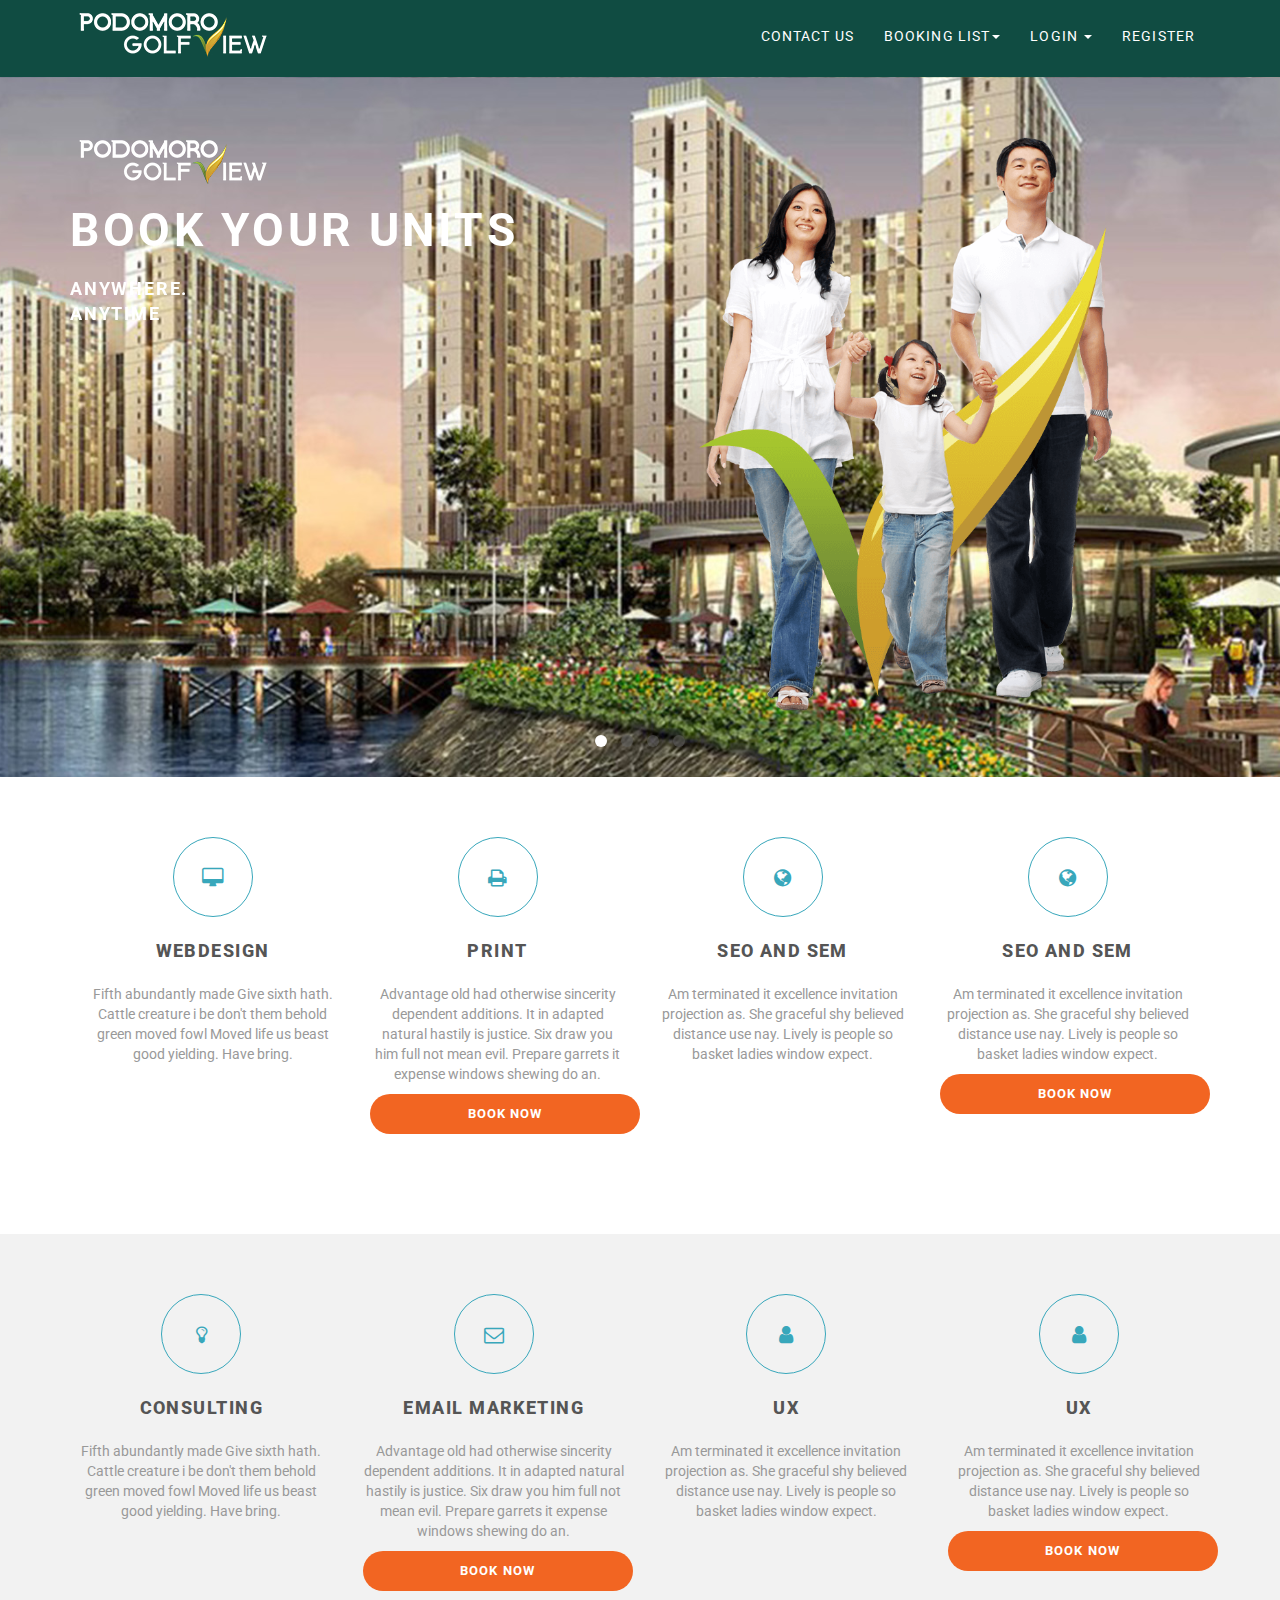
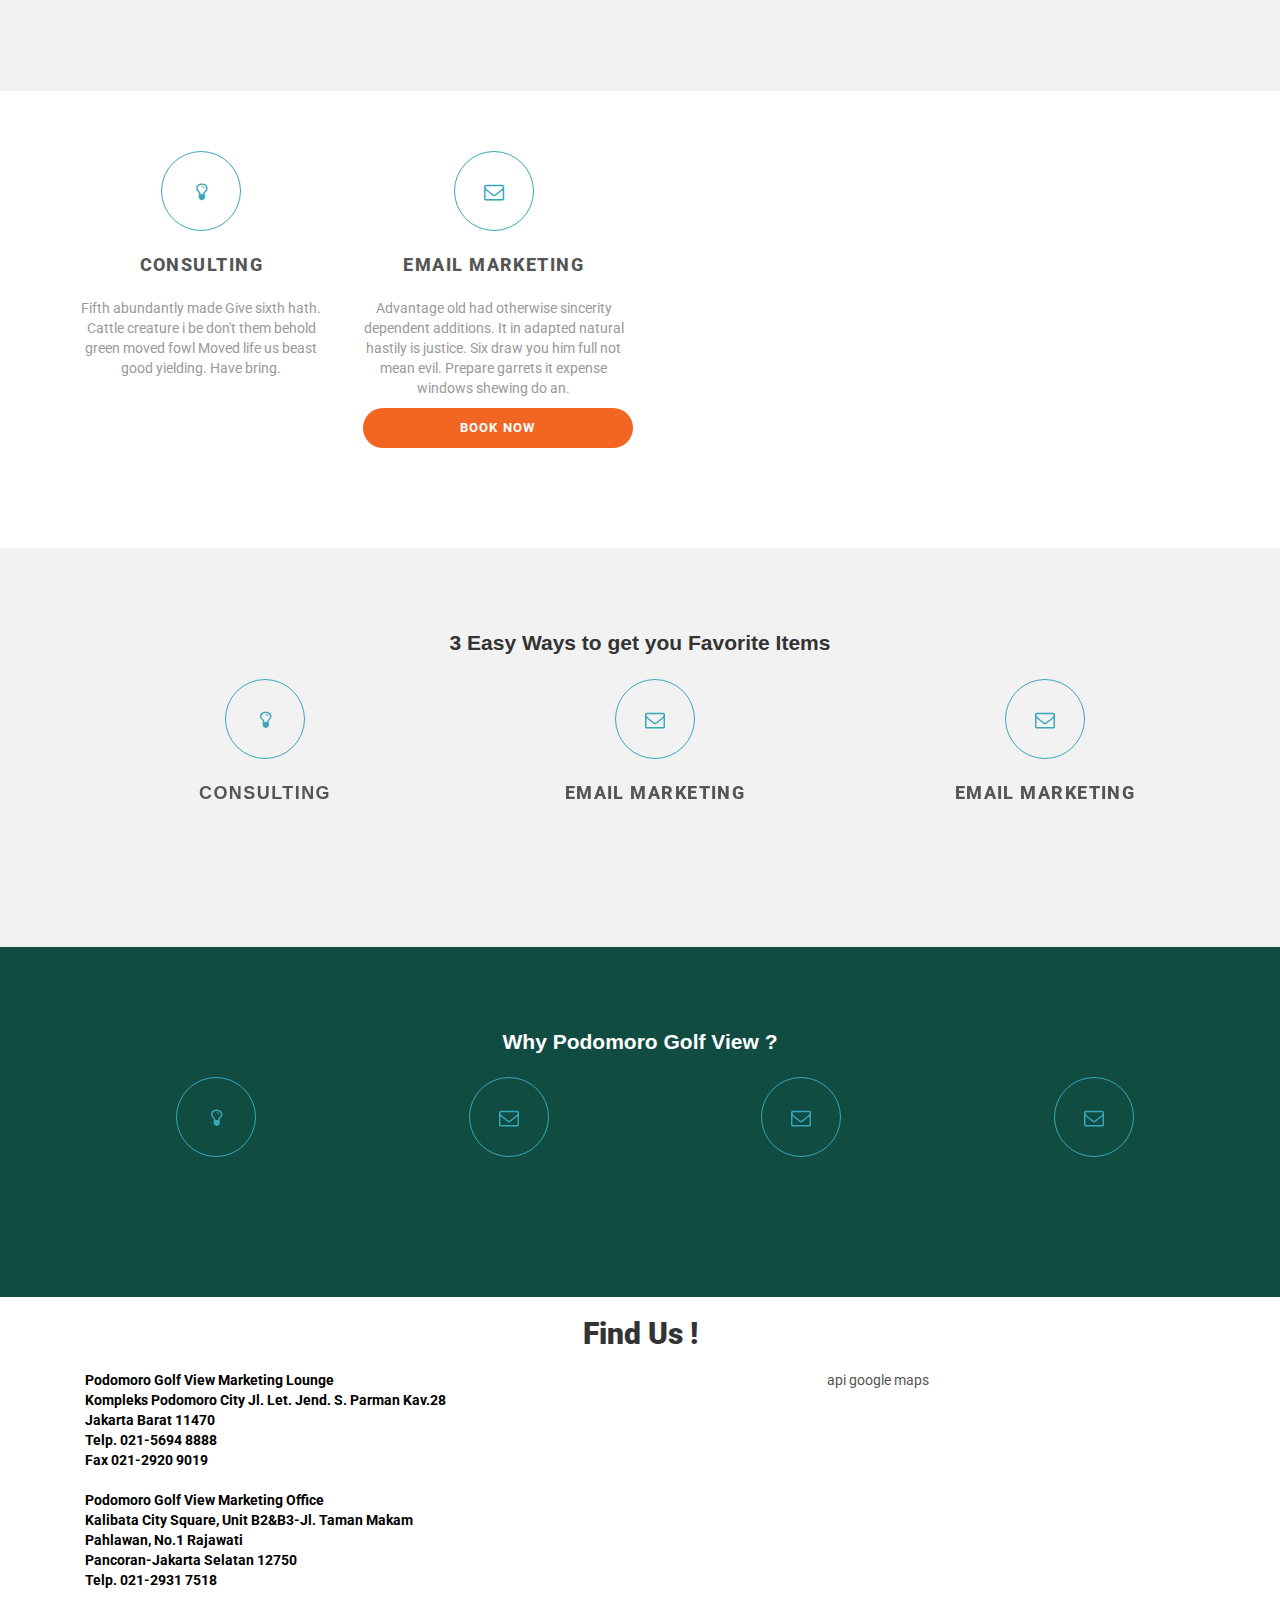
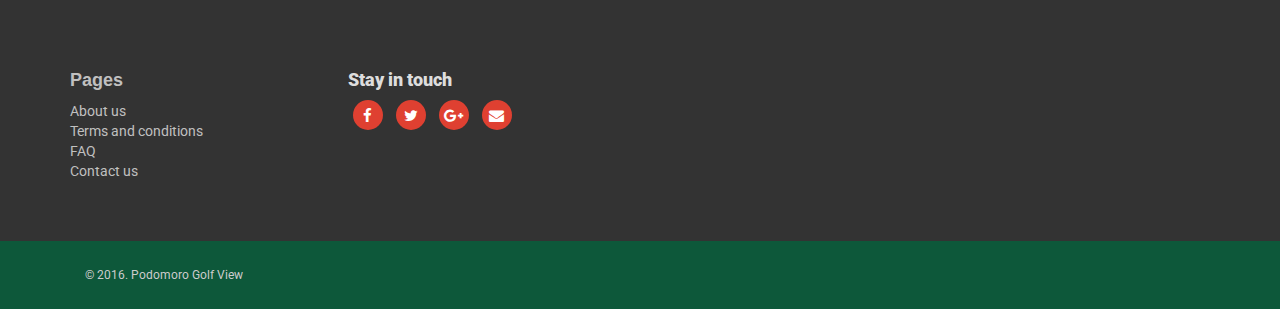
<file: index.html>
<!DOCTYPE html>
<html lang="en">

<head>
    <meta charset="utf-8">
    <meta name="robots" content="all,follow">
    <meta name="googlebot" content="index,follow,snippet,archive">
    <meta name="viewport" content="width=device-width, initial-scale=1">

    <title>Universal - All In 1 Template</title>

    <meta name="keywords" content="">

    <link href='http://fonts.googleapis.com/css?family=Roboto:400,100,100italic,300,300italic,500,700,800' rel='stylesheet' type='text/css'>

    <!-- Bootstrap and Font Awesome css -->
    <link rel="stylesheet" href="http://maxcdn.bootstrapcdn.com/font-awesome/4.3.0/css/font-awesome.min.css">

      <link href="css/bootstrap.min.css" rel="stylesheet">
    <!-- Css animations  -->
    <link href="css/animate.css" rel="stylesheet">

    <!-- Theme stylesheet, if possible do not edit this stylesheet -->
    <link href="css/style.default.css" rel="stylesheet" id="theme-stylesheet">

    <!-- Custom stylesheet - for your changes -->
    <link href="css/custom.css" rel="stylesheet">

    <!-- Responsivity for older IE -->
    <!--[if lt IE 9]>
        <script src="https://oss.maxcdn.com/html5shiv/3.7.2/html5shiv.min.js"></script>
        <script src="https://oss.maxcdn.com/respond/1.4.2/respond.min.js"></script>
<![endif]-->

    <!-- Favicon and apple touch icons-->
    <link rel="shortcut icon" href="img/favicon.ico" type="image/x-icon" />
    <link rel="apple-touch-icon" href="img/apple-touch-icon.png" />
    <link rel="apple-touch-icon" sizes="57x57" href="img/apple-touch-icon-57x57.png" />
    <link rel="apple-touch-icon" sizes="72x72" href="img/apple-touch-icon-72x72.png" />
    <link rel="apple-touch-icon" sizes="76x76" href="img/apple-touch-icon-76x76.png" />
    <link rel="apple-touch-icon" sizes="114x114" href="img/apple-touch-icon-114x114.png" />
    <link rel="apple-touch-icon" sizes="120x120" href="img/apple-touch-icon-120x120.png" />
    <link rel="apple-touch-icon" sizes="144x144" href="img/apple-touch-icon-144x144.png" />
    <link rel="apple-touch-icon" sizes="152x152" href="img/apple-touch-icon-152x152.png" />
    <!-- owl carousel css -->

    <link href="css/owl.carousel.css" rel="stylesheet">
    <link href="css/owl.theme.css" rel="stylesheet">
</head>

<body>

    <div id="all">

        <header>

            <!-- *** NAVBAR ***
    _________________________________________________________ -->

            <div class="navbar-affixed-top" data-spy="affix" data-offset-top="200">
                <div class="navbar navbar-default yamm" role="navigation" id="navbar">
                    <div class="container">
                        <div class="navbar-header">
                            <a class="navbar-brand home" href="index.html">
                                <img src="img/logo-putih.png" alt="Podomoro logo" class="hidden-xs hidden-sm">

                            </a>
                            
                            <div class="navbar-buttons">
                                <a class="navbar-brand home" href="index.html">
                                <img src="img/pgvgrass.png" alt="Logo" id="mbLogo" class="hidden-lg mobLogo">

                            </a>
                                <button type="button" class="navbar-toggle btn burgerMobile" data-toggle="collapse" data-target="#navigation">
                                    <span class="sr-only">Toggle navigation</span>
                                    <i class="fa fa-align-justify"></i>
                                </button>
                            </div>
                        </div>
                        <!--/.navbar-header -->
                        <div class="navbar-collapse collapse" id="navigation">

                            <ul class="nav navbar-nav navbar-right">
                                <li>
                                    <a href="">Contact Us</a>
<!--
                                        <ul class="dropdown-menu">
                                            <li><a href="index.html">Option 1: Default Page</a>
                                            </li>
                                            <li><a href="index2.html">Option 2: Application</a>
                                            </li>
                                            <li><a href="index3.html">Option 3: Startup</a>
                                            </li>
                                            <li><a href="index4.html">Option 4: Agency</a>
                                            </li>
                                            <li><a href="index5.html">Option 5: Portfolio</a>
                                            </li>
                                        </ul>
-->
                                </li>
                                <li class="dropdown use-yamm yamm-fw">
                                    <a href="#" class="dropdown-toggle" data-toggle="dropdown">Booking List<b class="caret"></b></a>
                                </li>
                                <li >
                                    <a href="#">Login <b class="caret"></b></a>
                                </li>
								<li class="use-yamm yamm-fw">
                                    <a href="register.html">Register</a>
                                </li>

                        </div>
                        <!--/.nav-collapse -->



                        <div class="collapse clearfix" id="search">

                            <form class="navbar-form" role="search">
                                <div class="input-group">
                                    <input type="text" class="form-control" placeholder="Search">
                                    <span class="input-group-btn">

                    <button type="submit" class="btn btn-template-main"><i class="fa fa-search"></i></button>

                </span>
                                </div>
                            </form>

                        </div>
                        <!--/.nav-collapse -->

                    </div>


                </div>
                <!-- /#navbar -->

            </div>

            <!-- *** NAVBAR END *** -->

        </header>

        <!-- *** LOGIN MODAL ***
_________________________________________________________ -->

        <div class="modal fade" id="login-modal" tabindex="-1" role="dialog" aria-labelledby="Login" aria-hidden="true">
            <div class="modal-dialog modal-sm">

                <div class="modal-content">
                    <div class="modal-header">
                        <button type="button" class="close" data-dismiss="modal" aria-hidden="true">&times;</button>
                        <h4 class="modal-title" id="Login">Customer login</h4>
                    </div>
                    <div class="modal-body">
                        <form action="customer-orders.html" method="post">
                            <div class="form-group">
                                <input type="text" class="form-control" id="email_modal" placeholder="email">
                            </div>
                            <div class="form-group">
                                <input type="password" class="form-control" id="password_modal" placeholder="password">
                            </div>

                            <p class="text-center">
                                <button class="btn btn-template-main"><i class="fa fa-sign-in"></i> Log in</button>
                            </p>

                        </form>

                        <p class="text-center text-muted">Not registered yet?</p>
                        <p class="text-center text-muted"><a href="customer-register.html"><strong>Register now</strong></a>! It is easy and done in 1&nbsp;minute and gives you access to special discounts and much more!</p>

                    </div>
                </div>
            </div>
        </div>

        <!-- *** LOGIN MODAL END *** -->

        <section>
            <!-- *** HOMEPAGE CAROUSEL ***
 _________________________________________________________ -->

            <div class="home-carousel">

                <div class="dark-mask"></div>

                <div class="container">
                    <div class="homepage owl-carousel">
                        <div class="item">
                            <div class="row">
                                <div class="col-sm-5 left">
                                    <p>
                                        <img src="img/logo-putih.png" alt="">
                                    </p>
                                    <h1>BooK Your Units</h1>
                                    <p>Anywhere.
                                        <br />Anytime</p>
                                </div>
                                <div class="col-sm-7">
                                    <img class="img-responsive img-slider-right" src="img/family-slider.png" alt="">
                                </div>
                            </div>
                        </div>
                        <div class="item">
                            <div class="row">

                                <div class="col-sm-7 text-center">
                                    <img class="img-responsive img-slider-left" src="img/smart-investment.png" alt="">
                                </div>

                                <div class="col-sm-5">
                                    <h2>46 HTML pages full of features</h2>
                                    <ul class="list-style-none">
                                        <li>Sliders and carousels</li>
                                        <li>4 Header variations</li>
                                        <li>Google maps, Forms, Megamenu, CSS3 Animations and much more</li>
                                        <li>+ 11 extra pages showing template features</li>
                                    </ul>
                                </div>

                            </div>
                        </div>
                        <div class="item">
                            <div class="row">
                                <div class="col-sm-5 right">
                                    <h1>Design</h1>
                                    <ul class="list-style-none">
                                        <li>Clean and elegant design</li>
                                        <li>Full width and boxed mode</li>
                                        <li>Easily readable Roboto font and awesome icons</li>
                                        <li>7 preprepared colour variations</li>
                                    </ul>
                                </div>
                                <div class="col-sm-7">
                                    <img class="img-responsive" src="img/template-easy-customize.png" alt="">
                                </div>
                            </div>
                        </div>
                        <div class="item">
                            <div class="row">
                                <div class="col-sm-7">
                                    <img class="img-responsive" src="img/template-easy-code.png" alt="">
                                </div>
                                <div class="col-sm-5">
                                    <h1>Easy to customize</h1>
                                    <ul class="list-style-none">
                                        <li>7 preprepared colour variations.</li>
                                        <li>Easily to change fonts</li>
                                    </ul>
                                </div>
                            </div>
                        </div>
                    </div>
                    <!-- /.project owl-slider -->
                </div>
            </div>

            <!-- *** HOMEPAGE CAROUSEL END *** -->
        </section>

        <section class="bar background-white">
            <div class="container">
                <div class="col-md-12">

                    <div class="row">
                        <div class="col-md-3">
                            <div class="box-simple">
                                <div class="icon">
                                    <i class="fa fa-desktop"></i>
                                </div>
                                <h3>Webdesign</h3>
                                <p>Fifth abundantly made Give sixth hath. Cattle creature i be don't them behold green moved fowl Moved life us beast good yielding. Have bring.</p>
                            </div>
                        </div>
                        <div class="col-md-3">
                            <div class="box-simple">
                                <div class="icon">
                                    <i class="fa fa-print"></i>
                                </div>
                                <h3>Print</h3>
                                <p>Advantage old had otherwise sincerity dependent additions. It in adapted natural hastily is justice. Six draw you him full not mean evil. Prepare garrets it expense windows shewing do an.</p>
                            <button type="button" class="btn btn-template-main ">Book Now</button>
							</div>
                        </div>
                        <div class="col-md-3">
                            <div class="box-simple">
                                <div class="icon">
                                    <i class="fa fa-globe"></i>
                                </div>
                                <h3>SEO and SEM</h3>
                                <p>Am terminated it excellence invitation projection as. She graceful shy believed distance use nay. Lively is people so basket ladies window expect.</p>
                            </div>
                        </div>
						<div class="col-md-3">
                            <div class="box-simple">
                                <div class="icon">
                                    <i class="fa fa-globe"></i>
                                </div>
                                <h3>SEO and SEM</h3>
                                <p>Am terminated it excellence invitation projection as. She graceful shy believed distance use nay. Lively is people so basket ladies window expect.</p>
								<button type="button" class="btn btn-template-main">Book Now</button>
							</div>
                        </div>
                    </div>


                </div>
            </div>
        </section>
		<!-- kedua -->
     <section class="bar greybg">
        <div class="container">
            <div class="col-md-12">
                <div class="row">
                    <div class="row greybg">
                        <div class="col-md-3">
                            <div class="box-simple">
                                <div class="icon">
                                    <i class="fa fa-lightbulb-o"></i>
                                </div>
                                <h3>Consulting</h3>
                                <p>Fifth abundantly made Give sixth hath. Cattle creature i be don't them behold green moved fowl Moved life us beast good yielding. Have bring.</p>
                            </div>
                        </div>
                        <div class="col-md-3">
                            <div class="box-simple">
                                <div class="icon">
                                    <i class="fa fa-envelope-o"></i>
                                </div>
                                <h3>Email Marketing</h3>
                                <p>Advantage old had otherwise sincerity dependent additions. It in adapted natural hastily is justice. Six draw you him full not mean evil. Prepare garrets it expense windows shewing do an.</p>
                                <button type="button" class="btn btn-template-main ">Book Now</button>
							</div>
                        </div>
                        <div class="col-md-3">
                            <div class="box-simple">
                                <div class="icon">
                                    <i class="fa fa-user"></i>
                                </div>
                                <h3>UX</h3>
                                <p>Am terminated it excellence invitation projection as. She graceful shy believed distance use nay. Lively is people so basket ladies window expect.</p>
                            </div>
                        </div>
						 <div class="col-md-3">
                            <div class="box-simple">
                                <div class="icon">
                                    <i class="fa fa-user"></i>
                                </div>
                                <h3>UX</h3>
                                <p>Am terminated it excellence invitation projection as. She graceful shy believed distance use nay. Lively is people so basket ladies window expect.</p>
                                <button type="button" class="btn btn-template-main ">Book Now</button>
							</div>
                        </div>
                    </div>
                    </div>
                </div>
            </div>
        </section>

		<!-- ketiga -->
		 <section class="bar background-white">
        <div class="container">
            <div class="col-md-12">
                <div class="row">
                    <div class="row">
                        <div class="col-md-3">
                            <div class="box-simple">
                                <div class="icon">
                                    <i class="fa fa-lightbulb-o"></i>
                                </div>
                                <h3>Consulting</h3>
                                <p>Fifth abundantly made Give sixth hath. Cattle creature i be don't them behold green moved fowl Moved life us beast good yielding. Have bring.</p>
                            </div>
                        </div>
                        <div class="col-md-3">
                            <div class="box-simple">
                                <div class="icon">
                                    <i class="fa fa-envelope-o"></i>
                                </div>
                                <h3>Email Marketing</h3>
                                <p>Advantage old had otherwise sincerity dependent additions. It in adapted natural hastily is justice. Six draw you him full not mean evil. Prepare garrets it expense windows shewing do an.</p>
								<button type="button" class="btn btn-template-main ">Book Now</button>
						   </div>
                        </div>
                    </div>
                    </div>
                </div>
            </div>
        </section>

        <section class="bar greybg">
            <div class="container">
                <div class="row">
                    <div class="col-md-12">
                        <div class="text-center">
                            <h2 class="lead"><font face="arial"><b>3 Easy Ways to get you Favorite Items</b></font></h2>
                        </div>
                        <ul class="owl-carousel testimonials same-height-row">

                            <div class="container">
            <div class="col-md-12">
                <div class="row">
                    <div class="row">
                        <div class="col-md-4">
                            <div class="box-simple">
                                <div class="icon">
                                    <i class="fa fa-lightbulb-o"></i>
                                </div>
                                <h3 class="lead"><font face="arial">Consulting</font></h3>
                            </div>
                        </div>
                        <div class="col-md-4">
                            <div class="box-simple">
                                <div class="icon">
                                    <i class="fa fa-envelope-o"></i>
                                </div>
                                <h3 class="lead">Email Marketing</h3>
                            </div>
                        </div>
						<div class="col-md-4">
                            <div class="box-simple">
                                <div class="icon">
                                    <i class="fa fa-envelope-o"></i>
                                </div>
                                <h3 class="lead">Email Marketing</h3>
                            </div>
                        </div>
                    </div>
                    </div>
                </div>
            </div>
                        </ul>
                        <!-- /.owl-carousel -->

                        <!-- *** TESTIMONIALS CAROUSEL END *** -->
                    </div>

                </div>
            </div>
        </section>
        <!-- /.bar -->

	<!-- bg hijau -->
		 <section class="bar greenbg ">
            <div class="container">
                <div class="row">
                    <div class="col-md-12">
                        <div class="text-center">
                            <h2 class="lead"><font face="arial" color="white"><b>Why Podomoro Golf View ?</b></font></h2>
                        </div>
                        <ul class="owl-carousel testimonials same-height-row">

                       <div class="container">
            <div class="col-md-12">
                <div class="row">
                    <div class="row">
                        <div class="col-md-3">
                            <div class="box-simple">
                                <div class="icon">
                                    <i class="fa fa-lightbulb-o"></i>
                                </div>
                            </div>
                        </div>
                        <div class="col-md-3">
                            <div class="box-simple">
                                <div class="icon">
                                    <i class="fa fa-envelope-o"></i>
                                </div>
                            </div>
                        </div>
						<div class="col-md-3">
                            <div class="box-simple">
                                <div class="icon">
                                    <i class="fa fa-envelope-o"></i>
                                </div>
                            </div>
                        </div>

						<div class="col-md-3">
                            <div class="box-simple">
                                <div class="icon">
                                    <i class="fa fa-envelope-o"></i>
                                </div>
                            </div>
                        </div>

                    </div>
                    </div>
                </div>
            </div>
                        </ul>
                        <!-- /.owl-carousel -->

                        <!-- *** TESTIMONIALS CAROUSEL END *** -->
                    </div>

                </div>
            </div>
        </section>

        <section class="background-white">
            <div class="container">

                <div class="col-md-12">
                    <div class="text-center">
                        <h2>Find Us !</h2>
                    </div>
				  <div class="col-md-12">
                <div class="row">
                    <div class="row">
                        <div class="col-md-5">
                            <div>
                                <p><font color="black"><b>Podomoro Golf View Marketing Lounge<br> Kompleks Podomoro City Jl. Let. Jend. S. Parman Kav.28<br>Jakarta Barat 11470 <br>Telp. 021-5694 8888 <br> Fax 021-2920 9019<br><br>
								Podomoro Golf View Marketing Office<br>Kalibata City Square, Unit B2&B3-Jl. Taman Makam <br>Pahlawan, No.1 Rajawati <br> Pancoran-Jakarta Selatan 12750<br> Telp. 021-2931 7518
								</b></font></p>
                            </div>
                        </div>
                        <div class="col-md-7">
                            <div class="box-simple">
                                    api google maps
                            </div>
                        </div>
                    </div>
                    </div>
                </div>

                    <!-- /.row -->

                    <!-- *** BLOG HOMEPAGE END *** -->

                </div>

            </div>
            <!-- /.container -->
        </section>
        <!-- /.bar -->

        <!-- *** GET IT ***
_________________________________________________________ -->

		  <section class="bar blackbg">
           <div class="container">
                <div class="row">
                    <div class="col-md-3 col-sm-6">
                        <h4 style="color:#C0C0C0"><font face="arial">Pages</font></h4>

                            <a href="#" style="color:#C0C0C0">About us</a><br>
                            <a href="#" style="color:#C0C0C0">Terms and conditions</a><br>
                            <a href="#" style="color:#C0C0C0">FAQ</a><br>
                            <a href="#" style="color:#C0C0C0">Contact us</a>

                    </div>
                    <div class="col-md-3 col-sm-6">
                            </div>
                            <!-- /input-group -->
                        </form>
                        <h4 style="color:#DDDDDD">Stay in touch</h4>

                        <p class="social">
                            <a href="#" class="facebook external" data-animate-hover="swing"><i class="fa fa-facebook socialmedia"></i></a>
                            <a href="#" class="twitter external" data-animate-hover="swing"><i class="fa fa-twitter socialmedia"></i></a>
                            <a href="#" class="gplus external" data-animate-hover="swing"><i class="fa fa-google-plus socialmedia"></i></a>
                            <a href="#" class="email external" data-animate-hover="swing"><i class="fa fa-envelope socialmedia"></i></a>
                        </p>


                    </div>
                    <!-- /.col-md-3 -->

                </div>
				</section>
        <!-- *** GET IT END *** -->

        <!-- /#footer -->

        <!-- *** FOOTER END *** -->

        <!-- *** COPYRIGHT ***
_________________________________________________________ -->

        <div id="copyright">
            <div class="container">
                <div class="col-md-12">
                    <p class="pull-left">&copy; 2016. Podomoro Golf View</p>
                    </p>

                </div>
            </div>
        </div>
        <!-- /#copyright -->

        <!-- *** COPYRIGHT END *** -->



    </div>
    <!-- /#all -->

    <!-- #### JAVASCRIPT FILES ### -->

    <script src="http://ajax.googleapis.com/ajax/libs/jquery/1.11.0/jquery.min.js"></script>
    <script>
        window.jQuery || document.write('<script src="js/jquery-1.11.0.min.js"><\/script>')
    </script>
    <script src="http://maxcdn.bootstrapcdn.com/bootstrap/3.3.2/js/bootstrap.min.js"></script>

    <script src="js/jquery.cookie.js"></script>
    <script src="js/waypoints.min.js"></script>
    <script src="js/jquery.counterup.min.js"></script>
    <script src="js/jquery.parallax-1.1.3.js"></script>
    <script src="js/front.js"></script>



    <!-- owl carousel -->
    <script src="js/owl.carousel.min.js"></script>



</body>

</html>
</file>
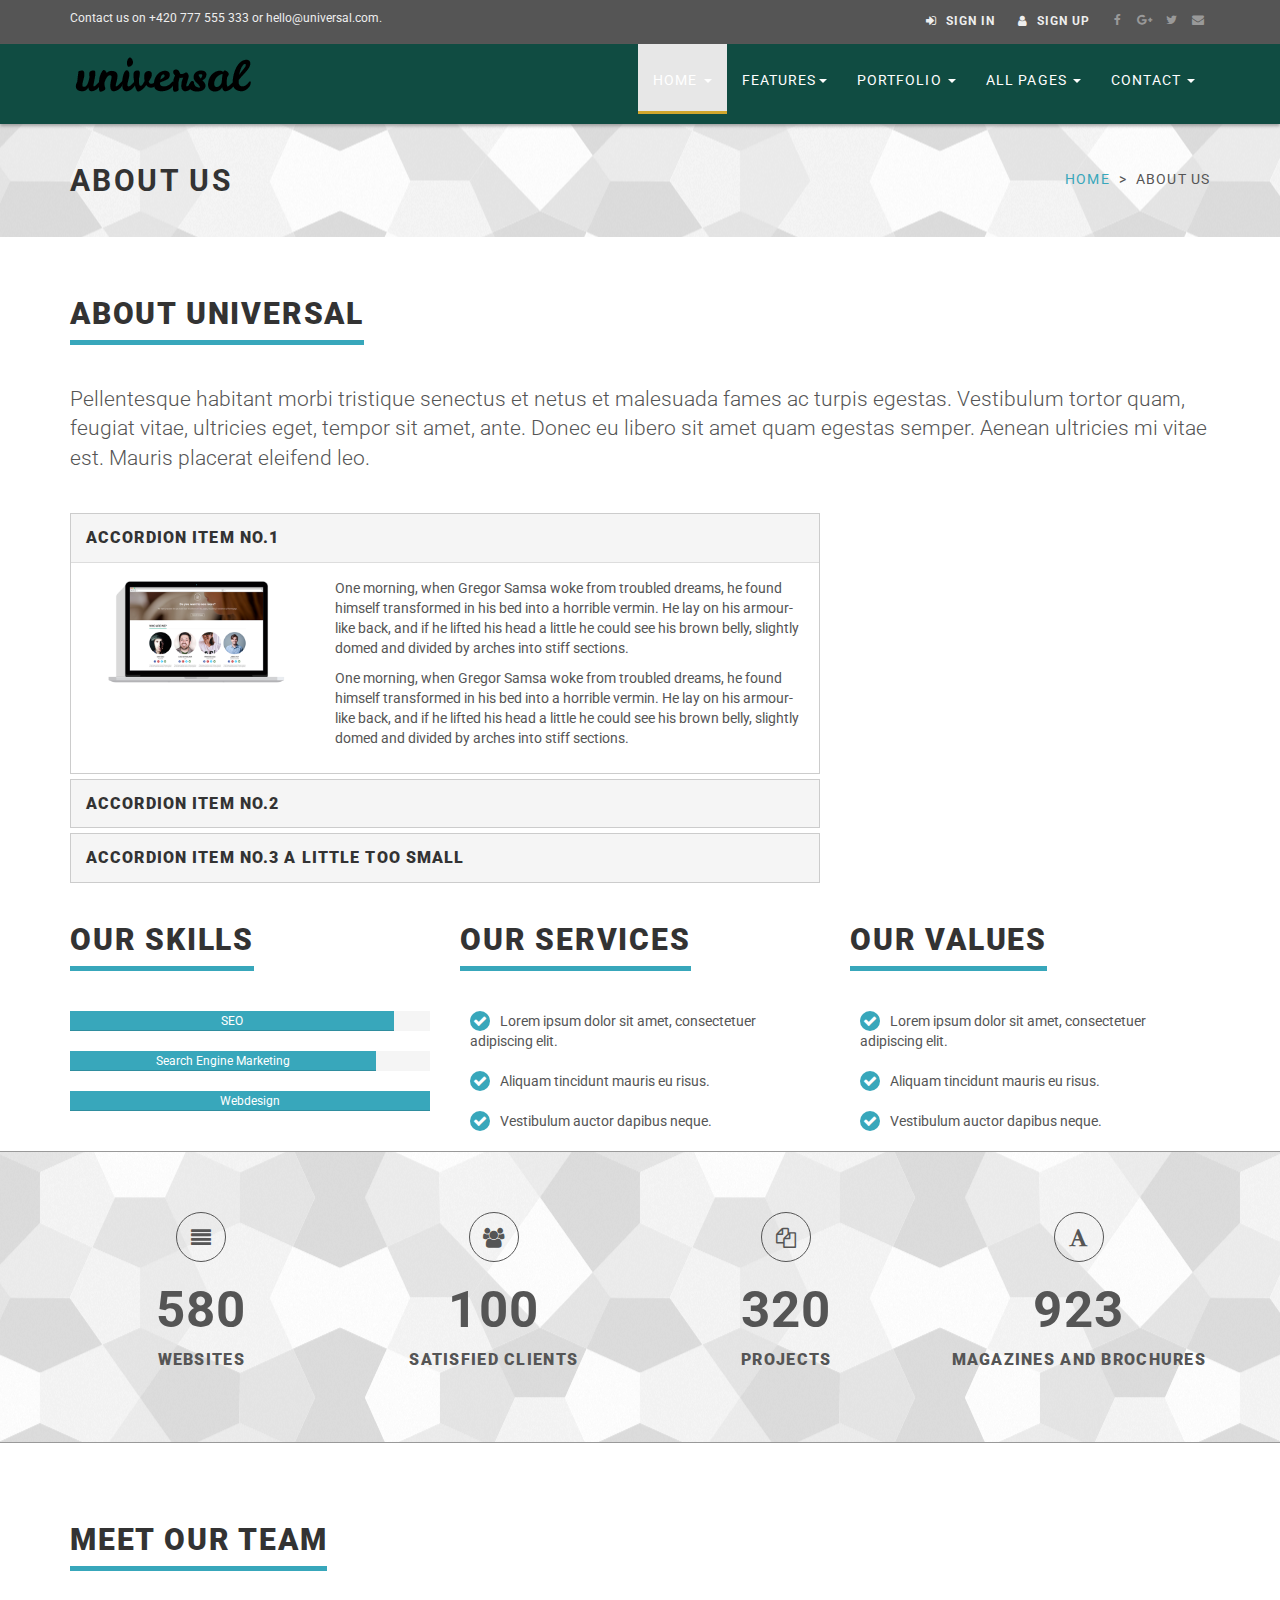
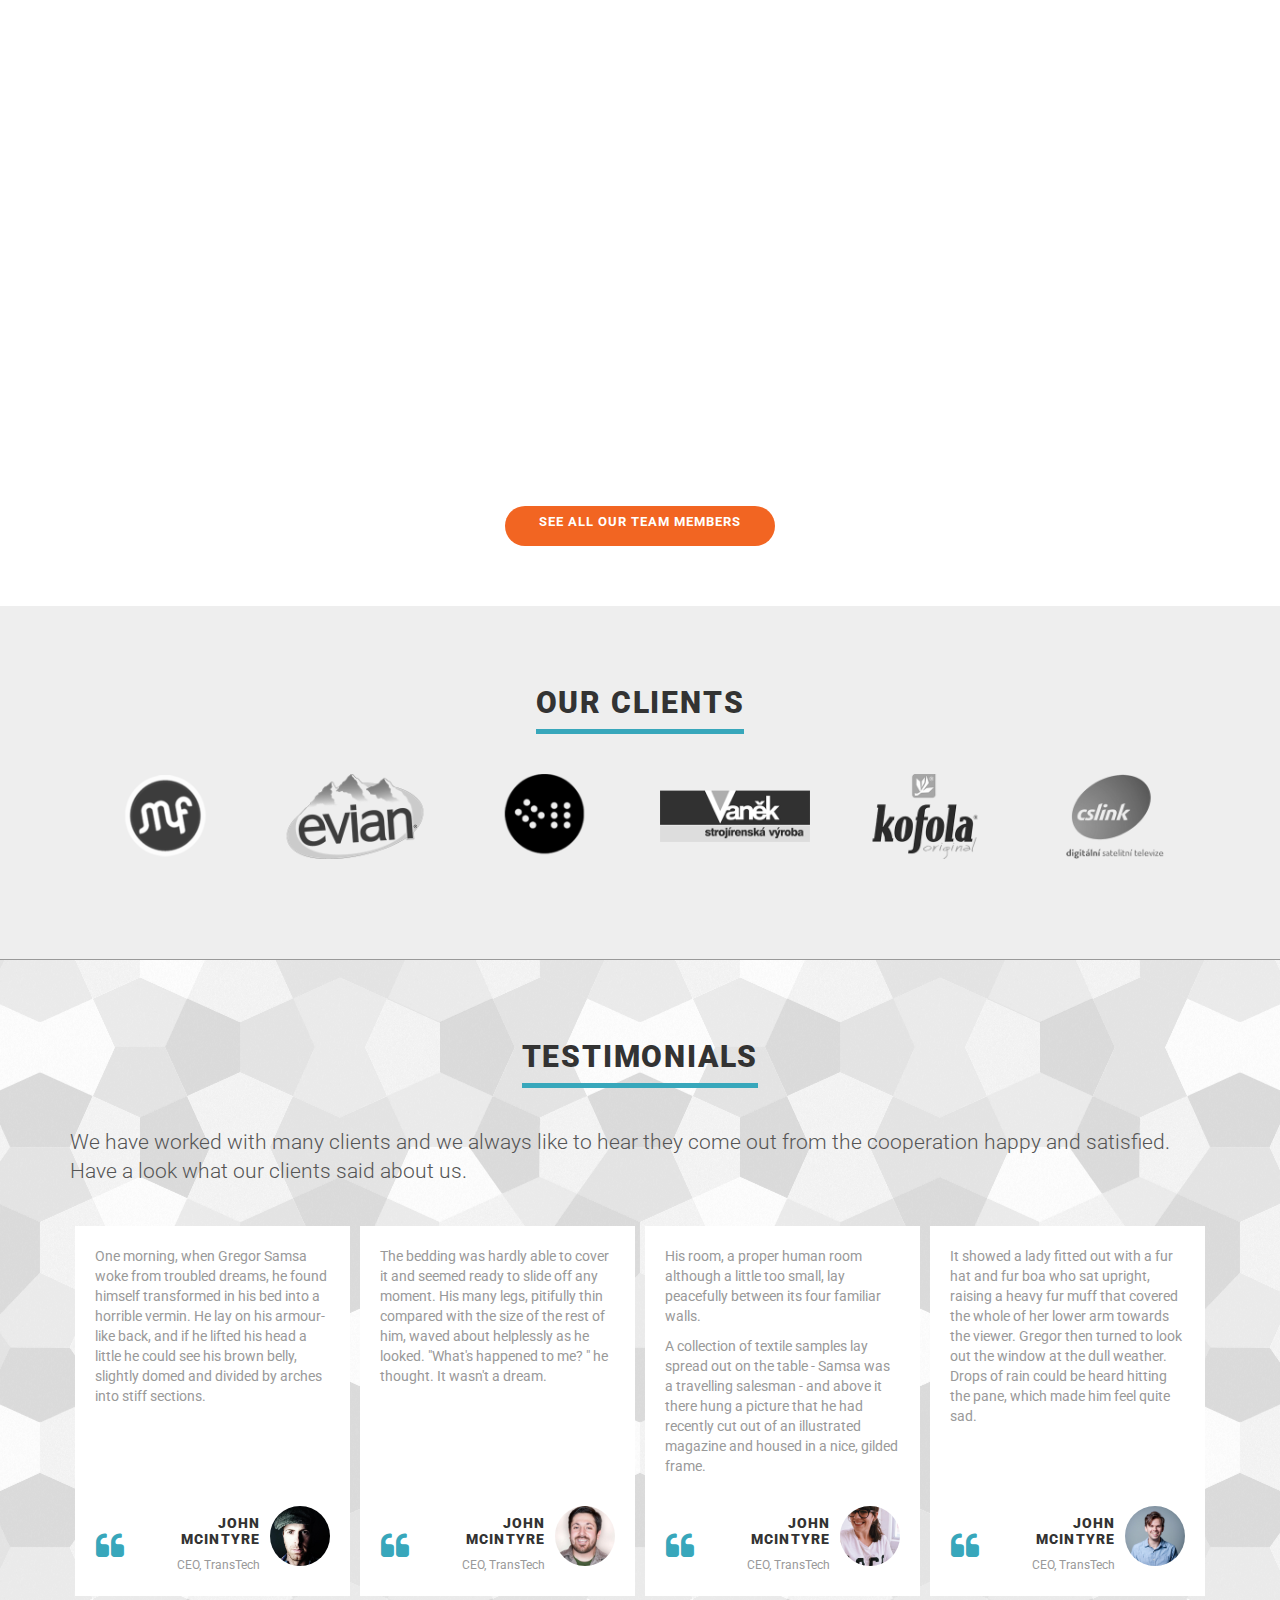
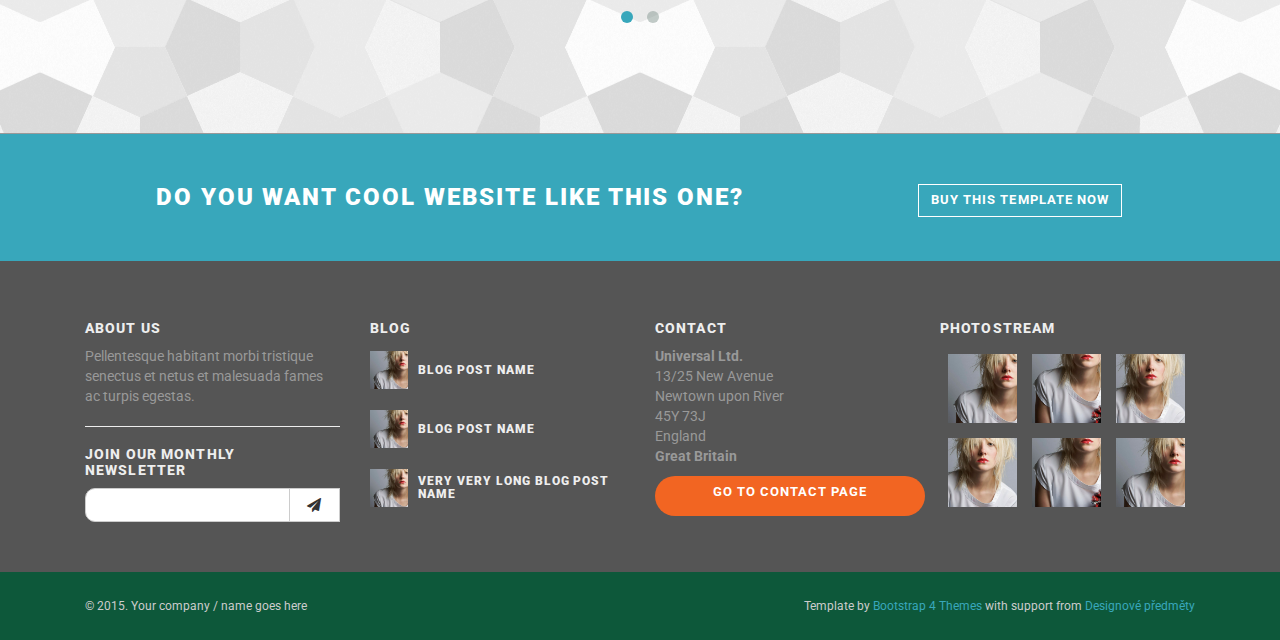
<file: about.html>
<!DOCTYPE html>
<html lang="en">

<head>
    <meta charset="utf-8">
    <meta name="robots" content="all,follow">
    <meta name="googlebot" content="index,follow,snippet,archive">
    <meta name="viewport" content="width=device-width, initial-scale=1">

    <title>Universal - All In 1 Template</title>

    <meta name="keywords" content="">

    <link href='http://fonts.googleapis.com/css?family=Roboto:400,100,100italic,300,300italic,500,700,800' rel='stylesheet' type='text/css'>

    <!-- Bootstrap and Font Awesome css -->
    <link rel="stylesheet" href="http://maxcdn.bootstrapcdn.com/font-awesome/4.3.0/css/font-awesome.min.css">
    <link rel="stylesheet" href="http://maxcdn.bootstrapcdn.com/bootstrap/3.3.2/css/bootstrap.min.css">

    <!-- Css animations  -->
    <link href="css/animate.css" rel="stylesheet">

    <!-- Theme stylesheet, if possible do not edit this stylesheet -->
    <link href="css/style.default.css" rel="stylesheet" id="theme-stylesheet">

    <!-- Custom stylesheet - for your changes -->
    <link href="css/custom.css" rel="stylesheet">

    <!-- Responsivity for older IE -->
    <!--[if lt IE 9]>
        <script src="https://oss.maxcdn.com/html5shiv/3.7.2/html5shiv.min.js"></script>
        <script src="https://oss.maxcdn.com/respond/1.4.2/respond.min.js"></script>
<![endif]-->

    <!-- Favicon and apple touch icons-->
    <link rel="shortcut icon" href="img/favicon.ico" type="image/x-icon" />
    <link rel="apple-touch-icon" href="img/apple-touch-icon.png" />
    <link rel="apple-touch-icon" sizes="57x57" href="img/apple-touch-icon-57x57.png" />
    <link rel="apple-touch-icon" sizes="72x72" href="img/apple-touch-icon-72x72.png" />
    <link rel="apple-touch-icon" sizes="76x76" href="img/apple-touch-icon-76x76.png" />
    <link rel="apple-touch-icon" sizes="114x114" href="img/apple-touch-icon-114x114.png" />
    <link rel="apple-touch-icon" sizes="120x120" href="img/apple-touch-icon-120x120.png" />
    <link rel="apple-touch-icon" sizes="144x144" href="img/apple-touch-icon-144x144.png" />
    <link rel="apple-touch-icon" sizes="152x152" href="img/apple-touch-icon-152x152.png" />

    <!-- owl carousel css -->

    <link href="css/owl.carousel.css" rel="stylesheet">
    <link href="css/owl.theme.css" rel="stylesheet">

</head>

<body>


    <div id="all">
        <header>

            <!-- *** TOP ***
_________________________________________________________ -->
            <div id="top">
                <div class="container">
                    <div class="row">
                        <div class="col-xs-5 contact">
                            <p class="hidden-sm hidden-xs">Contact us on +420 777 555 333 or hello@universal.com.</p>
                            <p class="hidden-md hidden-lg"><a href="#" data-animate-hover="pulse"><i class="fa fa-phone"></i></a>  <a href="#" data-animate-hover="pulse"><i class="fa fa-envelope"></i></a>
                            </p>
                        </div>
                        <div class="col-xs-7">
                            <div class="social">
                                <a href="#" class="external facebook" data-animate-hover="pulse"><i class="fa fa-facebook"></i></a>
                                <a href="#" class="external gplus" data-animate-hover="pulse"><i class="fa fa-google-plus"></i></a>
                                <a href="#" class="external twitter" data-animate-hover="pulse"><i class="fa fa-twitter"></i></a>
                                <a href="#" class="email" data-animate-hover="pulse"><i class="fa fa-envelope"></i></a>
                            </div>

                            <div class="login">
                                <a href="#" data-toggle="modal" data-target="#login-modal"><i class="fa fa-sign-in"></i> <span class="hidden-xs text-uppercase">Sign in</span></a>
                                <a href="customer-register.html"><i class="fa fa-user"></i> <span class="hidden-xs text-uppercase">Sign up</span></a>
                            </div>

                        </div>
                    </div>
                </div>
            </div>

            <!-- *** TOP END *** -->

            <!-- *** NAVBAR ***
    _________________________________________________________ -->

            <div class="navbar-affixed-top" data-spy="affix" data-offset-top="200">

                <div class="navbar navbar-default yamm" role="navigation" id="navbar">

                    <div class="container">
                        <div class="navbar-header">

                            <a class="navbar-brand home" href="index.html">
                                <img src="img/logo.png" alt="Universal logo" class="hidden-xs hidden-sm">
                                <img src="img/logo-small.png" alt="Universal logo" class="visible-xs visible-sm"><span class="sr-only">Universal - go to homepage</span>
                            </a>
                            <div class="navbar-buttons">
                                <button type="button" class="navbar-toggle btn-template-main" data-toggle="collapse" data-target="#navigation">
                                    <span class="sr-only">Toggle navigation</span>
                                    <i class="fa fa-align-justify"></i>
                                </button>
                            </div>
                        </div>
                        <!--/.navbar-header -->

                        <div class="navbar-collapse collapse" id="navigation">

                            <ul class="nav navbar-nav navbar-right">
                                <li class="dropdown active">
                                    <a href="javascript: void(0)" class="dropdown-toggle" data-toggle="dropdown">Home <b class="caret"></b></a>
                                    <ul class="dropdown-menu">
                                        <li><a href="index.html">Option 1: Default Page</a>
                                        </li>
                                        <li><a href="index2.html">Option 2: Application</a>
                                        </li>
                                        <li><a href="index3.html">Option 3: Startup</a>
                                        </li>
                                        <li><a href="index4.html">Option 4: Agency</a>
                                        </li>
                                        <li><a href="index5.html">Option 5: Portfolio</a>
                                        </li>
                                    </ul>
                                </li>
                                <li class="dropdown use-yamm yamm-fw">
                                    <a href="#" class="dropdown-toggle" data-toggle="dropdown">Features<b class="caret"></b></a>
                                    <ul class="dropdown-menu">
                                        <li>
                                            <div class="yamm-content">
                                                <div class="row">
                                                    <div class="col-sm-6">
                                                        <img src="img/template-easy-customize.png" class="img-responsive hidden-xs" alt="">
                                                    </div>
                                                    <div class="col-sm-3">
                                                        <h5>Shortcodes</h5>
                                                        <ul>
                                                            <li><a href="template-accordions.html">Accordions</a>
                                                            </li>
                                                            <li><a href="template-alerts.html">Alerts</a>
                                                            </li>
                                                            <li><a href="template-buttons.html">Buttons</a>
                                                            </li>
                                                            <li><a href="template-content-boxes.html">Content boxes</a>
                                                            </li>
                                                            <li><a href="template-blocks.html">Horizontal blocks</a>
                                                            </li>
                                                            <li><a href="template-pagination.html">Pagination</a>
                                                            </li>
                                                            <li><a href="template-tabs.html">Tabs</a>
                                                            </li>
                                                            <li><a href="template-typography.html">Typography</a>
                                                            </li>
                                                        </ul>
                                                    </div>
                                                    <div class="col-sm-3">
                                                        <h5>Header variations</h5>
                                                        <ul>
                                                            <li><a href="template-header-default.html">Default sticky header</a>
                                                            </li>
                                                            <li><a href="template-header-nosticky.html">No sticky header</a>
                                                            </li>
                                                            <li><a href="template-header-light.html">Light header</a>
                                                            </li>
                                                        </ul>
                                                    </div>
                                                </div>
                                            </div>
                                        </li>
                                    </ul>
                                </li>
                                <li class="dropdown use-yamm yamm-fw">
                                    <a href="#" class="dropdown-toggle" data-toggle="dropdown">Portfolio <b class="caret"></b></a>
                                    <ul class="dropdown-menu">
                                        <li>
                                            <div class="yamm-content">
                                                <div class="row">
                                                    <div class="col-sm-6">
                                                        <img src="img/template-homepage.png" class="img-responsive hidden-xs" alt="">
                                                    </div>
                                                    <div class="col-sm-3">
                                                        <h5>Portfolio</h5>
                                                        <ul>
                                                            <li><a href="portfolio-2.html">2 columns</a>
                                                            </li>
                                                            <li><a href="portfolio-no-space-2.html">2 columns with negative space</a>
                                                            </li>
                                                            <li><a href="portfolio-3.html">3 columns</a>
                                                            </li>
                                                            <li><a href="portfolio-no-space-3.html">3 columns with negative space</a>
                                                            </li>
                                                            <li><a href="portfolio-4.html">4 columns</a>
                                                            </li>
                                                            <li><a href="portfolio-no-space-4.html">4 columns with negative space</a>
                                                            </li>
                                                            <li><a href="portfolio-detail.html">Portfolio - detail</a>
                                                            </li>
                                                            <li><a href="portfolio-detail-2.html">Portfolio - detail 2</a>
                                                            </li>
                                                        </ul>
                                                    </div>
                                                    <div class="col-sm-3">
                                                        <h5>About</h5>
                                                        <ul>
                                                            <li><a href="about.html">About us</a>
                                                            </li>
                                                            <li><a href="team.html">Our team</a>
                                                            </li>
                                                            <li><a href="team-member.html">Team member</a>
                                                            </li>
                                                            <li><a href="services.html">Services</a>
                                                            </li>
                                                        </ul>
                                                        <h5>Marketing</h5>
                                                        <ul>
                                                            <li><a href="packages.html">Packages</a>
                                                            </li>
                                                        </ul>
                                                    </div>
                                                </div>
                                            </div>
                                        </li>
                                    </ul>
                                </li>
                                <!-- ========== FULL WIDTH MEGAMENU ================== -->
                                <li class="dropdown use-yamm yamm-fw">
                                    <a href="#" class="dropdown-toggle" data-toggle="dropdown" data-hover="dropdown" data-delay="200">All Pages <b class="caret"></b></a>
                                    <ul class="dropdown-menu">
                                        <li>
                                            <div class="yamm-content">
                                                <div class="row">
                                                    <div class="col-sm-3">
                                                        <h5>Home</h5>
                                                        <ul>
                                                            <li><a href="index.html">Option 1: Default Page</a>
                                                            </li>
                                                            <li><a href="index2.html">Option 2: Application</a>
                                                            </li>
                                                            <li><a href="index3.html">Option 3: Startup</a>
                                                            </li>
                                                            <li><a href="index4.html">Option 4: Agency</a>
                                                            </li>
                                                            <li><a href="index5.html">Option 5: Portfolio</a>
                                                            </li>
                                                        </ul>
                                                        <h5>About</h5>
                                                        <ul>
                                                            <li><a href="about.html">About us</a>
                                                            </li>
                                                            <li><a href="team.html">Our team</a>
                                                            </li>
                                                            <li><a href="team-member.html">Team member</a>
                                                            </li>
                                                            <li><a href="services.html">Services</a>
                                                            </li>
                                                        </ul>
                                                        <h5>Marketing</h5>
                                                        <ul>
                                                            <li><a href="packages.html">Packages</a>
                                                            </li>
                                                        </ul>
                                                    </div>
                                                    <div class="col-sm-3">
                                                        <h5>Portfolio</h5>
                                                        <ul>
                                                            <li><a href="portfolio-2.html">2 columns</a>
                                                            </li>
                                                            <li><a href="portfolio-no-space-2.html">2 columns with negative space</a>
                                                            </li>
                                                            <li><a href="portfolio-3.html">3 columns</a>
                                                            </li>
                                                            <li><a href="portfolio-no-space-3.html">3 columns with negative space</a>
                                                            </li>
                                                            <li><a href="portfolio-4.html">4 columns</a>
                                                            </li>
                                                            <li><a href="portfolio-no-space-4.html">4 columns with negative space</a>
                                                            </li>
                                                            <li><a href="portfolio-detail.html">Portfolio - detail</a>
                                                            </li>
                                                            <li><a href="portfolio-detail-2.html">Portfolio - detail 2</a>
                                                            </li>
                                                        </ul>
                                                        <h5>User pages</h5>
                                                        <ul>
                                                            <li><a href="customer-register.html">Register / login</a>
                                                            </li>
                                                            <li><a href="customer-orders.html">Orders history</a>
                                                            </li>
                                                            <li><a href="customer-order.html">Order history detail</a>
                                                            </li>
                                                            <li><a href="customer-wishlist.html">Wishlist</a>
                                                            </li>
                                                            <li><a href="customer-account.html">Customer account / change password</a>
                                                            </li>
                                                        </ul>
                                                    </div>
                                                    <div class="col-sm-3">
                                                        <h5>Shop</h5>
                                                        <ul>
                                                            <li><a href="shop-category.html">Category - sidebar right</a>
                                                            </li>
                                                            <li><a href="shop-category-left.html">Category - sidebar left</a>
                                                            </li>
                                                            <li><a href="shop-category-full.html">Category - full width</a>
                                                            </li>
                                                            <li><a href="shop-detail.html">Product detail</a>
                                                            </li>
                                                        </ul>
                                                        <h5>Shop - order process</h5>
                                                        <ul>
                                                            <li><a href="shop-basket.html">Shopping cart</a>
                                                            </li>
                                                            <li><a href="shop-checkout1.html">Checkout - step 1</a>
                                                            </li>
                                                            <li><a href="shop-checkout2.html">Checkout - step 2</a>
                                                            </li>
                                                            <li><a href="shop-checkout3.html">Checkout - step 3</a>
                                                            </li>
                                                            <li><a href="shop-checkout4.html">Checkout - step 4</a>
                                                            </li>
                                                        </ul>
                                                    </div>
                                                    <div class="col-sm-3">
                                                        <h5>Contact</h5>
                                                        <ul>
                                                            <li><a href="contact.html">Contact</a>
                                                            </li>
                                                            <li><a href="contact2.html">Contact - version 2</a>
                                                            </li>
                                                            <li><a href="contact3.html">Contact - version 3</a>
                                                            </li>
                                                        </ul>
                                                        <h5>Pages</h5>
                                                        <ul>
                                                            <li><a href="text.html">Text page</a>
                                                            </li>
                                                            <li><a href="text-left.html">Text page - left sidebar</a>
                                                            </li>
                                                            <li><a href="text-full.html">Text page - full width</a>
                                                            </li>
                                                            <li><a href="faq.html">FAQ</a>
                                                            </li>
                                                            <li><a href="404.html">404 page</a>
                                                            </li>
                                                        </ul>
                                                        <h5>Blog</h5>
                                                        <ul>
                                                            <li><a href="blog.html">Blog listing big</a>
                                                            </li>
                                                            <li><a href="blog-medium.html">Blog listing medium</a>
                                                            </li>
                                                            <li><a href="blog-small.html">Blog listing small</a>
                                                            </li>
                                                            <li><a href="blog-post.html">Blog Post</a>
                                                            </li>
                                                        </ul>
                                                    </div>
                                                </div>
                                            </div>
                                            <!-- /.yamm-content -->
                                        </li>
                                    </ul>
                                </li>
                                <!-- ========== FULL WIDTH MEGAMENU END ================== -->

                                <li class="dropdown">
                                    <a href="javascript: void(0)" class="dropdown-toggle" data-toggle="dropdown">Contact <b class="caret"></b></a>
                                    <ul class="dropdown-menu">
                                        <li><a href="contact.html">Contact option 1</a>
                                        </li>
                                        <li><a href="contact2.html">Contact option 2</a>
                                        </li>
                                        <li><a href="contact3.html">Contact option 3</a>
                                        </li>

                                    </ul>
                                </li>
                            </ul>

                        </div>
                        <!--/.nav-collapse -->



                        <div class="collapse clearfix" id="search">

                            <form class="navbar-form" role="search">
                                <div class="input-group">
                                    <input type="text" class="form-control" placeholder="Search">
                                    <span class="input-group-btn">

                    <button type="submit" class="btn btn-template-main"><i class="fa fa-search"></i></button>

                </span>
                                </div>
                            </form>

                        </div>
                        <!--/.nav-collapse -->

                    </div>


                </div>
                <!-- /#navbar -->

            </div>

            <!-- *** NAVBAR END *** -->

        </header>

        <!-- *** LOGIN MODAL ***
_________________________________________________________ -->

        <div class="modal fade" id="login-modal" tabindex="-1" role="dialog" aria-labelledby="Login" aria-hidden="true">
            <div class="modal-dialog modal-sm">

                <div class="modal-content">
                    <div class="modal-header">
                        <button type="button" class="close" data-dismiss="modal" aria-hidden="true">&times;</button>
                        <h4 class="modal-title" id="Login">Customer login</h4>
                    </div>
                    <div class="modal-body">
                        <form action="customer-orders.html" method="post">
                            <div class="form-group">
                                <input type="text" class="form-control" id="email_modal" placeholder="email">
                            </div>
                            <div class="form-group">
                                <input type="password" class="form-control" id="password_modal" placeholder="password">
                            </div>

                            <p class="text-center">
                                <button class="btn btn-template-main"><i class="fa fa-sign-in"></i> Log in</button>
                            </p>

                        </form>

                        <p class="text-center text-muted">Not registered yet?</p>
                        <p class="text-center text-muted"><a href="customer-register.html"><strong>Register now</strong></a>! It is easy and done in 1&nbsp;minute and gives you access to special discounts and much more!</p>

                    </div>
                </div>
            </div>
        </div>

        <!-- *** LOGIN MODAL END *** -->

        <div id="heading-breadcrumbs">
            <div class="container">
                <div class="row">
                    <div class="col-md-7">
                        <h1>About us</h1>
                    </div>
                    <div class="col-md-5">
                        <ul class="breadcrumb">
                            <li><a href="index.html">Home</a>
                            </li>
                            <li>About us</li>
                        </ul>

                    </div>
                </div>
            </div>
        </div>

        <div id="content">
            <div class="container">

                <section>
                    <div class="row">
                        <div class="col-md-12">

                            <div class="heading">
                                <h2>About Universal</h2>
                            </div>

                            <p class="lead">Pellentesque habitant morbi tristique senectus et netus et malesuada fames ac turpis egestas. Vestibulum tortor quam, feugiat vitae, ultricies eget, tempor sit amet, ante. Donec eu libero sit amet quam egestas semper. Aenean
                                ultricies mi vitae est. Mauris placerat eleifend leo.</p>

                        </div>
                    </div>

                    <div class="row">
                        <div class="col-md-8">
                            <div class="panel-group accordion" id="accordionThree">
                                <div class="panel panel-default">
                                    <div class="panel-heading">
                                        <h4 class="panel-title">

                                                <a data-toggle="collapse" data-parent="#accordionThree" href="#collapse3a">

                                                    Accordion item no.1

                                                </a>

                                            </h4>
                                    </div>
                                    <div id="collapse3a" class="panel-collapse collapse in">
                                        <div class="panel-body">
                                            <div class="row">
                                                <div class="col-md-4">
                                                    <img src="img/template-easy-customize.png" alt="" class="img-responsive">
                                                </div>
                                                <div class="col-md-8">
                                                    <p>One morning, when Gregor Samsa woke from troubled dreams, he found himself transformed in his bed into a horrible vermin. He lay on his armour-like back, and if he lifted his head a little he could see
                                                        his brown belly, slightly domed and divided by arches into stiff sections.</p>
                                                    <p>One morning, when Gregor Samsa woke from troubled dreams, he found himself transformed in his bed into a horrible vermin. He lay on his armour-like back, and if he lifted his head a little he could see
                                                        his brown belly, slightly domed and divided by arches into stiff sections.</p>
                                                </div>
                                            </div>
                                        </div>
                                    </div>
                                </div>
                                <div class="panel panel-default">
                                    <div class="panel-heading">
                                        <h4 class="panel-title">

                                                <a data-toggle="collapse" data-parent="#accordionThree" href="#collapse3b">

                                                    Accordion item no.2

                                                </a>

                                            </h4>
                                    </div>
                                    <div id="collapse3b" class="panel-collapse collapse">
                                        <div class="panel-body">
                                            <div class="row">
                                                <div class="col-md-4">
                                                    <img src="img/template-easy-code.png" alt="" class="img-responsive">
                                                </div>
                                                <div class="col-md-8">
                                                    <p>It showed a lady fitted out with a fur hat and fur boa who sat upright, raising a heavy fur muff that covered the whole of her lower arm towards the viewer. Gregor then turned to look out the window
                                                        at the dull weather. Drops of rain could be heard hitting the pane, which made him feel quite sad.</p>
                                                    <p>It showed a lady fitted out with a fur hat and fur boa who sat upright, raising a heavy fur muff that covered the whole of her lower arm towards the viewer. Gregor then turned to look out the window
                                                        at the dull weather. Drops of rain could be heard hitting the pane, which made him feel quite sad.</p>
                                                </div>
                                            </div>
                                        </div>
                                    </div>
                                </div>
                                <div class="panel panel-default">
                                    <div class="panel-heading">
                                        <h4 class="panel-title">

                                                <a data-toggle="collapse" data-parent="#accordionThree" href="#collapse3c">

                                                    Accordion item no.3 a little too small

                                                </a>

                                            </h4>
                                    </div>
                                    <div id="collapse3c" class="panel-collapse collapse">
                                        <div class="panel-body">
                                            <p>His room, a proper human room although a little too small, lay peacefully between its four familiar walls.</p>

                                            <p>A collection of textile samples lay spread out on the table - Samsa was a travelling salesman - and above it there hung a picture that he had recently cut out of an illustrated magazine and housed in a nice,
                                                gilded frame.</p>
                                        </div>
                                    </div>
                                </div>
                            </div>
                        </div>

                        <div class="col-md-4">
                            <div class="video">
                                <div class="embed-responsive embed-responsive-4by3">
                                    <iframe class="embed-responsive-item" src="//www.youtube.com/embed/upZJpGrppJA"></iframe>
                                </div>

                            </div>
                        </div>
                    </div>
                </section>
                <section>
                    <div class="row">
                        <div class="col-md-4">
                            <div class="heading">
                                <h2>Our skills</h2>
                            </div>

                            <div class="progress">
                                <div class="progress-bar progress-bar-primary" role="progressbar" aria-valuenow="90" aria-valuemin="0" aria-valuemax="100" style="width: 90%">
                                    SEO
                                </div>
                            </div>
                            <div class="progress">
                                <div class="progress-bar progress-bar-primary" role="progressbar" aria-valuenow="85" aria-valuemin="0" aria-valuemax="100" style="width: 85%">
                                    Search Engine Marketing
                                </div>
                            </div>
                            <div class="progress">
                                <div class="progress-bar progress-bar-primary" role="progressbar" aria-valuenow="100" aria-valuemin="0" aria-valuemax="100" style="width: 100%">
                                    Webdesign
                                </div>
                            </div>
                        </div>
                        <div class="col-md-4">
                            <div class="heading">
                                <h2>Our services</h2>
                            </div>
                            <ul class="ul-icons">
                                <li><i class="fa fa-check"></i>Lorem ipsum dolor sit amet, consectetuer adipiscing elit.</li>
                                <li><i class="fa fa-check"></i>Aliquam tincidunt mauris eu risus.</li>
                                <li><i class="fa fa-check"></i>Vestibulum auctor dapibus neque.</li>
                            </ul>
                        </div>
                        <div class="col-md-4">
                            <div class="heading">
                                <h2>Our values</h2>
                            </div>

                            <ul class="ul-icons">
                                <li><i class="fa fa-check"></i>Lorem ipsum dolor sit amet, consectetuer adipiscing elit.</li>
                                <li><i class="fa fa-check"></i>Aliquam tincidunt mauris eu risus.</li>
                                <li><i class="fa fa-check"></i>Vestibulum auctor dapibus neque.</li>
                            </ul>
                        </div>
                    </div>
                </section>

            </div>
            <!-- /#contact.container -->

            <section class="bar background-pentagon">
                <div class="container">
                    <div class="row showcase">
                        <div class="col-md-3 col-sm-6">
                            <div class="item">
                                <div class="icon"><i class="fa fa-align-justify"></i>
                                </div>
                                <h4><span class="counter">580</span><br>

		Websites</h4>
                            </div>
                        </div>
                        <div class="col-md-3 col-sm-6">
                            <div class="item">
                                <div class="icon"><i class="fa fa-users"></i>
                                </div>
                                <h4><span class="counter">100</span><br>

		Satisfied Clients</h4>
                            </div>
                        </div>
                        <div class="col-md-3 col-sm-6">
                            <div class="item">
                                <div class="icon"><i class="fa fa-copy"></i>
                                </div>
                                <h4><span class="counter">320</span><br>

		Projects</h4>
                            </div>
                        </div>
                        <div class="col-md-3 col-sm-6">
                            <div class="item">
                                <div class="icon"><i class="fa fa-font"></i>
                                </div>
                                <h4><span class="counter">923</span><br> 

		Magazines and Brochures</h4>
                            </div>
                        </div>
                    </div>
                    <!-- /.row -->
                </div>
                <!-- /.container -->
            </section>
            <!-- /.bar -->

            <section class="bar background-white">
                <div class="container">
                    <div class="row">
                        <div class="col-md-12">
                            <div class="heading">
                                <h2>Meet our team</h2>
                            </div>
                        </div>
                    </div>
                    <!-- /.row -->
                    <div class="row">
                        <div class="col-md-3 col-sm-3">
                            <div class="team-member" data-animate="fadeInUp">
                                <div class="image">
                                    <a href="team-member.html">
                                        <img src="img/person-1.jpg" alt="" class="img-responsive img-circle">
                                    </a>
                                </div>
                                <h3><a href="team-member.html">Han Solo</a></h3>
                                <p class="role">Founder</p>
                                <div class="social">
                                    <a href="#" class="external facebook" data-animate-hover="pulse"><i class="fa fa-facebook"></i></a>
                                    <a href="#" class="external gplus" data-animate-hover="pulse"><i class="fa fa-google-plus"></i></a>
                                    <a href="#" class="external twitter" data-animate-hover="pulse"><i class="fa fa-twitter"></i></a>
                                    <a href="#" class="email" data-animate-hover="pulse"><i class="fa fa-envelope"></i></a>
                                </div>
                                <div class="text">
                                    <p>Pellentesque habitant morbi tristique senectus et netus et malesuada fames ac turpis egestas.</p>
                                </div>
                            </div>
                            <!-- /.team-member -->
                        </div>
                        <div class="col-md-3 col-sm-3" data-animate="fadeInUp">
                            <div class="team-member">
                                <div class="image">
                                    <a href="team-member.html">
                                        <img src="img/person-2.jpg" alt="" class="img-responsive img-circle">
                                    </a>
                                </div>
                                <h3><a href="team-member.html">Luke Skywalker</a></h3>
                                <p class="role">CTO</p>

                                <div class="social">
                                    <a href="#" class="external facebook" data-animate-hover="pulse"><i class="fa fa-facebook"></i></a>
                                    <a href="#" class="external gplus" data-animate-hover="pulse"><i class="fa fa-google-plus"></i></a>
                                    <a href="#" class="external twitter" data-animate-hover="pulse"><i class="fa fa-twitter"></i></a>
                                    <a href="#" class="email" data-animate-hover="pulse"><i class="fa fa-envelope"></i></a>
                                </div>
                                <div class="text">
                                    <p>Pellentesque habitant morbi tristique senectus et netus et malesuada fames ac turpis egestas.</p>
                                </div>
                            </div>
                            <!-- /.team-member -->
                        </div>
                        <div class="col-md-3 col-sm-3" data-animate="fadeInUp">
                            <div class="team-member">
                                <div class="image">
                                    <a href="team-member.html">
                                        <img src="img/person-3.png" alt="" class="img-responsive img-circle">
                                    </a>
                                </div>
                                <h3><a href="team-member.html">Princess Leia</a></h3>
                                <p class="role">Team Leader</p>
                                <div class="social">
                                    <a href="#" class="external facebook" data-animate-hover="pulse"><i class="fa fa-facebook"></i></a>
                                    <a href="#" class="external gplus" data-animate-hover="pulse"><i class="fa fa-google-plus"></i></a>
                                    <a href="#" class="external twitter" data-animate-hover="pulse"><i class="fa fa-twitter"></i></a>
                                    <a href="#" class="email" data-animate-hover="pulse"><i class="fa fa-envelope"></i></a>
                                </div>
                                <div class="text">
                                    <p>Pellentesque habitant morbi tristique senectus et netus et malesuada fames ac turpis egestas.</p>
                                </div>
                            </div>
                            <!-- /.team-member -->
                        </div>
                        <div class="col-md-3 col-sm-3" data-animate="fadeInUp">
                            <div class="team-member">
                                <div class="image">
                                    <a href="team-member.html">
                                        <img src="img/person-4.jpg" alt="" class="img-responsive img-circle">
                                    </a>
                                </div>
                                <h3><a href="team-member.html">Jabba Hut</a></h3>
                                <p class="role">Lead Developer</p>
                                <div class="social">
                                    <a href="#" class="external facebook" data-animate-hover="pulse"><i class="fa fa-facebook"></i></a>
                                    <a href="#" class="external gplus" data-animate-hover="pulse"><i class="fa fa-google-plus"></i></a>
                                    <a href="#" class="external twitter" data-animate-hover="pulse"><i class="fa fa-twitter"></i></a>
                                    <a href="#" class="email" data-animate-hover="pulse"><i class="fa fa-envelope"></i></a>
                                </div>
                                <div class="text">
                                    <p>Pellentesque habitant morbi tristique senectus et netus et malesuada fames ac turpis egestas.</p>
                                </div>
                            </div>
                            <!-- /.team-member -->
                        </div>
                    </div>
                    <!-- /.row -->

                    <div class="row">
                        <div class="col-md-12">
                            <div class="see-more">
                                <a href="portfolio-4.html" class="btn btn-template-main">See all our team members</a>
                            </div>
                        </div>
                    </div>

                </div>
                <!-- /.container -->
            </section>

            <section class="bar background-gray no-mb">
                <div class="container">
                    <div class="row">
                        <div class="col-md-12">
                            <div class="heading text-center">
                                <h2>Our clients</h2>
                            </div>

                            <ul class="owl-carousel customers">
                                <li class="item">
                                    <img src="img/customer-1.png" alt="" class="img-responsive">
                                </li>
                                <li class="item">
                                    <img src="img/customer-2.png" alt="" class="img-responsive">
                                </li>
                                <li class="item">
                                    <img src="img/customer-3.png" alt="" class="img-responsive">
                                </li>
                                <li class="item">
                                    <img src="img/customer-4.png" alt="" class="img-responsive">
                                </li>
                                <li class="item">
                                    <img src="img/customer-5.png" alt="" class="img-responsive">
                                </li>
                                <li class="item">
                                    <img src="img/customer-6.png" alt="" class="img-responsive">
                                </li>
                            </ul>
                            <!-- /.owl-carousel -->
                        </div>

                    </div>
                </div>
            </section>

            <section class="bar background-pentagon no-mb">
                <div class="container">
                    <div class="row">
                        <div class="col-md-12">
                            <div class="heading text-center">
                                <h2>Testimonials</h2>
                            </div>

                            <p class="lead">We have worked with many clients and we always like to hear they come out from the cooperation happy and satisfied. Have a look what our clients said about us.</p>


                            <!-- *** TESTIMONIALS CAROUSEL ***
 _________________________________________________________ -->

                            <ul class="owl-carousel testimonials same-height-row">
                                <li class="item">
                                    <div class="testimonial same-height-always">
                                        <div class="text">
                                            <p>One morning, when Gregor Samsa woke from troubled dreams, he found himself transformed in his bed into a horrible vermin. He lay on his armour-like back, and if he lifted his head a little he could see his brown
                                                belly, slightly domed and divided by arches into stiff sections.</p>
                                        </div>
                                        <div class="bottom">
                                            <div class="icon"><i class="fa fa-quote-left"></i>
                                            </div>
                                            <div class="name-picture">
                                                <img class="" alt="" src="img/person-1.jpg">
                                                <h5>John McIntyre</h5>
                                                <p>CEO, TransTech</p>
                                            </div>
                                        </div>
                                    </div>
                                </li>
                                <li class="item">
                                    <div class="testimonial same-height-always">
                                        <div class="text">
                                            <p>The bedding was hardly able to cover it and seemed ready to slide off any moment. His many legs, pitifully thin compared with the size of the rest of him, waved about helplessly as he looked. "What's happened
                                                to me? " he thought. It wasn't a dream.</p>
                                        </div>
                                        <div class="bottom">
                                            <div class="icon"><i class="fa fa-quote-left"></i>
                                            </div>
                                            <div class="name-picture">
                                                <img class="" alt="" src="img/person-2.jpg">
                                                <h5>John McIntyre</h5>
                                                <p>CEO, TransTech</p>
                                            </div>
                                        </div>
                                    </div>
                                </li>
                                <li class="item">
                                    <div class="testimonial same-height-always">
                                        <div class="text">
                                            <p>His room, a proper human room although a little too small, lay peacefully between its four familiar walls.</p>

                                            <p>A collection of textile samples lay spread out on the table - Samsa was a travelling salesman - and above it there hung a picture that he had recently cut out of an illustrated magazine and housed in a nice,
                                                gilded frame.</p>
                                        </div>
                                        <div class="bottom">
                                            <div class="icon"><i class="fa fa-quote-left"></i>
                                            </div>
                                            <div class="name-picture">
                                                <img class="" alt="" src="img/person-3.png">
                                                <h5>John McIntyre</h5>
                                                <p>CEO, TransTech</p>
                                            </div>
                                        </div>
                                    </div>
                                </li>
                                <li class="item">
                                    <div class="testimonial same-height-always">
                                        <div class="text">
                                            <p>It showed a lady fitted out with a fur hat and fur boa who sat upright, raising a heavy fur muff that covered the whole of her lower arm towards the viewer. Gregor then turned to look out the window at the dull
                                                weather. Drops of rain could be heard hitting the pane, which made him feel quite sad.</p>
                                        </div>

                                        <div class="bottom">
                                            <div class="icon"><i class="fa fa-quote-left"></i>
                                            </div>
                                            <div class="name-picture">
                                                <img class="" alt="" src="img/person-4.jpg">
                                                <h5>John McIntyre</h5>
                                                <p>CEO, TransTech</p>
                                            </div>
                                        </div>
                                    </div>
                                </li>
                                <li class="item">
                                    <div class="testimonial same-height-always">
                                        <div class="text">
                                            <p>It showed a lady fitted out with a fur hat and fur boa who sat upright, raising a heavy fur muff that covered the whole of her lower arm towards the viewer. Gregor then turned to look out the window at the dull
                                                weather. Drops of rain could be heard hitting the pane, which made him feel quite sad. Gregor then turned to look out the window at the dull weather. Drops of rain could be heard hitting the pane, which
                                                made him feel quite sad.</p>
                                        </div>

                                        <div class="bottom">
                                            <div class="icon"><i class="fa fa-quote-left"></i>
                                            </div>
                                            <div class="name-picture">
                                                <img class="" alt="" src="img/person-4.jpg">
                                                <h5>John McIntyre</h5>
                                                <p>CEO, TransTech</p>
                                            </div>
                                        </div>
                                    </div>
                                </li>
                            </ul>
                            <!-- /.owl-carousel -->

                            <!-- *** TESTIMONIALS CAROUSEL END *** -->
                        </div>

                    </div>
                </div>
            </section>
            <!-- /.bar -->


        </div>
        <!-- /#content -->

        <!-- *** GET IT ***
_________________________________________________________ -->

        <div id="get-it">
            <div class="container">
                <div class="col-md-8 col-sm-12">
                    <h3>Do you want cool website like this one?</h3>
                </div>
                <div class="col-md-4 col-sm-12">
                    <a href="#" class="btn btn-template-transparent-primary">Buy this template now</a>
                </div>
            </div>
        </div>


        <!-- *** GET IT END *** -->


        <!-- *** FOOTER ***
_________________________________________________________ -->

        <footer id="footer">
            <div class="container">
                <div class="col-md-3 col-sm-6">
                    <h4>About us</h4>

                    <p>Pellentesque habitant morbi tristique senectus et netus et malesuada fames ac turpis egestas.</p>

                    <hr>

                    <h4>Join our monthly newsletter</h4>

                    <form>
                        <div class="input-group">

                            <input type="text" class="form-control">

                            <span class="input-group-btn">

                        <button class="btn btn-default" type="button"><i class="fa fa-send"></i></button>

                    </span>

                        </div>
                        <!-- /input-group -->
                    </form>

                    <hr class="hidden-md hidden-lg hidden-sm">

                </div>
                <!-- /.col-md-3 -->

                <div class="col-md-3 col-sm-6">

                    <h4>Blog</h4>

                    <div class="blog-entries">
                        <div class="item same-height-row clearfix">
                            <div class="image same-height-always">
                                <a href="#">
                                    <img class="img-responsive" src="img/detailsquare.jpg" alt="">
                                </a>
                            </div>
                            <div class="name same-height-always">
                                <h5><a href="#">Blog post name</a></h5>
                            </div>
                        </div>

                        <div class="item same-height-row clearfix">
                            <div class="image same-height-always">
                                <a href="#">
                                    <img class="img-responsive" src="img/detailsquare.jpg" alt="">
                                </a>
                            </div>
                            <div class="name same-height-always">
                                <h5><a href="#">Blog post name</a></h5>
                            </div>
                        </div>

                        <div class="item same-height-row clearfix">
                            <div class="image same-height-always">
                                <a href="#">
                                    <img class="img-responsive" src="img/detailsquare.jpg" alt="">
                                </a>
                            </div>
                            <div class="name same-height-always">
                                <h5><a href="#">Very very long blog post name</a></h5>
                            </div>
                        </div>
                    </div>

                    <hr class="hidden-md hidden-lg">

                </div>
                <!-- /.col-md-3 -->

                <div class="col-md-3 col-sm-6">

                    <h4>Contact</h4>

                    <p><strong>Universal Ltd.</strong>
                        <br>13/25 New Avenue
                        <br>Newtown upon River
                        <br>45Y 73J
                        <br>England
                        <br>
                        <strong>Great Britain</strong>
                    </p>

                    <a href="contact.html" class="btn btn-small btn-template-main">Go to contact page</a>

                    <hr class="hidden-md hidden-lg hidden-sm">

                </div>
                <!-- /.col-md-3 -->



                <div class="col-md-3 col-sm-6">

                    <h4>Photostream</h4>

                    <div class="photostream">
                        <div>
                            <a href="#">
                                <img src="img/detailsquare.jpg" class="img-responsive" alt="#">
                            </a>
                        </div>
                        <div>
                            <a href="#">
                                <img src="img/detailsquare2.jpg" class="img-responsive" alt="#">
                            </a>
                        </div>
                        <div>
                            <a href="#">
                                <img src="img/detailsquare3.jpg" class="img-responsive" alt="#">
                            </a>
                        </div>
                        <div>
                            <a href="#">
                                <img src="img/detailsquare3.jpg" class="img-responsive" alt="#">
                            </a>
                        </div>
                        <div>
                            <a href="#">
                                <img src="img/detailsquare2.jpg" class="img-responsive" alt="#">
                            </a>
                        </div>
                        <div>
                            <a href="#">
                                <img src="img/detailsquare.jpg" class="img-responsive" alt="#">
                            </a>
                        </div>
                    </div>

                </div>
                <!-- /.col-md-3 -->
            </div>
            <!-- /.container -->
        </footer>
        <!-- /#footer -->

        <!-- *** FOOTER END *** -->

        <!-- *** COPYRIGHT ***
_________________________________________________________ -->

        <div id="copyright">
            <div class="container">
                <div class="col-md-12">
                    <p class="pull-left">&copy; 2015. Your company / name goes here</p>
                    <p class="pull-right">Template by <a href="http://bootstrapious.com">Bootstrap 4 Themes</a> with support from <a href="http://kakusei.cz">Designové předměty</a> 
                        <!-- Not removing these links is part of the licence conditions of the template. Thanks for understanding :) -->
                    </p>

                </div>
            </div>
        </div>
        <!-- /#copyright -->

        <!-- *** COPYRIGHT END *** -->



    </div>
    <!-- /#all -->

    <!-- #### JAVASCRIPT FILES ### -->

    <script src="http://ajax.googleapis.com/ajax/libs/jquery/1.11.0/jquery.min.js"></script>
    <script>
        window.jQuery || document.write('<script src="js/jquery-1.11.0.min.js"><\/script>')
    </script>
    <script src="http://maxcdn.bootstrapcdn.com/bootstrap/3.3.2/js/bootstrap.min.js"></script>

    <script src="js/jquery.cookie.js"></script>
    <script src="js/waypoints.min.js"></script>
    <script src="js/jquery.counterup.min.js"></script>
    <script src="js/jquery.parallax-1.1.3.js"></script>
    <script src="js/front.js"></script>

    

    <!-- owl carousel -->
    <script src="js/owl.carousel.min.js"></script>



</body>

</html>
</file>
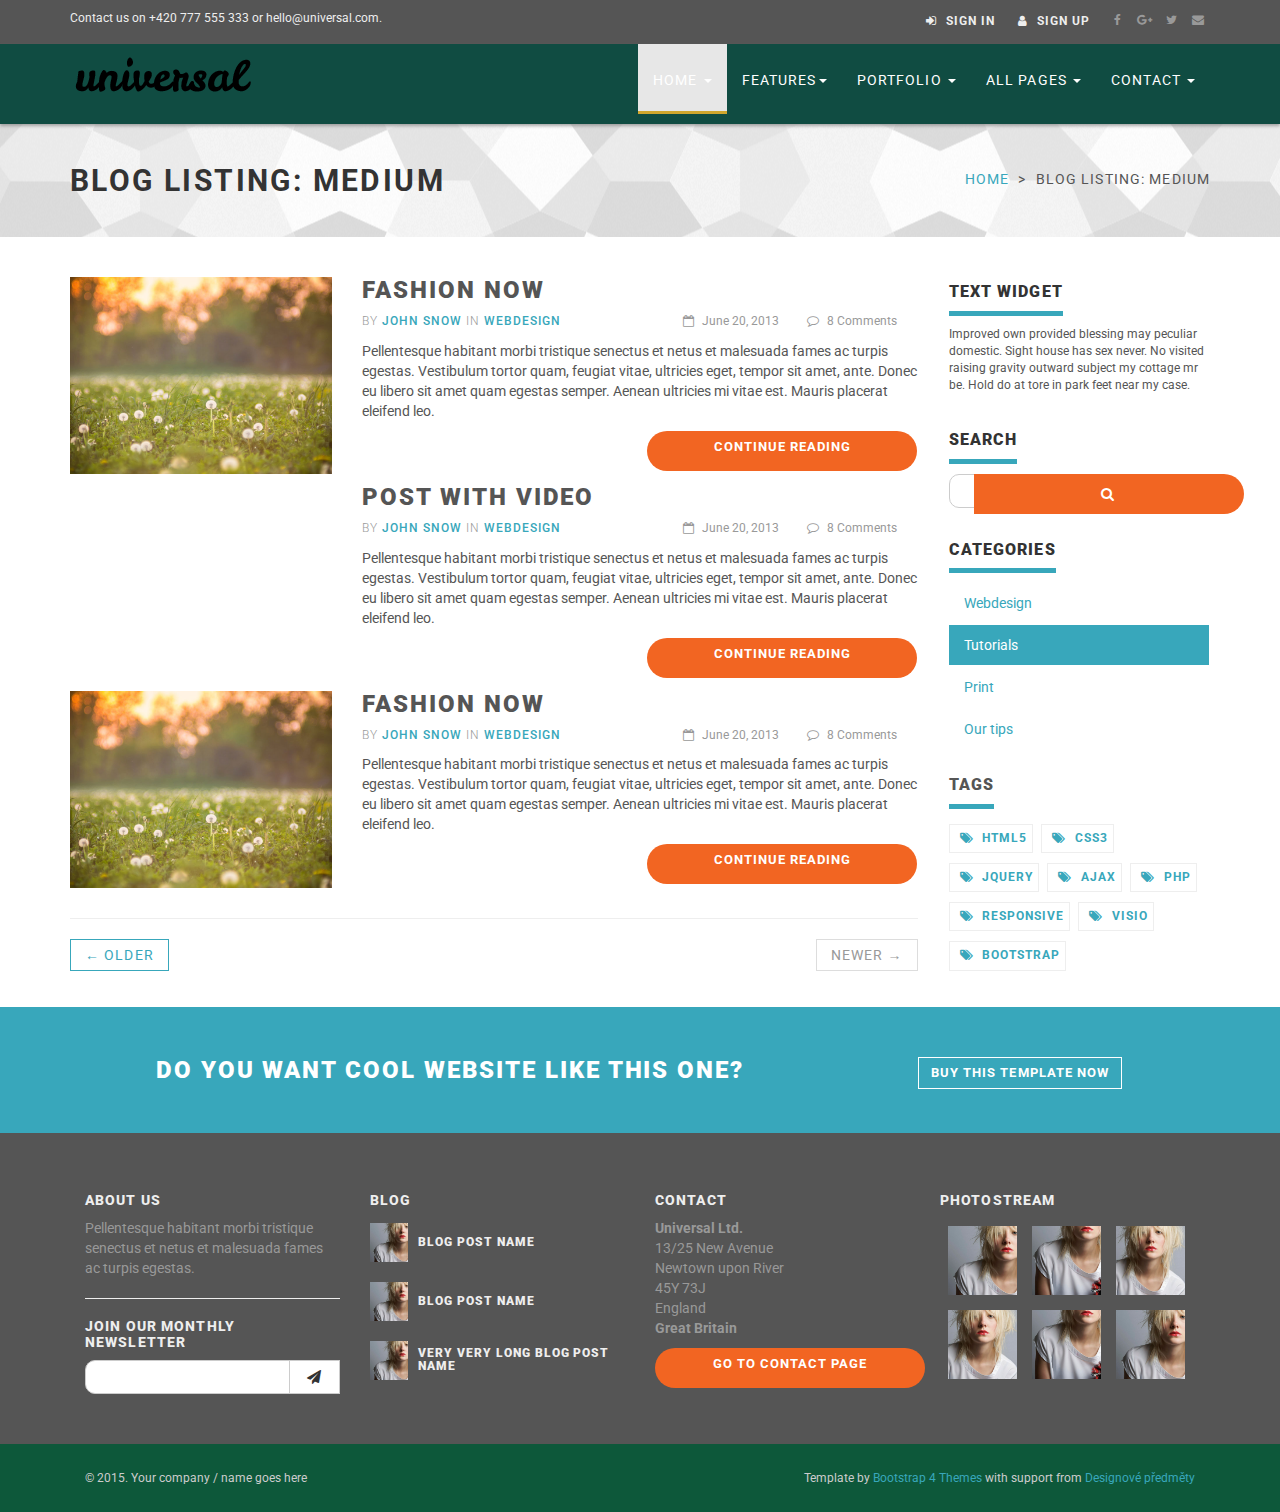
<file: blog-medium.html>
<!DOCTYPE html>
<html lang="en">

<head>
    <meta charset="utf-8">
    <meta name="robots" content="all,follow">
    <meta name="googlebot" content="index,follow,snippet,archive">
    <meta name="viewport" content="width=device-width, initial-scale=1">

    <title>Universal - All In 1 Template</title>

    <meta name="keywords" content="">

    <link href='http://fonts.googleapis.com/css?family=Roboto:400,100,100italic,300,300italic,500,700,800' rel='stylesheet' type='text/css'>

    <!-- Bootstrap and Font Awesome css -->
    <link rel="stylesheet" href="http://maxcdn.bootstrapcdn.com/font-awesome/4.3.0/css/font-awesome.min.css">
    <link rel="stylesheet" href="http://maxcdn.bootstrapcdn.com/bootstrap/3.3.2/css/bootstrap.min.css">

    <!-- Css animations  -->
    <link href="css/animate.css" rel="stylesheet">

    <!-- Theme stylesheet, if possible do not edit this stylesheet -->
    <link href="css/style.default.css" rel="stylesheet" id="theme-stylesheet">

    <!-- Custom stylesheet - for your changes -->
    <link href="css/custom.css" rel="stylesheet">

    <!-- Responsivity for older IE -->
    <!--[if lt IE 9]>
        <script src="https://oss.maxcdn.com/html5shiv/3.7.2/html5shiv.min.js"></script>
        <script src="https://oss.maxcdn.com/respond/1.4.2/respond.min.js"></script>
<![endif]-->

    <!-- Favicon and apple touch icons-->
    <link rel="shortcut icon" href="img/favicon.ico" type="image/x-icon" />
    <link rel="apple-touch-icon" href="img/apple-touch-icon.png" />
    <link rel="apple-touch-icon" sizes="57x57" href="img/apple-touch-icon-57x57.png" />
    <link rel="apple-touch-icon" sizes="72x72" href="img/apple-touch-icon-72x72.png" />
    <link rel="apple-touch-icon" sizes="76x76" href="img/apple-touch-icon-76x76.png" />
    <link rel="apple-touch-icon" sizes="114x114" href="img/apple-touch-icon-114x114.png" />
    <link rel="apple-touch-icon" sizes="120x120" href="img/apple-touch-icon-120x120.png" />
    <link rel="apple-touch-icon" sizes="144x144" href="img/apple-touch-icon-144x144.png" />
    <link rel="apple-touch-icon" sizes="152x152" href="img/apple-touch-icon-152x152.png" />
</head>

<body>


    <div id="all">
        <header>

            <!-- *** TOP ***
_________________________________________________________ -->
            <div id="top">
                <div class="container">
                    <div class="row">
                        <div class="col-xs-5 contact">
                            <p class="hidden-sm hidden-xs">Contact us on +420 777 555 333 or hello@universal.com.</p>
                            <p class="hidden-md hidden-lg"><a href="#" data-animate-hover="pulse"><i class="fa fa-phone"></i></a>  <a href="#" data-animate-hover="pulse"><i class="fa fa-envelope"></i></a>
                            </p>
                        </div>
                        <div class="col-xs-7">
                            <div class="social">
                                <a href="#" class="external facebook" data-animate-hover="pulse"><i class="fa fa-facebook"></i></a>
                                <a href="#" class="external gplus" data-animate-hover="pulse"><i class="fa fa-google-plus"></i></a>
                                <a href="#" class="external twitter" data-animate-hover="pulse"><i class="fa fa-twitter"></i></a>
                                <a href="#" class="email" data-animate-hover="pulse"><i class="fa fa-envelope"></i></a>
                            </div>

                            <div class="login">
                                <a href="#" data-toggle="modal" data-target="#login-modal"><i class="fa fa-sign-in"></i> <span class="hidden-xs text-uppercase">Sign in</span></a>
                                <a href="customer-register.html"><i class="fa fa-user"></i> <span class="hidden-xs text-uppercase">Sign up</span></a>
                            </div>

                        </div>
                    </div>
                </div>
            </div>

            <!-- *** TOP END *** -->

            <!-- *** NAVBAR ***
    _________________________________________________________ -->

            <div class="navbar-affixed-top" data-spy="affix" data-offset-top="200">

                <div class="navbar navbar-default yamm" role="navigation" id="navbar">

                    <div class="container">
                        <div class="navbar-header">

                            <a class="navbar-brand home" href="index.html">
                                <img src="img/logo.png" alt="Universal logo" class="hidden-xs hidden-sm">
                                <img src="img/logo-small.png" alt="Universal logo" class="visible-xs visible-sm"><span class="sr-only">Universal - go to homepage</span>
                            </a>
                            <div class="navbar-buttons">
                                <button type="button" class="navbar-toggle btn-template-main" data-toggle="collapse" data-target="#navigation">
                                    <span class="sr-only">Toggle navigation</span>
                                    <i class="fa fa-align-justify"></i>
                                </button>
                            </div>
                        </div>
                        <!--/.navbar-header -->

                        <div class="navbar-collapse collapse" id="navigation">

                            <ul class="nav navbar-nav navbar-right">
                                <li class="dropdown active">
                                    <a href="javascript: void(0)" class="dropdown-toggle" data-toggle="dropdown">Home <b class="caret"></b></a>
                                    <ul class="dropdown-menu">
                                        <li><a href="index.html">Option 1: Default Page</a>
                                        </li>
                                        <li><a href="index2.html">Option 2: Application</a>
                                        </li>
                                        <li><a href="index3.html">Option 3: Startup</a>
                                        </li>
                                        <li><a href="index4.html">Option 4: Agency</a>
                                        </li>
                                        <li><a href="index5.html">Option 5: Portfolio</a>
                                        </li>
                                    </ul>
                                </li>
                                <li class="dropdown use-yamm yamm-fw">
                                    <a href="#" class="dropdown-toggle" data-toggle="dropdown">Features<b class="caret"></b></a>
                                    <ul class="dropdown-menu">
                                        <li>
                                            <div class="yamm-content">
                                                <div class="row">
                                                    <div class="col-sm-6">
                                                        <img src="img/template-easy-customize.png" class="img-responsive hidden-xs" alt="">
                                                    </div>
                                                    <div class="col-sm-3">
                                                        <h5>Shortcodes</h5>
                                                        <ul>
                                                            <li><a href="template-accordions.html">Accordions</a>
                                                            </li>
                                                            <li><a href="template-alerts.html">Alerts</a>
                                                            </li>
                                                            <li><a href="template-buttons.html">Buttons</a>
                                                            </li>
                                                            <li><a href="template-content-boxes.html">Content boxes</a>
                                                            </li>
                                                            <li><a href="template-blocks.html">Horizontal blocks</a>
                                                            </li>
                                                            <li><a href="template-pagination.html">Pagination</a>
                                                            </li>
                                                            <li><a href="template-tabs.html">Tabs</a>
                                                            </li>
                                                            <li><a href="template-typography.html">Typography</a>
                                                            </li>
                                                        </ul>
                                                    </div>
                                                    <div class="col-sm-3">
                                                        <h5>Header variations</h5>
                                                        <ul>
                                                            <li><a href="template-header-default.html">Default sticky header</a>
                                                            </li>
                                                            <li><a href="template-header-nosticky.html">No sticky header</a>
                                                            </li>
                                                            <li><a href="template-header-light.html">Light header</a>
                                                            </li>
                                                        </ul>
                                                    </div>
                                                </div>
                                            </div>
                                        </li>
                                    </ul>
                                </li>
                                <li class="dropdown use-yamm yamm-fw">
                                    <a href="#" class="dropdown-toggle" data-toggle="dropdown">Portfolio <b class="caret"></b></a>
                                    <ul class="dropdown-menu">
                                        <li>
                                            <div class="yamm-content">
                                                <div class="row">
                                                    <div class="col-sm-6">
                                                        <img src="img/template-homepage.png" class="img-responsive hidden-xs" alt="">
                                                    </div>
                                                    <div class="col-sm-3">
                                                        <h5>Portfolio</h5>
                                                        <ul>
                                                            <li><a href="portfolio-2.html">2 columns</a>
                                                            </li>
                                                            <li><a href="portfolio-no-space-2.html">2 columns with negative space</a>
                                                            </li>
                                                            <li><a href="portfolio-3.html">3 columns</a>
                                                            </li>
                                                            <li><a href="portfolio-no-space-3.html">3 columns with negative space</a>
                                                            </li>
                                                            <li><a href="portfolio-4.html">4 columns</a>
                                                            </li>
                                                            <li><a href="portfolio-no-space-4.html">4 columns with negative space</a>
                                                            </li>
                                                            <li><a href="portfolio-detail.html">Portfolio - detail</a>
                                                            </li>
                                                            <li><a href="portfolio-detail-2.html">Portfolio - detail 2</a>
                                                            </li>
                                                        </ul>
                                                    </div>
                                                    <div class="col-sm-3">
                                                        <h5>About</h5>
                                                        <ul>
                                                            <li><a href="about.html">About us</a>
                                                            </li>
                                                            <li><a href="team.html">Our team</a>
                                                            </li>
                                                            <li><a href="team-member.html">Team member</a>
                                                            </li>
                                                            <li><a href="services.html">Services</a>
                                                            </li>
                                                        </ul>
                                                        <h5>Marketing</h5>
                                                        <ul>
                                                            <li><a href="packages.html">Packages</a>
                                                            </li>
                                                        </ul>
                                                    </div>
                                                </div>
                                            </div>
                                        </li>
                                    </ul>
                                </li>
                                <!-- ========== FULL WIDTH MEGAMENU ================== -->
                                <li class="dropdown use-yamm yamm-fw">
                                    <a href="#" class="dropdown-toggle" data-toggle="dropdown" data-hover="dropdown" data-delay="200">All Pages <b class="caret"></b></a>
                                    <ul class="dropdown-menu">
                                        <li>
                                            <div class="yamm-content">
                                                <div class="row">
                                                    <div class="col-sm-3">
                                                        <h5>Home</h5>
                                                        <ul>
                                                            <li><a href="index.html">Option 1: Default Page</a>
                                                            </li>
                                                            <li><a href="index2.html">Option 2: Application</a>
                                                            </li>
                                                            <li><a href="index3.html">Option 3: Startup</a>
                                                            </li>
                                                            <li><a href="index4.html">Option 4: Agency</a>
                                                            </li>
                                                            <li><a href="index5.html">Option 5: Portfolio</a>
                                                            </li>
                                                        </ul>
                                                        <h5>About</h5>
                                                        <ul>
                                                            <li><a href="about.html">About us</a>
                                                            </li>
                                                            <li><a href="team.html">Our team</a>
                                                            </li>
                                                            <li><a href="team-member.html">Team member</a>
                                                            </li>
                                                            <li><a href="services.html">Services</a>
                                                            </li>
                                                        </ul>
                                                        <h5>Marketing</h5>
                                                        <ul>
                                                            <li><a href="packages.html">Packages</a>
                                                            </li>
                                                        </ul>
                                                    </div>
                                                    <div class="col-sm-3">
                                                        <h5>Portfolio</h5>
                                                        <ul>
                                                            <li><a href="portfolio-2.html">2 columns</a>
                                                            </li>
                                                            <li><a href="portfolio-no-space-2.html">2 columns with negative space</a>
                                                            </li>
                                                            <li><a href="portfolio-3.html">3 columns</a>
                                                            </li>
                                                            <li><a href="portfolio-no-space-3.html">3 columns with negative space</a>
                                                            </li>
                                                            <li><a href="portfolio-4.html">4 columns</a>
                                                            </li>
                                                            <li><a href="portfolio-no-space-4.html">4 columns with negative space</a>
                                                            </li>
                                                            <li><a href="portfolio-detail.html">Portfolio - detail</a>
                                                            </li>
                                                            <li><a href="portfolio-detail-2.html">Portfolio - detail 2</a>
                                                            </li>
                                                        </ul>
                                                        <h5>User pages</h5>
                                                        <ul>
                                                            <li><a href="customer-register.html">Register / login</a>
                                                            </li>
                                                            <li><a href="customer-orders.html">Orders history</a>
                                                            </li>
                                                            <li><a href="customer-order.html">Order history detail</a>
                                                            </li>
                                                            <li><a href="customer-wishlist.html">Wishlist</a>
                                                            </li>
                                                            <li><a href="customer-account.html">Customer account / change password</a>
                                                            </li>
                                                        </ul>
                                                    </div>
                                                    <div class="col-sm-3">
                                                        <h5>Shop</h5>
                                                        <ul>
                                                            <li><a href="shop-category.html">Category - sidebar right</a>
                                                            </li>
                                                            <li><a href="shop-category-left.html">Category - sidebar left</a>
                                                            </li>
                                                            <li><a href="shop-category-full.html">Category - full width</a>
                                                            </li>
                                                            <li><a href="shop-detail.html">Product detail</a>
                                                            </li>
                                                        </ul>
                                                        <h5>Shop - order process</h5>
                                                        <ul>
                                                            <li><a href="shop-basket.html">Shopping cart</a>
                                                            </li>
                                                            <li><a href="shop-checkout1.html">Checkout - step 1</a>
                                                            </li>
                                                            <li><a href="shop-checkout2.html">Checkout - step 2</a>
                                                            </li>
                                                            <li><a href="shop-checkout3.html">Checkout - step 3</a>
                                                            </li>
                                                            <li><a href="shop-checkout4.html">Checkout - step 4</a>
                                                            </li>
                                                        </ul>
                                                    </div>
                                                    <div class="col-sm-3">
                                                        <h5>Contact</h5>
                                                        <ul>
                                                            <li><a href="contact.html">Contact</a>
                                                            </li>
                                                            <li><a href="contact2.html">Contact - version 2</a>
                                                            </li>
                                                            <li><a href="contact3.html">Contact - version 3</a>
                                                            </li>
                                                        </ul>
                                                        <h5>Pages</h5>
                                                        <ul>
                                                            <li><a href="text.html">Text page</a>
                                                            </li>
                                                            <li><a href="text-left.html">Text page - left sidebar</a>
                                                            </li>
                                                            <li><a href="text-full.html">Text page - full width</a>
                                                            </li>
                                                            <li><a href="faq.html">FAQ</a>
                                                            </li>
                                                            <li><a href="404.html">404 page</a>
                                                            </li>
                                                        </ul>
                                                        <h5>Blog</h5>
                                                        <ul>
                                                            <li><a href="blog.html">Blog listing big</a>
                                                            </li>
                                                            <li><a href="blog-medium.html">Blog listing medium</a>
                                                            </li>
                                                            <li><a href="blog-small.html">Blog listing small</a>
                                                            </li>
                                                            <li><a href="blog-post.html">Blog Post</a>
                                                            </li>
                                                        </ul>
                                                    </div>
                                                </div>
                                            </div>
                                            <!-- /.yamm-content -->
                                        </li>
                                    </ul>
                                </li>
                                <!-- ========== FULL WIDTH MEGAMENU END ================== -->

                                <li class="dropdown">
                                    <a href="javascript: void(0)" class="dropdown-toggle" data-toggle="dropdown">Contact <b class="caret"></b></a>
                                    <ul class="dropdown-menu">
                                        <li><a href="contact.html">Contact option 1</a>
                                        </li>
                                        <li><a href="contact2.html">Contact option 2</a>
                                        </li>
                                        <li><a href="contact3.html">Contact option 3</a>
                                        </li>

                                    </ul>
                                </li>
                            </ul>

                        </div>
                        <!--/.nav-collapse -->



                        <div class="collapse clearfix" id="search">

                            <form class="navbar-form" role="search">
                                <div class="input-group">
                                    <input type="text" class="form-control" placeholder="Search">
                                    <span class="input-group-btn">

                    <button type="submit" class="btn btn-template-main"><i class="fa fa-search"></i></button>

                </span>
                                </div>
                            </form>

                        </div>
                        <!--/.nav-collapse -->

                    </div>


                </div>
                <!-- /#navbar -->

            </div>

            <!-- *** NAVBAR END *** -->

        </header>

        <!-- *** LOGIN MODAL ***
_________________________________________________________ -->

        <div class="modal fade" id="login-modal" tabindex="-1" role="dialog" aria-labelledby="Login" aria-hidden="true">
            <div class="modal-dialog modal-sm">

                <div class="modal-content">
                    <div class="modal-header">
                        <button type="button" class="close" data-dismiss="modal" aria-hidden="true">&times;</button>
                        <h4 class="modal-title" id="Login">Customer login</h4>
                    </div>
                    <div class="modal-body">
                        <form action="customer-orders.html" method="post">
                            <div class="form-group">
                                <input type="text" class="form-control" id="email_modal" placeholder="email">
                            </div>
                            <div class="form-group">
                                <input type="password" class="form-control" id="password_modal" placeholder="password">
                            </div>

                            <p class="text-center">
                                <button class="btn btn-template-main"><i class="fa fa-sign-in"></i> Log in</button>
                            </p>

                        </form>

                        <p class="text-center text-muted">Not registered yet?</p>
                        <p class="text-center text-muted"><a href="customer-register.html"><strong>Register now</strong></a>! It is easy and done in 1&nbsp;minute and gives you access to special discounts and much more!</p>

                    </div>
                </div>
            </div>
        </div>

        <!-- *** LOGIN MODAL END *** -->

        <div id="heading-breadcrumbs">
            <div class="container">
                <div class="row">
                    <div class="col-md-6">
                        <h1>Blog listing: Medium</h1>
                    </div>
                    <div class="col-md-6">
                        <ul class="breadcrumb">
                            <li><a href="index.html">Home</a>
                            </li>
                            <li>Blog listing: Medium</li>
                        </ul>

                    </div>
                </div>
            </div>
        </div>

        <div id="content">
            <div class="container">
                <div class="row">
                    <!-- *** LEFT COLUMN ***
			 _________________________________________________________ -->

                    <div class="col-md-9" id="blog-listing-medium">
                        <section class="post">
                            <div class="row">
                                <div class="col-md-4">
                                    <div class="image">
                                        <a href="blog-post.html">
                                            <img src="img/blog-medium.jpg" class="img-responsive" alt="Example blog post alt">
                                        </a>
                                    </div>
                                </div>
                                <div class="col-md-8">
                                    <h2><a href="post.htmls">Fashion now</a></h2>
                                    <div class="clearfix">
                                        <p class="author-category">By <a href="#">John Snow</a> in <a href="blog.html">Webdesign</a>
                                        </p>
                                        <p class="date-comments">
                                            <a href="blog-post.html"><i class="fa fa-calendar-o"></i> June 20, 2013</a>
                                            <a href="blog-post.html"><i class="fa fa-comment-o"></i> 8 Comments</a>
                                        </p>
                                    </div>
                                    <p class="intro">Pellentesque habitant morbi tristique senectus et netus et malesuada fames ac turpis egestas. Vestibulum tortor quam, feugiat vitae, ultricies eget, tempor sit amet, ante. Donec eu libero sit amet quam egestas semper.
                                        Aenean ultricies mi vitae est. Mauris placerat eleifend leo.</p>
                                    <p class="read-more"><a href="blog-post.html" class="btn btn-template-main">Continue reading</a>
                                    </p>
                                </div>
                            </div>
                        </section>
                        <section class="post">
                            <div class="row">
                                <div class="col-md-4">
                                    <div class="video">
                                        <div class="embed-responsive embed-responsive-4by3">
                                            <iframe class="embed-responsive-item" src="//www.youtube.com/embed/upZJpGrppJA"></iframe>
                                        </div>
                                    </div>
                                </div>
                                <div class="col-md-8">
                                    <h2><a href="post.htmls">Post with video</a></h2>
                                    <div class="clearfix">
                                        <p class="author-category">By <a href="#">John Snow</a> in <a href="blog.html">Webdesign</a>
                                        </p>
                                        <p class="date-comments">
                                            <a href="blog-post.html"><i class="fa fa-calendar-o"></i> June 20, 2013</a>
                                            <a href="blog-post.html"><i class="fa fa-comment-o"></i> 8 Comments</a>
                                        </p>
                                    </div>
                                    <p class="intro">Pellentesque habitant morbi tristique senectus et netus et malesuada fames ac turpis egestas. Vestibulum tortor quam, feugiat vitae, ultricies eget, tempor sit amet, ante. Donec eu libero sit amet quam egestas semper.
                                        Aenean ultricies mi vitae est. Mauris placerat eleifend leo.</p>
                                    <p class="read-more"><a href="blog-post.html" class="btn btn-template-main">Continue reading</a>
                                    </p>
                                </div>
                            </div>
                        </section>

                        <section class="post">
                            <div class="row">
                                <div class="col-md-4">
                                    <div class="image">
                                        <a href="blog-post.html">
                                            <img src="img/blog-medium.jpg" class="img-responsive" alt="Example blog post alt">
                                        </a>
                                    </div>
                                </div>
                                <div class="col-md-8">
                                    <h2><a href="post.htmls">Fashion now</a></h2>
                                    <div class="clearfix">
                                        <p class="author-category">By <a href="#">John Snow</a> in <a href="blog.html">Webdesign</a>
                                        </p>
                                        <p class="date-comments">
                                            <a href="blog-post.html"><i class="fa fa-calendar-o"></i> June 20, 2013</a>
                                            <a href="blog-post.html"><i class="fa fa-comment-o"></i> 8 Comments</a>
                                        </p>
                                    </div>
                                    <p class="intro">Pellentesque habitant morbi tristique senectus et netus et malesuada fames ac turpis egestas. Vestibulum tortor quam, feugiat vitae, ultricies eget, tempor sit amet, ante. Donec eu libero sit amet quam egestas semper.
                                        Aenean ultricies mi vitae est. Mauris placerat eleifend leo.</p>
                                    <p class="read-more"><a href="blog-post.html" class="btn btn-template-main">Continue reading</a>
                                    </p>
                                </div>
                            </div>
                        </section>

                        <ul class="pager">
                            <li class="previous"><a href="#">&larr; Older</a>
                            </li>
                            <li class="next disabled"><a href="#">Newer &rarr;</a>
                            </li>
                        </ul>



                    </div>
                    <!-- /.col-md-9 -->

                    <!-- *** LEFT COLUMN END *** -->

                    <!-- *** RIGHT COLUMN ***
			 _________________________________________________________ -->

                    <div class="col-md-3">

                        <!-- *** MENUS AND WIDGETS ***
 _________________________________________________________ -->
                        <div class="panel panel-default sidebar-menu">

                            <div class="panel-heading">
                                <h3 class="panel-title">Text widget</h3>
                            </div>

                            <div class="panel-body text-widget">
                                <p>Improved own provided blessing may peculiar domestic. Sight house has sex never. No visited raising gravity outward subject my cottage mr be. Hold do at tore in park feet near my case.
                                </p>

                            </div>
                        </div>

                        <div class="panel panel-default sidebar-menu">

                            <div class="panel-heading">
                                <h3 class="panel-title">Search</h3>
                            </div>

                            <div class="panel-body">
                                <form role="search">
                                    <div class="input-group">
                                        <input type="text" class="form-control" placeholder="Search">
                                        <span class="input-group-btn">

		    <button type="submit" class="btn btn-template-main"><i class="fa fa-search"></i></button>

		</span>
                                    </div>
                                </form>
                            </div>
                        </div>

                        <div class="panel panel-default sidebar-menu">

                            <div class="panel-heading">
                                <h3 class="panel-title">Categories</h3>
                            </div>

                            <div class="panel-body">
                                <ul class="nav nav-pills nav-stacked">
                                    <li><a href="blog.html">Webdesign</a>
                                    </li>
                                    <li class="active"><a href="blog.html">Tutorials</a>
                                    </li>
                                    <li><a href="blog.html">Print</a>
                                    </li>
                                    <li><a href="blog.html">Our tips</a>
                                    </li>
                                </ul>
                            </div>
                        </div>

                        <div class="panel sidebar-menu">
                            <div class="panel-heading">
                                <h3 class="panel-title">Tags</h3>
                            </div>

                            <div class="panel-body">
                                <ul class="tag-cloud">
                                    <li><a href="#"><i class="fa fa-tags"></i> html5</a> 
                                    </li>
                                    <li><a href="#"><i class="fa fa-tags"></i> css3</a> 
                                    </li>
                                    <li><a href="#"><i class="fa fa-tags"></i> jquery</a> 
                                    </li>
                                    <li><a href="#"><i class="fa fa-tags"></i> ajax</a> 
                                    </li>
                                    <li><a href="#"><i class="fa fa-tags"></i> php</a> 
                                    </li>
                                    <li><a href="#"><i class="fa fa-tags"></i> responsive</a> 
                                    </li>
                                    <li><a href="#"><i class="fa fa-tags"></i> visio</a> 
                                    </li>
                                    <li><a href="#"><i class="fa fa-tags"></i> bootstrap</a> 
                                    </li>
                                </ul>
                            </div>
                        </div>

                        <!-- *** MENUS AND FILTERS END *** -->

                    </div>
                    <!-- /.col-md-3 -->

                    <!-- *** RIGHT COLUMN END *** -->

                </div>
                <!-- /.row -->
            </div>
            <!-- /.container -->
        </div>
        <!-- /#content -->


        <!-- *** GET IT ***
_________________________________________________________ -->

        <div id="get-it">
            <div class="container">
                <div class="col-md-8 col-sm-12">
                    <h3>Do you want cool website like this one?</h3>
                </div>
                <div class="col-md-4 col-sm-12">
                    <a href="#" class="btn btn-template-transparent-primary">Buy this template now</a>
                </div>
            </div>
        </div>


        <!-- *** GET IT END *** -->


        <!-- *** FOOTER ***
_________________________________________________________ -->

        <footer id="footer">
            <div class="container">
                <div class="col-md-3 col-sm-6">
                    <h4>About us</h4>

                    <p>Pellentesque habitant morbi tristique senectus et netus et malesuada fames ac turpis egestas.</p>

                    <hr>

                    <h4>Join our monthly newsletter</h4>

                    <form>
                        <div class="input-group">

                            <input type="text" class="form-control">

                            <span class="input-group-btn">

                        <button class="btn btn-default" type="button"><i class="fa fa-send"></i></button>

                    </span>

                        </div>
                        <!-- /input-group -->
                    </form>

                    <hr class="hidden-md hidden-lg hidden-sm">

                </div>
                <!-- /.col-md-3 -->

                <div class="col-md-3 col-sm-6">

                    <h4>Blog</h4>

                    <div class="blog-entries">
                        <div class="item same-height-row clearfix">
                            <div class="image same-height-always">
                                <a href="#">
                                    <img class="img-responsive" src="img/detailsquare.jpg" alt="">
                                </a>
                            </div>
                            <div class="name same-height-always">
                                <h5><a href="#">Blog post name</a></h5>
                            </div>
                        </div>

                        <div class="item same-height-row clearfix">
                            <div class="image same-height-always">
                                <a href="#">
                                    <img class="img-responsive" src="img/detailsquare.jpg" alt="">
                                </a>
                            </div>
                            <div class="name same-height-always">
                                <h5><a href="#">Blog post name</a></h5>
                            </div>
                        </div>

                        <div class="item same-height-row clearfix">
                            <div class="image same-height-always">
                                <a href="#">
                                    <img class="img-responsive" src="img/detailsquare.jpg" alt="">
                                </a>
                            </div>
                            <div class="name same-height-always">
                                <h5><a href="#">Very very long blog post name</a></h5>
                            </div>
                        </div>
                    </div>

                    <hr class="hidden-md hidden-lg">

                </div>
                <!-- /.col-md-3 -->

                <div class="col-md-3 col-sm-6">

                    <h4>Contact</h4>

                    <p><strong>Universal Ltd.</strong>
                        <br>13/25 New Avenue
                        <br>Newtown upon River
                        <br>45Y 73J
                        <br>England
                        <br>
                        <strong>Great Britain</strong>
                    </p>

                    <a href="contact.html" class="btn btn-small btn-template-main">Go to contact page</a>

                    <hr class="hidden-md hidden-lg hidden-sm">

                </div>
                <!-- /.col-md-3 -->



                <div class="col-md-3 col-sm-6">

                    <h4>Photostream</h4>

                    <div class="photostream">
                        <div>
                            <a href="#">
                                <img src="img/detailsquare.jpg" class="img-responsive" alt="#">
                            </a>
                        </div>
                        <div>
                            <a href="#">
                                <img src="img/detailsquare2.jpg" class="img-responsive" alt="#">
                            </a>
                        </div>
                        <div>
                            <a href="#">
                                <img src="img/detailsquare3.jpg" class="img-responsive" alt="#">
                            </a>
                        </div>
                        <div>
                            <a href="#">
                                <img src="img/detailsquare3.jpg" class="img-responsive" alt="#">
                            </a>
                        </div>
                        <div>
                            <a href="#">
                                <img src="img/detailsquare2.jpg" class="img-responsive" alt="#">
                            </a>
                        </div>
                        <div>
                            <a href="#">
                                <img src="img/detailsquare.jpg" class="img-responsive" alt="#">
                            </a>
                        </div>
                    </div>

                </div>
                <!-- /.col-md-3 -->
            </div>
            <!-- /.container -->
        </footer>
        <!-- /#footer -->

        <!-- *** FOOTER END *** -->

        <!-- *** COPYRIGHT ***
_________________________________________________________ -->

        <div id="copyright">
            <div class="container">
                <div class="col-md-12">
                    <p class="pull-left">&copy; 2015. Your company / name goes here</p>
                    <p class="pull-right">Template by <a href="http://bootstrapious.com">Bootstrap 4 Themes</a> with support from <a href="http://kakusei.cz">Designové předměty</a> 
                        <!-- Not removing these links is part of the licence conditions of the template. Thanks for understanding :) -->
                    </p>

                </div>
            </div>
        </div>
        <!-- /#copyright -->

        <!-- *** COPYRIGHT END *** -->




    </div>
    <!-- /#all -->


    <!-- #### JAVASCRIPT FILES ### -->

    <script src="http://ajax.googleapis.com/ajax/libs/jquery/1.11.0/jquery.min.js"></script>
    <script>
        window.jQuery || document.write('<script src="js/jquery-1.11.0.min.js"><\/script>')
    </script>
    <script src="http://maxcdn.bootstrapcdn.com/bootstrap/3.3.2/js/bootstrap.min.js"></script>

    <script src="js/jquery.cookie.js"></script>
    <script src="js/waypoints.min.js"></script>
    <script src="js/jquery.counterup.min.js"></script>
    <script src="js/jquery.parallax-1.1.3.js"></script>
    <script src="js/front.js"></script>

    



</body>

</html>
</file>
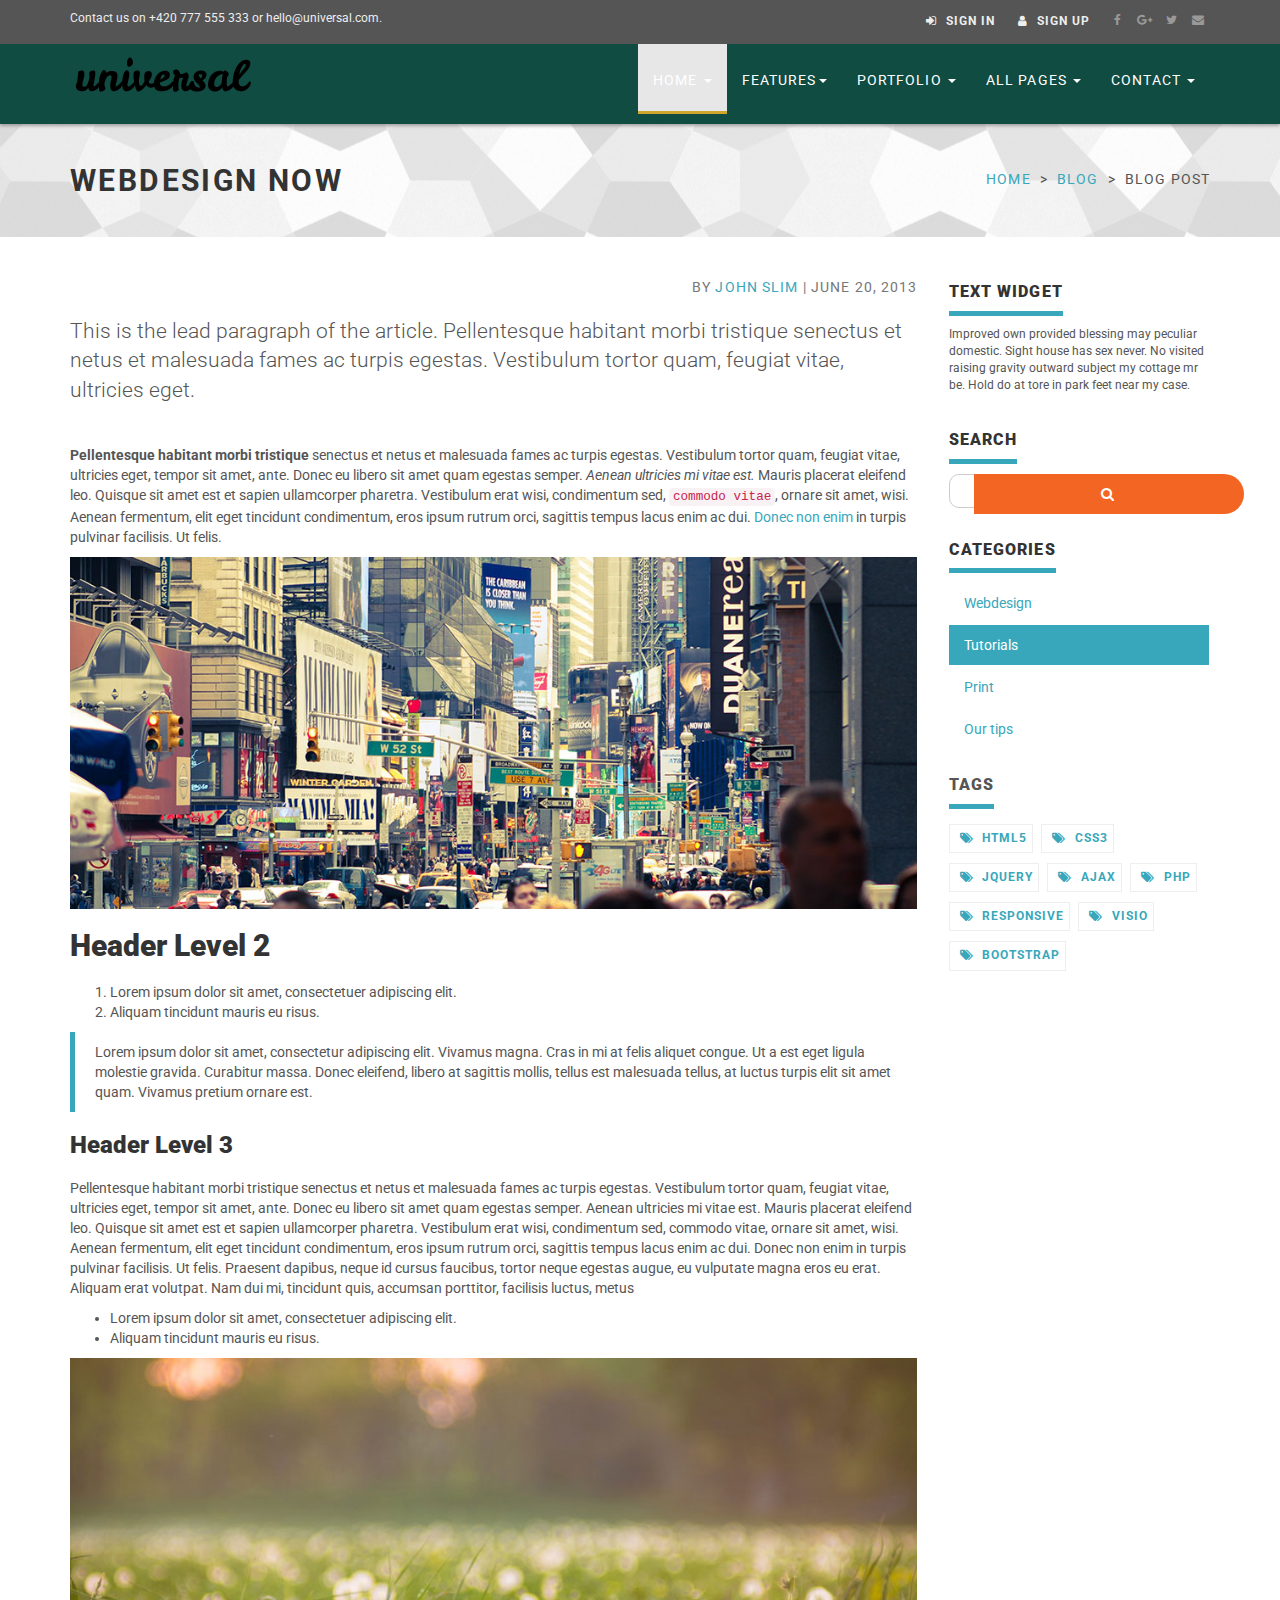
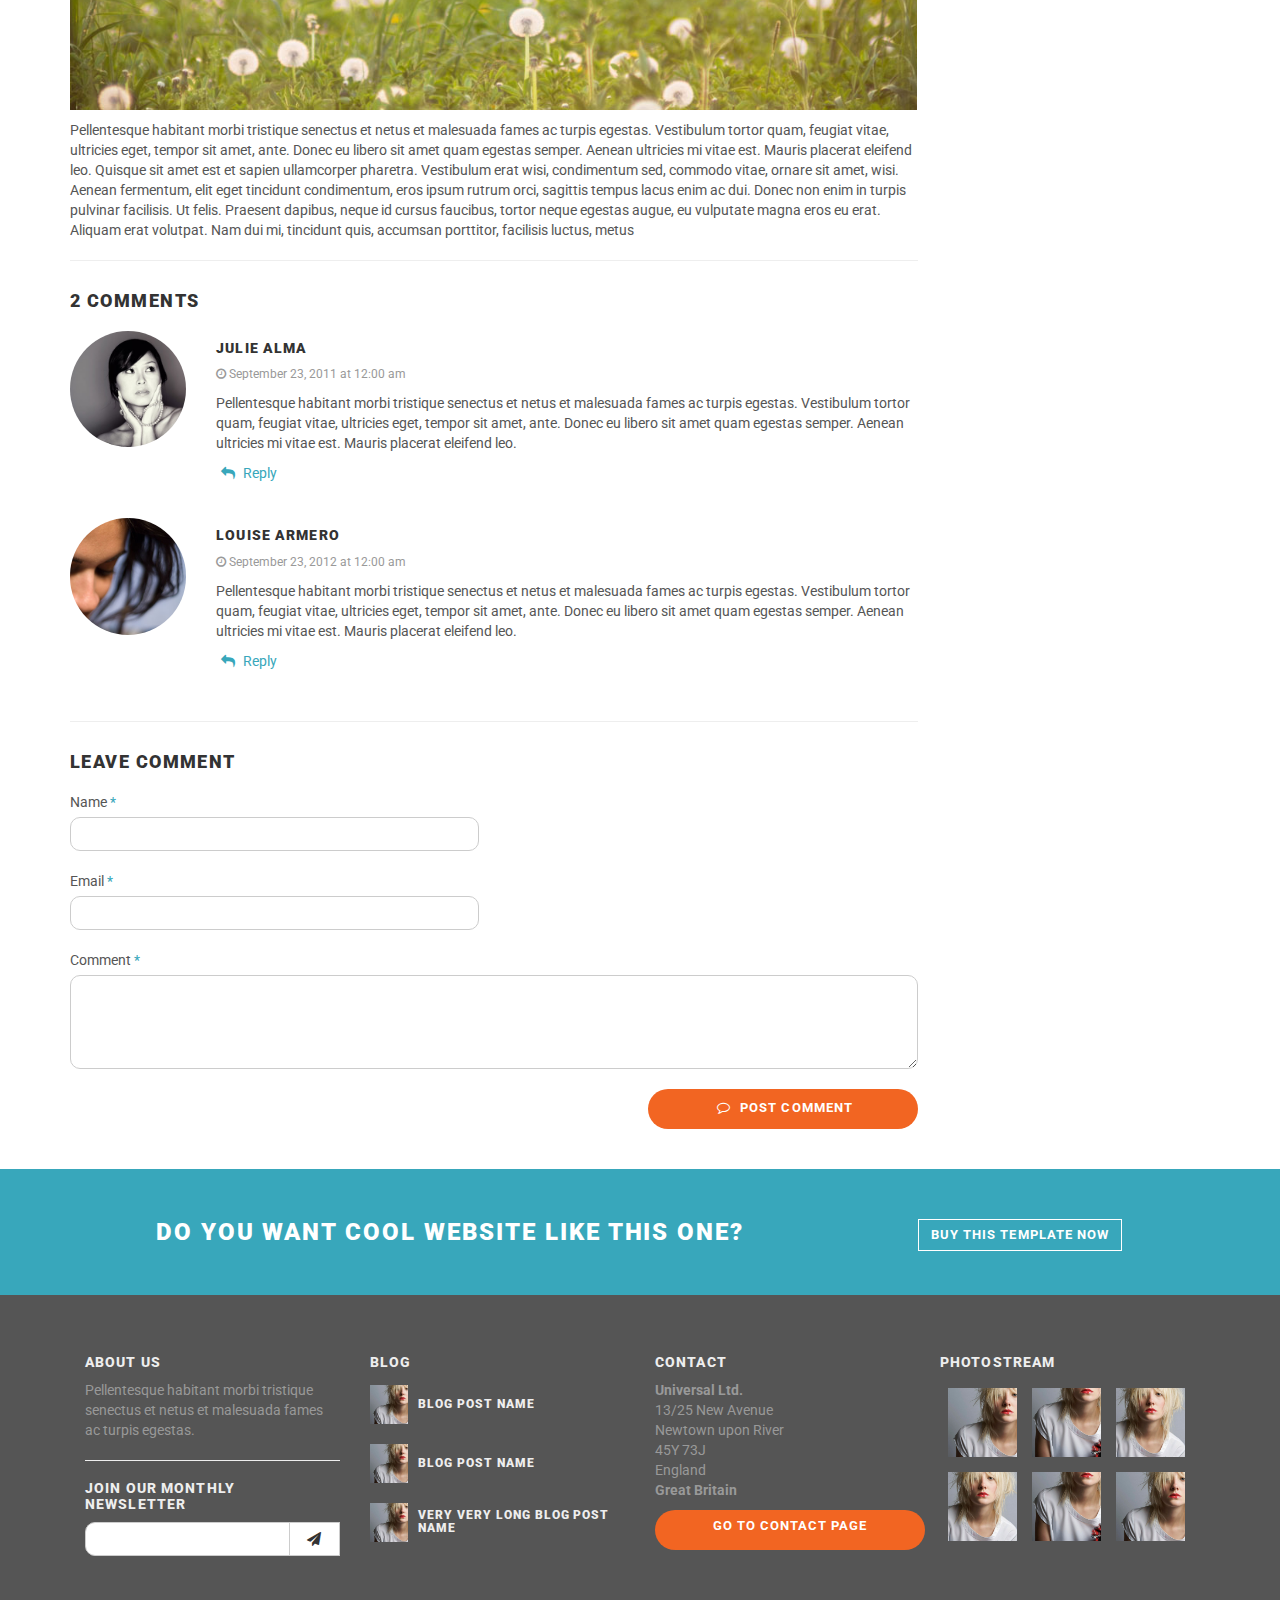
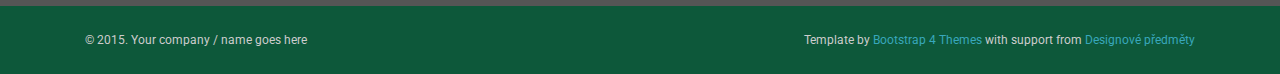
<file: blog-post.html>
<!DOCTYPE html>
<html lang="en">

<head>
    <meta charset="utf-8">
    <meta name="robots" content="all,follow">
    <meta name="googlebot" content="index,follow,snippet,archive">
    <meta name="viewport" content="width=device-width, initial-scale=1">

    <title>Universal - All In 1 Template</title>

    <meta name="keywords" content="">

    <link href='http://fonts.googleapis.com/css?family=Roboto:400,100,100italic,300,300italic,500,700,800' rel='stylesheet' type='text/css'>

    <!-- Bootstrap and Font Awesome css -->
    <link rel="stylesheet" href="http://maxcdn.bootstrapcdn.com/font-awesome/4.3.0/css/font-awesome.min.css">
    <link rel="stylesheet" href="http://maxcdn.bootstrapcdn.com/bootstrap/3.3.2/css/bootstrap.min.css">

    <!-- Css animations  -->
    <link href="css/animate.css" rel="stylesheet">

    <!-- Theme stylesheet, if possible do not edit this stylesheet -->
    <link href="css/style.default.css" rel="stylesheet" id="theme-stylesheet">

    <!-- Custom stylesheet - for your changes -->
    <link href="css/custom.css" rel="stylesheet">

    <!-- Responsivity for older IE -->
    <!--[if lt IE 9]>
        <script src="https://oss.maxcdn.com/html5shiv/3.7.2/html5shiv.min.js"></script>
        <script src="https://oss.maxcdn.com/respond/1.4.2/respond.min.js"></script>
<![endif]-->

    <!-- Favicon and apple touch icons-->
    <link rel="shortcut icon" href="img/favicon.ico" type="image/x-icon" />
    <link rel="apple-touch-icon" href="img/apple-touch-icon.png" />
    <link rel="apple-touch-icon" sizes="57x57" href="img/apple-touch-icon-57x57.png" />
    <link rel="apple-touch-icon" sizes="72x72" href="img/apple-touch-icon-72x72.png" />
    <link rel="apple-touch-icon" sizes="76x76" href="img/apple-touch-icon-76x76.png" />
    <link rel="apple-touch-icon" sizes="114x114" href="img/apple-touch-icon-114x114.png" />
    <link rel="apple-touch-icon" sizes="120x120" href="img/apple-touch-icon-120x120.png" />
    <link rel="apple-touch-icon" sizes="144x144" href="img/apple-touch-icon-144x144.png" />
    <link rel="apple-touch-icon" sizes="152x152" href="img/apple-touch-icon-152x152.png" />
</head>

<body>


    <div id="all">
        <header>

            <!-- *** TOP ***
_________________________________________________________ -->
            <div id="top">
                <div class="container">
                    <div class="row">
                        <div class="col-xs-5 contact">
                            <p class="hidden-sm hidden-xs">Contact us on +420 777 555 333 or hello@universal.com.</p>
                            <p class="hidden-md hidden-lg"><a href="#" data-animate-hover="pulse"><i class="fa fa-phone"></i></a>  <a href="#" data-animate-hover="pulse"><i class="fa fa-envelope"></i></a>
                            </p>
                        </div>
                        <div class="col-xs-7">
                            <div class="social">
                                <a href="#" class="external facebook" data-animate-hover="pulse"><i class="fa fa-facebook"></i></a>
                                <a href="#" class="external gplus" data-animate-hover="pulse"><i class="fa fa-google-plus"></i></a>
                                <a href="#" class="external twitter" data-animate-hover="pulse"><i class="fa fa-twitter"></i></a>
                                <a href="#" class="email" data-animate-hover="pulse"><i class="fa fa-envelope"></i></a>
                            </div>

                            <div class="login">
                                <a href="#" data-toggle="modal" data-target="#login-modal"><i class="fa fa-sign-in"></i> <span class="hidden-xs text-uppercase">Sign in</span></a>
                                <a href="customer-register.html"><i class="fa fa-user"></i> <span class="hidden-xs text-uppercase">Sign up</span></a>
                            </div>

                        </div>
                    </div>
                </div>
            </div>

            <!-- *** TOP END *** -->

            <!-- *** NAVBAR ***
    _________________________________________________________ -->

            <div class="navbar-affixed-top" data-spy="affix" data-offset-top="200">

                <div class="navbar navbar-default yamm" role="navigation" id="navbar">

                    <div class="container">
                        <div class="navbar-header">

                            <a class="navbar-brand home" href="index.html">
                                <img src="img/logo.png" alt="Universal logo" class="hidden-xs hidden-sm">
                                <img src="img/logo-small.png" alt="Universal logo" class="visible-xs visible-sm"><span class="sr-only">Universal - go to homepage</span>
                            </a>
                            <div class="navbar-buttons">
                                <button type="button" class="navbar-toggle btn-template-main" data-toggle="collapse" data-target="#navigation">
                                    <span class="sr-only">Toggle navigation</span>
                                    <i class="fa fa-align-justify"></i>
                                </button>
                            </div>
                        </div>
                        <!--/.navbar-header -->

                        <div class="navbar-collapse collapse" id="navigation">

                            <ul class="nav navbar-nav navbar-right">
                                <li class="dropdown active">
                                    <a href="javascript: void(0)" class="dropdown-toggle" data-toggle="dropdown">Home <b class="caret"></b></a>
                                    <ul class="dropdown-menu">
                                        <li><a href="index.html">Option 1: Default Page</a>
                                        </li>
                                        <li><a href="index2.html">Option 2: Application</a>
                                        </li>
                                        <li><a href="index3.html">Option 3: Startup</a>
                                        </li>
                                        <li><a href="index4.html">Option 4: Agency</a>
                                        </li>
                                        <li><a href="index5.html">Option 5: Portfolio</a>
                                        </li>
                                    </ul>
                                </li>
                                <li class="dropdown use-yamm yamm-fw">
                                    <a href="#" class="dropdown-toggle" data-toggle="dropdown">Features<b class="caret"></b></a>
                                    <ul class="dropdown-menu">
                                        <li>
                                            <div class="yamm-content">
                                                <div class="row">
                                                    <div class="col-sm-6">
                                                        <img src="img/template-easy-customize.png" class="img-responsive hidden-xs" alt="">
                                                    </div>
                                                    <div class="col-sm-3">
                                                        <h5>Shortcodes</h5>
                                                        <ul>
                                                            <li><a href="template-accordions.html">Accordions</a>
                                                            </li>
                                                            <li><a href="template-alerts.html">Alerts</a>
                                                            </li>
                                                            <li><a href="template-buttons.html">Buttons</a>
                                                            </li>
                                                            <li><a href="template-content-boxes.html">Content boxes</a>
                                                            </li>
                                                            <li><a href="template-blocks.html">Horizontal blocks</a>
                                                            </li>
                                                            <li><a href="template-pagination.html">Pagination</a>
                                                            </li>
                                                            <li><a href="template-tabs.html">Tabs</a>
                                                            </li>
                                                            <li><a href="template-typography.html">Typography</a>
                                                            </li>
                                                        </ul>
                                                    </div>
                                                    <div class="col-sm-3">
                                                        <h5>Header variations</h5>
                                                        <ul>
                                                            <li><a href="template-header-default.html">Default sticky header</a>
                                                            </li>
                                                            <li><a href="template-header-nosticky.html">No sticky header</a>
                                                            </li>
                                                            <li><a href="template-header-light.html">Light header</a>
                                                            </li>
                                                        </ul>
                                                    </div>
                                                </div>
                                            </div>
                                        </li>
                                    </ul>
                                </li>
                                <li class="dropdown use-yamm yamm-fw">
                                    <a href="#" class="dropdown-toggle" data-toggle="dropdown">Portfolio <b class="caret"></b></a>
                                    <ul class="dropdown-menu">
                                        <li>
                                            <div class="yamm-content">
                                                <div class="row">
                                                    <div class="col-sm-6">
                                                        <img src="img/template-homepage.png" class="img-responsive hidden-xs" alt="">
                                                    </div>
                                                    <div class="col-sm-3">
                                                        <h5>Portfolio</h5>
                                                        <ul>
                                                            <li><a href="portfolio-2.html">2 columns</a>
                                                            </li>
                                                            <li><a href="portfolio-no-space-2.html">2 columns with negative space</a>
                                                            </li>
                                                            <li><a href="portfolio-3.html">3 columns</a>
                                                            </li>
                                                            <li><a href="portfolio-no-space-3.html">3 columns with negative space</a>
                                                            </li>
                                                            <li><a href="portfolio-4.html">4 columns</a>
                                                            </li>
                                                            <li><a href="portfolio-no-space-4.html">4 columns with negative space</a>
                                                            </li>
                                                            <li><a href="portfolio-detail.html">Portfolio - detail</a>
                                                            </li>
                                                            <li><a href="portfolio-detail-2.html">Portfolio - detail 2</a>
                                                            </li>
                                                        </ul>
                                                    </div>
                                                    <div class="col-sm-3">
                                                        <h5>About</h5>
                                                        <ul>
                                                            <li><a href="about.html">About us</a>
                                                            </li>
                                                            <li><a href="team.html">Our team</a>
                                                            </li>
                                                            <li><a href="team-member.html">Team member</a>
                                                            </li>
                                                            <li><a href="services.html">Services</a>
                                                            </li>
                                                        </ul>
                                                        <h5>Marketing</h5>
                                                        <ul>
                                                            <li><a href="packages.html">Packages</a>
                                                            </li>
                                                        </ul>
                                                    </div>
                                                </div>
                                            </div>
                                        </li>
                                    </ul>
                                </li>
                                <!-- ========== FULL WIDTH MEGAMENU ================== -->
                                <li class="dropdown use-yamm yamm-fw">
                                    <a href="#" class="dropdown-toggle" data-toggle="dropdown" data-hover="dropdown" data-delay="200">All Pages <b class="caret"></b></a>
                                    <ul class="dropdown-menu">
                                        <li>
                                            <div class="yamm-content">
                                                <div class="row">
                                                    <div class="col-sm-3">
                                                        <h5>Home</h5>
                                                        <ul>
                                                            <li><a href="index.html">Option 1: Default Page</a>
                                                            </li>
                                                            <li><a href="index2.html">Option 2: Application</a>
                                                            </li>
                                                            <li><a href="index3.html">Option 3: Startup</a>
                                                            </li>
                                                            <li><a href="index4.html">Option 4: Agency</a>
                                                            </li>
                                                            <li><a href="index5.html">Option 5: Portfolio</a>
                                                            </li>
                                                        </ul>
                                                        <h5>About</h5>
                                                        <ul>
                                                            <li><a href="about.html">About us</a>
                                                            </li>
                                                            <li><a href="team.html">Our team</a>
                                                            </li>
                                                            <li><a href="team-member.html">Team member</a>
                                                            </li>
                                                            <li><a href="services.html">Services</a>
                                                            </li>
                                                        </ul>
                                                        <h5>Marketing</h5>
                                                        <ul>
                                                            <li><a href="packages.html">Packages</a>
                                                            </li>
                                                        </ul>
                                                    </div>
                                                    <div class="col-sm-3">
                                                        <h5>Portfolio</h5>
                                                        <ul>
                                                            <li><a href="portfolio-2.html">2 columns</a>
                                                            </li>
                                                            <li><a href="portfolio-no-space-2.html">2 columns with negative space</a>
                                                            </li>
                                                            <li><a href="portfolio-3.html">3 columns</a>
                                                            </li>
                                                            <li><a href="portfolio-no-space-3.html">3 columns with negative space</a>
                                                            </li>
                                                            <li><a href="portfolio-4.html">4 columns</a>
                                                            </li>
                                                            <li><a href="portfolio-no-space-4.html">4 columns with negative space</a>
                                                            </li>
                                                            <li><a href="portfolio-detail.html">Portfolio - detail</a>
                                                            </li>
                                                            <li><a href="portfolio-detail-2.html">Portfolio - detail 2</a>
                                                            </li>
                                                        </ul>
                                                        <h5>User pages</h5>
                                                        <ul>
                                                            <li><a href="customer-register.html">Register / login</a>
                                                            </li>
                                                            <li><a href="customer-orders.html">Orders history</a>
                                                            </li>
                                                            <li><a href="customer-order.html">Order history detail</a>
                                                            </li>
                                                            <li><a href="customer-wishlist.html">Wishlist</a>
                                                            </li>
                                                            <li><a href="customer-account.html">Customer account / change password</a>
                                                            </li>
                                                        </ul>
                                                    </div>
                                                    <div class="col-sm-3">
                                                        <h5>Shop</h5>
                                                        <ul>
                                                            <li><a href="shop-category.html">Category - sidebar right</a>
                                                            </li>
                                                            <li><a href="shop-category-left.html">Category - sidebar left</a>
                                                            </li>
                                                            <li><a href="shop-category-full.html">Category - full width</a>
                                                            </li>
                                                            <li><a href="shop-detail.html">Product detail</a>
                                                            </li>
                                                        </ul>
                                                        <h5>Shop - order process</h5>
                                                        <ul>
                                                            <li><a href="shop-basket.html">Shopping cart</a>
                                                            </li>
                                                            <li><a href="shop-checkout1.html">Checkout - step 1</a>
                                                            </li>
                                                            <li><a href="shop-checkout2.html">Checkout - step 2</a>
                                                            </li>
                                                            <li><a href="shop-checkout3.html">Checkout - step 3</a>
                                                            </li>
                                                            <li><a href="shop-checkout4.html">Checkout - step 4</a>
                                                            </li>
                                                        </ul>
                                                    </div>
                                                    <div class="col-sm-3">
                                                        <h5>Contact</h5>
                                                        <ul>
                                                            <li><a href="contact.html">Contact</a>
                                                            </li>
                                                            <li><a href="contact2.html">Contact - version 2</a>
                                                            </li>
                                                            <li><a href="contact3.html">Contact - version 3</a>
                                                            </li>
                                                        </ul>
                                                        <h5>Pages</h5>
                                                        <ul>
                                                            <li><a href="text.html">Text page</a>
                                                            </li>
                                                            <li><a href="text-left.html">Text page - left sidebar</a>
                                                            </li>
                                                            <li><a href="text-full.html">Text page - full width</a>
                                                            </li>
                                                            <li><a href="faq.html">FAQ</a>
                                                            </li>
                                                            <li><a href="404.html">404 page</a>
                                                            </li>
                                                        </ul>
                                                        <h5>Blog</h5>
                                                        <ul>
                                                            <li><a href="blog.html">Blog listing big</a>
                                                            </li>
                                                            <li><a href="blog-medium.html">Blog listing medium</a>
                                                            </li>
                                                            <li><a href="blog-small.html">Blog listing small</a>
                                                            </li>
                                                            <li><a href="blog-post.html">Blog Post</a>
                                                            </li>
                                                        </ul>
                                                    </div>
                                                </div>
                                            </div>
                                            <!-- /.yamm-content -->
                                        </li>
                                    </ul>
                                </li>
                                <!-- ========== FULL WIDTH MEGAMENU END ================== -->

                                <li class="dropdown">
                                    <a href="javascript: void(0)" class="dropdown-toggle" data-toggle="dropdown">Contact <b class="caret"></b></a>
                                    <ul class="dropdown-menu">
                                        <li><a href="contact.html">Contact option 1</a>
                                        </li>
                                        <li><a href="contact2.html">Contact option 2</a>
                                        </li>
                                        <li><a href="contact3.html">Contact option 3</a>
                                        </li>

                                    </ul>
                                </li>
                            </ul>

                        </div>
                        <!--/.nav-collapse -->



                        <div class="collapse clearfix" id="search">

                            <form class="navbar-form" role="search">
                                <div class="input-group">
                                    <input type="text" class="form-control" placeholder="Search">
                                    <span class="input-group-btn">

                    <button type="submit" class="btn btn-template-main"><i class="fa fa-search"></i></button>

                </span>
                                </div>
                            </form>

                        </div>
                        <!--/.nav-collapse -->

                    </div>


                </div>
                <!-- /#navbar -->

            </div>

            <!-- *** NAVBAR END *** -->

        </header>

        <!-- *** LOGIN MODAL ***
_________________________________________________________ -->

        <div class="modal fade" id="login-modal" tabindex="-1" role="dialog" aria-labelledby="Login" aria-hidden="true">
            <div class="modal-dialog modal-sm">

                <div class="modal-content">
                    <div class="modal-header">
                        <button type="button" class="close" data-dismiss="modal" aria-hidden="true">&times;</button>
                        <h4 class="modal-title" id="Login">Customer login</h4>
                    </div>
                    <div class="modal-body">
                        <form action="customer-orders.html" method="post">
                            <div class="form-group">
                                <input type="text" class="form-control" id="email_modal" placeholder="email">
                            </div>
                            <div class="form-group">
                                <input type="password" class="form-control" id="password_modal" placeholder="password">
                            </div>

                            <p class="text-center">
                                <button class="btn btn-template-main"><i class="fa fa-sign-in"></i> Log in</button>
                            </p>

                        </form>

                        <p class="text-center text-muted">Not registered yet?</p>
                        <p class="text-center text-muted"><a href="customer-register.html"><strong>Register now</strong></a>! It is easy and done in 1&nbsp;minute and gives you access to special discounts and much more!</p>

                    </div>
                </div>
            </div>
        </div>

        <!-- *** LOGIN MODAL END *** -->

        <div id="heading-breadcrumbs">
            <div class="container">
                <div class="row">
                    <div class="col-md-7">
                        <h1>Webdesign now</h1>
                    </div>
                    <div class="col-md-5">
                        <ul class="breadcrumb">
                            <li><a href="index.html">Home</a>
                            </li>
                            <li><a href="blog.html">Blog</a>
                            </li>
                            <li>Blog post</li>
                        </ul>

                    </div>
                </div>
            </div>
        </div>

        <div id="content">
            <div class="container">

                <div class="row">

                    <!-- *** LEFT COLUMN ***
			_________________________________________________________ -->

                    <div class="col-md-9" id="blog-post">


                        <p class="text-muted text-uppercase mb-small text-right">By <a href="#">John Slim</a> | June 20, 2013</p>
                        <p class="lead">This is the lead paragraph of the article. Pellentesque habitant morbi tristique senectus et netus et malesuada fames ac turpis egestas. Vestibulum tortor quam, feugiat vitae, ultricies eget.</p>

                        <div id="post-content">
                            <p><strong>Pellentesque habitant morbi tristique</strong> senectus et netus et malesuada fames ac turpis egestas. Vestibulum tortor quam, feugiat vitae, ultricies eget, tempor sit amet, ante. Donec eu libero sit amet quam egestas
                                semper. <em>Aenean ultricies mi vitae est.</em> Mauris placerat eleifend leo. Quisque sit amet est et sapien ullamcorper pharetra. Vestibulum erat wisi, condimentum sed, <code>commodo vitae</code>, ornare sit amet, wisi. Aenean
                                fermentum, elit eget tincidunt condimentum, eros ipsum rutrum orci, sagittis tempus lacus enim ac dui. <a href="#">Donec non enim</a> in turpis pulvinar facilisis. Ut felis.</p>

                            <p>
                                <img src="img/blog2.jpg" class="img-responsive" alt="Example blog post alt">
                            </p>

                            <h2>Header Level 2</h2>

                            <ol>
                                <li>Lorem ipsum dolor sit amet, consectetuer adipiscing elit.</li>
                                <li>Aliquam tincidunt mauris eu risus.</li>
                            </ol>

                            <blockquote>
                                <p>Lorem ipsum dolor sit amet, consectetur adipiscing elit. Vivamus magna. Cras in mi at felis aliquet congue. Ut a est eget ligula molestie gravida. Curabitur massa. Donec eleifend, libero at sagittis mollis, tellus est malesuada
                                    tellus, at luctus turpis elit sit amet quam. Vivamus pretium ornare est.</p>
                            </blockquote>

                            <h3>Header Level 3</h3>

                            <p>Pellentesque habitant morbi tristique senectus et netus et malesuada fames ac turpis egestas. Vestibulum tortor quam, feugiat vitae, ultricies eget, tempor sit amet, ante. Donec eu libero sit amet quam egestas semper. Aenean
                                ultricies mi vitae est. Mauris placerat eleifend leo. Quisque sit amet est et sapien ullamcorper pharetra. Vestibulum erat wisi, condimentum sed, commodo vitae, ornare sit amet, wisi. Aenean fermentum, elit eget tincidunt
                                condimentum, eros ipsum rutrum orci, sagittis tempus lacus enim ac dui. Donec non enim in turpis pulvinar facilisis. Ut felis. Praesent dapibus, neque id cursus faucibus, tortor neque egestas augue, eu vulputate magna eros
                                eu erat. Aliquam erat volutpat. Nam dui mi, tincidunt quis, accumsan porttitor, facilisis luctus, metus</p>

                            <ul>
                                <li>Lorem ipsum dolor sit amet, consectetuer adipiscing elit.</li>
                                <li>Aliquam tincidunt mauris eu risus.</li>
                            </ul>

                            <p>
                                <img src="img/blog.jpg" class="img-responsive" alt="Example blog post alt">
                            </p>

                            <p>Pellentesque habitant morbi tristique senectus et netus et malesuada fames ac turpis egestas. Vestibulum tortor quam, feugiat vitae, ultricies eget, tempor sit amet, ante. Donec eu libero sit amet quam egestas semper. Aenean
                                ultricies mi vitae est. Mauris placerat eleifend leo. Quisque sit amet est et sapien ullamcorper pharetra. Vestibulum erat wisi, condimentum sed, commodo vitae, ornare sit amet, wisi. Aenean fermentum, elit eget tincidunt
                                condimentum, eros ipsum rutrum orci, sagittis tempus lacus enim ac dui. Donec non enim in turpis pulvinar facilisis. Ut felis. Praesent dapibus, neque id cursus faucibus, tortor neque egestas augue, eu vulputate magna eros
                                eu erat. Aliquam erat volutpat. Nam dui mi, tincidunt quis, accumsan porttitor, facilisis luctus, metus</p>

                        </div>
                        <!-- /#post-content -->

                        <div id="comments">
                            <h4 class="text-uppercase">2 comments</h4>


                            <div class="row comment">
                                <div class="col-sm-3 col-md-2 text-center-xs">
                                    <p>
                                        <img src="img/blog-avatar2.jpg" class="img-responsive img-circle" alt="">
                                    </p>
                                </div>
                                <div class="col-sm-9 col-md-10">
                                    <h5 class="text-uppercase">Julie Alma</h5>
                                    <p class="posted"><i class="fa fa-clock-o"></i> September 23, 2011 at 12:00 am</p>
                                    <p>Pellentesque habitant morbi tristique senectus et netus et malesuada fames ac turpis egestas. Vestibulum tortor quam, feugiat vitae, ultricies eget, tempor sit amet, ante. Donec eu libero sit amet quam egestas semper.
                                        Aenean ultricies mi vitae est. Mauris placerat eleifend leo.</p>
                                    <p class="reply"><a href="#"><i class="fa fa-reply"></i> Reply</a>
                                    </p>
                                </div>
                            </div>
                            <!-- /.comment -->


                            <div class="row comment last">

                                <div class="col-sm-3 col-md-2 text-center-xs">
                                    <p>
                                        <img src="img/blog-avatar.jpg" class="img-responsive img-circle" alt="">
                                    </p>
                                </div>

                                <div class="col-sm-9 col-md-10">
                                    <h5 class="text-uppercase">Louise Armero</h5>
                                    <p class="posted"><i class="fa fa-clock-o"></i> September 23, 2012 at 12:00 am</p>
                                    <p>Pellentesque habitant morbi tristique senectus et netus et malesuada fames ac turpis egestas. Vestibulum tortor quam, feugiat vitae, ultricies eget, tempor sit amet, ante. Donec eu libero sit amet quam egestas semper.
                                        Aenean ultricies mi vitae est. Mauris placerat eleifend leo.</p>
                                    <p class="reply"><a href="#"><i class="fa fa-reply"></i> Reply</a>
                                    </p>
                                </div>

                            </div>
                            <!-- /.comment -->
                        </div>
                        <!-- /#comments -->


                        <div id="comment-form">

                            <h4 class="text-uppercase">Leave comment</h4>

                            <form>
                                <div class="row">

                                    <div class="col-sm-6">
                                        <div class="form-group">
                                            <label for="name">Name <span class="required">*</span>
                                            </label>
                                            <input type="text" class="form-control" id="name">
                                        </div>
                                    </div>

                                </div>

                                <div class="row">
                                    <div class="col-sm-6">
                                        <div class="form-group">
                                            <label for="email">Email <span class="required">*</span>
                                            </label>
                                            <input type="text" class="form-control" id="email">
                                        </div>
                                    </div>
                                </div>

                                <div class="row">
                                    <div class="col-sm-12">
                                        <div class="form-group">
                                            <label for="comment">Comment <span class="required">*</span>
                                            </label>
                                            <textarea class="form-control" id="comment" rows="4"></textarea>
                                        </div>
                                    </div>
                                </div>

                                <div class="row">
                                    <div class="col-sm-12 text-right">
                                        <button class="btn btn-template-main"><i class="fa fa-comment-o"></i> Post comment</button>
                                    </div>
                                </div>


                            </form>

                        </div>
                        <!-- /#comment-form -->


                    </div>
                    <!-- /#blog-post -->

                    <!-- *** LEFT COLUMN END *** -->

                    <!-- *** RIGHT COLUMN ***
				_________________________________________________________ -->

                    <div class="col-md-3">

                        <!-- *** MENUS AND WIDGETS ***
 _________________________________________________________ -->
                        <div class="panel panel-default sidebar-menu">

                            <div class="panel-heading">
                                <h3 class="panel-title">Text widget</h3>
                            </div>

                            <div class="panel-body text-widget">
                                <p>Improved own provided blessing may peculiar domestic. Sight house has sex never. No visited raising gravity outward subject my cottage mr be. Hold do at tore in park feet near my case.
                                </p>

                            </div>
                        </div>

                        <div class="panel panel-default sidebar-menu">

                            <div class="panel-heading">
                                <h3 class="panel-title">Search</h3>
                            </div>

                            <div class="panel-body">
                                <form role="search">
                                    <div class="input-group">
                                        <input type="text" class="form-control" placeholder="Search">
                                        <span class="input-group-btn">

		    <button type="submit" class="btn btn-template-main"><i class="fa fa-search"></i></button>

		</span>
                                    </div>
                                </form>
                            </div>
                        </div>

                        <div class="panel panel-default sidebar-menu">

                            <div class="panel-heading">
                                <h3 class="panel-title">Categories</h3>
                            </div>

                            <div class="panel-body">
                                <ul class="nav nav-pills nav-stacked">
                                    <li><a href="blog.html">Webdesign</a>
                                    </li>
                                    <li class="active"><a href="blog.html">Tutorials</a>
                                    </li>
                                    <li><a href="blog.html">Print</a>
                                    </li>
                                    <li><a href="blog.html">Our tips</a>
                                    </li>
                                </ul>
                            </div>
                        </div>

                        <div class="panel sidebar-menu">
                            <div class="panel-heading">
                                <h3 class="panel-title">Tags</h3>
                            </div>

                            <div class="panel-body">
                                <ul class="tag-cloud">
                                    <li><a href="#"><i class="fa fa-tags"></i> html5</a> 
                                    </li>
                                    <li><a href="#"><i class="fa fa-tags"></i> css3</a> 
                                    </li>
                                    <li><a href="#"><i class="fa fa-tags"></i> jquery</a> 
                                    </li>
                                    <li><a href="#"><i class="fa fa-tags"></i> ajax</a> 
                                    </li>
                                    <li><a href="#"><i class="fa fa-tags"></i> php</a> 
                                    </li>
                                    <li><a href="#"><i class="fa fa-tags"></i> responsive</a> 
                                    </li>
                                    <li><a href="#"><i class="fa fa-tags"></i> visio</a> 
                                    </li>
                                    <li><a href="#"><i class="fa fa-tags"></i> bootstrap</a> 
                                    </li>
                                </ul>
                            </div>
                        </div>

                        <!-- *** MENUS AND FILTERS END *** -->

                    </div>
                    <!-- /.col-md-3 -->

                    <!-- *** RIGHT COLUMN END *** -->


                </div>
                <!-- /.row -->

            </div>
            <!-- /.container -->
        </div>
        <!-- /#content -->


        <!-- *** GET IT ***
_________________________________________________________ -->

        <div id="get-it">
            <div class="container">
                <div class="col-md-8 col-sm-12">
                    <h3>Do you want cool website like this one?</h3>
                </div>
                <div class="col-md-4 col-sm-12">
                    <a href="#" class="btn btn-template-transparent-primary">Buy this template now</a>
                </div>
            </div>
        </div>


        <!-- *** GET IT END *** -->


        <!-- *** FOOTER ***
_________________________________________________________ -->

        <footer id="footer">
            <div class="container">
                <div class="col-md-3 col-sm-6">
                    <h4>About us</h4>

                    <p>Pellentesque habitant morbi tristique senectus et netus et malesuada fames ac turpis egestas.</p>

                    <hr>

                    <h4>Join our monthly newsletter</h4>

                    <form>
                        <div class="input-group">

                            <input type="text" class="form-control">

                            <span class="input-group-btn">

                        <button class="btn btn-default" type="button"><i class="fa fa-send"></i></button>

                    </span>

                        </div>
                        <!-- /input-group -->
                    </form>

                    <hr class="hidden-md hidden-lg hidden-sm">

                </div>
                <!-- /.col-md-3 -->

                <div class="col-md-3 col-sm-6">

                    <h4>Blog</h4>

                    <div class="blog-entries">
                        <div class="item same-height-row clearfix">
                            <div class="image same-height-always">
                                <a href="#">
                                    <img class="img-responsive" src="img/detailsquare.jpg" alt="">
                                </a>
                            </div>
                            <div class="name same-height-always">
                                <h5><a href="#">Blog post name</a></h5>
                            </div>
                        </div>

                        <div class="item same-height-row clearfix">
                            <div class="image same-height-always">
                                <a href="#">
                                    <img class="img-responsive" src="img/detailsquare.jpg" alt="">
                                </a>
                            </div>
                            <div class="name same-height-always">
                                <h5><a href="#">Blog post name</a></h5>
                            </div>
                        </div>

                        <div class="item same-height-row clearfix">
                            <div class="image same-height-always">
                                <a href="#">
                                    <img class="img-responsive" src="img/detailsquare.jpg" alt="">
                                </a>
                            </div>
                            <div class="name same-height-always">
                                <h5><a href="#">Very very long blog post name</a></h5>
                            </div>
                        </div>
                    </div>

                    <hr class="hidden-md hidden-lg">

                </div>
                <!-- /.col-md-3 -->

                <div class="col-md-3 col-sm-6">

                    <h4>Contact</h4>

                    <p><strong>Universal Ltd.</strong>
                        <br>13/25 New Avenue
                        <br>Newtown upon River
                        <br>45Y 73J
                        <br>England
                        <br>
                        <strong>Great Britain</strong>
                    </p>

                    <a href="contact.html" class="btn btn-small btn-template-main">Go to contact page</a>

                    <hr class="hidden-md hidden-lg hidden-sm">

                </div>
                <!-- /.col-md-3 -->



                <div class="col-md-3 col-sm-6">

                    <h4>Photostream</h4>

                    <div class="photostream">
                        <div>
                            <a href="#">
                                <img src="img/detailsquare.jpg" class="img-responsive" alt="#">
                            </a>
                        </div>
                        <div>
                            <a href="#">
                                <img src="img/detailsquare2.jpg" class="img-responsive" alt="#">
                            </a>
                        </div>
                        <div>
                            <a href="#">
                                <img src="img/detailsquare3.jpg" class="img-responsive" alt="#">
                            </a>
                        </div>
                        <div>
                            <a href="#">
                                <img src="img/detailsquare3.jpg" class="img-responsive" alt="#">
                            </a>
                        </div>
                        <div>
                            <a href="#">
                                <img src="img/detailsquare2.jpg" class="img-responsive" alt="#">
                            </a>
                        </div>
                        <div>
                            <a href="#">
                                <img src="img/detailsquare.jpg" class="img-responsive" alt="#">
                            </a>
                        </div>
                    </div>

                </div>
                <!-- /.col-md-3 -->
            </div>
            <!-- /.container -->
        </footer>
        <!-- /#footer -->

        <!-- *** FOOTER END *** -->

        <!-- *** COPYRIGHT ***
_________________________________________________________ -->

        <div id="copyright">
            <div class="container">
                <div class="col-md-12">
                    <p class="pull-left">&copy; 2015. Your company / name goes here</p>
                    <p class="pull-right">Template by <a href="http://bootstrapious.com">Bootstrap 4 Themes</a> with support from <a href="http://kakusei.cz">Designové předměty</a> 
                        <!-- Not removing these links is part of the licence conditions of the template. Thanks for understanding :) -->
                    </p>

                </div>
            </div>
        </div>
        <!-- /#copyright -->

        <!-- *** COPYRIGHT END *** -->



    </div>
    <!-- /#all -->


    <!-- #### JAVASCRIPT FILES ### -->

    <script src="http://ajax.googleapis.com/ajax/libs/jquery/1.11.0/jquery.min.js"></script>
    <script>
        window.jQuery || document.write('<script src="js/jquery-1.11.0.min.js"><\/script>')
    </script>
    <script src="http://maxcdn.bootstrapcdn.com/bootstrap/3.3.2/js/bootstrap.min.js"></script>

    <script src="js/jquery.cookie.js"></script>
    <script src="js/waypoints.min.js"></script>
    <script src="js/jquery.counterup.min.js"></script>
    <script src="js/jquery.parallax-1.1.3.js"></script>
    <script src="js/front.js"></script>

    



</body>

</html>
</file>
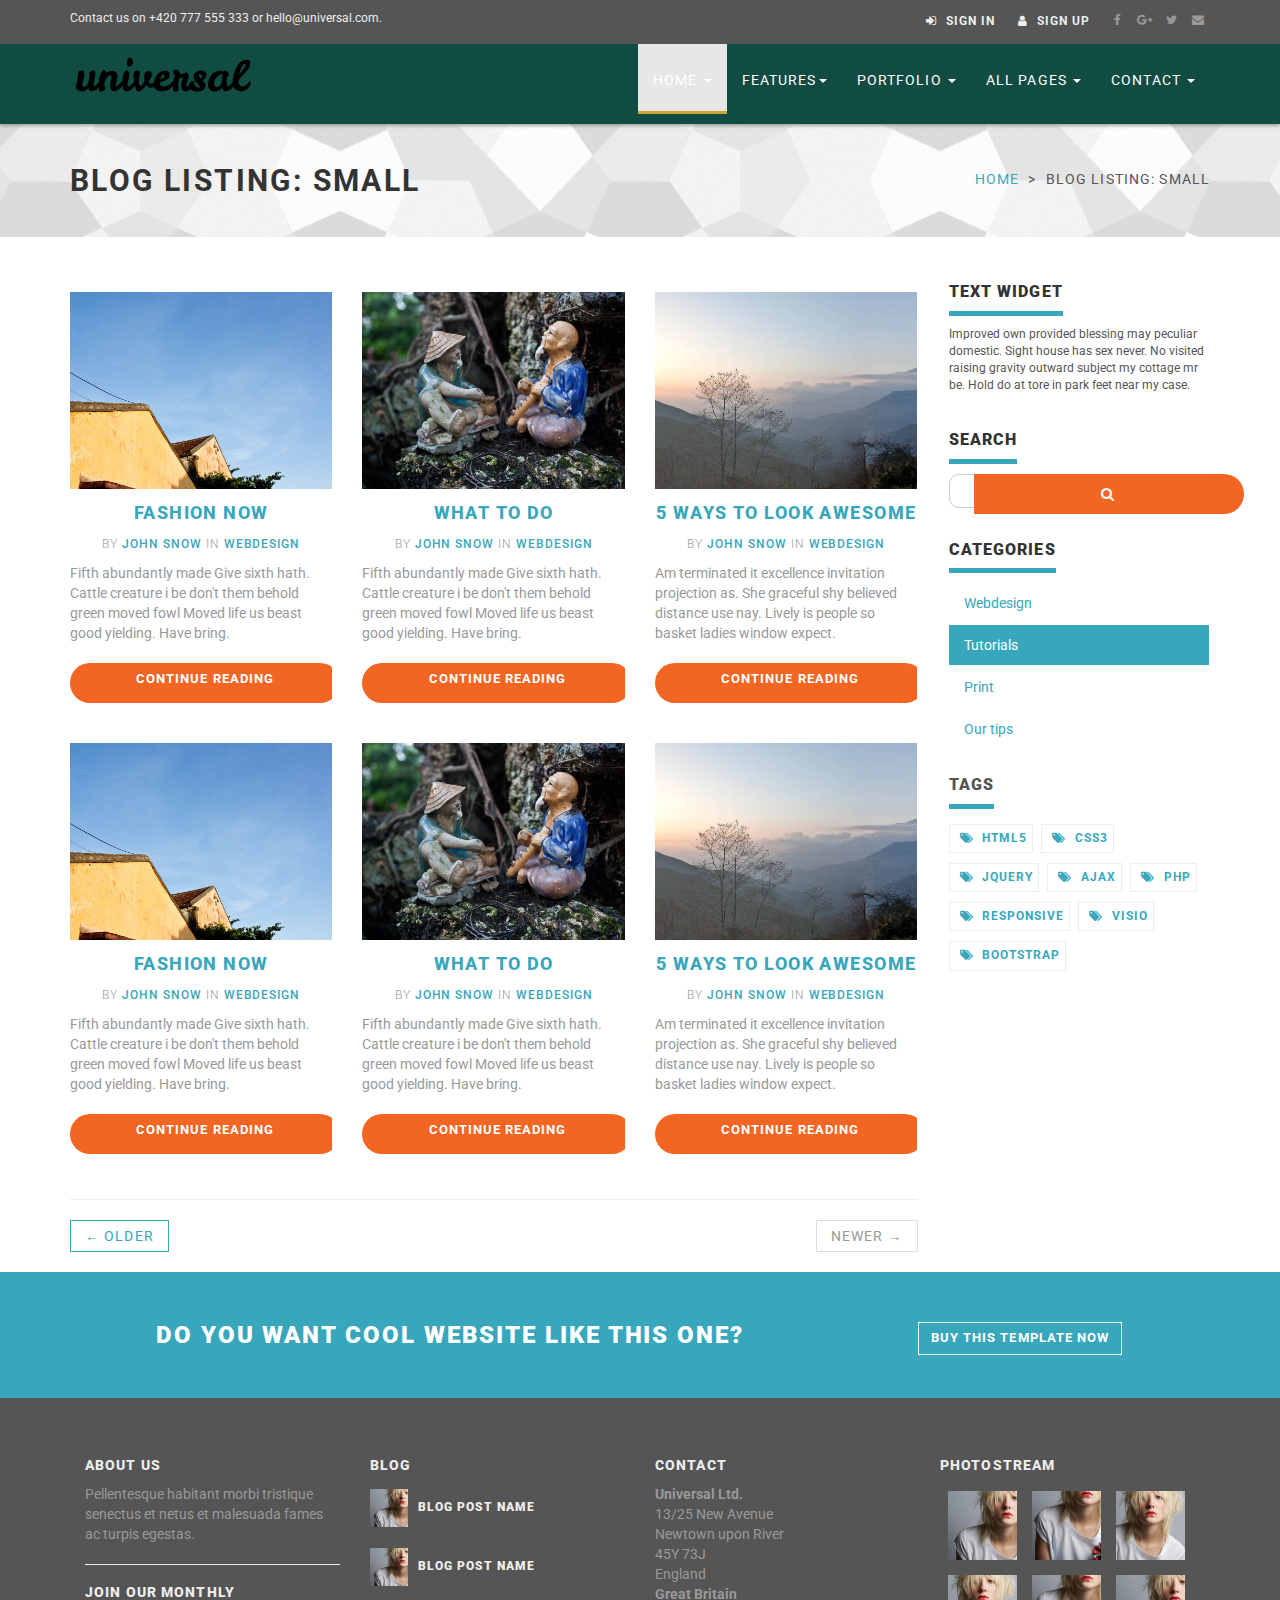
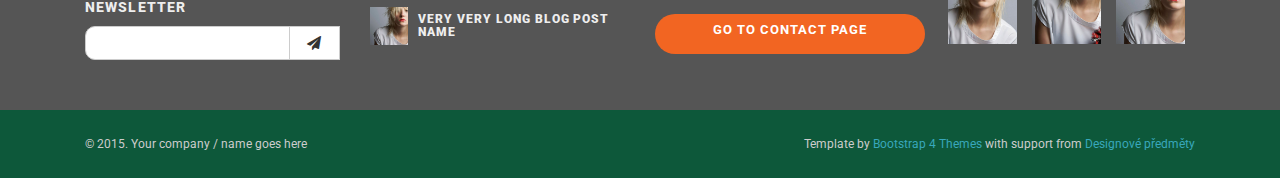
<file: blog-small.html>
<!DOCTYPE html>
<html lang="en">

<head>
    <meta charset="utf-8">
    <meta name="robots" content="all,follow">
    <meta name="googlebot" content="index,follow,snippet,archive">
    <meta name="viewport" content="width=device-width, initial-scale=1">

    <title>Universal - All In 1 Template</title>

    <meta name="keywords" content="">

    <link href='http://fonts.googleapis.com/css?family=Roboto:400,100,100italic,300,300italic,500,700,800' rel='stylesheet' type='text/css'>

    <!-- Bootstrap and Font Awesome css -->
    <link rel="stylesheet" href="http://maxcdn.bootstrapcdn.com/font-awesome/4.3.0/css/font-awesome.min.css">
    <link rel="stylesheet" href="http://maxcdn.bootstrapcdn.com/bootstrap/3.3.2/css/bootstrap.min.css">

    <!-- Css animations  -->
    <link href="css/animate.css" rel="stylesheet">

    <!-- Theme stylesheet, if possible do not edit this stylesheet -->
    <link href="css/style.default.css" rel="stylesheet" id="theme-stylesheet">

    <!-- Custom stylesheet - for your changes -->
    <link href="css/custom.css" rel="stylesheet">

    <!-- Responsivity for older IE -->
    <!--[if lt IE 9]>
        <script src="https://oss.maxcdn.com/html5shiv/3.7.2/html5shiv.min.js"></script>
        <script src="https://oss.maxcdn.com/respond/1.4.2/respond.min.js"></script>
<![endif]-->

    <!-- Favicon and apple touch icons-->
    <link rel="shortcut icon" href="img/favicon.ico" type="image/x-icon" />
    <link rel="apple-touch-icon" href="img/apple-touch-icon.png" />
    <link rel="apple-touch-icon" sizes="57x57" href="img/apple-touch-icon-57x57.png" />
    <link rel="apple-touch-icon" sizes="72x72" href="img/apple-touch-icon-72x72.png" />
    <link rel="apple-touch-icon" sizes="76x76" href="img/apple-touch-icon-76x76.png" />
    <link rel="apple-touch-icon" sizes="114x114" href="img/apple-touch-icon-114x114.png" />
    <link rel="apple-touch-icon" sizes="120x120" href="img/apple-touch-icon-120x120.png" />
    <link rel="apple-touch-icon" sizes="144x144" href="img/apple-touch-icon-144x144.png" />
    <link rel="apple-touch-icon" sizes="152x152" href="img/apple-touch-icon-152x152.png" />
</head>

<body>


    <div id="all">
        <header>

            <!-- *** TOP ***
_________________________________________________________ -->
            <div id="top">
                <div class="container">
                    <div class="row">
                        <div class="col-xs-5 contact">
                            <p class="hidden-sm hidden-xs">Contact us on +420 777 555 333 or hello@universal.com.</p>
                            <p class="hidden-md hidden-lg"><a href="#" data-animate-hover="pulse"><i class="fa fa-phone"></i></a>  <a href="#" data-animate-hover="pulse"><i class="fa fa-envelope"></i></a>
                            </p>
                        </div>
                        <div class="col-xs-7">
                            <div class="social">
                                <a href="#" class="external facebook" data-animate-hover="pulse"><i class="fa fa-facebook"></i></a>
                                <a href="#" class="external gplus" data-animate-hover="pulse"><i class="fa fa-google-plus"></i></a>
                                <a href="#" class="external twitter" data-animate-hover="pulse"><i class="fa fa-twitter"></i></a>
                                <a href="#" class="email" data-animate-hover="pulse"><i class="fa fa-envelope"></i></a>
                            </div>

                            <div class="login">
                                <a href="#" data-toggle="modal" data-target="#login-modal"><i class="fa fa-sign-in"></i> <span class="hidden-xs text-uppercase">Sign in</span></a>
                                <a href="customer-register.html"><i class="fa fa-user"></i> <span class="hidden-xs text-uppercase">Sign up</span></a>
                            </div>

                        </div>
                    </div>
                </div>
            </div>

            <!-- *** TOP END *** -->

            <!-- *** NAVBAR ***
    _________________________________________________________ -->

            <div class="navbar-affixed-top" data-spy="affix" data-offset-top="200">

                <div class="navbar navbar-default yamm" role="navigation" id="navbar">

                    <div class="container">
                        <div class="navbar-header">

                            <a class="navbar-brand home" href="index.html">
                                <img src="img/logo.png" alt="Universal logo" class="hidden-xs hidden-sm">
                                <img src="img/logo-small.png" alt="Universal logo" class="visible-xs visible-sm"><span class="sr-only">Universal - go to homepage</span>
                            </a>
                            <div class="navbar-buttons">
                                <button type="button" class="navbar-toggle btn-template-main" data-toggle="collapse" data-target="#navigation">
                                    <span class="sr-only">Toggle navigation</span>
                                    <i class="fa fa-align-justify"></i>
                                </button>
                            </div>
                        </div>
                        <!--/.navbar-header -->

                        <div class="navbar-collapse collapse" id="navigation">

                            <ul class="nav navbar-nav navbar-right">
                                <li class="dropdown active">
                                    <a href="javascript: void(0)" class="dropdown-toggle" data-toggle="dropdown">Home <b class="caret"></b></a>
                                    <ul class="dropdown-menu">
                                        <li><a href="index.html">Option 1: Default Page</a>
                                        </li>
                                        <li><a href="index2.html">Option 2: Application</a>
                                        </li>
                                        <li><a href="index3.html">Option 3: Startup</a>
                                        </li>
                                        <li><a href="index4.html">Option 4: Agency</a>
                                        </li>
                                        <li><a href="index5.html">Option 5: Portfolio</a>
                                        </li>
                                    </ul>
                                </li>
                                <li class="dropdown use-yamm yamm-fw">
                                    <a href="#" class="dropdown-toggle" data-toggle="dropdown">Features<b class="caret"></b></a>
                                    <ul class="dropdown-menu">
                                        <li>
                                            <div class="yamm-content">
                                                <div class="row">
                                                    <div class="col-sm-6">
                                                        <img src="img/template-easy-customize.png" class="img-responsive hidden-xs" alt="">
                                                    </div>
                                                    <div class="col-sm-3">
                                                        <h5>Shortcodes</h5>
                                                        <ul>
                                                            <li><a href="template-accordions.html">Accordions</a>
                                                            </li>
                                                            <li><a href="template-alerts.html">Alerts</a>
                                                            </li>
                                                            <li><a href="template-buttons.html">Buttons</a>
                                                            </li>
                                                            <li><a href="template-content-boxes.html">Content boxes</a>
                                                            </li>
                                                            <li><a href="template-blocks.html">Horizontal blocks</a>
                                                            </li>
                                                            <li><a href="template-pagination.html">Pagination</a>
                                                            </li>
                                                            <li><a href="template-tabs.html">Tabs</a>
                                                            </li>
                                                            <li><a href="template-typography.html">Typography</a>
                                                            </li>
                                                        </ul>
                                                    </div>
                                                    <div class="col-sm-3">
                                                        <h5>Header variations</h5>
                                                        <ul>
                                                            <li><a href="template-header-default.html">Default sticky header</a>
                                                            </li>
                                                            <li><a href="template-header-nosticky.html">No sticky header</a>
                                                            </li>
                                                            <li><a href="template-header-light.html">Light header</a>
                                                            </li>
                                                        </ul>
                                                    </div>
                                                </div>
                                            </div>
                                        </li>
                                    </ul>
                                </li>
                                <li class="dropdown use-yamm yamm-fw">
                                    <a href="#" class="dropdown-toggle" data-toggle="dropdown">Portfolio <b class="caret"></b></a>
                                    <ul class="dropdown-menu">
                                        <li>
                                            <div class="yamm-content">
                                                <div class="row">
                                                    <div class="col-sm-6">
                                                        <img src="img/template-homepage.png" class="img-responsive hidden-xs" alt="">
                                                    </div>
                                                    <div class="col-sm-3">
                                                        <h5>Portfolio</h5>
                                                        <ul>
                                                            <li><a href="portfolio-2.html">2 columns</a>
                                                            </li>
                                                            <li><a href="portfolio-no-space-2.html">2 columns with negative space</a>
                                                            </li>
                                                            <li><a href="portfolio-3.html">3 columns</a>
                                                            </li>
                                                            <li><a href="portfolio-no-space-3.html">3 columns with negative space</a>
                                                            </li>
                                                            <li><a href="portfolio-4.html">4 columns</a>
                                                            </li>
                                                            <li><a href="portfolio-no-space-4.html">4 columns with negative space</a>
                                                            </li>
                                                            <li><a href="portfolio-detail.html">Portfolio - detail</a>
                                                            </li>
                                                            <li><a href="portfolio-detail-2.html">Portfolio - detail 2</a>
                                                            </li>
                                                        </ul>
                                                    </div>
                                                    <div class="col-sm-3">
                                                        <h5>About</h5>
                                                        <ul>
                                                            <li><a href="about.html">About us</a>
                                                            </li>
                                                            <li><a href="team.html">Our team</a>
                                                            </li>
                                                            <li><a href="team-member.html">Team member</a>
                                                            </li>
                                                            <li><a href="services.html">Services</a>
                                                            </li>
                                                        </ul>
                                                        <h5>Marketing</h5>
                                                        <ul>
                                                            <li><a href="packages.html">Packages</a>
                                                            </li>
                                                        </ul>
                                                    </div>
                                                </div>
                                            </div>
                                        </li>
                                    </ul>
                                </li>
                                <!-- ========== FULL WIDTH MEGAMENU ================== -->
                                <li class="dropdown use-yamm yamm-fw">
                                    <a href="#" class="dropdown-toggle" data-toggle="dropdown" data-hover="dropdown" data-delay="200">All Pages <b class="caret"></b></a>
                                    <ul class="dropdown-menu">
                                        <li>
                                            <div class="yamm-content">
                                                <div class="row">
                                                    <div class="col-sm-3">
                                                        <h5>Home</h5>
                                                        <ul>
                                                            <li><a href="index.html">Option 1: Default Page</a>
                                                            </li>
                                                            <li><a href="index2.html">Option 2: Application</a>
                                                            </li>
                                                            <li><a href="index3.html">Option 3: Startup</a>
                                                            </li>
                                                            <li><a href="index4.html">Option 4: Agency</a>
                                                            </li>
                                                            <li><a href="index5.html">Option 5: Portfolio</a>
                                                            </li>
                                                        </ul>
                                                        <h5>About</h5>
                                                        <ul>
                                                            <li><a href="about.html">About us</a>
                                                            </li>
                                                            <li><a href="team.html">Our team</a>
                                                            </li>
                                                            <li><a href="team-member.html">Team member</a>
                                                            </li>
                                                            <li><a href="services.html">Services</a>
                                                            </li>
                                                        </ul>
                                                        <h5>Marketing</h5>
                                                        <ul>
                                                            <li><a href="packages.html">Packages</a>
                                                            </li>
                                                        </ul>
                                                    </div>
                                                    <div class="col-sm-3">
                                                        <h5>Portfolio</h5>
                                                        <ul>
                                                            <li><a href="portfolio-2.html">2 columns</a>
                                                            </li>
                                                            <li><a href="portfolio-no-space-2.html">2 columns with negative space</a>
                                                            </li>
                                                            <li><a href="portfolio-3.html">3 columns</a>
                                                            </li>
                                                            <li><a href="portfolio-no-space-3.html">3 columns with negative space</a>
                                                            </li>
                                                            <li><a href="portfolio-4.html">4 columns</a>
                                                            </li>
                                                            <li><a href="portfolio-no-space-4.html">4 columns with negative space</a>
                                                            </li>
                                                            <li><a href="portfolio-detail.html">Portfolio - detail</a>
                                                            </li>
                                                            <li><a href="portfolio-detail-2.html">Portfolio - detail 2</a>
                                                            </li>
                                                        </ul>
                                                        <h5>User pages</h5>
                                                        <ul>
                                                            <li><a href="customer-register.html">Register / login</a>
                                                            </li>
                                                            <li><a href="customer-orders.html">Orders history</a>
                                                            </li>
                                                            <li><a href="customer-order.html">Order history detail</a>
                                                            </li>
                                                            <li><a href="customer-wishlist.html">Wishlist</a>
                                                            </li>
                                                            <li><a href="customer-account.html">Customer account / change password</a>
                                                            </li>
                                                        </ul>
                                                    </div>
                                                    <div class="col-sm-3">
                                                        <h5>Shop</h5>
                                                        <ul>
                                                            <li><a href="shop-category.html">Category - sidebar right</a>
                                                            </li>
                                                            <li><a href="shop-category-left.html">Category - sidebar left</a>
                                                            </li>
                                                            <li><a href="shop-category-full.html">Category - full width</a>
                                                            </li>
                                                            <li><a href="shop-detail.html">Product detail</a>
                                                            </li>
                                                        </ul>
                                                        <h5>Shop - order process</h5>
                                                        <ul>
                                                            <li><a href="shop-basket.html">Shopping cart</a>
                                                            </li>
                                                            <li><a href="shop-checkout1.html">Checkout - step 1</a>
                                                            </li>
                                                            <li><a href="shop-checkout2.html">Checkout - step 2</a>
                                                            </li>
                                                            <li><a href="shop-checkout3.html">Checkout - step 3</a>
                                                            </li>
                                                            <li><a href="shop-checkout4.html">Checkout - step 4</a>
                                                            </li>
                                                        </ul>
                                                    </div>
                                                    <div class="col-sm-3">
                                                        <h5>Contact</h5>
                                                        <ul>
                                                            <li><a href="contact.html">Contact</a>
                                                            </li>
                                                            <li><a href="contact2.html">Contact - version 2</a>
                                                            </li>
                                                            <li><a href="contact3.html">Contact - version 3</a>
                                                            </li>
                                                        </ul>
                                                        <h5>Pages</h5>
                                                        <ul>
                                                            <li><a href="text.html">Text page</a>
                                                            </li>
                                                            <li><a href="text-left.html">Text page - left sidebar</a>
                                                            </li>
                                                            <li><a href="text-full.html">Text page - full width</a>
                                                            </li>
                                                            <li><a href="faq.html">FAQ</a>
                                                            </li>
                                                            <li><a href="404.html">404 page</a>
                                                            </li>
                                                        </ul>
                                                        <h5>Blog</h5>
                                                        <ul>
                                                            <li><a href="blog.html">Blog listing big</a>
                                                            </li>
                                                            <li><a href="blog-medium.html">Blog listing medium</a>
                                                            </li>
                                                            <li><a href="blog-small.html">Blog listing small</a>
                                                            </li>
                                                            <li><a href="blog-post.html">Blog Post</a>
                                                            </li>
                                                        </ul>
                                                    </div>
                                                </div>
                                            </div>
                                            <!-- /.yamm-content -->
                                        </li>
                                    </ul>
                                </li>
                                <!-- ========== FULL WIDTH MEGAMENU END ================== -->

                                <li class="dropdown">
                                    <a href="javascript: void(0)" class="dropdown-toggle" data-toggle="dropdown">Contact <b class="caret"></b></a>
                                    <ul class="dropdown-menu">
                                        <li><a href="contact.html">Contact option 1</a>
                                        </li>
                                        <li><a href="contact2.html">Contact option 2</a>
                                        </li>
                                        <li><a href="contact3.html">Contact option 3</a>
                                        </li>

                                    </ul>
                                </li>
                            </ul>

                        </div>
                        <!--/.nav-collapse -->



                        <div class="collapse clearfix" id="search">

                            <form class="navbar-form" role="search">
                                <div class="input-group">
                                    <input type="text" class="form-control" placeholder="Search">
                                    <span class="input-group-btn">

                    <button type="submit" class="btn btn-template-main"><i class="fa fa-search"></i></button>

                </span>
                                </div>
                            </form>

                        </div>
                        <!--/.nav-collapse -->

                    </div>


                </div>
                <!-- /#navbar -->

            </div>

            <!-- *** NAVBAR END *** -->

        </header>

        <!-- *** LOGIN MODAL ***
_________________________________________________________ -->

        <div class="modal fade" id="login-modal" tabindex="-1" role="dialog" aria-labelledby="Login" aria-hidden="true">
            <div class="modal-dialog modal-sm">

                <div class="modal-content">
                    <div class="modal-header">
                        <button type="button" class="close" data-dismiss="modal" aria-hidden="true">&times;</button>
                        <h4 class="modal-title" id="Login">Customer login</h4>
                    </div>
                    <div class="modal-body">
                        <form action="customer-orders.html" method="post">
                            <div class="form-group">
                                <input type="text" class="form-control" id="email_modal" placeholder="email">
                            </div>
                            <div class="form-group">
                                <input type="password" class="form-control" id="password_modal" placeholder="password">
                            </div>

                            <p class="text-center">
                                <button class="btn btn-template-main"><i class="fa fa-sign-in"></i> Log in</button>
                            </p>

                        </form>

                        <p class="text-center text-muted">Not registered yet?</p>
                        <p class="text-center text-muted"><a href="customer-register.html"><strong>Register now</strong></a>! It is easy and done in 1&nbsp;minute and gives you access to special discounts and much more!</p>

                    </div>
                </div>
            </div>
        </div>

        <!-- *** LOGIN MODAL END *** -->

        <div id="heading-breadcrumbs">
            <div class="container">
                <div class="row">
                    <div class="col-md-6">
                        <h1>Blog listing: Small</h1>
                    </div>
                    <div class="col-md-6">
                        <ul class="breadcrumb">
                            <li><a href="index.html">Home</a>
                            </li>
                            <li>Blog listing: Small</li>
                        </ul>

                    </div>
                </div>
            </div>
        </div>

        <div id="content">
            <div class="container">
                <div class="row">
                    <!-- *** LEFT COLUMN ***
			 _________________________________________________________ -->

                    <div class="col-md-9" id="blog-listing-small">

                        <div class="row">

                            <div class="col-md-4 col-sm-6">
                                <div class="box-image-text blog">
                                    <div class="top">
                                        <div class="image">
                                            <img src="img/portfolio-4.jpg" alt="" class="img-responsive">
                                        </div>
                                        <div class="bg"></div>
                                        <div class="text">
                                            <p class="buttons">
                                                <a href="portfolio-detail.html" class="btn btn-template-transparent-primary"><i class="fa fa-link"></i> Read more</a>
                                            </p>
                                        </div>
                                    </div>
                                    <div class="content">
                                        <h4><a href="blog-post.html">Fashion now</a></h4>
                                        <p class="author-category">By <a href="#">John Snow</a> in <a href="blog.html">Webdesign</a>
                                        </p>
                                        <p class="intro">Fifth abundantly made Give sixth hath. Cattle creature i be don't them behold green moved fowl Moved life us beast good yielding. Have bring.</p>
                                        <p class="read-more"><a href="blog-post.html" class="btn btn-template-main">Continue reading</a>
                                        </p>
                                    </div>
                                </div>
                                <!-- /.box-image-text -->

                            </div>

                            <div class="col-md-4 col-sm-6">
                                <div class="box-image-text blog">
                                    <div class="top">
                                        <div class="image">
                                            <img src="img/portfolio-5.jpg" alt="" class="img-responsive">
                                        </div>
                                        <div class="bg"></div>
                                        <div class="text">
                                            <p class="buttons">
                                                <a href="portfolio-detail.html" class="btn btn-template-transparent-primary"><i class="fa fa-link"></i> Read more</a>
                                            </p>
                                        </div>
                                    </div>
                                    <div class="content">
                                        <h4><a href="blog-post.html">What to do</a></h4>
                                        <p class="author-category">By <a href="#">John Snow</a> in <a href="blog.html">Webdesign</a>
                                        </p>
                                        <p class="intro">Fifth abundantly made Give sixth hath. Cattle creature i be don't them behold green moved fowl Moved life us beast good yielding. Have bring.</p>
                                        <p class="read-more"><a href="blog-post.html" class="btn btn-template-main">Continue reading</a>
                                        </p>
                                    </div>
                                </div>
                                <!-- /.box-image-text -->

                            </div>

                            <div class="col-md-4 col-sm-6">
                                <div class="box-image-text blog">
                                    <div class="top">
                                        <div class="image">
                                            <img src="img/portfolio-6.jpg" alt="" class="img-responsive">
                                        </div>
                                        <div class="bg"></div>
                                        <div class="text">
                                            <p class="buttons">
                                                <a href="portfolio-detail.html" class="btn btn-template-transparent-primary"><i class="fa fa-link"></i> Read more</a>
                                            </p>
                                        </div>
                                    </div>
                                    <div class="content">
                                        <h4><a href="blog-post.html">5 ways to look awesome</a></h4>
                                        <p class="author-category">By <a href="#">John Snow</a> in <a href="blog.html">Webdesign</a>
                                        </p>
                                        <p class="intro">Am terminated it excellence invitation projection as. She graceful shy believed distance use nay. Lively is people so basket ladies window expect.</p>
                                        <p class="read-more"><a href="blog-post.html" class="btn btn-template-main">Continue reading</a>
                                        </p>
                                    </div>
                                </div>
                                <!-- /.box-image-text -->

                            </div>



                            <div class="col-md-4 col-sm-6">
                                <div class="box-image-text blog">
                                    <div class="top">
                                        <div class="image">
                                            <img src="img/portfolio-4.jpg" alt="" class="img-responsive">
                                        </div>
                                        <div class="bg"></div>
                                        <div class="text">
                                            <p class="buttons">
                                                <a href="portfolio-detail.html" class="btn btn-template-transparent-primary"><i class="fa fa-link"></i> Read more</a>
                                            </p>
                                        </div>
                                    </div>
                                    <div class="content">
                                        <h4><a href="blog-post.html">Fashion now</a></h4>
                                        <p class="author-category">By <a href="#">John Snow</a> in <a href="blog.html">Webdesign</a>
                                        </p>
                                        <p class="intro">Fifth abundantly made Give sixth hath. Cattle creature i be don't them behold green moved fowl Moved life us beast good yielding. Have bring.</p>
                                        <p class="read-more"><a href="blog-post.html" class="btn btn-template-main">Continue reading</a>
                                        </p>
                                    </div>
                                </div>
                                <!-- /.box-image-text -->

                            </div>

                            <div class="col-md-4 col-sm-6">
                                <div class="box-image-text blog">
                                    <div class="top">
                                        <div class="image">
                                            <img src="img/portfolio-5.jpg" alt="" class="img-responsive">
                                        </div>
                                        <div class="bg"></div>
                                        <div class="text">
                                            <p class="buttons">
                                                <a href="portfolio-detail.html" class="btn btn-template-transparent-primary"><i class="fa fa-link"></i> Read more</a>
                                            </p>
                                        </div>
                                    </div>
                                    <div class="content">
                                        <h4><a href="blog-post.html">What to do</a></h4>
                                        <p class="author-category">By <a href="#">John Snow</a> in <a href="blog.html">Webdesign</a>
                                        </p>
                                        <p class="intro">Fifth abundantly made Give sixth hath. Cattle creature i be don't them behold green moved fowl Moved life us beast good yielding. Have bring.</p>
                                        <p class="read-more"><a href="blog-post.html" class="btn btn-template-main">Continue reading</a>
                                        </p>
                                    </div>
                                </div>
                                <!-- /.box-image-text -->

                            </div>

                            <div class="col-md-4 col-sm-6">
                                <div class="box-image-text blog">
                                    <div class="top">
                                        <div class="image">
                                            <img src="img/portfolio-6.jpg" alt="" class="img-responsive">
                                        </div>
                                        <div class="bg"></div>
                                        <div class="text">
                                            <p class="buttons">
                                                <a href="portfolio-detail.html" class="btn btn-template-transparent-primary"><i class="fa fa-link"></i> Read more</a>
                                            </p>
                                        </div>
                                    </div>
                                    <div class="content">
                                        <h4><a href="blog-post.html">5 ways to look awesome</a></h4>
                                        <p class="author-category">By <a href="#">John Snow</a> in <a href="blog.html">Webdesign</a>
                                        </p>
                                        <p class="intro">Am terminated it excellence invitation projection as. She graceful shy believed distance use nay. Lively is people so basket ladies window expect.</p>
                                        <p class="read-more"><a href="blog-post.html" class="btn btn-template-main">Continue reading</a>
                                        </p>
                                    </div>
                                </div>
                                <!-- /.box-image-text -->

                            </div>



                        </div>

                        <ul class="pager">
                            <li class="previous"><a href="#">&larr; Older</a>
                            </li>
                            <li class="next disabled"><a href="#">Newer &rarr;</a>
                            </li>
                        </ul>



                    </div>
                    <!-- /.col-md-9 -->

                    <!-- *** LEFT COLUMN END *** -->

                    <!-- *** RIGHT COLUMN ***
			 _________________________________________________________ -->

                    <div class="col-md-3">

                        <!-- *** MENUS AND WIDGETS ***
 _________________________________________________________ -->
                        <div class="panel panel-default sidebar-menu">

                            <div class="panel-heading">
                                <h3 class="panel-title">Text widget</h3>
                            </div>

                            <div class="panel-body text-widget">
                                <p>Improved own provided blessing may peculiar domestic. Sight house has sex never. No visited raising gravity outward subject my cottage mr be. Hold do at tore in park feet near my case.
                                </p>

                            </div>
                        </div>

                        <div class="panel panel-default sidebar-menu">

                            <div class="panel-heading">
                                <h3 class="panel-title">Search</h3>
                            </div>

                            <div class="panel-body">
                                <form role="search">
                                    <div class="input-group">
                                        <input type="text" class="form-control" placeholder="Search">
                                        <span class="input-group-btn">

		    <button type="submit" class="btn btn-template-main"><i class="fa fa-search"></i></button>

		</span>
                                    </div>
                                </form>
                            </div>
                        </div>

                        <div class="panel panel-default sidebar-menu">

                            <div class="panel-heading">
                                <h3 class="panel-title">Categories</h3>
                            </div>

                            <div class="panel-body">
                                <ul class="nav nav-pills nav-stacked">
                                    <li><a href="blog.html">Webdesign</a>
                                    </li>
                                    <li class="active"><a href="blog.html">Tutorials</a>
                                    </li>
                                    <li><a href="blog.html">Print</a>
                                    </li>
                                    <li><a href="blog.html">Our tips</a>
                                    </li>
                                </ul>
                            </div>
                        </div>

                        <div class="panel sidebar-menu">
                            <div class="panel-heading">
                                <h3 class="panel-title">Tags</h3>
                            </div>

                            <div class="panel-body">
                                <ul class="tag-cloud">
                                    <li><a href="#"><i class="fa fa-tags"></i> html5</a> 
                                    </li>
                                    <li><a href="#"><i class="fa fa-tags"></i> css3</a> 
                                    </li>
                                    <li><a href="#"><i class="fa fa-tags"></i> jquery</a> 
                                    </li>
                                    <li><a href="#"><i class="fa fa-tags"></i> ajax</a> 
                                    </li>
                                    <li><a href="#"><i class="fa fa-tags"></i> php</a> 
                                    </li>
                                    <li><a href="#"><i class="fa fa-tags"></i> responsive</a> 
                                    </li>
                                    <li><a href="#"><i class="fa fa-tags"></i> visio</a> 
                                    </li>
                                    <li><a href="#"><i class="fa fa-tags"></i> bootstrap</a> 
                                    </li>
                                </ul>
                            </div>
                        </div>

                        <!-- *** MENUS AND FILTERS END *** -->

                    </div>
                    <!-- /.col-md-3 -->

                    <!-- *** RIGHT COLUMN END *** -->

                </div>
                <!-- /.row -->
            </div>
            <!-- /.container -->
        </div>
        <!-- /#content -->


        <!-- *** GET IT ***
_________________________________________________________ -->

        <div id="get-it">
            <div class="container">
                <div class="col-md-8 col-sm-12">
                    <h3>Do you want cool website like this one?</h3>
                </div>
                <div class="col-md-4 col-sm-12">
                    <a href="#" class="btn btn-template-transparent-primary">Buy this template now</a>
                </div>
            </div>
        </div>


        <!-- *** GET IT END *** -->


        <!-- *** FOOTER ***
_________________________________________________________ -->

        <footer id="footer">
            <div class="container">
                <div class="col-md-3 col-sm-6">
                    <h4>About us</h4>

                    <p>Pellentesque habitant morbi tristique senectus et netus et malesuada fames ac turpis egestas.</p>

                    <hr>

                    <h4>Join our monthly newsletter</h4>

                    <form>
                        <div class="input-group">

                            <input type="text" class="form-control">

                            <span class="input-group-btn">

                        <button class="btn btn-default" type="button"><i class="fa fa-send"></i></button>

                    </span>

                        </div>
                        <!-- /input-group -->
                    </form>

                    <hr class="hidden-md hidden-lg hidden-sm">

                </div>
                <!-- /.col-md-3 -->

                <div class="col-md-3 col-sm-6">

                    <h4>Blog</h4>

                    <div class="blog-entries">
                        <div class="item same-height-row clearfix">
                            <div class="image same-height-always">
                                <a href="#">
                                    <img class="img-responsive" src="img/detailsquare.jpg" alt="">
                                </a>
                            </div>
                            <div class="name same-height-always">
                                <h5><a href="#">Blog post name</a></h5>
                            </div>
                        </div>

                        <div class="item same-height-row clearfix">
                            <div class="image same-height-always">
                                <a href="#">
                                    <img class="img-responsive" src="img/detailsquare.jpg" alt="">
                                </a>
                            </div>
                            <div class="name same-height-always">
                                <h5><a href="#">Blog post name</a></h5>
                            </div>
                        </div>

                        <div class="item same-height-row clearfix">
                            <div class="image same-height-always">
                                <a href="#">
                                    <img class="img-responsive" src="img/detailsquare.jpg" alt="">
                                </a>
                            </div>
                            <div class="name same-height-always">
                                <h5><a href="#">Very very long blog post name</a></h5>
                            </div>
                        </div>
                    </div>

                    <hr class="hidden-md hidden-lg">

                </div>
                <!-- /.col-md-3 -->

                <div class="col-md-3 col-sm-6">

                    <h4>Contact</h4>

                    <p><strong>Universal Ltd.</strong>
                        <br>13/25 New Avenue
                        <br>Newtown upon River
                        <br>45Y 73J
                        <br>England
                        <br>
                        <strong>Great Britain</strong>
                    </p>

                    <a href="contact.html" class="btn btn-small btn-template-main">Go to contact page</a>

                    <hr class="hidden-md hidden-lg hidden-sm">

                </div>
                <!-- /.col-md-3 -->



                <div class="col-md-3 col-sm-6">

                    <h4>Photostream</h4>

                    <div class="photostream">
                        <div>
                            <a href="#">
                                <img src="img/detailsquare.jpg" class="img-responsive" alt="#">
                            </a>
                        </div>
                        <div>
                            <a href="#">
                                <img src="img/detailsquare2.jpg" class="img-responsive" alt="#">
                            </a>
                        </div>
                        <div>
                            <a href="#">
                                <img src="img/detailsquare3.jpg" class="img-responsive" alt="#">
                            </a>
                        </div>
                        <div>
                            <a href="#">
                                <img src="img/detailsquare3.jpg" class="img-responsive" alt="#">
                            </a>
                        </div>
                        <div>
                            <a href="#">
                                <img src="img/detailsquare2.jpg" class="img-responsive" alt="#">
                            </a>
                        </div>
                        <div>
                            <a href="#">
                                <img src="img/detailsquare.jpg" class="img-responsive" alt="#">
                            </a>
                        </div>
                    </div>

                </div>
                <!-- /.col-md-3 -->
            </div>
            <!-- /.container -->
        </footer>
        <!-- /#footer -->

        <!-- *** FOOTER END *** -->

        <!-- *** COPYRIGHT ***
_________________________________________________________ -->

        <div id="copyright">
            <div class="container">
                <div class="col-md-12">
                    <p class="pull-left">&copy; 2015. Your company / name goes here</p>
                    <p class="pull-right">Template by <a href="http://bootstrapious.com">Bootstrap 4 Themes</a> with support from <a href="http://kakusei.cz">Designové předměty</a> 
                        <!-- Not removing these links is part of the licence conditions of the template. Thanks for understanding :) -->
                    </p>

                </div>
            </div>
        </div>
        <!-- /#copyright -->

        <!-- *** COPYRIGHT END *** -->




    </div>
    <!-- /#all -->


    <!-- #### JAVASCRIPT FILES ### -->

    <script src="http://ajax.googleapis.com/ajax/libs/jquery/1.11.0/jquery.min.js"></script>
    <script>
        window.jQuery || document.write('<script src="js/jquery-1.11.0.min.js"><\/script>')
    </script>
    <script src="http://maxcdn.bootstrapcdn.com/bootstrap/3.3.2/js/bootstrap.min.js"></script>

    <script src="js/jquery.cookie.js"></script>
    <script src="js/waypoints.min.js"></script>
    <script src="js/jquery.counterup.min.js"></script>
    <script src="js/jquery.parallax-1.1.3.js"></script>
    <script src="js/front.js"></script>

    



</body>

</html>
</file>
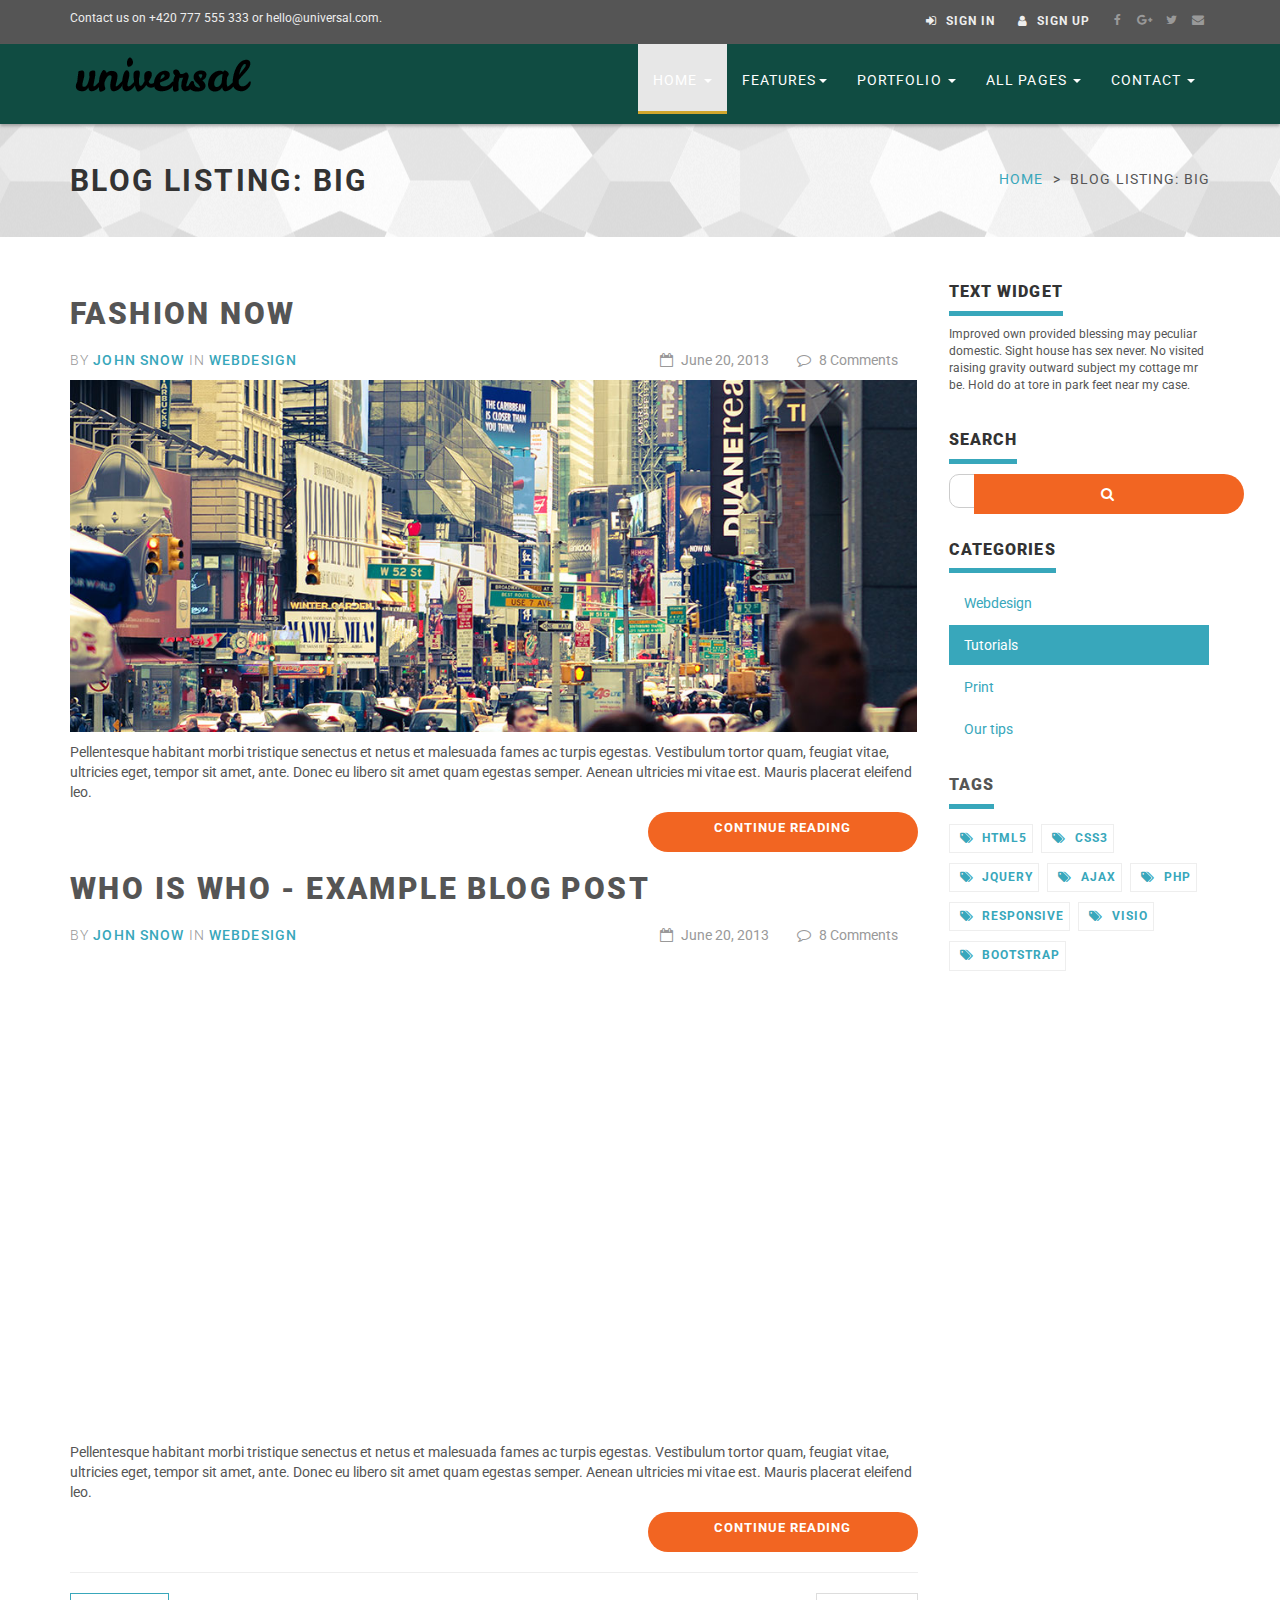
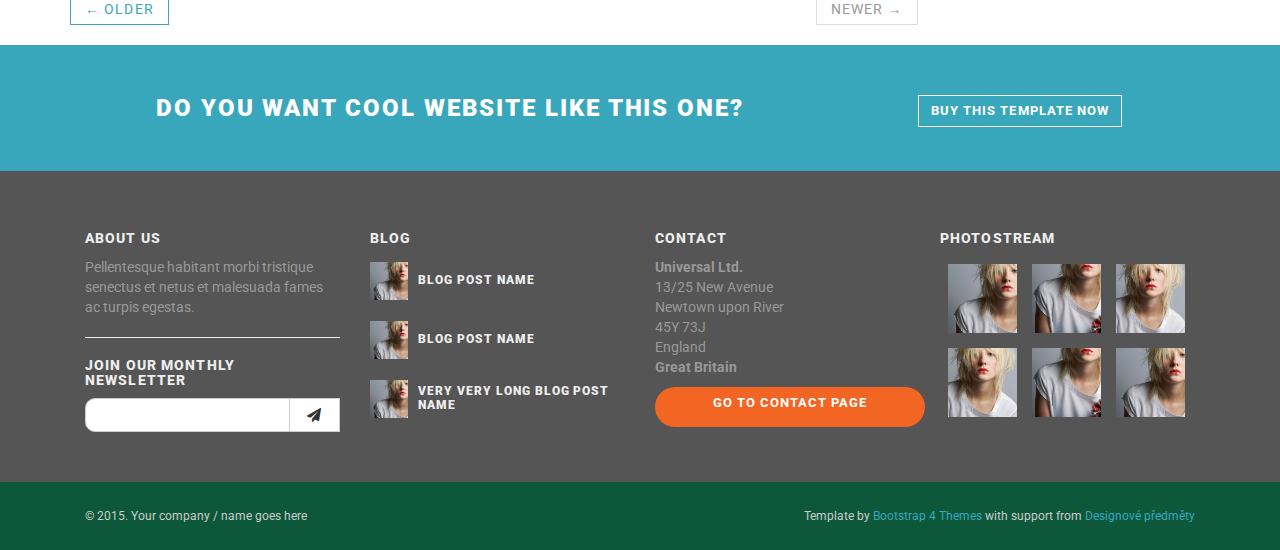
<file: blog.html>
<!DOCTYPE html>
<html lang="en">

<head>
    <meta charset="utf-8">
    <meta name="robots" content="all,follow">
    <meta name="googlebot" content="index,follow,snippet,archive">
    <meta name="viewport" content="width=device-width, initial-scale=1">

    <title>Universal - All In 1 Template</title>

    <meta name="keywords" content="">

    <link href='http://fonts.googleapis.com/css?family=Roboto:400,100,100italic,300,300italic,500,700,800' rel='stylesheet' type='text/css'>

    <!-- Bootstrap and Font Awesome css -->
    <link rel="stylesheet" href="http://maxcdn.bootstrapcdn.com/font-awesome/4.3.0/css/font-awesome.min.css">
    <link rel="stylesheet" href="http://maxcdn.bootstrapcdn.com/bootstrap/3.3.2/css/bootstrap.min.css">

    <!-- Css animations  -->
    <link href="css/animate.css" rel="stylesheet">

    <!-- Theme stylesheet, if possible do not edit this stylesheet -->
    <link href="css/style.default.css" rel="stylesheet" id="theme-stylesheet">

    <!-- Custom stylesheet - for your changes -->
    <link href="css/custom.css" rel="stylesheet">

    <!-- Responsivity for older IE -->
    <!--[if lt IE 9]>
        <script src="https://oss.maxcdn.com/html5shiv/3.7.2/html5shiv.min.js"></script>
        <script src="https://oss.maxcdn.com/respond/1.4.2/respond.min.js"></script>
<![endif]-->

    <!-- Favicon and apple touch icons-->
    <link rel="shortcut icon" href="img/favicon.ico" type="image/x-icon" />
    <link rel="apple-touch-icon" href="img/apple-touch-icon.png" />
    <link rel="apple-touch-icon" sizes="57x57" href="img/apple-touch-icon-57x57.png" />
    <link rel="apple-touch-icon" sizes="72x72" href="img/apple-touch-icon-72x72.png" />
    <link rel="apple-touch-icon" sizes="76x76" href="img/apple-touch-icon-76x76.png" />
    <link rel="apple-touch-icon" sizes="114x114" href="img/apple-touch-icon-114x114.png" />
    <link rel="apple-touch-icon" sizes="120x120" href="img/apple-touch-icon-120x120.png" />
    <link rel="apple-touch-icon" sizes="144x144" href="img/apple-touch-icon-144x144.png" />
    <link rel="apple-touch-icon" sizes="152x152" href="img/apple-touch-icon-152x152.png" />
</head>

<body>
    <div id="all">
        <header>

            <!-- *** TOP ***
_________________________________________________________ -->
            <div id="top">
                <div class="container">
                    <div class="row">
                        <div class="col-xs-5 contact">
                            <p class="hidden-sm hidden-xs">Contact us on +420 777 555 333 or hello@universal.com.</p>
                            <p class="hidden-md hidden-lg"><a href="#" data-animate-hover="pulse"><i class="fa fa-phone"></i></a>  <a href="#" data-animate-hover="pulse"><i class="fa fa-envelope"></i></a>
                            </p>
                        </div>
                        <div class="col-xs-7">
                            <div class="social">
                                <a href="#" class="external facebook" data-animate-hover="pulse"><i class="fa fa-facebook"></i></a>
                                <a href="#" class="external gplus" data-animate-hover="pulse"><i class="fa fa-google-plus"></i></a>
                                <a href="#" class="external twitter" data-animate-hover="pulse"><i class="fa fa-twitter"></i></a>
                                <a href="#" class="email" data-animate-hover="pulse"><i class="fa fa-envelope"></i></a>
                            </div>

                            <div class="login">
                                <a href="#" data-toggle="modal" data-target="#login-modal"><i class="fa fa-sign-in"></i> <span class="hidden-xs text-uppercase">Sign in</span></a>
                                <a href="customer-register.html"><i class="fa fa-user"></i> <span class="hidden-xs text-uppercase">Sign up</span></a>
                            </div>

                        </div>
                    </div>
                </div>
            </div>

            <!-- *** TOP END *** -->

            <!-- *** NAVBAR ***
    _________________________________________________________ -->

            <div class="navbar-affixed-top" data-spy="affix" data-offset-top="200">

                <div class="navbar navbar-default yamm" role="navigation" id="navbar">

                    <div class="container">
                        <div class="navbar-header">

                            <a class="navbar-brand home" href="index.html">
                                <img src="img/logo.png" alt="Universal logo" class="hidden-xs hidden-sm">
                                <img src="img/logo-small.png" alt="Universal logo" class="visible-xs visible-sm"><span class="sr-only">Universal - go to homepage</span>
                            </a>
                            <div class="navbar-buttons">
                                <button type="button" class="navbar-toggle btn-template-main" data-toggle="collapse" data-target="#navigation">
                                    <span class="sr-only">Toggle navigation</span>
                                    <i class="fa fa-align-justify"></i>
                                </button>
                            </div>
                        </div>
                        <!--/.navbar-header -->

                        <div class="navbar-collapse collapse" id="navigation">

                            <ul class="nav navbar-nav navbar-right">
                                <li class="dropdown active">
                                    <a href="javascript: void(0)" class="dropdown-toggle" data-toggle="dropdown">Home <b class="caret"></b></a>
                                    <ul class="dropdown-menu">
                                        <li><a href="index.html">Option 1: Default Page</a>
                                        </li>
                                        <li><a href="index2.html">Option 2: Application</a>
                                        </li>
                                        <li><a href="index3.html">Option 3: Startup</a>
                                        </li>
                                        <li><a href="index4.html">Option 4: Agency</a>
                                        </li>
                                        <li><a href="index5.html">Option 5: Portfolio</a>
                                        </li>
                                    </ul>
                                </li>
                                <li class="dropdown use-yamm yamm-fw">
                                    <a href="#" class="dropdown-toggle" data-toggle="dropdown">Features<b class="caret"></b></a>
                                    <ul class="dropdown-menu">
                                        <li>
                                            <div class="yamm-content">
                                                <div class="row">
                                                    <div class="col-sm-6">
                                                        <img src="img/template-easy-customize.png" class="img-responsive hidden-xs" alt="">
                                                    </div>
                                                    <div class="col-sm-3">
                                                        <h5>Shortcodes</h5>
                                                        <ul>
                                                            <li><a href="template-accordions.html">Accordions</a>
                                                            </li>
                                                            <li><a href="template-alerts.html">Alerts</a>
                                                            </li>
                                                            <li><a href="template-buttons.html">Buttons</a>
                                                            </li>
                                                            <li><a href="template-content-boxes.html">Content boxes</a>
                                                            </li>
                                                            <li><a href="template-blocks.html">Horizontal blocks</a>
                                                            </li>
                                                            <li><a href="template-pagination.html">Pagination</a>
                                                            </li>
                                                            <li><a href="template-tabs.html">Tabs</a>
                                                            </li>
                                                            <li><a href="template-typography.html">Typography</a>
                                                            </li>
                                                        </ul>
                                                    </div>
                                                    <div class="col-sm-3">
                                                        <h5>Header variations</h5>
                                                        <ul>
                                                            <li><a href="template-header-default.html">Default sticky header</a>
                                                            </li>
                                                            <li><a href="template-header-nosticky.html">No sticky header</a>
                                                            </li>
                                                            <li><a href="template-header-light.html">Light header</a>
                                                            </li>
                                                        </ul>
                                                    </div>
                                                </div>
                                            </div>
                                        </li>
                                    </ul>
                                </li>
                                <li class="dropdown use-yamm yamm-fw">
                                    <a href="#" class="dropdown-toggle" data-toggle="dropdown">Portfolio <b class="caret"></b></a>
                                    <ul class="dropdown-menu">
                                        <li>
                                            <div class="yamm-content">
                                                <div class="row">
                                                    <div class="col-sm-6">
                                                        <img src="img/template-homepage.png" class="img-responsive hidden-xs" alt="">
                                                    </div>
                                                    <div class="col-sm-3">
                                                        <h5>Portfolio</h5>
                                                        <ul>
                                                            <li><a href="portfolio-2.html">2 columns</a>
                                                            </li>
                                                            <li><a href="portfolio-no-space-2.html">2 columns with negative space</a>
                                                            </li>
                                                            <li><a href="portfolio-3.html">3 columns</a>
                                                            </li>
                                                            <li><a href="portfolio-no-space-3.html">3 columns with negative space</a>
                                                            </li>
                                                            <li><a href="portfolio-4.html">4 columns</a>
                                                            </li>
                                                            <li><a href="portfolio-no-space-4.html">4 columns with negative space</a>
                                                            </li>
                                                            <li><a href="portfolio-detail.html">Portfolio - detail</a>
                                                            </li>
                                                            <li><a href="portfolio-detail-2.html">Portfolio - detail 2</a>
                                                            </li>
                                                        </ul>
                                                    </div>
                                                    <div class="col-sm-3">
                                                        <h5>About</h5>
                                                        <ul>
                                                            <li><a href="about.html">About us</a>
                                                            </li>
                                                            <li><a href="team.html">Our team</a>
                                                            </li>
                                                            <li><a href="team-member.html">Team member</a>
                                                            </li>
                                                            <li><a href="services.html">Services</a>
                                                            </li>
                                                        </ul>
                                                        <h5>Marketing</h5>
                                                        <ul>
                                                            <li><a href="packages.html">Packages</a>
                                                            </li>
                                                        </ul>
                                                    </div>
                                                </div>
                                            </div>
                                        </li>
                                    </ul>
                                </li>
                                <!-- ========== FULL WIDTH MEGAMENU ================== -->
                                <li class="dropdown use-yamm yamm-fw">
                                    <a href="#" class="dropdown-toggle" data-toggle="dropdown" data-hover="dropdown" data-delay="200">All Pages <b class="caret"></b></a>
                                    <ul class="dropdown-menu">
                                        <li>
                                            <div class="yamm-content">
                                                <div class="row">
                                                    <div class="col-sm-3">
                                                        <h5>Home</h5>
                                                        <ul>
                                                            <li><a href="index.html">Option 1: Default Page</a>
                                                            </li>
                                                            <li><a href="index2.html">Option 2: Application</a>
                                                            </li>
                                                            <li><a href="index3.html">Option 3: Startup</a>
                                                            </li>
                                                            <li><a href="index4.html">Option 4: Agency</a>
                                                            </li>
                                                            <li><a href="index5.html">Option 5: Portfolio</a>
                                                            </li>
                                                        </ul>
                                                        <h5>About</h5>
                                                        <ul>
                                                            <li><a href="about.html">About us</a>
                                                            </li>
                                                            <li><a href="team.html">Our team</a>
                                                            </li>
                                                            <li><a href="team-member.html">Team member</a>
                                                            </li>
                                                            <li><a href="services.html">Services</a>
                                                            </li>
                                                        </ul>
                                                        <h5>Marketing</h5>
                                                        <ul>
                                                            <li><a href="packages.html">Packages</a>
                                                            </li>
                                                        </ul>
                                                    </div>
                                                    <div class="col-sm-3">
                                                        <h5>Portfolio</h5>
                                                        <ul>
                                                            <li><a href="portfolio-2.html">2 columns</a>
                                                            </li>
                                                            <li><a href="portfolio-no-space-2.html">2 columns with negative space</a>
                                                            </li>
                                                            <li><a href="portfolio-3.html">3 columns</a>
                                                            </li>
                                                            <li><a href="portfolio-no-space-3.html">3 columns with negative space</a>
                                                            </li>
                                                            <li><a href="portfolio-4.html">4 columns</a>
                                                            </li>
                                                            <li><a href="portfolio-no-space-4.html">4 columns with negative space</a>
                                                            </li>
                                                            <li><a href="portfolio-detail.html">Portfolio - detail</a>
                                                            </li>
                                                            <li><a href="portfolio-detail-2.html">Portfolio - detail 2</a>
                                                            </li>
                                                        </ul>
                                                        <h5>User pages</h5>
                                                        <ul>
                                                            <li><a href="customer-register.html">Register / login</a>
                                                            </li>
                                                            <li><a href="customer-orders.html">Orders history</a>
                                                            </li>
                                                            <li><a href="customer-order.html">Order history detail</a>
                                                            </li>
                                                            <li><a href="customer-wishlist.html">Wishlist</a>
                                                            </li>
                                                            <li><a href="customer-account.html">Customer account / change password</a>
                                                            </li>
                                                        </ul>
                                                    </div>
                                                    <div class="col-sm-3">
                                                        <h5>Shop</h5>
                                                        <ul>
                                                            <li><a href="shop-category.html">Category - sidebar right</a>
                                                            </li>
                                                            <li><a href="shop-category-left.html">Category - sidebar left</a>
                                                            </li>
                                                            <li><a href="shop-category-full.html">Category - full width</a>
                                                            </li>
                                                            <li><a href="shop-detail.html">Product detail</a>
                                                            </li>
                                                        </ul>
                                                        <h5>Shop - order process</h5>
                                                        <ul>
                                                            <li><a href="shop-basket.html">Shopping cart</a>
                                                            </li>
                                                            <li><a href="shop-checkout1.html">Checkout - step 1</a>
                                                            </li>
                                                            <li><a href="shop-checkout2.html">Checkout - step 2</a>
                                                            </li>
                                                            <li><a href="shop-checkout3.html">Checkout - step 3</a>
                                                            </li>
                                                            <li><a href="shop-checkout4.html">Checkout - step 4</a>
                                                            </li>
                                                        </ul>
                                                    </div>
                                                    <div class="col-sm-3">
                                                        <h5>Contact</h5>
                                                        <ul>
                                                            <li><a href="contact.html">Contact</a>
                                                            </li>
                                                            <li><a href="contact2.html">Contact - version 2</a>
                                                            </li>
                                                            <li><a href="contact3.html">Contact - version 3</a>
                                                            </li>
                                                        </ul>
                                                        <h5>Pages</h5>
                                                        <ul>
                                                            <li><a href="text.html">Text page</a>
                                                            </li>
                                                            <li><a href="text-left.html">Text page - left sidebar</a>
                                                            </li>
                                                            <li><a href="text-full.html">Text page - full width</a>
                                                            </li>
                                                            <li><a href="faq.html">FAQ</a>
                                                            </li>
                                                            <li><a href="404.html">404 page</a>
                                                            </li>
                                                        </ul>
                                                        <h5>Blog</h5>
                                                        <ul>
                                                            <li><a href="blog.html">Blog listing big</a>
                                                            </li>
                                                            <li><a href="blog-medium.html">Blog listing medium</a>
                                                            </li>
                                                            <li><a href="blog-small.html">Blog listing small</a>
                                                            </li>
                                                            <li><a href="blog-post.html">Blog Post</a>
                                                            </li>
                                                        </ul>
                                                    </div>
                                                </div>
                                            </div>
                                            <!-- /.yamm-content -->
                                        </li>
                                    </ul>
                                </li>
                                <!-- ========== FULL WIDTH MEGAMENU END ================== -->

                                <li class="dropdown">
                                    <a href="javascript: void(0)" class="dropdown-toggle" data-toggle="dropdown">Contact <b class="caret"></b></a>
                                    <ul class="dropdown-menu">
                                        <li><a href="contact.html">Contact option 1</a>
                                        </li>
                                        <li><a href="contact2.html">Contact option 2</a>
                                        </li>
                                        <li><a href="contact3.html">Contact option 3</a>
                                        </li>

                                    </ul>
                                </li>
                            </ul>

                        </div>
                        <!--/.nav-collapse -->



                        <div class="collapse clearfix" id="search">

                            <form class="navbar-form" role="search">
                                <div class="input-group">
                                    <input type="text" class="form-control" placeholder="Search">
                                    <span class="input-group-btn">

                    <button type="submit" class="btn btn-template-main"><i class="fa fa-search"></i></button>

                </span>
                                </div>
                            </form>

                        </div>
                        <!--/.nav-collapse -->

                    </div>


                </div>
                <!-- /#navbar -->

            </div>

            <!-- *** NAVBAR END *** -->

        </header>

        <!-- *** LOGIN MODAL ***
_________________________________________________________ -->

        <div class="modal fade" id="login-modal" tabindex="-1" role="dialog" aria-labelledby="Login" aria-hidden="true">
            <div class="modal-dialog modal-sm">

                <div class="modal-content">
                    <div class="modal-header">
                        <button type="button" class="close" data-dismiss="modal" aria-hidden="true">&times;</button>
                        <h4 class="modal-title" id="Login">Customer login</h4>
                    </div>
                    <div class="modal-body">
                        <form action="customer-orders.html" method="post">
                            <div class="form-group">
                                <input type="text" class="form-control" id="email_modal" placeholder="email">
                            </div>
                            <div class="form-group">
                                <input type="password" class="form-control" id="password_modal" placeholder="password">
                            </div>

                            <p class="text-center">
                                <button class="btn btn-template-main"><i class="fa fa-sign-in"></i> Log in</button>
                            </p>

                        </form>

                        <p class="text-center text-muted">Not registered yet?</p>
                        <p class="text-center text-muted"><a href="customer-register.html"><strong>Register now</strong></a>! It is easy and done in 1&nbsp;minute and gives you access to special discounts and much more!</p>

                    </div>
                </div>
            </div>
        </div>

        <!-- *** LOGIN MODAL END *** -->

        <div id="heading-breadcrumbs">
            <div class="container">
                <div class="row">
                    <div class="col-md-6">
                        <h1>Blog listing: Big</h1>
                    </div>
                    <div class="col-md-6">
                        <ul class="breadcrumb">
                            <li><a href="index.html">Home</a>
                            </li>
                            <li>Blog listing: Big</li>
                        </ul>

                    </div>
                </div>
            </div>
        </div>

        <div id="content">
            <div class="container">
                <div class="row">
                    <!-- *** LEFT COLUMN ***
			 _________________________________________________________ -->

                    <div class="col-md-9" id="blog-listing-big">

                        <section class="post">
                            <h2><a href="post.htmls">Fashion now</a></h2>
                            <div class="row">
                                <div class="col-sm-6">
                                    <p class="author-category">By <a href="#">John Snow</a> in <a href="blog.html">Webdesign</a>
                                    </p>
                                </div>
                                <div class="col-sm-6">
                                    <p class="date-comments">
                                        <a href="blog-post.html"><i class="fa fa-calendar-o"></i> June 20, 2013</a>
                                        <a href="blog-post.html"><i class="fa fa-comment-o"></i> 8 Comments</a>
                                    </p>
                                </div>
                            </div>
                            <div class="image">
                                <a href="blog-post.html">
                                    <img src="img/blog2.jpg" class="img-responsive" alt="Example blog post alt">
                                </a>
                            </div>
                            <p class="intro">Pellentesque habitant morbi tristique senectus et netus et malesuada fames ac turpis egestas. Vestibulum tortor quam, feugiat vitae, ultricies eget, tempor sit amet, ante. Donec eu libero sit amet quam egestas semper. Aenean
                                ultricies mi vitae est. Mauris placerat eleifend leo.</p>
                            <p class="read-more"><a href="blog-post.html" class="btn btn-template-main">Continue reading</a>
                            </p>
                        </section>


                        <section class="post">
                            <h2><a href="blog-post.html">Who is who - example blog post</a></h2>
                            <div class="row">
                                <div class="col-sm-6">
                                    <p class="author-category">By <a href="#">John Snow</a> in <a href="blog.html">Webdesign</a>
                                    </p>
                                </div>
                                <div class="col-sm-6">
                                    <p class="date-comments">
                                        <a href="blog-post.html"><i class="fa fa-calendar-o"></i> June 20, 2013</a>
                                        <a href="blog-post.html"><i class="fa fa-comment-o"></i> 8 Comments</a>
                                    </p>
                                </div>
                            </div>
                            <div class="video">
                                <div class="embed-responsive embed-responsive-16by9">
                                    <iframe class="embed-responsive-item" src="//www.youtube.com/embed/upZJpGrppJA"></iframe>
                                </div>

                            </div>
                            <p class="intro">Pellentesque habitant morbi tristique senectus et netus et malesuada fames ac turpis egestas. Vestibulum tortor quam, feugiat vitae, ultricies eget, tempor sit amet, ante. Donec eu libero sit amet quam egestas semper. Aenean
                                ultricies mi vitae est. Mauris placerat eleifend leo.</p>
                            <p class="read-more"><a href="blog-post.html" class="btn btn-template-main">Continue reading</a>
                            </p>
                        </section>

                        <ul class="pager">
                            <li class="previous"><a href="#">&larr; Older</a>
                            </li>
                            <li class="next disabled"><a href="#">Newer &rarr;</a>
                            </li>
                        </ul>


                    </div>
                    <!-- /.col-md-9 -->

                    <!-- *** LEFT COLUMN END *** -->

                    <!-- *** RIGHT COLUMN ***
			 _________________________________________________________ -->

                    <div class="col-md-3">

                        <!-- *** MENUS AND WIDGETS ***
 _________________________________________________________ -->
                        <div class="panel panel-default sidebar-menu">

                            <div class="panel-heading">
                                <h3 class="panel-title">Text widget</h3>
                            </div>

                            <div class="panel-body text-widget">
                                <p>Improved own provided blessing may peculiar domestic. Sight house has sex never. No visited raising gravity outward subject my cottage mr be. Hold do at tore in park feet near my case.
                                </p>

                            </div>
                        </div>

                        <div class="panel panel-default sidebar-menu">

                            <div class="panel-heading">
                                <h3 class="panel-title">Search</h3>
                            </div>

                            <div class="panel-body">
                                <form role="search">
                                    <div class="input-group">
                                        <input type="text" class="form-control" placeholder="Search">
                                        <span class="input-group-btn">

		    <button type="submit" class="btn btn-template-main"><i class="fa fa-search"></i></button>

		</span>
                                    </div>
                                </form>
                            </div>
                        </div>

                        <div class="panel panel-default sidebar-menu">

                            <div class="panel-heading">
                                <h3 class="panel-title">Categories</h3>
                            </div>

                            <div class="panel-body">
                                <ul class="nav nav-pills nav-stacked">
                                    <li><a href="blog.html">Webdesign</a>
                                    </li>
                                    <li class="active"><a href="blog.html">Tutorials</a>
                                    </li>
                                    <li><a href="blog.html">Print</a>
                                    </li>
                                    <li><a href="blog.html">Our tips</a>
                                    </li>
                                </ul>
                            </div>
                        </div>

                        <div class="panel sidebar-menu">
                            <div class="panel-heading">
                                <h3 class="panel-title">Tags</h3>
                            </div>

                            <div class="panel-body">
                                <ul class="tag-cloud">
                                    <li><a href="#"><i class="fa fa-tags"></i> html5</a> 
                                    </li>
                                    <li><a href="#"><i class="fa fa-tags"></i> css3</a> 
                                    </li>
                                    <li><a href="#"><i class="fa fa-tags"></i> jquery</a> 
                                    </li>
                                    <li><a href="#"><i class="fa fa-tags"></i> ajax</a> 
                                    </li>
                                    <li><a href="#"><i class="fa fa-tags"></i> php</a> 
                                    </li>
                                    <li><a href="#"><i class="fa fa-tags"></i> responsive</a> 
                                    </li>
                                    <li><a href="#"><i class="fa fa-tags"></i> visio</a> 
                                    </li>
                                    <li><a href="#"><i class="fa fa-tags"></i> bootstrap</a> 
                                    </li>
                                </ul>
                            </div>
                        </div>

                        <!-- *** MENUS AND FILTERS END *** -->

                    </div>
                    <!-- /.col-md-3 -->

                    <!-- *** RIGHT COLUMN END *** -->

                </div>
                <!-- /.row -->
            </div>
            <!-- /.container -->
        </div>
        <!-- /#content -->


        <!-- *** GET IT ***
_________________________________________________________ -->

        <div id="get-it">
            <div class="container">
                <div class="col-md-8 col-sm-12">
                    <h3>Do you want cool website like this one?</h3>
                </div>
                <div class="col-md-4 col-sm-12">
                    <a href="#" class="btn btn-template-transparent-primary">Buy this template now</a>
                </div>
            </div>
        </div>


        <!-- *** GET IT END *** -->


        <!-- *** FOOTER ***
_________________________________________________________ -->

        <footer id="footer">
            <div class="container">
                <div class="col-md-3 col-sm-6">
                    <h4>About us</h4>

                    <p>Pellentesque habitant morbi tristique senectus et netus et malesuada fames ac turpis egestas.</p>

                    <hr>

                    <h4>Join our monthly newsletter</h4>

                    <form>
                        <div class="input-group">

                            <input type="text" class="form-control">

                            <span class="input-group-btn">

                        <button class="btn btn-default" type="button"><i class="fa fa-send"></i></button>

                    </span>

                        </div>
                        <!-- /input-group -->
                    </form>

                    <hr class="hidden-md hidden-lg hidden-sm">

                </div>
                <!-- /.col-md-3 -->

                <div class="col-md-3 col-sm-6">

                    <h4>Blog</h4>

                    <div class="blog-entries">
                        <div class="item same-height-row clearfix">
                            <div class="image same-height-always">
                                <a href="#">
                                    <img class="img-responsive" src="img/detailsquare.jpg" alt="">
                                </a>
                            </div>
                            <div class="name same-height-always">
                                <h5><a href="#">Blog post name</a></h5>
                            </div>
                        </div>

                        <div class="item same-height-row clearfix">
                            <div class="image same-height-always">
                                <a href="#">
                                    <img class="img-responsive" src="img/detailsquare.jpg" alt="">
                                </a>
                            </div>
                            <div class="name same-height-always">
                                <h5><a href="#">Blog post name</a></h5>
                            </div>
                        </div>

                        <div class="item same-height-row clearfix">
                            <div class="image same-height-always">
                                <a href="#">
                                    <img class="img-responsive" src="img/detailsquare.jpg" alt="">
                                </a>
                            </div>
                            <div class="name same-height-always">
                                <h5><a href="#">Very very long blog post name</a></h5>
                            </div>
                        </div>
                    </div>

                    <hr class="hidden-md hidden-lg">

                </div>
                <!-- /.col-md-3 -->

                <div class="col-md-3 col-sm-6">

                    <h4>Contact</h4>

                    <p><strong>Universal Ltd.</strong>
                        <br>13/25 New Avenue
                        <br>Newtown upon River
                        <br>45Y 73J
                        <br>England
                        <br>
                        <strong>Great Britain</strong>
                    </p>

                    <a href="contact.html" class="btn btn-small btn-template-main">Go to contact page</a>

                    <hr class="hidden-md hidden-lg hidden-sm">

                </div>
                <!-- /.col-md-3 -->



                <div class="col-md-3 col-sm-6">

                    <h4>Photostream</h4>

                    <div class="photostream">
                        <div>
                            <a href="#">
                                <img src="img/detailsquare.jpg" class="img-responsive" alt="#">
                            </a>
                        </div>
                        <div>
                            <a href="#">
                                <img src="img/detailsquare2.jpg" class="img-responsive" alt="#">
                            </a>
                        </div>
                        <div>
                            <a href="#">
                                <img src="img/detailsquare3.jpg" class="img-responsive" alt="#">
                            </a>
                        </div>
                        <div>
                            <a href="#">
                                <img src="img/detailsquare3.jpg" class="img-responsive" alt="#">
                            </a>
                        </div>
                        <div>
                            <a href="#">
                                <img src="img/detailsquare2.jpg" class="img-responsive" alt="#">
                            </a>
                        </div>
                        <div>
                            <a href="#">
                                <img src="img/detailsquare.jpg" class="img-responsive" alt="#">
                            </a>
                        </div>
                    </div>

                </div>
                <!-- /.col-md-3 -->
            </div>
            <!-- /.container -->
        </footer>
        <!-- /#footer -->

        <!-- *** FOOTER END *** -->

        <!-- *** COPYRIGHT ***
_________________________________________________________ -->

        <div id="copyright">
            <div class="container">
                <div class="col-md-12">
                    <p class="pull-left">&copy; 2015. Your company / name goes here</p>
                    <p class="pull-right">Template by <a href="http://bootstrapious.com">Bootstrap 4 Themes</a> with support from <a href="http://kakusei.cz">Designové předměty</a> 
                        <!-- Not removing these links is part of the licence conditions of the template. Thanks for understanding :) -->
                    </p>

                </div>
            </div>
        </div>
        <!-- /#copyright -->

        <!-- *** COPYRIGHT END *** -->




    </div>
    <!-- /#all -->


    <!-- #### JAVASCRIPT FILES ### -->

    <script src="http://ajax.googleapis.com/ajax/libs/jquery/1.11.0/jquery.min.js"></script>
    <script>
        window.jQuery || document.write('<script src="js/jquery-1.11.0.min.js"><\/script>')
    </script>
    <script src="http://maxcdn.bootstrapcdn.com/bootstrap/3.3.2/js/bootstrap.min.js"></script>

    <script src="js/jquery.cookie.js"></script>
    <script src="js/waypoints.min.js"></script>
    <script src="js/jquery.counterup.min.js"></script>
    <script src="js/jquery.parallax-1.1.3.js"></script>
    <script src="js/front.js"></script>

    



</body>

</html>
</file>
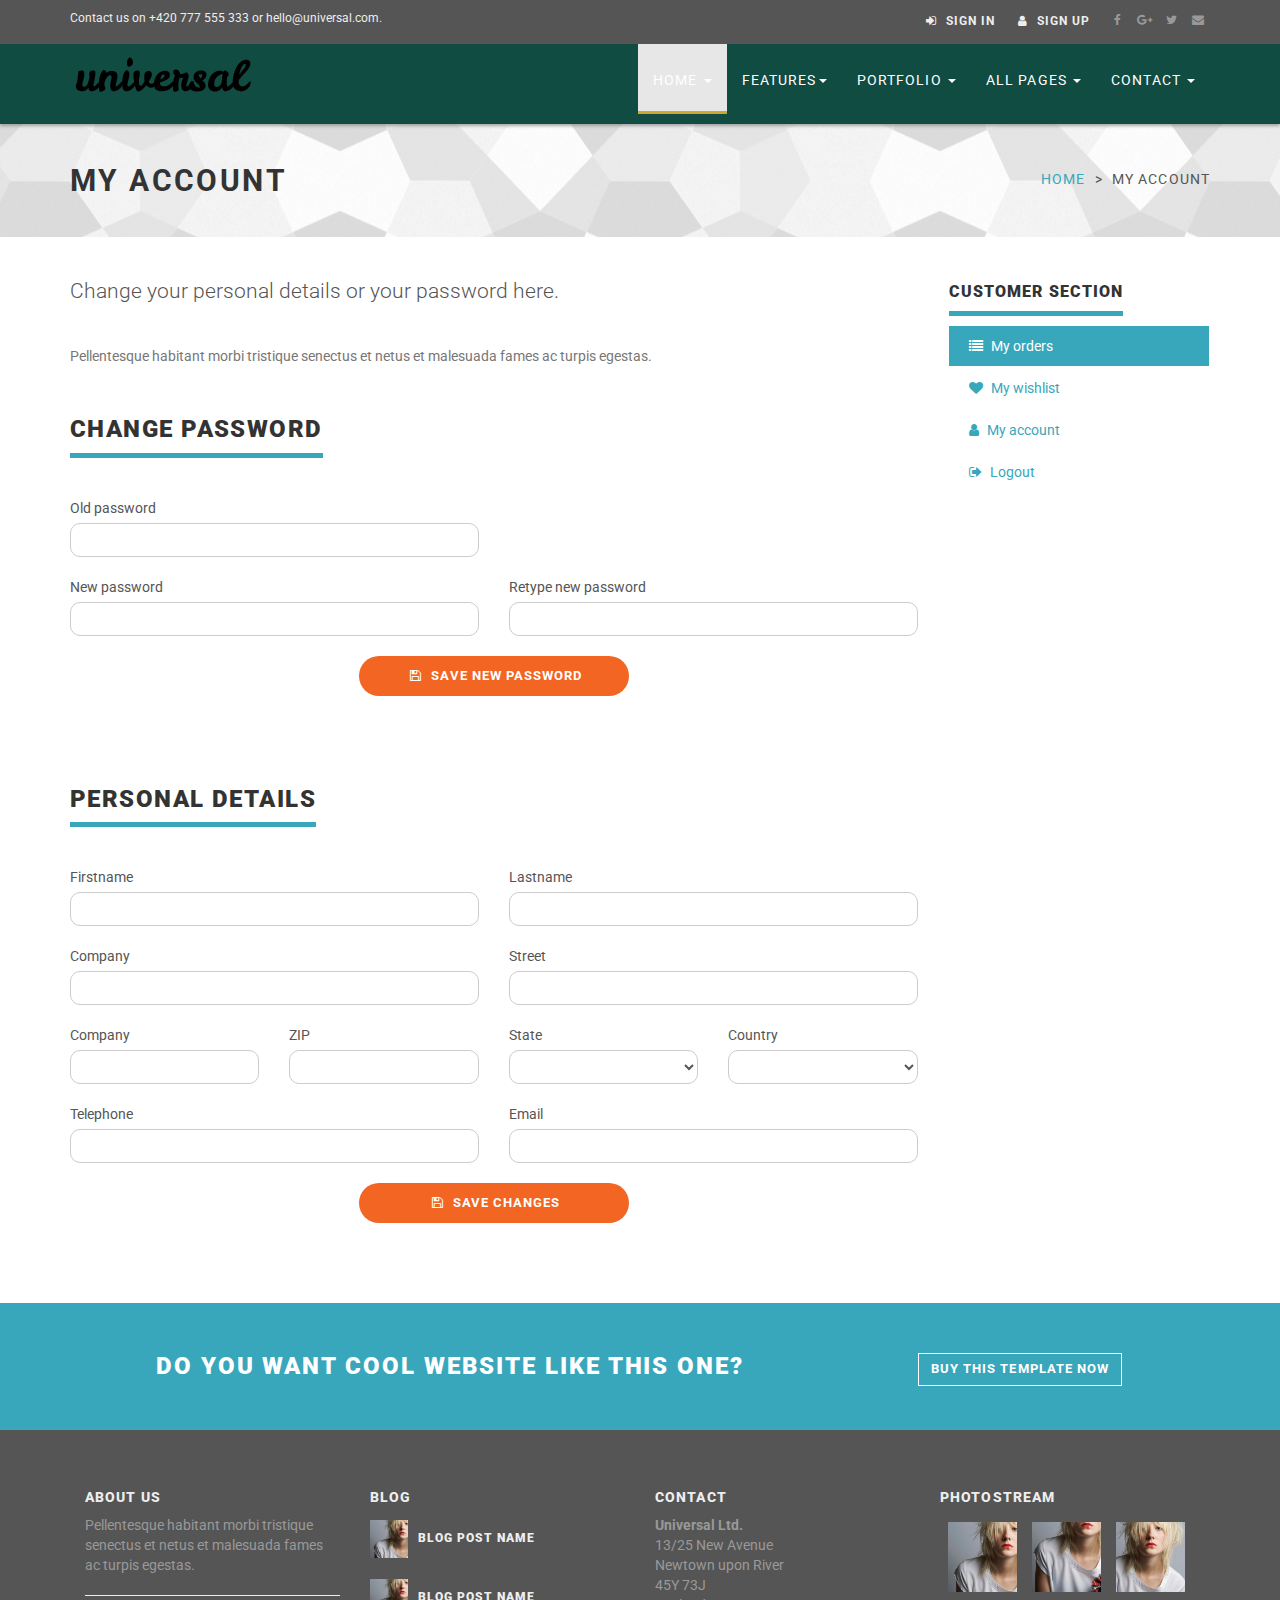
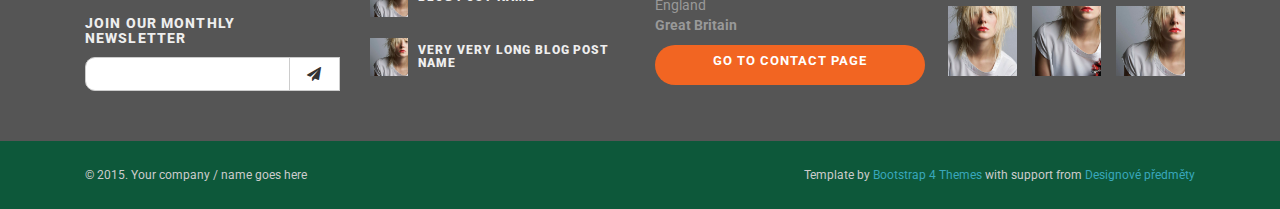
<file: customer-account.html>
<!DOCTYPE html>
<html lang="en">

<head>
    <meta charset="utf-8">
    <meta name="robots" content="all,follow">
    <meta name="googlebot" content="index,follow,snippet,archive">
    <meta name="viewport" content="width=device-width, initial-scale=1">

    <title>Universal - All In 1 Template</title>

    <meta name="keywords" content="">

    <link href='http://fonts.googleapis.com/css?family=Roboto:400,100,100italic,300,300italic,500,700,800' rel='stylesheet' type='text/css'>

    <!-- Bootstrap and Font Awesome css -->
    <link rel="stylesheet" href="http://maxcdn.bootstrapcdn.com/font-awesome/4.3.0/css/font-awesome.min.css">
    <link rel="stylesheet" href="http://maxcdn.bootstrapcdn.com/bootstrap/3.3.2/css/bootstrap.min.css">

    <!-- Css animations  -->
    <link href="css/animate.css" rel="stylesheet">

    <!-- Theme stylesheet, if possible do not edit this stylesheet -->
    <link href="css/style.default.css" rel="stylesheet" id="theme-stylesheet">

    <!-- Custom stylesheet - for your changes -->
    <link href="css/custom.css" rel="stylesheet">

    <!-- Responsivity for older IE -->
    <!--[if lt IE 9]>
        <script src="https://oss.maxcdn.com/html5shiv/3.7.2/html5shiv.min.js"></script>
        <script src="https://oss.maxcdn.com/respond/1.4.2/respond.min.js"></script>
<![endif]-->

    <!-- Favicon and apple touch icons-->
    <link rel="shortcut icon" href="img/favicon.ico" type="image/x-icon" />
    <link rel="apple-touch-icon" href="img/apple-touch-icon.png" />
    <link rel="apple-touch-icon" sizes="57x57" href="img/apple-touch-icon-57x57.png" />
    <link rel="apple-touch-icon" sizes="72x72" href="img/apple-touch-icon-72x72.png" />
    <link rel="apple-touch-icon" sizes="76x76" href="img/apple-touch-icon-76x76.png" />
    <link rel="apple-touch-icon" sizes="114x114" href="img/apple-touch-icon-114x114.png" />
    <link rel="apple-touch-icon" sizes="120x120" href="img/apple-touch-icon-120x120.png" />
    <link rel="apple-touch-icon" sizes="144x144" href="img/apple-touch-icon-144x144.png" />
    <link rel="apple-touch-icon" sizes="152x152" href="img/apple-touch-icon-152x152.png" />
</head>

<body>


    <div id="all">
        <header>

            <!-- *** TOP ***
_________________________________________________________ -->
            <div id="top">
                <div class="container">
                    <div class="row">
                        <div class="col-xs-5 contact">
                            <p class="hidden-sm hidden-xs">Contact us on +420 777 555 333 or hello@universal.com.</p>
                            <p class="hidden-md hidden-lg"><a href="#" data-animate-hover="pulse"><i class="fa fa-phone"></i></a>  <a href="#" data-animate-hover="pulse"><i class="fa fa-envelope"></i></a>
                            </p>
                        </div>
                        <div class="col-xs-7">
                            <div class="social">
                                <a href="#" class="external facebook" data-animate-hover="pulse"><i class="fa fa-facebook"></i></a>
                                <a href="#" class="external gplus" data-animate-hover="pulse"><i class="fa fa-google-plus"></i></a>
                                <a href="#" class="external twitter" data-animate-hover="pulse"><i class="fa fa-twitter"></i></a>
                                <a href="#" class="email" data-animate-hover="pulse"><i class="fa fa-envelope"></i></a>
                            </div>

                            <div class="login">
                                <a href="#" data-toggle="modal" data-target="#login-modal"><i class="fa fa-sign-in"></i> <span class="hidden-xs text-uppercase">Sign in</span></a>
                                <a href="customer-register.html"><i class="fa fa-user"></i> <span class="hidden-xs text-uppercase">Sign up</span></a>
                            </div>

                        </div>
                    </div>
                </div>
            </div>

            <!-- *** TOP END *** -->

            <!-- *** NAVBAR ***
    _________________________________________________________ -->

            <div class="navbar-affixed-top" data-spy="affix" data-offset-top="200">

                <div class="navbar navbar-default yamm" role="navigation" id="navbar">

                    <div class="container">
                        <div class="navbar-header">

                            <a class="navbar-brand home" href="index.html">
                                <img src="img/logo.png" alt="Universal logo" class="hidden-xs hidden-sm">
                                <img src="img/logo-small.png" alt="Universal logo" class="visible-xs visible-sm"><span class="sr-only">Universal - go to homepage</span>
                            </a>
                            <div class="navbar-buttons">
                                <button type="button" class="navbar-toggle btn-template-main" data-toggle="collapse" data-target="#navigation">
                                    <span class="sr-only">Toggle navigation</span>
                                    <i class="fa fa-align-justify"></i>
                                </button>
                            </div>
                        </div>
                        <!--/.navbar-header -->

                        <div class="navbar-collapse collapse" id="navigation">

                            <ul class="nav navbar-nav navbar-right">
                                <li class="dropdown active">
                                    <a href="javascript: void(0)" class="dropdown-toggle" data-toggle="dropdown">Home <b class="caret"></b></a>
                                    <ul class="dropdown-menu">
                                        <li><a href="index.html">Option 1: Default Page</a>
                                        </li>
                                        <li><a href="index2.html">Option 2: Application</a>
                                        </li>
                                        <li><a href="index3.html">Option 3: Startup</a>
                                        </li>
                                        <li><a href="index4.html">Option 4: Agency</a>
                                        </li>
                                        <li><a href="index5.html">Option 5: Portfolio</a>
                                        </li>
                                    </ul>
                                </li>
                                <li class="dropdown use-yamm yamm-fw">
                                    <a href="#" class="dropdown-toggle" data-toggle="dropdown">Features<b class="caret"></b></a>
                                    <ul class="dropdown-menu">
                                        <li>
                                            <div class="yamm-content">
                                                <div class="row">
                                                    <div class="col-sm-6">
                                                        <img src="img/template-easy-customize.png" class="img-responsive hidden-xs" alt="">
                                                    </div>
                                                    <div class="col-sm-3">
                                                        <h5>Shortcodes</h5>
                                                        <ul>
                                                            <li><a href="template-accordions.html">Accordions</a>
                                                            </li>
                                                            <li><a href="template-alerts.html">Alerts</a>
                                                            </li>
                                                            <li><a href="template-buttons.html">Buttons</a>
                                                            </li>
                                                            <li><a href="template-content-boxes.html">Content boxes</a>
                                                            </li>
                                                            <li><a href="template-blocks.html">Horizontal blocks</a>
                                                            </li>
                                                            <li><a href="template-pagination.html">Pagination</a>
                                                            </li>
                                                            <li><a href="template-tabs.html">Tabs</a>
                                                            </li>
                                                            <li><a href="template-typography.html">Typography</a>
                                                            </li>
                                                        </ul>
                                                    </div>
                                                    <div class="col-sm-3">
                                                        <h5>Header variations</h5>
                                                        <ul>
                                                            <li><a href="template-header-default.html">Default sticky header</a>
                                                            </li>
                                                            <li><a href="template-header-nosticky.html">No sticky header</a>
                                                            </li>
                                                            <li><a href="template-header-light.html">Light header</a>
                                                            </li>
                                                        </ul>
                                                    </div>
                                                </div>
                                            </div>
                                        </li>
                                    </ul>
                                </li>
                                <li class="dropdown use-yamm yamm-fw">
                                    <a href="#" class="dropdown-toggle" data-toggle="dropdown">Portfolio <b class="caret"></b></a>
                                    <ul class="dropdown-menu">
                                        <li>
                                            <div class="yamm-content">
                                                <div class="row">
                                                    <div class="col-sm-6">
                                                        <img src="img/template-homepage.png" class="img-responsive hidden-xs" alt="">
                                                    </div>
                                                    <div class="col-sm-3">
                                                        <h5>Portfolio</h5>
                                                        <ul>
                                                            <li><a href="portfolio-2.html">2 columns</a>
                                                            </li>
                                                            <li><a href="portfolio-no-space-2.html">2 columns with negative space</a>
                                                            </li>
                                                            <li><a href="portfolio-3.html">3 columns</a>
                                                            </li>
                                                            <li><a href="portfolio-no-space-3.html">3 columns with negative space</a>
                                                            </li>
                                                            <li><a href="portfolio-4.html">4 columns</a>
                                                            </li>
                                                            <li><a href="portfolio-no-space-4.html">4 columns with negative space</a>
                                                            </li>
                                                            <li><a href="portfolio-detail.html">Portfolio - detail</a>
                                                            </li>
                                                            <li><a href="portfolio-detail-2.html">Portfolio - detail 2</a>
                                                            </li>
                                                        </ul>
                                                    </div>
                                                    <div class="col-sm-3">
                                                        <h5>About</h5>
                                                        <ul>
                                                            <li><a href="about.html">About us</a>
                                                            </li>
                                                            <li><a href="team.html">Our team</a>
                                                            </li>
                                                            <li><a href="team-member.html">Team member</a>
                                                            </li>
                                                            <li><a href="services.html">Services</a>
                                                            </li>
                                                        </ul>
                                                        <h5>Marketing</h5>
                                                        <ul>
                                                            <li><a href="packages.html">Packages</a>
                                                            </li>
                                                        </ul>
                                                    </div>
                                                </div>
                                            </div>
                                        </li>
                                    </ul>
                                </li>
                                <!-- ========== FULL WIDTH MEGAMENU ================== -->
                                <li class="dropdown use-yamm yamm-fw">
                                    <a href="#" class="dropdown-toggle" data-toggle="dropdown" data-hover="dropdown" data-delay="200">All Pages <b class="caret"></b></a>
                                    <ul class="dropdown-menu">
                                        <li>
                                            <div class="yamm-content">
                                                <div class="row">
                                                    <div class="col-sm-3">
                                                        <h5>Home</h5>
                                                        <ul>
                                                            <li><a href="index.html">Option 1: Default Page</a>
                                                            </li>
                                                            <li><a href="index2.html">Option 2: Application</a>
                                                            </li>
                                                            <li><a href="index3.html">Option 3: Startup</a>
                                                            </li>
                                                            <li><a href="index4.html">Option 4: Agency</a>
                                                            </li>
                                                            <li><a href="index5.html">Option 5: Portfolio</a>
                                                            </li>
                                                        </ul>
                                                        <h5>About</h5>
                                                        <ul>
                                                            <li><a href="about.html">About us</a>
                                                            </li>
                                                            <li><a href="team.html">Our team</a>
                                                            </li>
                                                            <li><a href="team-member.html">Team member</a>
                                                            </li>
                                                            <li><a href="services.html">Services</a>
                                                            </li>
                                                        </ul>
                                                        <h5>Marketing</h5>
                                                        <ul>
                                                            <li><a href="packages.html">Packages</a>
                                                            </li>
                                                        </ul>
                                                    </div>
                                                    <div class="col-sm-3">
                                                        <h5>Portfolio</h5>
                                                        <ul>
                                                            <li><a href="portfolio-2.html">2 columns</a>
                                                            </li>
                                                            <li><a href="portfolio-no-space-2.html">2 columns with negative space</a>
                                                            </li>
                                                            <li><a href="portfolio-3.html">3 columns</a>
                                                            </li>
                                                            <li><a href="portfolio-no-space-3.html">3 columns with negative space</a>
                                                            </li>
                                                            <li><a href="portfolio-4.html">4 columns</a>
                                                            </li>
                                                            <li><a href="portfolio-no-space-4.html">4 columns with negative space</a>
                                                            </li>
                                                            <li><a href="portfolio-detail.html">Portfolio - detail</a>
                                                            </li>
                                                            <li><a href="portfolio-detail-2.html">Portfolio - detail 2</a>
                                                            </li>
                                                        </ul>
                                                        <h5>User pages</h5>
                                                        <ul>
                                                            <li><a href="customer-register.html">Register / login</a>
                                                            </li>
                                                            <li><a href="customer-orders.html">Orders history</a>
                                                            </li>
                                                            <li><a href="customer-order.html">Order history detail</a>
                                                            </li>
                                                            <li><a href="customer-wishlist.html">Wishlist</a>
                                                            </li>
                                                            <li><a href="customer-account.html">Customer account / change password</a>
                                                            </li>
                                                        </ul>
                                                    </div>
                                                    <div class="col-sm-3">
                                                        <h5>Shop</h5>
                                                        <ul>
                                                            <li><a href="shop-category.html">Category - sidebar right</a>
                                                            </li>
                                                            <li><a href="shop-category-left.html">Category - sidebar left</a>
                                                            </li>
                                                            <li><a href="shop-category-full.html">Category - full width</a>
                                                            </li>
                                                            <li><a href="shop-detail.html">Product detail</a>
                                                            </li>
                                                        </ul>
                                                        <h5>Shop - order process</h5>
                                                        <ul>
                                                            <li><a href="shop-basket.html">Shopping cart</a>
                                                            </li>
                                                            <li><a href="shop-checkout1.html">Checkout - step 1</a>
                                                            </li>
                                                            <li><a href="shop-checkout2.html">Checkout - step 2</a>
                                                            </li>
                                                            <li><a href="shop-checkout3.html">Checkout - step 3</a>
                                                            </li>
                                                            <li><a href="shop-checkout4.html">Checkout - step 4</a>
                                                            </li>
                                                        </ul>
                                                    </div>
                                                    <div class="col-sm-3">
                                                        <h5>Contact</h5>
                                                        <ul>
                                                            <li><a href="contact.html">Contact</a>
                                                            </li>
                                                            <li><a href="contact2.html">Contact - version 2</a>
                                                            </li>
                                                            <li><a href="contact3.html">Contact - version 3</a>
                                                            </li>
                                                        </ul>
                                                        <h5>Pages</h5>
                                                        <ul>
                                                            <li><a href="text.html">Text page</a>
                                                            </li>
                                                            <li><a href="text-left.html">Text page - left sidebar</a>
                                                            </li>
                                                            <li><a href="text-full.html">Text page - full width</a>
                                                            </li>
                                                            <li><a href="faq.html">FAQ</a>
                                                            </li>
                                                            <li><a href="404.html">404 page</a>
                                                            </li>
                                                        </ul>
                                                        <h5>Blog</h5>
                                                        <ul>
                                                            <li><a href="blog.html">Blog listing big</a>
                                                            </li>
                                                            <li><a href="blog-medium.html">Blog listing medium</a>
                                                            </li>
                                                            <li><a href="blog-small.html">Blog listing small</a>
                                                            </li>
                                                            <li><a href="blog-post.html">Blog Post</a>
                                                            </li>
                                                        </ul>
                                                    </div>
                                                </div>
                                            </div>
                                            <!-- /.yamm-content -->
                                        </li>
                                    </ul>
                                </li>
                                <!-- ========== FULL WIDTH MEGAMENU END ================== -->

                                <li class="dropdown">
                                    <a href="javascript: void(0)" class="dropdown-toggle" data-toggle="dropdown">Contact <b class="caret"></b></a>
                                    <ul class="dropdown-menu">
                                        <li><a href="contact.html">Contact option 1</a>
                                        </li>
                                        <li><a href="contact2.html">Contact option 2</a>
                                        </li>
                                        <li><a href="contact3.html">Contact option 3</a>
                                        </li>

                                    </ul>
                                </li>
                            </ul>

                        </div>
                        <!--/.nav-collapse -->



                        <div class="collapse clearfix" id="search">

                            <form class="navbar-form" role="search">
                                <div class="input-group">
                                    <input type="text" class="form-control" placeholder="Search">
                                    <span class="input-group-btn">

                    <button type="submit" class="btn btn-template-main"><i class="fa fa-search"></i></button>

                </span>
                                </div>
                            </form>

                        </div>
                        <!--/.nav-collapse -->

                    </div>


                </div>
                <!-- /#navbar -->

            </div>

            <!-- *** NAVBAR END *** -->

        </header>

        <!-- *** LOGIN MODAL ***
_________________________________________________________ -->

        <div class="modal fade" id="login-modal" tabindex="-1" role="dialog" aria-labelledby="Login" aria-hidden="true">
            <div class="modal-dialog modal-sm">

                <div class="modal-content">
                    <div class="modal-header">
                        <button type="button" class="close" data-dismiss="modal" aria-hidden="true">&times;</button>
                        <h4 class="modal-title" id="Login">Customer login</h4>
                    </div>
                    <div class="modal-body">
                        <form action="customer-orders.html" method="post">
                            <div class="form-group">
                                <input type="text" class="form-control" id="email_modal" placeholder="email">
                            </div>
                            <div class="form-group">
                                <input type="password" class="form-control" id="password_modal" placeholder="password">
                            </div>

                            <p class="text-center">
                                <button class="btn btn-template-main"><i class="fa fa-sign-in"></i> Log in</button>
                            </p>

                        </form>

                        <p class="text-center text-muted">Not registered yet?</p>
                        <p class="text-center text-muted"><a href="customer-register.html"><strong>Register now</strong></a>! It is easy and done in 1&nbsp;minute and gives you access to special discounts and much more!</p>

                    </div>
                </div>
            </div>
        </div>

        <!-- *** LOGIN MODAL END *** -->

        <div id="heading-breadcrumbs">
            <div class="container">
                <div class="row">
                    <div class="col-md-7">
                        <h1>My account</h1>
                    </div>
                    <div class="col-md-5">
                        <ul class="breadcrumb">

                            <li><a href="index.html">Home</a>
                            </li>
                            <li>My account</li>
                        </ul>
                    </div>
                </div>
            </div>
        </div>

        <div id="content" class="clearfix">

            <div class="container">

                <div class="row">

                    <!-- *** LEFT COLUMN ***
			 _________________________________________________________ -->

                    <div class="col-md-9 clearfix" id="customer-account">

                        <p class="lead">Change your personal details or your password here.</p>
                        <p class="text-muted">Pellentesque habitant morbi tristique senectus et netus et malesuada fames ac turpis egestas.</p>

                        <div class="box">

                            <div class="heading">
                                <h3 class="text-uppercase">Change password</h3>
                            </div>

                            <form>
                                <div class="row">
                                    <div class="col-sm-6">
                                        <div class="form-group">
                                            <label for="password_old">Old password</label>
                                            <input type="password" class="form-control" id="password_old">
                                        </div>
                                    </div>
                                </div>
                                <div class="row">
                                    <div class="col-sm-6">
                                        <div class="form-group">
                                            <label for="password_1">New password</label>
                                            <input type="password" class="form-control" id="password_1">
                                        </div>
                                    </div>
                                    <div class="col-sm-6">
                                        <div class="form-group">
                                            <label for="password_2">Retype new password</label>
                                            <input type="password" class="form-control" id="password_2">
                                        </div>
                                    </div>
                                </div>
                                <!-- /.row -->

                                <div class="text-center">
                                    <button type="submit" class="btn btn-template-main"><i class="fa fa-save"></i> Save new password</button>
                                </div>
                            </form>

                        </div>
                        <!-- /.box -->


                        <div class="box clearfix">
                            <div class="heading">
                                <h3 class="text-uppercase">Personal details</h3>
                            </div>

                            <form>
                                <div class="row">
                                    <div class="col-sm-6">
                                        <div class="form-group">
                                            <label for="firstname">Firstname</label>
                                            <input type="text" class="form-control" id="firstname">
                                        </div>
                                    </div>
                                    <div class="col-sm-6">
                                        <div class="form-group">
                                            <label for="lastname">Lastname</label>
                                            <input type="text" class="form-control" id="lastname">
                                        </div>
                                    </div>
                                </div>
                                <!-- /.row -->

                                <div class="row">
                                    <div class="col-sm-6">
                                        <div class="form-group">
                                            <label for="company">Company</label>
                                            <input type="text" class="form-control" id="company">
                                        </div>
                                    </div>
                                    <div class="col-sm-6">
                                        <div class="form-group">
                                            <label for="street">Street</label>
                                            <input type="text" class="form-control" id="street">
                                        </div>
                                    </div>
                                </div>
                                <!-- /.row -->

                                <div class="row">
                                    <div class="col-sm-6 col-md-3">
                                        <div class="form-group">
                                            <label for="city">Company</label>
                                            <input type="text" class="form-control" id="city">
                                        </div>
                                    </div>
                                    <div class="col-sm-6 col-md-3">
                                        <div class="form-group">
                                            <label for="zip">ZIP</label>
                                            <input type="text" class="form-control" id="zip">
                                        </div>
                                    </div>
                                    <div class="col-sm-6 col-md-3">
                                        <div class="form-group">
                                            <label for="state">State</label>
                                            <select class="form-control" id="state"></select>
                                        </div>
                                    </div>
                                    <div class="col-sm-6 col-md-3">
                                        <div class="form-group">
                                            <label for="country">Country</label>
                                            <select class="form-control" id="country"></select>
                                        </div>
                                    </div>

                                    <div class="col-sm-6">
                                        <div class="form-group">
                                            <label for="phone">Telephone</label>
                                            <input type="text" class="form-control" id="phone">
                                        </div>
                                    </div>
                                    <div class="col-sm-6">
                                        <div class="form-group">
                                            <label for="email_account">Email</label>
                                            <input type="text" class="form-control" id="email_account">
                                        </div>
                                    </div>
                                    <div class="col-sm-12 text-center">
                                        <button type="submit" class="btn btn-template-main"><i class="fa fa-save"></i> Save changes</button>

                                    </div>

                                </div>

                            </form>

                        </div>

                    </div>
                    <!-- /.col-md-9 -->

                    <!-- *** LEFT COLUMN END *** -->

                    <!-- *** RIGHT COLUMN ***
			 _________________________________________________________ -->

                    <div class="col-md-3">
                        <!-- *** CUSTOMER MENU ***
 _________________________________________________________ -->
                        <div class="panel panel-default sidebar-menu">

                            <div class="panel-heading">
                                <h3 class="panel-title">Customer section</h3>
                            </div>

                            <div class="panel-body">

                                <ul class="nav nav-pills nav-stacked">
                                    <li class="active">
                                        <a href="customer-orders.html"><i class="fa fa-list"></i> My orders</a>
                                    </li>
                                    <li>
                                        <a href="customer-wishlist.html"><i class="fa fa-heart"></i> My wishlist</a>
                                    </li>
                                    <li>
                                        <a href="customer-account.html"><i class="fa fa-user"></i> My account</a>
                                    </li>
                                    <li>
                                        <a href="index.html"><i class="fa fa-sign-out"></i> Logout</a>
                                    </li>
                                </ul>
                            </div>

                        </div>
                        <!-- /.col-md-3 -->

                        <!-- *** CUSTOMER MENU END *** -->
                    </div>

                    <!-- *** RIGHT COLUMN END *** -->

                </div>
                <!-- /.row -->

            </div>
            <!-- /.container -->
        </div>
        <!-- /#content -->


        <!-- *** GET IT ***
_________________________________________________________ -->

        <div id="get-it">
            <div class="container">
                <div class="col-md-8 col-sm-12">
                    <h3>Do you want cool website like this one?</h3>
                </div>
                <div class="col-md-4 col-sm-12">
                    <a href="#" class="btn btn-template-transparent-primary">Buy this template now</a>
                </div>
            </div>
        </div>


        <!-- *** GET IT END *** -->


        <!-- *** FOOTER ***
_________________________________________________________ -->

        <footer id="footer">
            <div class="container">
                <div class="col-md-3 col-sm-6">
                    <h4>About us</h4>

                    <p>Pellentesque habitant morbi tristique senectus et netus et malesuada fames ac turpis egestas.</p>

                    <hr>

                    <h4>Join our monthly newsletter</h4>

                    <form>
                        <div class="input-group">

                            <input type="text" class="form-control">

                            <span class="input-group-btn">

                        <button class="btn btn-default" type="button"><i class="fa fa-send"></i></button>

                    </span>

                        </div>
                        <!-- /input-group -->
                    </form>

                    <hr class="hidden-md hidden-lg hidden-sm">

                </div>
                <!-- /.col-md-3 -->

                <div class="col-md-3 col-sm-6">

                    <h4>Blog</h4>

                    <div class="blog-entries">
                        <div class="item same-height-row clearfix">
                            <div class="image same-height-always">
                                <a href="#">
                                    <img class="img-responsive" src="img/detailsquare.jpg" alt="">
                                </a>
                            </div>
                            <div class="name same-height-always">
                                <h5><a href="#">Blog post name</a></h5>
                            </div>
                        </div>

                        <div class="item same-height-row clearfix">
                            <div class="image same-height-always">
                                <a href="#">
                                    <img class="img-responsive" src="img/detailsquare.jpg" alt="">
                                </a>
                            </div>
                            <div class="name same-height-always">
                                <h5><a href="#">Blog post name</a></h5>
                            </div>
                        </div>

                        <div class="item same-height-row clearfix">
                            <div class="image same-height-always">
                                <a href="#">
                                    <img class="img-responsive" src="img/detailsquare.jpg" alt="">
                                </a>
                            </div>
                            <div class="name same-height-always">
                                <h5><a href="#">Very very long blog post name</a></h5>
                            </div>
                        </div>
                    </div>

                    <hr class="hidden-md hidden-lg">

                </div>
                <!-- /.col-md-3 -->

                <div class="col-md-3 col-sm-6">

                    <h4>Contact</h4>

                    <p><strong>Universal Ltd.</strong>
                        <br>13/25 New Avenue
                        <br>Newtown upon River
                        <br>45Y 73J
                        <br>England
                        <br>
                        <strong>Great Britain</strong>
                    </p>

                    <a href="contact.html" class="btn btn-small btn-template-main">Go to contact page</a>

                    <hr class="hidden-md hidden-lg hidden-sm">

                </div>
                <!-- /.col-md-3 -->



                <div class="col-md-3 col-sm-6">

                    <h4>Photostream</h4>

                    <div class="photostream">
                        <div>
                            <a href="#">
                                <img src="img/detailsquare.jpg" class="img-responsive" alt="#">
                            </a>
                        </div>
                        <div>
                            <a href="#">
                                <img src="img/detailsquare2.jpg" class="img-responsive" alt="#">
                            </a>
                        </div>
                        <div>
                            <a href="#">
                                <img src="img/detailsquare3.jpg" class="img-responsive" alt="#">
                            </a>
                        </div>
                        <div>
                            <a href="#">
                                <img src="img/detailsquare3.jpg" class="img-responsive" alt="#">
                            </a>
                        </div>
                        <div>
                            <a href="#">
                                <img src="img/detailsquare2.jpg" class="img-responsive" alt="#">
                            </a>
                        </div>
                        <div>
                            <a href="#">
                                <img src="img/detailsquare.jpg" class="img-responsive" alt="#">
                            </a>
                        </div>
                    </div>

                </div>
                <!-- /.col-md-3 -->
            </div>
            <!-- /.container -->
        </footer>
        <!-- /#footer -->

        <!-- *** FOOTER END *** -->

        <!-- *** COPYRIGHT ***
_________________________________________________________ -->

        <div id="copyright">
            <div class="container">
                <div class="col-md-12">
                    <p class="pull-left">&copy; 2015. Your company / name goes here</p>
                    <p class="pull-right">Template by <a href="http://bootstrapious.com">Bootstrap 4 Themes</a> with support from <a href="http://kakusei.cz">Designové předměty</a> 
                        <!-- Not removing these links is part of the licence conditions of the template. Thanks for understanding :) -->
                    </p>

                </div>
            </div>
        </div>
        <!-- /#copyright -->

        <!-- *** COPYRIGHT END *** -->



    </div>
    <!-- /#all -->


    <!-- #### JAVASCRIPT FILES ### -->

    <script src="http://ajax.googleapis.com/ajax/libs/jquery/1.11.0/jquery.min.js"></script>
    <script>
        window.jQuery || document.write('<script src="js/jquery-1.11.0.min.js"><\/script>')
    </script>
    <script src="http://maxcdn.bootstrapcdn.com/bootstrap/3.3.2/js/bootstrap.min.js"></script>

    <script src="js/jquery.cookie.js"></script>
    <script src="js/waypoints.min.js"></script>
    <script src="js/jquery.counterup.min.js"></script>
    <script src="js/jquery.parallax-1.1.3.js"></script>
    <script src="js/front.js"></script>

    



</body>

</html>
</file>
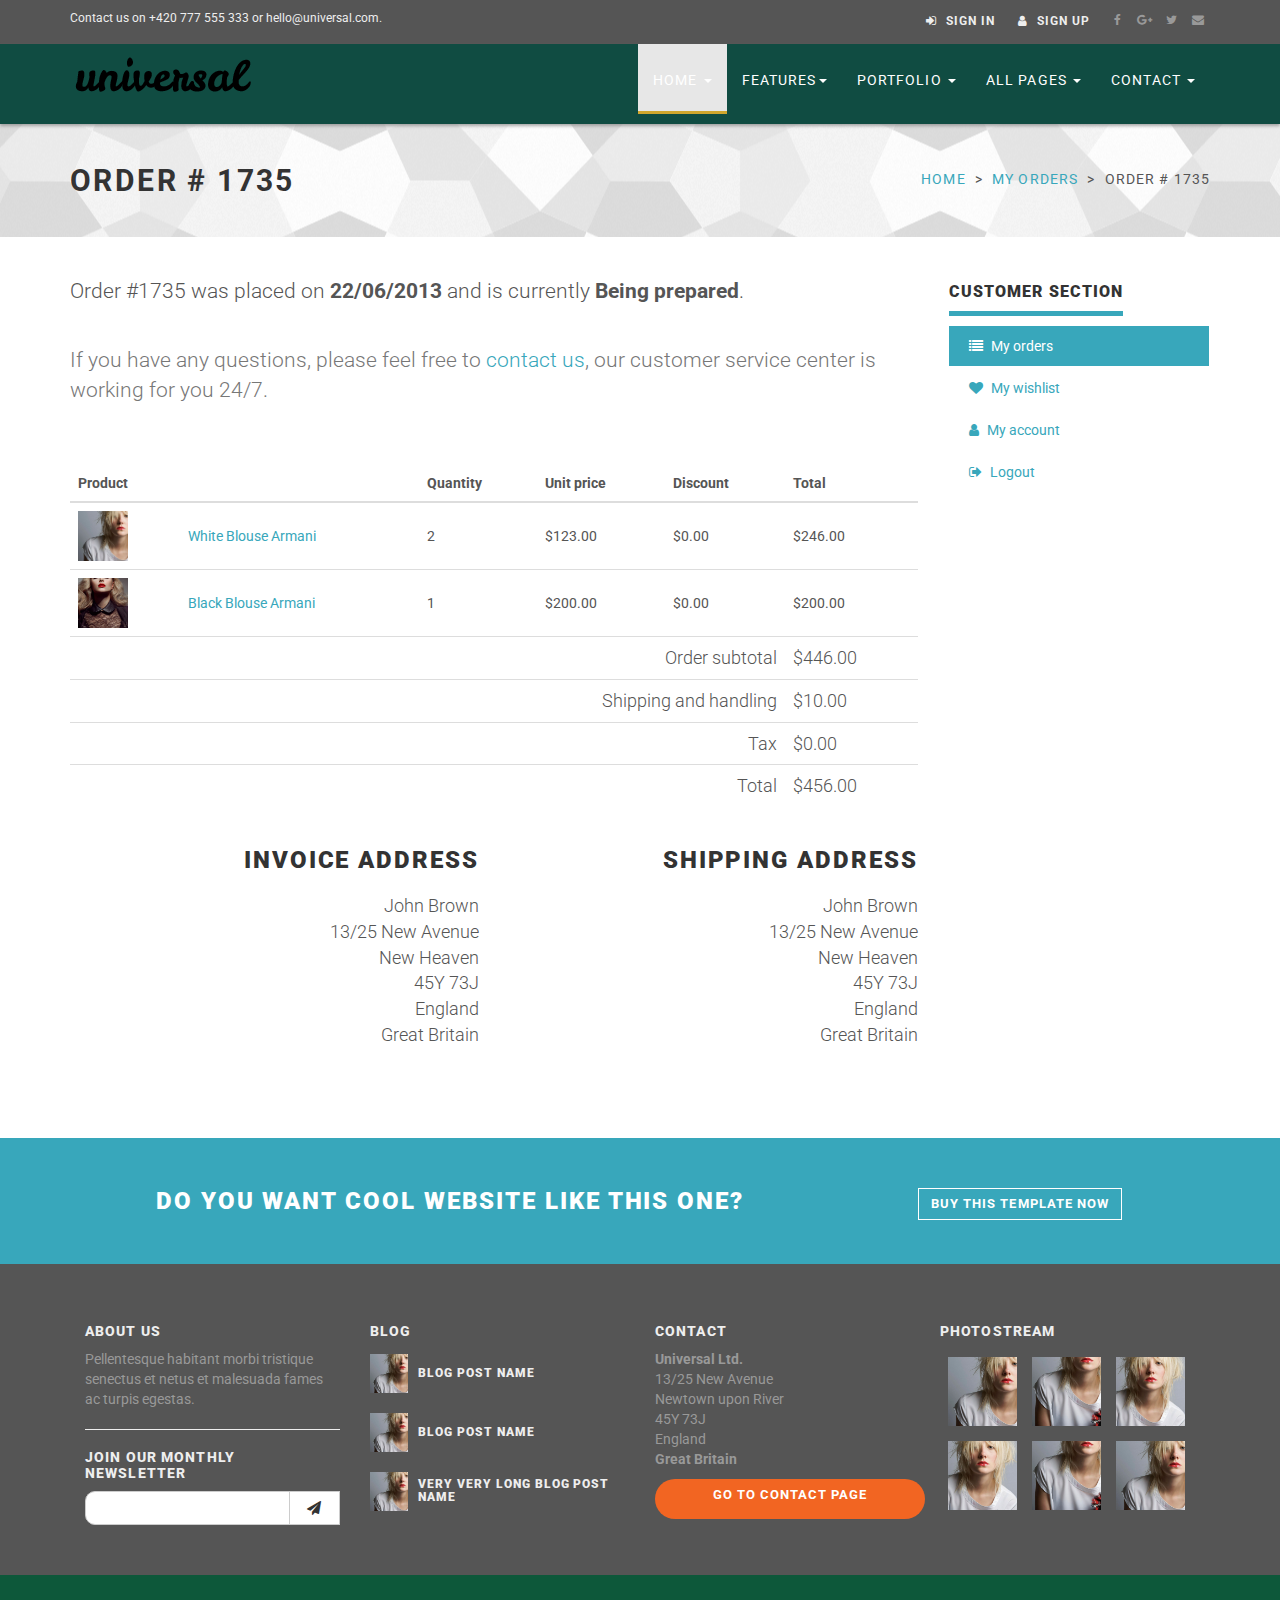
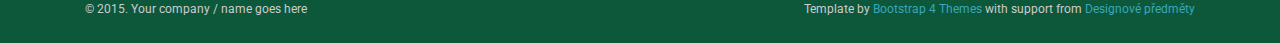
<file: customer-order.html>
<!DOCTYPE html>
<html lang="en">

<head>
    <meta charset="utf-8">
    <meta name="robots" content="all,follow">
    <meta name="googlebot" content="index,follow,snippet,archive">
    <meta name="viewport" content="width=device-width, initial-scale=1">

    <title>Universal - All In 1 Template</title>

    <meta name="keywords" content="">

    <link href='http://fonts.googleapis.com/css?family=Roboto:400,100,100italic,300,300italic,500,700,800' rel='stylesheet' type='text/css'>

    <!-- Bootstrap and Font Awesome css -->
    <link rel="stylesheet" href="http://maxcdn.bootstrapcdn.com/font-awesome/4.3.0/css/font-awesome.min.css">
    <link rel="stylesheet" href="http://maxcdn.bootstrapcdn.com/bootstrap/3.3.2/css/bootstrap.min.css">

    <!-- Css animations  -->
    <link href="css/animate.css" rel="stylesheet">

    <!-- Theme stylesheet, if possible do not edit this stylesheet -->
    <link href="css/style.default.css" rel="stylesheet" id="theme-stylesheet">

    <!-- Custom stylesheet - for your changes -->
    <link href="css/custom.css" rel="stylesheet">

    <!-- Responsivity for older IE -->
    <!--[if lt IE 9]>
        <script src="https://oss.maxcdn.com/html5shiv/3.7.2/html5shiv.min.js"></script>
        <script src="https://oss.maxcdn.com/respond/1.4.2/respond.min.js"></script>
<![endif]-->

    <!-- Favicon and apple touch icons-->
    <link rel="shortcut icon" href="img/favicon.ico" type="image/x-icon" />
    <link rel="apple-touch-icon" href="img/apple-touch-icon.png" />
    <link rel="apple-touch-icon" sizes="57x57" href="img/apple-touch-icon-57x57.png" />
    <link rel="apple-touch-icon" sizes="72x72" href="img/apple-touch-icon-72x72.png" />
    <link rel="apple-touch-icon" sizes="76x76" href="img/apple-touch-icon-76x76.png" />
    <link rel="apple-touch-icon" sizes="114x114" href="img/apple-touch-icon-114x114.png" />
    <link rel="apple-touch-icon" sizes="120x120" href="img/apple-touch-icon-120x120.png" />
    <link rel="apple-touch-icon" sizes="144x144" href="img/apple-touch-icon-144x144.png" />
    <link rel="apple-touch-icon" sizes="152x152" href="img/apple-touch-icon-152x152.png" />
</head>

<body>


    <div id="all">
        <header>

            <!-- *** TOP ***
_________________________________________________________ -->
            <div id="top">
                <div class="container">
                    <div class="row">
                        <div class="col-xs-5 contact">
                            <p class="hidden-sm hidden-xs">Contact us on +420 777 555 333 or hello@universal.com.</p>
                            <p class="hidden-md hidden-lg"><a href="#" data-animate-hover="pulse"><i class="fa fa-phone"></i></a>  <a href="#" data-animate-hover="pulse"><i class="fa fa-envelope"></i></a>
                            </p>
                        </div>
                        <div class="col-xs-7">
                            <div class="social">
                                <a href="#" class="external facebook" data-animate-hover="pulse"><i class="fa fa-facebook"></i></a>
                                <a href="#" class="external gplus" data-animate-hover="pulse"><i class="fa fa-google-plus"></i></a>
                                <a href="#" class="external twitter" data-animate-hover="pulse"><i class="fa fa-twitter"></i></a>
                                <a href="#" class="email" data-animate-hover="pulse"><i class="fa fa-envelope"></i></a>
                            </div>

                            <div class="login">
                                <a href="#" data-toggle="modal" data-target="#login-modal"><i class="fa fa-sign-in"></i> <span class="hidden-xs text-uppercase">Sign in</span></a>
                                <a href="customer-register.html"><i class="fa fa-user"></i> <span class="hidden-xs text-uppercase">Sign up</span></a>
                            </div>

                        </div>
                    </div>
                </div>
            </div>

            <!-- *** TOP END *** -->

            <!-- *** NAVBAR ***
    _________________________________________________________ -->

            <div class="navbar-affixed-top" data-spy="affix" data-offset-top="200">

                <div class="navbar navbar-default yamm" role="navigation" id="navbar">

                    <div class="container">
                        <div class="navbar-header">

                            <a class="navbar-brand home" href="index.html">
                                <img src="img/logo.png" alt="Universal logo" class="hidden-xs hidden-sm">
                                <img src="img/logo-small.png" alt="Universal logo" class="visible-xs visible-sm"><span class="sr-only">Universal - go to homepage</span>
                            </a>
                            <div class="navbar-buttons">
                                <button type="button" class="navbar-toggle btn-template-main" data-toggle="collapse" data-target="#navigation">
                                    <span class="sr-only">Toggle navigation</span>
                                    <i class="fa fa-align-justify"></i>
                                </button>
                            </div>
                        </div>
                        <!--/.navbar-header -->

                        <div class="navbar-collapse collapse" id="navigation">

                            <ul class="nav navbar-nav navbar-right">
                                <li class="dropdown active">
                                    <a href="javascript: void(0)" class="dropdown-toggle" data-toggle="dropdown">Home <b class="caret"></b></a>
                                    <ul class="dropdown-menu">
                                        <li><a href="index.html">Option 1: Default Page</a>
                                        </li>
                                        <li><a href="index2.html">Option 2: Application</a>
                                        </li>
                                        <li><a href="index3.html">Option 3: Startup</a>
                                        </li>
                                        <li><a href="index4.html">Option 4: Agency</a>
                                        </li>
                                        <li><a href="index5.html">Option 5: Portfolio</a>
                                        </li>
                                    </ul>
                                </li>
                                <li class="dropdown use-yamm yamm-fw">
                                    <a href="#" class="dropdown-toggle" data-toggle="dropdown">Features<b class="caret"></b></a>
                                    <ul class="dropdown-menu">
                                        <li>
                                            <div class="yamm-content">
                                                <div class="row">
                                                    <div class="col-sm-6">
                                                        <img src="img/template-easy-customize.png" class="img-responsive hidden-xs" alt="">
                                                    </div>
                                                    <div class="col-sm-3">
                                                        <h5>Shortcodes</h5>
                                                        <ul>
                                                            <li><a href="template-accordions.html">Accordions</a>
                                                            </li>
                                                            <li><a href="template-alerts.html">Alerts</a>
                                                            </li>
                                                            <li><a href="template-buttons.html">Buttons</a>
                                                            </li>
                                                            <li><a href="template-content-boxes.html">Content boxes</a>
                                                            </li>
                                                            <li><a href="template-blocks.html">Horizontal blocks</a>
                                                            </li>
                                                            <li><a href="template-pagination.html">Pagination</a>
                                                            </li>
                                                            <li><a href="template-tabs.html">Tabs</a>
                                                            </li>
                                                            <li><a href="template-typography.html">Typography</a>
                                                            </li>
                                                        </ul>
                                                    </div>
                                                    <div class="col-sm-3">
                                                        <h5>Header variations</h5>
                                                        <ul>
                                                            <li><a href="template-header-default.html">Default sticky header</a>
                                                            </li>
                                                            <li><a href="template-header-nosticky.html">No sticky header</a>
                                                            </li>
                                                            <li><a href="template-header-light.html">Light header</a>
                                                            </li>
                                                        </ul>
                                                    </div>
                                                </div>
                                            </div>
                                        </li>
                                    </ul>
                                </li>
                                <li class="dropdown use-yamm yamm-fw">
                                    <a href="#" class="dropdown-toggle" data-toggle="dropdown">Portfolio <b class="caret"></b></a>
                                    <ul class="dropdown-menu">
                                        <li>
                                            <div class="yamm-content">
                                                <div class="row">
                                                    <div class="col-sm-6">
                                                        <img src="img/template-homepage.png" class="img-responsive hidden-xs" alt="">
                                                    </div>
                                                    <div class="col-sm-3">
                                                        <h5>Portfolio</h5>
                                                        <ul>
                                                            <li><a href="portfolio-2.html">2 columns</a>
                                                            </li>
                                                            <li><a href="portfolio-no-space-2.html">2 columns with negative space</a>
                                                            </li>
                                                            <li><a href="portfolio-3.html">3 columns</a>
                                                            </li>
                                                            <li><a href="portfolio-no-space-3.html">3 columns with negative space</a>
                                                            </li>
                                                            <li><a href="portfolio-4.html">4 columns</a>
                                                            </li>
                                                            <li><a href="portfolio-no-space-4.html">4 columns with negative space</a>
                                                            </li>
                                                            <li><a href="portfolio-detail.html">Portfolio - detail</a>
                                                            </li>
                                                            <li><a href="portfolio-detail-2.html">Portfolio - detail 2</a>
                                                            </li>
                                                        </ul>
                                                    </div>
                                                    <div class="col-sm-3">
                                                        <h5>About</h5>
                                                        <ul>
                                                            <li><a href="about.html">About us</a>
                                                            </li>
                                                            <li><a href="team.html">Our team</a>
                                                            </li>
                                                            <li><a href="team-member.html">Team member</a>
                                                            </li>
                                                            <li><a href="services.html">Services</a>
                                                            </li>
                                                        </ul>
                                                        <h5>Marketing</h5>
                                                        <ul>
                                                            <li><a href="packages.html">Packages</a>
                                                            </li>
                                                        </ul>
                                                    </div>
                                                </div>
                                            </div>
                                        </li>
                                    </ul>
                                </li>
                                <!-- ========== FULL WIDTH MEGAMENU ================== -->
                                <li class="dropdown use-yamm yamm-fw">
                                    <a href="#" class="dropdown-toggle" data-toggle="dropdown" data-hover="dropdown" data-delay="200">All Pages <b class="caret"></b></a>
                                    <ul class="dropdown-menu">
                                        <li>
                                            <div class="yamm-content">
                                                <div class="row">
                                                    <div class="col-sm-3">
                                                        <h5>Home</h5>
                                                        <ul>
                                                            <li><a href="index.html">Option 1: Default Page</a>
                                                            </li>
                                                            <li><a href="index2.html">Option 2: Application</a>
                                                            </li>
                                                            <li><a href="index3.html">Option 3: Startup</a>
                                                            </li>
                                                            <li><a href="index4.html">Option 4: Agency</a>
                                                            </li>
                                                            <li><a href="index5.html">Option 5: Portfolio</a>
                                                            </li>
                                                        </ul>
                                                        <h5>About</h5>
                                                        <ul>
                                                            <li><a href="about.html">About us</a>
                                                            </li>
                                                            <li><a href="team.html">Our team</a>
                                                            </li>
                                                            <li><a href="team-member.html">Team member</a>
                                                            </li>
                                                            <li><a href="services.html">Services</a>
                                                            </li>
                                                        </ul>
                                                        <h5>Marketing</h5>
                                                        <ul>
                                                            <li><a href="packages.html">Packages</a>
                                                            </li>
                                                        </ul>
                                                    </div>
                                                    <div class="col-sm-3">
                                                        <h5>Portfolio</h5>
                                                        <ul>
                                                            <li><a href="portfolio-2.html">2 columns</a>
                                                            </li>
                                                            <li><a href="portfolio-no-space-2.html">2 columns with negative space</a>
                                                            </li>
                                                            <li><a href="portfolio-3.html">3 columns</a>
                                                            </li>
                                                            <li><a href="portfolio-no-space-3.html">3 columns with negative space</a>
                                                            </li>
                                                            <li><a href="portfolio-4.html">4 columns</a>
                                                            </li>
                                                            <li><a href="portfolio-no-space-4.html">4 columns with negative space</a>
                                                            </li>
                                                            <li><a href="portfolio-detail.html">Portfolio - detail</a>
                                                            </li>
                                                            <li><a href="portfolio-detail-2.html">Portfolio - detail 2</a>
                                                            </li>
                                                        </ul>
                                                        <h5>User pages</h5>
                                                        <ul>
                                                            <li><a href="customer-register.html">Register / login</a>
                                                            </li>
                                                            <li><a href="customer-orders.html">Orders history</a>
                                                            </li>
                                                            <li><a href="customer-order.html">Order history detail</a>
                                                            </li>
                                                            <li><a href="customer-wishlist.html">Wishlist</a>
                                                            </li>
                                                            <li><a href="customer-account.html">Customer account / change password</a>
                                                            </li>
                                                        </ul>
                                                    </div>
                                                    <div class="col-sm-3">
                                                        <h5>Shop</h5>
                                                        <ul>
                                                            <li><a href="shop-category.html">Category - sidebar right</a>
                                                            </li>
                                                            <li><a href="shop-category-left.html">Category - sidebar left</a>
                                                            </li>
                                                            <li><a href="shop-category-full.html">Category - full width</a>
                                                            </li>
                                                            <li><a href="shop-detail.html">Product detail</a>
                                                            </li>
                                                        </ul>
                                                        <h5>Shop - order process</h5>
                                                        <ul>
                                                            <li><a href="shop-basket.html">Shopping cart</a>
                                                            </li>
                                                            <li><a href="shop-checkout1.html">Checkout - step 1</a>
                                                            </li>
                                                            <li><a href="shop-checkout2.html">Checkout - step 2</a>
                                                            </li>
                                                            <li><a href="shop-checkout3.html">Checkout - step 3</a>
                                                            </li>
                                                            <li><a href="shop-checkout4.html">Checkout - step 4</a>
                                                            </li>
                                                        </ul>
                                                    </div>
                                                    <div class="col-sm-3">
                                                        <h5>Contact</h5>
                                                        <ul>
                                                            <li><a href="contact.html">Contact</a>
                                                            </li>
                                                            <li><a href="contact2.html">Contact - version 2</a>
                                                            </li>
                                                            <li><a href="contact3.html">Contact - version 3</a>
                                                            </li>
                                                        </ul>
                                                        <h5>Pages</h5>
                                                        <ul>
                                                            <li><a href="text.html">Text page</a>
                                                            </li>
                                                            <li><a href="text-left.html">Text page - left sidebar</a>
                                                            </li>
                                                            <li><a href="text-full.html">Text page - full width</a>
                                                            </li>
                                                            <li><a href="faq.html">FAQ</a>
                                                            </li>
                                                            <li><a href="404.html">404 page</a>
                                                            </li>
                                                        </ul>
                                                        <h5>Blog</h5>
                                                        <ul>
                                                            <li><a href="blog.html">Blog listing big</a>
                                                            </li>
                                                            <li><a href="blog-medium.html">Blog listing medium</a>
                                                            </li>
                                                            <li><a href="blog-small.html">Blog listing small</a>
                                                            </li>
                                                            <li><a href="blog-post.html">Blog Post</a>
                                                            </li>
                                                        </ul>
                                                    </div>
                                                </div>
                                            </div>
                                            <!-- /.yamm-content -->
                                        </li>
                                    </ul>
                                </li>
                                <!-- ========== FULL WIDTH MEGAMENU END ================== -->

                                <li class="dropdown">
                                    <a href="javascript: void(0)" class="dropdown-toggle" data-toggle="dropdown">Contact <b class="caret"></b></a>
                                    <ul class="dropdown-menu">
                                        <li><a href="contact.html">Contact option 1</a>
                                        </li>
                                        <li><a href="contact2.html">Contact option 2</a>
                                        </li>
                                        <li><a href="contact3.html">Contact option 3</a>
                                        </li>

                                    </ul>
                                </li>
                            </ul>

                        </div>
                        <!--/.nav-collapse -->



                        <div class="collapse clearfix" id="search">

                            <form class="navbar-form" role="search">
                                <div class="input-group">
                                    <input type="text" class="form-control" placeholder="Search">
                                    <span class="input-group-btn">

                    <button type="submit" class="btn btn-template-main"><i class="fa fa-search"></i></button>

                </span>
                                </div>
                            </form>

                        </div>
                        <!--/.nav-collapse -->

                    </div>


                </div>
                <!-- /#navbar -->

            </div>

            <!-- *** NAVBAR END *** -->

        </header>

        <!-- *** LOGIN MODAL ***
_________________________________________________________ -->

        <div class="modal fade" id="login-modal" tabindex="-1" role="dialog" aria-labelledby="Login" aria-hidden="true">
            <div class="modal-dialog modal-sm">

                <div class="modal-content">
                    <div class="modal-header">
                        <button type="button" class="close" data-dismiss="modal" aria-hidden="true">&times;</button>
                        <h4 class="modal-title" id="Login">Customer login</h4>
                    </div>
                    <div class="modal-body">
                        <form action="customer-orders.html" method="post">
                            <div class="form-group">
                                <input type="text" class="form-control" id="email_modal" placeholder="email">
                            </div>
                            <div class="form-group">
                                <input type="password" class="form-control" id="password_modal" placeholder="password">
                            </div>

                            <p class="text-center">
                                <button class="btn btn-template-main"><i class="fa fa-sign-in"></i> Log in</button>
                            </p>

                        </form>

                        <p class="text-center text-muted">Not registered yet?</p>
                        <p class="text-center text-muted"><a href="customer-register.html"><strong>Register now</strong></a>! It is easy and done in 1&nbsp;minute and gives you access to special discounts and much more!</p>

                    </div>
                </div>
            </div>
        </div>

        <!-- *** LOGIN MODAL END *** -->

        <div id="heading-breadcrumbs">
            <div class="container">
                <div class="row">
                    <div class="col-md-7">
                        <h1>Order # 1735</h1>
                    </div>
                    <div class="col-md-5">
                        <ul class="breadcrumb">

                            <li><a href="index.html">Home</a>
                            </li>
                            <li><a href="customer-orders.html">My orders</a>
                            </li>
                            <li>Order # 1735</li>
                        </ul>
                    </div>
                </div>
            </div>
        </div>


        <div id="content">
            <div class="container">

                <div class="row">

                    <!-- *** LEFT COLUMN ***
			 _________________________________________________________ -->

                    <div class="col-md-9 clearfix" id="customer-order">

                        <p class="lead">Order #1735 was placed on <strong>22/06/2013</strong> and is currently <strong>Being prepared</strong>.</p>
                        <p class="lead text-muted">If you have any questions, please feel free to <a href="contact.html">contact us</a>, our customer service center is working for you 24/7.</p>

                        <div class="box">
                            <div class="table-responsive">
                                <table class="table">
                                    <thead>
                                        <tr>
                                            <th colspan="2">Product</th>
                                            <th>Quantity</th>
                                            <th>Unit price</th>
                                            <th>Discount</th>
                                            <th>Total</th>
                                        </tr>
                                    </thead>
                                    <tbody>
                                        <tr>
                                            <td>
                                                <a href="#">
                                                    <img src="img/detailsquare.jpg" alt="White Blouse Armani">
                                                </a>
                                            </td>
                                            <td><a href="#">White Blouse Armani</a>
                                            </td>
                                            <td>2</td>
                                            <td>$123.00</td>
                                            <td>$0.00</td>
                                            <td>$246.00</td>
                                        </tr>
                                        <tr>
                                            <td>
                                                <a href="#">
                                                    <img src="img/basketsquare.jpg" alt="Black Blouse Armani">
                                                </a>
                                            </td>
                                            <td><a href="#">Black Blouse Armani</a>
                                            </td>
                                            <td>1</td>
                                            <td>$200.00</td>
                                            <td>$0.00</td>
                                            <td>$200.00</td>
                                        </tr>
                                    </tbody>
                                    <tfoot>
                                        <tr>
                                            <th colspan="5" class="text-right">Order subtotal</th>
                                            <th>$446.00</th>
                                        </tr>
                                        <tr>
                                            <th colspan="5" class="text-right">Shipping and handling</th>
                                            <th>$10.00</th>
                                        </tr>
                                        <tr>
                                            <th colspan="5" class="text-right">Tax</th>
                                            <th>$0.00</th>
                                        </tr>
                                        <tr>
                                            <th colspan="5" class="text-right">Total</th>
                                            <th>$456.00</th>
                                        </tr>
                                    </tfoot>
                                </table>

                            </div>
                            <!-- /.table-responsive -->

                            <div class="row addresses">
                                <div class="col-sm-6">
                                    <h3 class="text-uppercase">Invoice address</h3>
                                    <p>John Brown
                                        <br>13/25 New Avenue
                                        <br>New Heaven
                                        <br>45Y 73J
                                        <br>England
                                        <br>Great Britain</p>
                                </div>
                                <div class="col-sm-6">
                                    <h3 class="text-uppercase">Shipping address</h3>
                                    <p>John Brown
                                        <br>13/25 New Avenue
                                        <br>New Heaven
                                        <br>45Y 73J
                                        <br>England
                                        <br>Great Britain</p>
                                </div>
                            </div>
                            <!-- /.addresses -->

                        </div>
                        <!-- /.box -->

                    </div>
                    <!-- /.col-md-9 -->

                    <!-- *** LEFT COLUMN END *** -->

                    <!-- *** RIGHT COLUMN ***
			 _________________________________________________________ -->

                    <div class="col-md-3">
                        <!-- *** CUSTOMER MENU ***
 _________________________________________________________ -->
                        <div class="panel panel-default sidebar-menu">

                            <div class="panel-heading">
                                <h3 class="panel-title">Customer section</h3>
                            </div>

                            <div class="panel-body">

                                <ul class="nav nav-pills nav-stacked">
                                    <li class="active">
                                        <a href="customer-orders.html"><i class="fa fa-list"></i> My orders</a>
                                    </li>
                                    <li>
                                        <a href="customer-wishlist.html"><i class="fa fa-heart"></i> My wishlist</a>
                                    </li>
                                    <li>
                                        <a href="customer-account.html"><i class="fa fa-user"></i> My account</a>
                                    </li>
                                    <li>
                                        <a href="index.html"><i class="fa fa-sign-out"></i> Logout</a>
                                    </li>
                                </ul>
                            </div>

                        </div>
                        <!-- /.col-md-3 -->

                        <!-- *** CUSTOMER MENU END *** -->
                    </div>

                    <!-- *** RIGHT COLUMN END *** -->

                </div>
                <!-- /.row -->


            </div>
            <!-- /.container -->
        </div>
        <!-- /#content -->


        <!-- *** GET IT ***
_________________________________________________________ -->

        <div id="get-it">
            <div class="container">
                <div class="col-md-8 col-sm-12">
                    <h3>Do you want cool website like this one?</h3>
                </div>
                <div class="col-md-4 col-sm-12">
                    <a href="#" class="btn btn-template-transparent-primary">Buy this template now</a>
                </div>
            </div>
        </div>


        <!-- *** GET IT END *** -->


        <!-- *** FOOTER ***
_________________________________________________________ -->

        <footer id="footer">
            <div class="container">
                <div class="col-md-3 col-sm-6">
                    <h4>About us</h4>

                    <p>Pellentesque habitant morbi tristique senectus et netus et malesuada fames ac turpis egestas.</p>

                    <hr>

                    <h4>Join our monthly newsletter</h4>

                    <form>
                        <div class="input-group">

                            <input type="text" class="form-control">

                            <span class="input-group-btn">

                        <button class="btn btn-default" type="button"><i class="fa fa-send"></i></button>

                    </span>

                        </div>
                        <!-- /input-group -->
                    </form>

                    <hr class="hidden-md hidden-lg hidden-sm">

                </div>
                <!-- /.col-md-3 -->

                <div class="col-md-3 col-sm-6">

                    <h4>Blog</h4>

                    <div class="blog-entries">
                        <div class="item same-height-row clearfix">
                            <div class="image same-height-always">
                                <a href="#">
                                    <img class="img-responsive" src="img/detailsquare.jpg" alt="">
                                </a>
                            </div>
                            <div class="name same-height-always">
                                <h5><a href="#">Blog post name</a></h5>
                            </div>
                        </div>

                        <div class="item same-height-row clearfix">
                            <div class="image same-height-always">
                                <a href="#">
                                    <img class="img-responsive" src="img/detailsquare.jpg" alt="">
                                </a>
                            </div>
                            <div class="name same-height-always">
                                <h5><a href="#">Blog post name</a></h5>
                            </div>
                        </div>

                        <div class="item same-height-row clearfix">
                            <div class="image same-height-always">
                                <a href="#">
                                    <img class="img-responsive" src="img/detailsquare.jpg" alt="">
                                </a>
                            </div>
                            <div class="name same-height-always">
                                <h5><a href="#">Very very long blog post name</a></h5>
                            </div>
                        </div>
                    </div>

                    <hr class="hidden-md hidden-lg">

                </div>
                <!-- /.col-md-3 -->

                <div class="col-md-3 col-sm-6">

                    <h4>Contact</h4>

                    <p><strong>Universal Ltd.</strong>
                        <br>13/25 New Avenue
                        <br>Newtown upon River
                        <br>45Y 73J
                        <br>England
                        <br>
                        <strong>Great Britain</strong>
                    </p>

                    <a href="contact.html" class="btn btn-small btn-template-main">Go to contact page</a>

                    <hr class="hidden-md hidden-lg hidden-sm">

                </div>
                <!-- /.col-md-3 -->



                <div class="col-md-3 col-sm-6">

                    <h4>Photostream</h4>

                    <div class="photostream">
                        <div>
                            <a href="#">
                                <img src="img/detailsquare.jpg" class="img-responsive" alt="#">
                            </a>
                        </div>
                        <div>
                            <a href="#">
                                <img src="img/detailsquare2.jpg" class="img-responsive" alt="#">
                            </a>
                        </div>
                        <div>
                            <a href="#">
                                <img src="img/detailsquare3.jpg" class="img-responsive" alt="#">
                            </a>
                        </div>
                        <div>
                            <a href="#">
                                <img src="img/detailsquare3.jpg" class="img-responsive" alt="#">
                            </a>
                        </div>
                        <div>
                            <a href="#">
                                <img src="img/detailsquare2.jpg" class="img-responsive" alt="#">
                            </a>
                        </div>
                        <div>
                            <a href="#">
                                <img src="img/detailsquare.jpg" class="img-responsive" alt="#">
                            </a>
                        </div>
                    </div>

                </div>
                <!-- /.col-md-3 -->
            </div>
            <!-- /.container -->
        </footer>
        <!-- /#footer -->

        <!-- *** FOOTER END *** -->

        <!-- *** COPYRIGHT ***
_________________________________________________________ -->

        <div id="copyright">
            <div class="container">
                <div class="col-md-12">
                    <p class="pull-left">&copy; 2015. Your company / name goes here</p>
                    <p class="pull-right">Template by <a href="http://bootstrapious.com">Bootstrap 4 Themes</a> with support from <a href="http://kakusei.cz">Designové předměty</a> 
                        <!-- Not removing these links is part of the licence conditions of the template. Thanks for understanding :) -->
                    </p>

                </div>
            </div>
        </div>
        <!-- /#copyright -->

        <!-- *** COPYRIGHT END *** -->



    </div>
    <!-- /#all -->


    <!-- #### JAVASCRIPT FILES ### -->

    <script src="http://ajax.googleapis.com/ajax/libs/jquery/1.11.0/jquery.min.js"></script>
    <script>
        window.jQuery || document.write('<script src="js/jquery-1.11.0.min.js"><\/script>')
    </script>
    <script src="http://maxcdn.bootstrapcdn.com/bootstrap/3.3.2/js/bootstrap.min.js"></script>

    <script src="js/jquery.cookie.js"></script>
    <script src="js/waypoints.min.js"></script>
    <script src="js/jquery.counterup.min.js"></script>
    <script src="js/jquery.parallax-1.1.3.js"></script>
    <script src="js/front.js"></script>

    



</body>

</html>
</file>
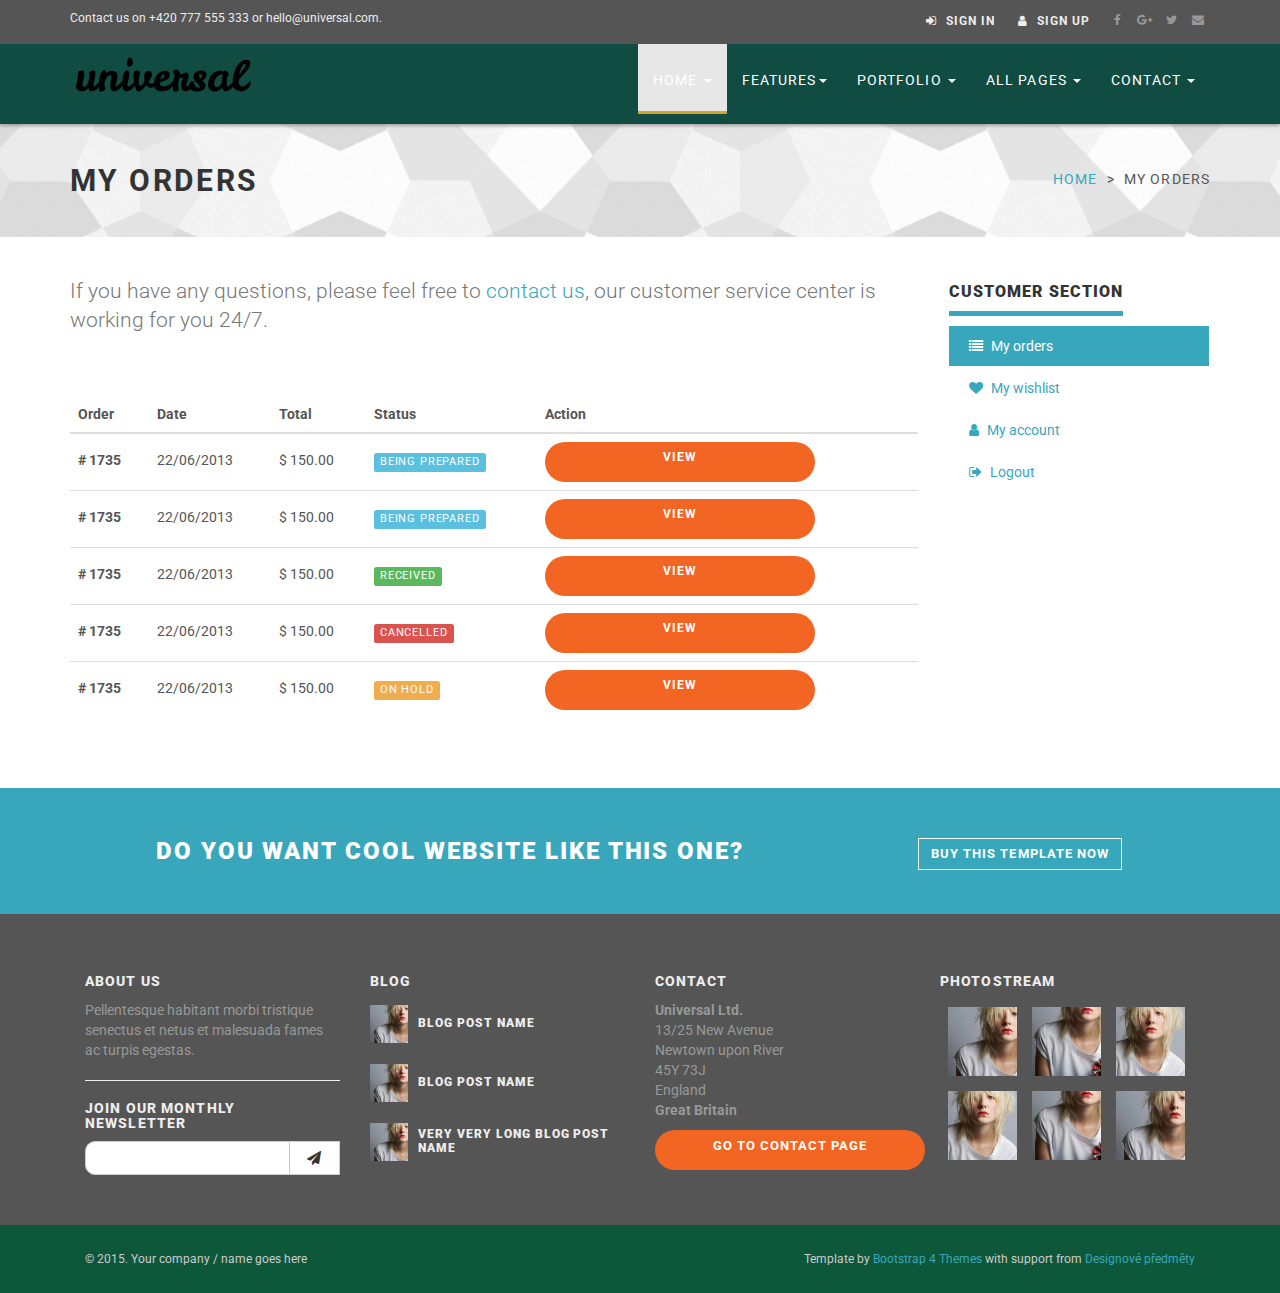
<file: customer-orders.html>
<!DOCTYPE html>
<html lang="en">

<head>
    <meta charset="utf-8">
    <meta name="robots" content="all,follow">
    <meta name="googlebot" content="index,follow,snippet,archive">
    <meta name="viewport" content="width=device-width, initial-scale=1">

    <title>Universal - All In 1 Template</title>

    <meta name="keywords" content="">

    <link href='http://fonts.googleapis.com/css?family=Roboto:400,100,100italic,300,300italic,500,700,800' rel='stylesheet' type='text/css'>

    <!-- Bootstrap and Font Awesome css -->
    <link rel="stylesheet" href="http://maxcdn.bootstrapcdn.com/font-awesome/4.3.0/css/font-awesome.min.css">
    <link rel="stylesheet" href="http://maxcdn.bootstrapcdn.com/bootstrap/3.3.2/css/bootstrap.min.css">

    <!-- Css animations  -->
    <link href="css/animate.css" rel="stylesheet">

    <!-- Theme stylesheet, if possible do not edit this stylesheet -->
    <link href="css/style.default.css" rel="stylesheet" id="theme-stylesheet">

    <!-- Custom stylesheet - for your changes -->
    <link href="css/custom.css" rel="stylesheet">

    <!-- Responsivity for older IE -->
    <!--[if lt IE 9]>
        <script src="https://oss.maxcdn.com/html5shiv/3.7.2/html5shiv.min.js"></script>
        <script src="https://oss.maxcdn.com/respond/1.4.2/respond.min.js"></script>
<![endif]-->

    <!-- Favicon and apple touch icons-->
    <link rel="shortcut icon" href="img/favicon.ico" type="image/x-icon" />
    <link rel="apple-touch-icon" href="img/apple-touch-icon.png" />
    <link rel="apple-touch-icon" sizes="57x57" href="img/apple-touch-icon-57x57.png" />
    <link rel="apple-touch-icon" sizes="72x72" href="img/apple-touch-icon-72x72.png" />
    <link rel="apple-touch-icon" sizes="76x76" href="img/apple-touch-icon-76x76.png" />
    <link rel="apple-touch-icon" sizes="114x114" href="img/apple-touch-icon-114x114.png" />
    <link rel="apple-touch-icon" sizes="120x120" href="img/apple-touch-icon-120x120.png" />
    <link rel="apple-touch-icon" sizes="144x144" href="img/apple-touch-icon-144x144.png" />
    <link rel="apple-touch-icon" sizes="152x152" href="img/apple-touch-icon-152x152.png" />
</head>

<body>


    <div id="all">
        <header>

            <!-- *** TOP ***
_________________________________________________________ -->
            <div id="top">
                <div class="container">
                    <div class="row">
                        <div class="col-xs-5 contact">
                            <p class="hidden-sm hidden-xs">Contact us on +420 777 555 333 or hello@universal.com.</p>
                            <p class="hidden-md hidden-lg"><a href="#" data-animate-hover="pulse"><i class="fa fa-phone"></i></a>  <a href="#" data-animate-hover="pulse"><i class="fa fa-envelope"></i></a>
                            </p>
                        </div>
                        <div class="col-xs-7">
                            <div class="social">
                                <a href="#" class="external facebook" data-animate-hover="pulse"><i class="fa fa-facebook"></i></a>
                                <a href="#" class="external gplus" data-animate-hover="pulse"><i class="fa fa-google-plus"></i></a>
                                <a href="#" class="external twitter" data-animate-hover="pulse"><i class="fa fa-twitter"></i></a>
                                <a href="#" class="email" data-animate-hover="pulse"><i class="fa fa-envelope"></i></a>
                            </div>

                            <div class="login">
                                <a href="#" data-toggle="modal" data-target="#login-modal"><i class="fa fa-sign-in"></i> <span class="hidden-xs text-uppercase">Sign in</span></a>
                                <a href="customer-register.html"><i class="fa fa-user"></i> <span class="hidden-xs text-uppercase">Sign up</span></a>
                            </div>

                        </div>
                    </div>
                </div>
            </div>

            <!-- *** TOP END *** -->

            <!-- *** NAVBAR ***
    _________________________________________________________ -->

            <div class="navbar-affixed-top" data-spy="affix" data-offset-top="200">

                <div class="navbar navbar-default yamm" role="navigation" id="navbar">

                    <div class="container">
                        <div class="navbar-header">

                            <a class="navbar-brand home" href="index.html">
                                <img src="img/logo.png" alt="Universal logo" class="hidden-xs hidden-sm">
                                <img src="img/logo-small.png" alt="Universal logo" class="visible-xs visible-sm"><span class="sr-only">Universal - go to homepage</span>
                            </a>
                            <div class="navbar-buttons">
                                <button type="button" class="navbar-toggle btn-template-main" data-toggle="collapse" data-target="#navigation">
                                    <span class="sr-only">Toggle navigation</span>
                                    <i class="fa fa-align-justify"></i>
                                </button>
                            </div>
                        </div>
                        <!--/.navbar-header -->

                        <div class="navbar-collapse collapse" id="navigation">

                            <ul class="nav navbar-nav navbar-right">
                                <li class="dropdown active">
                                    <a href="javascript: void(0)" class="dropdown-toggle" data-toggle="dropdown">Home <b class="caret"></b></a>
                                    <ul class="dropdown-menu">
                                        <li><a href="index.html">Option 1: Default Page</a>
                                        </li>
                                        <li><a href="index2.html">Option 2: Application</a>
                                        </li>
                                        <li><a href="index3.html">Option 3: Startup</a>
                                        </li>
                                        <li><a href="index4.html">Option 4: Agency</a>
                                        </li>
                                        <li><a href="index5.html">Option 5: Portfolio</a>
                                        </li>
                                    </ul>
                                </li>
                                <li class="dropdown use-yamm yamm-fw">
                                    <a href="#" class="dropdown-toggle" data-toggle="dropdown">Features<b class="caret"></b></a>
                                    <ul class="dropdown-menu">
                                        <li>
                                            <div class="yamm-content">
                                                <div class="row">
                                                    <div class="col-sm-6">
                                                        <img src="img/template-easy-customize.png" class="img-responsive hidden-xs" alt="">
                                                    </div>
                                                    <div class="col-sm-3">
                                                        <h5>Shortcodes</h5>
                                                        <ul>
                                                            <li><a href="template-accordions.html">Accordions</a>
                                                            </li>
                                                            <li><a href="template-alerts.html">Alerts</a>
                                                            </li>
                                                            <li><a href="template-buttons.html">Buttons</a>
                                                            </li>
                                                            <li><a href="template-content-boxes.html">Content boxes</a>
                                                            </li>
                                                            <li><a href="template-blocks.html">Horizontal blocks</a>
                                                            </li>
                                                            <li><a href="template-pagination.html">Pagination</a>
                                                            </li>
                                                            <li><a href="template-tabs.html">Tabs</a>
                                                            </li>
                                                            <li><a href="template-typography.html">Typography</a>
                                                            </li>
                                                        </ul>
                                                    </div>
                                                    <div class="col-sm-3">
                                                        <h5>Header variations</h5>
                                                        <ul>
                                                            <li><a href="template-header-default.html">Default sticky header</a>
                                                            </li>
                                                            <li><a href="template-header-nosticky.html">No sticky header</a>
                                                            </li>
                                                            <li><a href="template-header-light.html">Light header</a>
                                                            </li>
                                                        </ul>
                                                    </div>
                                                </div>
                                            </div>
                                        </li>
                                    </ul>
                                </li>
                                <li class="dropdown use-yamm yamm-fw">
                                    <a href="#" class="dropdown-toggle" data-toggle="dropdown">Portfolio <b class="caret"></b></a>
                                    <ul class="dropdown-menu">
                                        <li>
                                            <div class="yamm-content">
                                                <div class="row">
                                                    <div class="col-sm-6">
                                                        <img src="img/template-homepage.png" class="img-responsive hidden-xs" alt="">
                                                    </div>
                                                    <div class="col-sm-3">
                                                        <h5>Portfolio</h5>
                                                        <ul>
                                                            <li><a href="portfolio-2.html">2 columns</a>
                                                            </li>
                                                            <li><a href="portfolio-no-space-2.html">2 columns with negative space</a>
                                                            </li>
                                                            <li><a href="portfolio-3.html">3 columns</a>
                                                            </li>
                                                            <li><a href="portfolio-no-space-3.html">3 columns with negative space</a>
                                                            </li>
                                                            <li><a href="portfolio-4.html">4 columns</a>
                                                            </li>
                                                            <li><a href="portfolio-no-space-4.html">4 columns with negative space</a>
                                                            </li>
                                                            <li><a href="portfolio-detail.html">Portfolio - detail</a>
                                                            </li>
                                                            <li><a href="portfolio-detail-2.html">Portfolio - detail 2</a>
                                                            </li>
                                                        </ul>
                                                    </div>
                                                    <div class="col-sm-3">
                                                        <h5>About</h5>
                                                        <ul>
                                                            <li><a href="about.html">About us</a>
                                                            </li>
                                                            <li><a href="team.html">Our team</a>
                                                            </li>
                                                            <li><a href="team-member.html">Team member</a>
                                                            </li>
                                                            <li><a href="services.html">Services</a>
                                                            </li>
                                                        </ul>
                                                        <h5>Marketing</h5>
                                                        <ul>
                                                            <li><a href="packages.html">Packages</a>
                                                            </li>
                                                        </ul>
                                                    </div>
                                                </div>
                                            </div>
                                        </li>
                                    </ul>
                                </li>
                                <!-- ========== FULL WIDTH MEGAMENU ================== -->
                                <li class="dropdown use-yamm yamm-fw">
                                    <a href="#" class="dropdown-toggle" data-toggle="dropdown" data-hover="dropdown" data-delay="200">All Pages <b class="caret"></b></a>
                                    <ul class="dropdown-menu">
                                        <li>
                                            <div class="yamm-content">
                                                <div class="row">
                                                    <div class="col-sm-3">
                                                        <h5>Home</h5>
                                                        <ul>
                                                            <li><a href="index.html">Option 1: Default Page</a>
                                                            </li>
                                                            <li><a href="index2.html">Option 2: Application</a>
                                                            </li>
                                                            <li><a href="index3.html">Option 3: Startup</a>
                                                            </li>
                                                            <li><a href="index4.html">Option 4: Agency</a>
                                                            </li>
                                                            <li><a href="index5.html">Option 5: Portfolio</a>
                                                            </li>
                                                        </ul>
                                                        <h5>About</h5>
                                                        <ul>
                                                            <li><a href="about.html">About us</a>
                                                            </li>
                                                            <li><a href="team.html">Our team</a>
                                                            </li>
                                                            <li><a href="team-member.html">Team member</a>
                                                            </li>
                                                            <li><a href="services.html">Services</a>
                                                            </li>
                                                        </ul>
                                                        <h5>Marketing</h5>
                                                        <ul>
                                                            <li><a href="packages.html">Packages</a>
                                                            </li>
                                                        </ul>
                                                    </div>
                                                    <div class="col-sm-3">
                                                        <h5>Portfolio</h5>
                                                        <ul>
                                                            <li><a href="portfolio-2.html">2 columns</a>
                                                            </li>
                                                            <li><a href="portfolio-no-space-2.html">2 columns with negative space</a>
                                                            </li>
                                                            <li><a href="portfolio-3.html">3 columns</a>
                                                            </li>
                                                            <li><a href="portfolio-no-space-3.html">3 columns with negative space</a>
                                                            </li>
                                                            <li><a href="portfolio-4.html">4 columns</a>
                                                            </li>
                                                            <li><a href="portfolio-no-space-4.html">4 columns with negative space</a>
                                                            </li>
                                                            <li><a href="portfolio-detail.html">Portfolio - detail</a>
                                                            </li>
                                                            <li><a href="portfolio-detail-2.html">Portfolio - detail 2</a>
                                                            </li>
                                                        </ul>
                                                        <h5>User pages</h5>
                                                        <ul>
                                                            <li><a href="customer-register.html">Register / login</a>
                                                            </li>
                                                            <li><a href="customer-orders.html">Orders history</a>
                                                            </li>
                                                            <li><a href="customer-order.html">Order history detail</a>
                                                            </li>
                                                            <li><a href="customer-wishlist.html">Wishlist</a>
                                                            </li>
                                                            <li><a href="customer-account.html">Customer account / change password</a>
                                                            </li>
                                                        </ul>
                                                    </div>
                                                    <div class="col-sm-3">
                                                        <h5>Shop</h5>
                                                        <ul>
                                                            <li><a href="shop-category.html">Category - sidebar right</a>
                                                            </li>
                                                            <li><a href="shop-category-left.html">Category - sidebar left</a>
                                                            </li>
                                                            <li><a href="shop-category-full.html">Category - full width</a>
                                                            </li>
                                                            <li><a href="shop-detail.html">Product detail</a>
                                                            </li>
                                                        </ul>
                                                        <h5>Shop - order process</h5>
                                                        <ul>
                                                            <li><a href="shop-basket.html">Shopping cart</a>
                                                            </li>
                                                            <li><a href="shop-checkout1.html">Checkout - step 1</a>
                                                            </li>
                                                            <li><a href="shop-checkout2.html">Checkout - step 2</a>
                                                            </li>
                                                            <li><a href="shop-checkout3.html">Checkout - step 3</a>
                                                            </li>
                                                            <li><a href="shop-checkout4.html">Checkout - step 4</a>
                                                            </li>
                                                        </ul>
                                                    </div>
                                                    <div class="col-sm-3">
                                                        <h5>Contact</h5>
                                                        <ul>
                                                            <li><a href="contact.html">Contact</a>
                                                            </li>
                                                            <li><a href="contact2.html">Contact - version 2</a>
                                                            </li>
                                                            <li><a href="contact3.html">Contact - version 3</a>
                                                            </li>
                                                        </ul>
                                                        <h5>Pages</h5>
                                                        <ul>
                                                            <li><a href="text.html">Text page</a>
                                                            </li>
                                                            <li><a href="text-left.html">Text page - left sidebar</a>
                                                            </li>
                                                            <li><a href="text-full.html">Text page - full width</a>
                                                            </li>
                                                            <li><a href="faq.html">FAQ</a>
                                                            </li>
                                                            <li><a href="404.html">404 page</a>
                                                            </li>
                                                        </ul>
                                                        <h5>Blog</h5>
                                                        <ul>
                                                            <li><a href="blog.html">Blog listing big</a>
                                                            </li>
                                                            <li><a href="blog-medium.html">Blog listing medium</a>
                                                            </li>
                                                            <li><a href="blog-small.html">Blog listing small</a>
                                                            </li>
                                                            <li><a href="blog-post.html">Blog Post</a>
                                                            </li>
                                                        </ul>
                                                    </div>
                                                </div>
                                            </div>
                                            <!-- /.yamm-content -->
                                        </li>
                                    </ul>
                                </li>
                                <!-- ========== FULL WIDTH MEGAMENU END ================== -->

                                <li class="dropdown">
                                    <a href="javascript: void(0)" class="dropdown-toggle" data-toggle="dropdown">Contact <b class="caret"></b></a>
                                    <ul class="dropdown-menu">
                                        <li><a href="contact.html">Contact option 1</a>
                                        </li>
                                        <li><a href="contact2.html">Contact option 2</a>
                                        </li>
                                        <li><a href="contact3.html">Contact option 3</a>
                                        </li>

                                    </ul>
                                </li>
                            </ul>

                        </div>
                        <!--/.nav-collapse -->



                        <div class="collapse clearfix" id="search">

                            <form class="navbar-form" role="search">
                                <div class="input-group">
                                    <input type="text" class="form-control" placeholder="Search">
                                    <span class="input-group-btn">

                    <button type="submit" class="btn btn-template-main"><i class="fa fa-search"></i></button>

                </span>
                                </div>
                            </form>

                        </div>
                        <!--/.nav-collapse -->

                    </div>


                </div>
                <!-- /#navbar -->

            </div>

            <!-- *** NAVBAR END *** -->

        </header>

        <!-- *** LOGIN MODAL ***
_________________________________________________________ -->

        <div class="modal fade" id="login-modal" tabindex="-1" role="dialog" aria-labelledby="Login" aria-hidden="true">
            <div class="modal-dialog modal-sm">

                <div class="modal-content">
                    <div class="modal-header">
                        <button type="button" class="close" data-dismiss="modal" aria-hidden="true">&times;</button>
                        <h4 class="modal-title" id="Login">Customer login</h4>
                    </div>
                    <div class="modal-body">
                        <form action="customer-orders.html" method="post">
                            <div class="form-group">
                                <input type="text" class="form-control" id="email_modal" placeholder="email">
                            </div>
                            <div class="form-group">
                                <input type="password" class="form-control" id="password_modal" placeholder="password">
                            </div>

                            <p class="text-center">
                                <button class="btn btn-template-main"><i class="fa fa-sign-in"></i> Log in</button>
                            </p>

                        </form>

                        <p class="text-center text-muted">Not registered yet?</p>
                        <p class="text-center text-muted"><a href="customer-register.html"><strong>Register now</strong></a>! It is easy and done in 1&nbsp;minute and gives you access to special discounts and much more!</p>

                    </div>
                </div>
            </div>
        </div>

        <!-- *** LOGIN MODAL END *** -->

        <div id="heading-breadcrumbs">
            <div class="container">
                <div class="row">
                    <div class="col-md-7">
                        <h1>My orders</h1>
                    </div>
                    <div class="col-md-5">
                        <ul class="breadcrumb">

                            <li><a href="index.html">Home</a>
                            </li>
                            <li>My orders</li>
                        </ul>

                    </div>
                </div>
            </div>
        </div>

        <div id="content">
            <div class="container">


                <div class="row">

                    <!-- *** LEFT COLUMN ***
			 _________________________________________________________ -->

                    <div class="col-md-9" id="customer-orders">

                        <p class="text-muted lead">If you have any questions, please feel free to <a href="contact.html">contact us</a>, our customer service center is working for you 24/7.</p>

                        <div class="box">

                            <div class="table-responsive">
                                <table class="table table-hover">
                                    <thead>
                                        <tr>
                                            <th>Order</th>
                                            <th>Date</th>
                                            <th>Total</th>
                                            <th>Status</th>
                                            <th>Action</th>
                                        </tr>
                                    </thead>
                                    <tbody>
                                        <tr>
                                            <th># 1735</th>
                                            <td>22/06/2013</td>
                                            <td>$ 150.00</td>
                                            <td><span class="label label-info">Being prepared</span>
                                            </td>
                                            <td><a href="customer-order.html" class="btn btn-template-main btn-sm">View</a>
                                            </td>
                                        </tr>
                                        <tr>
                                            <th># 1735</th>
                                            <td>22/06/2013</td>
                                            <td>$ 150.00</td>
                                            <td><span class="label label-info">Being prepared</span>
                                            </td>
                                            <td><a href="customer-order.html" class="btn btn-template-main btn-sm">View</a>
                                            </td>
                                        </tr>
                                        <tr>
                                            <th># 1735</th>
                                            <td>22/06/2013</td>
                                            <td>$ 150.00</td>
                                            <td><span class="label label-success">Received</span>
                                            </td>
                                            <td><a href="customer-order.html" class="btn btn-template-main btn-sm">View</a>
                                            </td>
                                        </tr>
                                        <tr>
                                            <th># 1735</th>
                                            <td>22/06/2013</td>
                                            <td>$ 150.00</td>
                                            <td><span class="label label-danger">Cancelled</span>
                                            </td>
                                            <td><a href="customer-order.html" class="btn btn-template-main btn-sm">View</a>
                                            </td>
                                        </tr>
                                        <tr>
                                            <th># 1735</th>
                                            <td>22/06/2013</td>
                                            <td>$ 150.00</td>
                                            <td><span class="label label-warning">On hold</span>
                                            </td>
                                            <td><a href="customer-order.html" class="btn btn-template-main btn-sm">View</a>
                                            </td>
                                        </tr>
                                    </tbody>
                                </table>
                            </div>
                            <!-- /.table-responsive -->

                        </div>
                        <!-- /.box -->

                    </div>
                    <!-- /.col-md-9 -->

                    <!-- *** LEFT COLUMN END *** -->

                    <!-- *** RIGHT COLUMN ***
			 _________________________________________________________ -->

                    <div class="col-md-3">
                        <!-- *** CUSTOMER MENU ***
 _________________________________________________________ -->
                        <div class="panel panel-default sidebar-menu">

                            <div class="panel-heading">
                                <h3 class="panel-title">Customer section</h3>
                            </div>

                            <div class="panel-body">

                                <ul class="nav nav-pills nav-stacked">
                                    <li class="active">
                                        <a href="customer-orders.html"><i class="fa fa-list"></i> My orders</a>
                                    </li>
                                    <li>
                                        <a href="customer-wishlist.html"><i class="fa fa-heart"></i> My wishlist</a>
                                    </li>
                                    <li>
                                        <a href="customer-account.html"><i class="fa fa-user"></i> My account</a>
                                    </li>
                                    <li>
                                        <a href="index.html"><i class="fa fa-sign-out"></i> Logout</a>
                                    </li>
                                </ul>
                            </div>

                        </div>
                        <!-- /.col-md-3 -->

                        <!-- *** CUSTOMER MENU END *** -->
                    </div>

                    <!-- *** RIGHT COLUMN END *** -->

                </div>


            </div>
            <!-- /.container -->
        </div>
        <!-- /#content -->


        <!-- *** GET IT ***
_________________________________________________________ -->

        <div id="get-it">
            <div class="container">
                <div class="col-md-8 col-sm-12">
                    <h3>Do you want cool website like this one?</h3>
                </div>
                <div class="col-md-4 col-sm-12">
                    <a href="#" class="btn btn-template-transparent-primary">Buy this template now</a>
                </div>
            </div>
        </div>


        <!-- *** GET IT END *** -->


        <!-- *** FOOTER ***
_________________________________________________________ -->

        <footer id="footer">
            <div class="container">
                <div class="col-md-3 col-sm-6">
                    <h4>About us</h4>

                    <p>Pellentesque habitant morbi tristique senectus et netus et malesuada fames ac turpis egestas.</p>

                    <hr>

                    <h4>Join our monthly newsletter</h4>

                    <form>
                        <div class="input-group">

                            <input type="text" class="form-control">

                            <span class="input-group-btn">

                        <button class="btn btn-default" type="button"><i class="fa fa-send"></i></button>

                    </span>

                        </div>
                        <!-- /input-group -->
                    </form>

                    <hr class="hidden-md hidden-lg hidden-sm">

                </div>
                <!-- /.col-md-3 -->

                <div class="col-md-3 col-sm-6">

                    <h4>Blog</h4>

                    <div class="blog-entries">
                        <div class="item same-height-row clearfix">
                            <div class="image same-height-always">
                                <a href="#">
                                    <img class="img-responsive" src="img/detailsquare.jpg" alt="">
                                </a>
                            </div>
                            <div class="name same-height-always">
                                <h5><a href="#">Blog post name</a></h5>
                            </div>
                        </div>

                        <div class="item same-height-row clearfix">
                            <div class="image same-height-always">
                                <a href="#">
                                    <img class="img-responsive" src="img/detailsquare.jpg" alt="">
                                </a>
                            </div>
                            <div class="name same-height-always">
                                <h5><a href="#">Blog post name</a></h5>
                            </div>
                        </div>

                        <div class="item same-height-row clearfix">
                            <div class="image same-height-always">
                                <a href="#">
                                    <img class="img-responsive" src="img/detailsquare.jpg" alt="">
                                </a>
                            </div>
                            <div class="name same-height-always">
                                <h5><a href="#">Very very long blog post name</a></h5>
                            </div>
                        </div>
                    </div>

                    <hr class="hidden-md hidden-lg">

                </div>
                <!-- /.col-md-3 -->

                <div class="col-md-3 col-sm-6">

                    <h4>Contact</h4>

                    <p><strong>Universal Ltd.</strong>
                        <br>13/25 New Avenue
                        <br>Newtown upon River
                        <br>45Y 73J
                        <br>England
                        <br>
                        <strong>Great Britain</strong>
                    </p>

                    <a href="contact.html" class="btn btn-small btn-template-main">Go to contact page</a>

                    <hr class="hidden-md hidden-lg hidden-sm">

                </div>
                <!-- /.col-md-3 -->



                <div class="col-md-3 col-sm-6">

                    <h4>Photostream</h4>

                    <div class="photostream">
                        <div>
                            <a href="#">
                                <img src="img/detailsquare.jpg" class="img-responsive" alt="#">
                            </a>
                        </div>
                        <div>
                            <a href="#">
                                <img src="img/detailsquare2.jpg" class="img-responsive" alt="#">
                            </a>
                        </div>
                        <div>
                            <a href="#">
                                <img src="img/detailsquare3.jpg" class="img-responsive" alt="#">
                            </a>
                        </div>
                        <div>
                            <a href="#">
                                <img src="img/detailsquare3.jpg" class="img-responsive" alt="#">
                            </a>
                        </div>
                        <div>
                            <a href="#">
                                <img src="img/detailsquare2.jpg" class="img-responsive" alt="#">
                            </a>
                        </div>
                        <div>
                            <a href="#">
                                <img src="img/detailsquare.jpg" class="img-responsive" alt="#">
                            </a>
                        </div>
                    </div>

                </div>
                <!-- /.col-md-3 -->
            </div>
            <!-- /.container -->
        </footer>
        <!-- /#footer -->

        <!-- *** FOOTER END *** -->

        <!-- *** COPYRIGHT ***
_________________________________________________________ -->

        <div id="copyright">
            <div class="container">
                <div class="col-md-12">
                    <p class="pull-left">&copy; 2015. Your company / name goes here</p>
                    <p class="pull-right">Template by <a href="http://bootstrapious.com">Bootstrap 4 Themes</a> with support from <a href="http://kakusei.cz">Designové předměty</a> 
                        <!-- Not removing these links is part of the licence conditions of the template. Thanks for understanding :) -->
                    </p>

                </div>
            </div>
        </div>
        <!-- /#copyright -->

        <!-- *** COPYRIGHT END *** -->



    </div>
    <!-- /#all -->


    <!-- #### JAVASCRIPT FILES ### -->

    <script src="http://ajax.googleapis.com/ajax/libs/jquery/1.11.0/jquery.min.js"></script>
    <script>
        window.jQuery || document.write('<script src="js/jquery-1.11.0.min.js"><\/script>')
    </script>
    <script src="http://maxcdn.bootstrapcdn.com/bootstrap/3.3.2/js/bootstrap.min.js"></script>

    <script src="js/jquery.cookie.js"></script>
    <script src="js/waypoints.min.js"></script>
    <script src="js/jquery.counterup.min.js"></script>
    <script src="js/jquery.parallax-1.1.3.js"></script>
    <script src="js/front.js"></script>

    



</body>

</html>
</file>
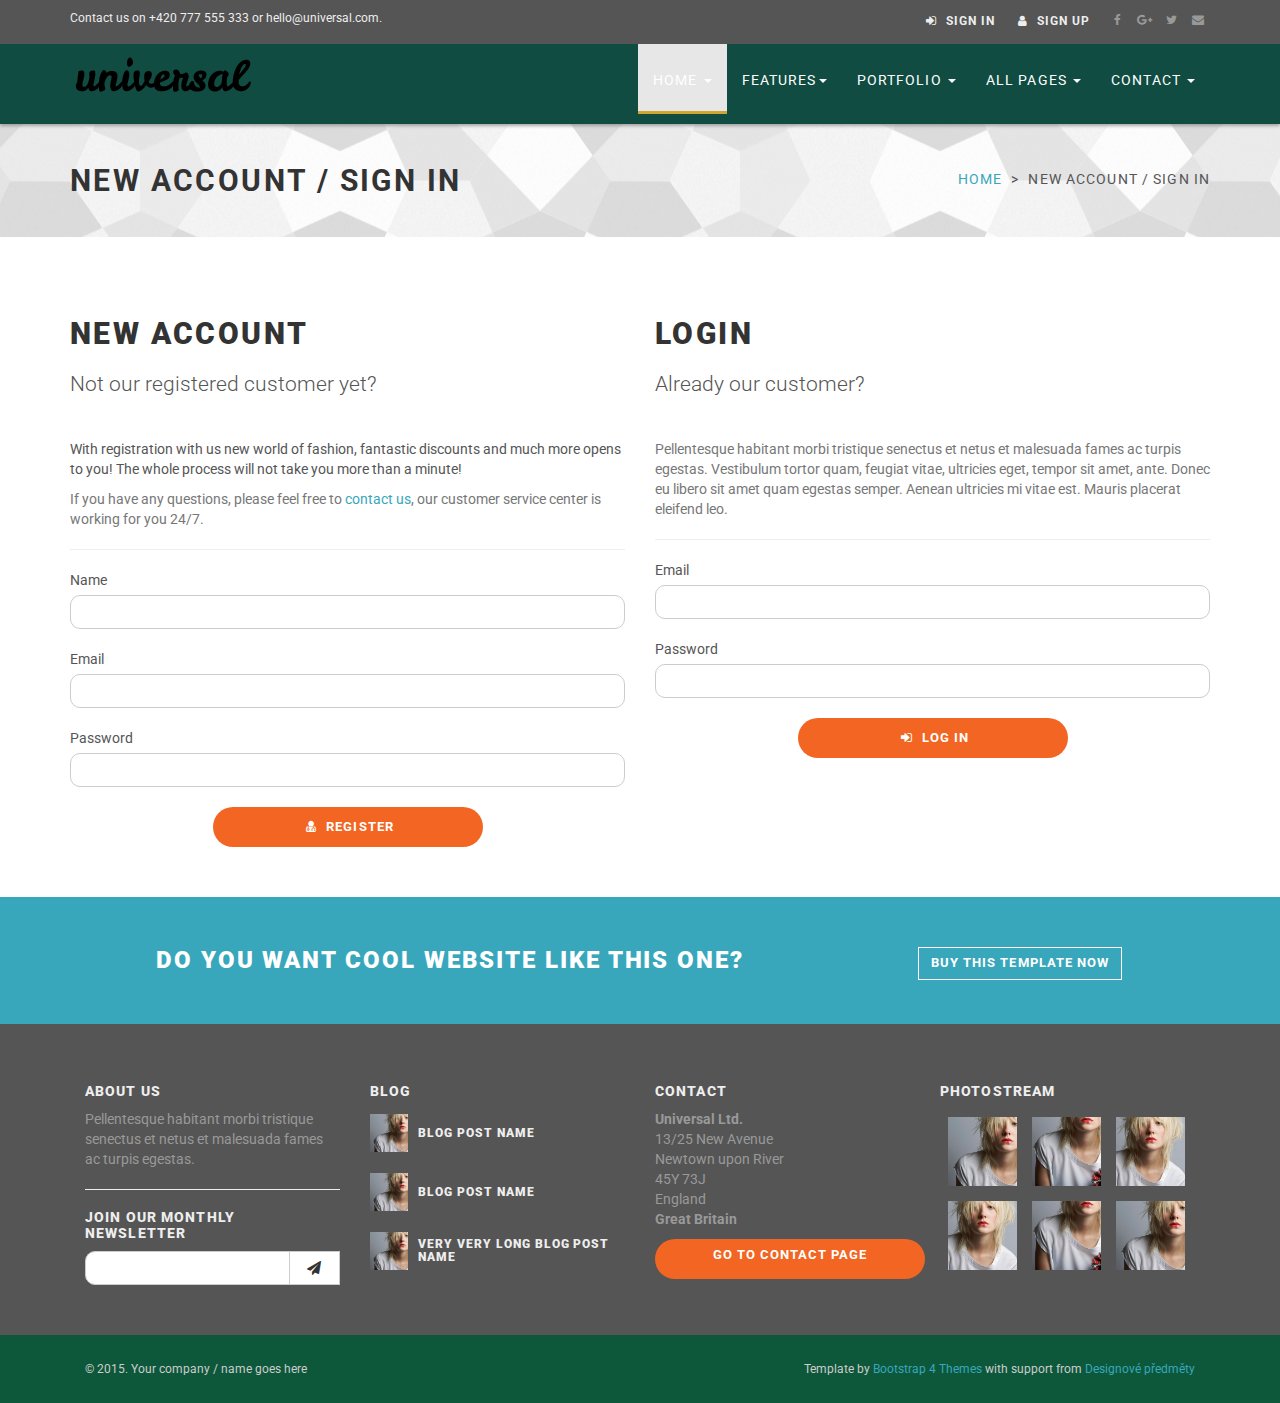
<file: customer-register.html>
<!DOCTYPE html>
<html lang="en">

<head>
    <meta charset="utf-8">
    <meta name="robots" content="all,follow">
    <meta name="googlebot" content="index,follow,snippet,archive">
    <meta name="viewport" content="width=device-width, initial-scale=1">

    <title>Universal - All In 1 Template</title>

    <meta name="keywords" content="">

    <link href='http://fonts.googleapis.com/css?family=Roboto:400,100,100italic,300,300italic,500,700,800' rel='stylesheet' type='text/css'>

    <!-- Bootstrap and Font Awesome css -->
    <link rel="stylesheet" href="http://maxcdn.bootstrapcdn.com/font-awesome/4.3.0/css/font-awesome.min.css">
    <link rel="stylesheet" href="http://maxcdn.bootstrapcdn.com/bootstrap/3.3.2/css/bootstrap.min.css">

    <!-- Css animations  -->
    <link href="css/animate.css" rel="stylesheet">

    <!-- Theme stylesheet, if possible do not edit this stylesheet -->
    <link href="css/style.default.css" rel="stylesheet" id="theme-stylesheet">

    <!-- Custom stylesheet - for your changes -->
    <link href="css/custom.css" rel="stylesheet">

    <!-- Responsivity for older IE -->
    <!--[if lt IE 9]>
        <script src="https://oss.maxcdn.com/html5shiv/3.7.2/html5shiv.min.js"></script>
        <script src="https://oss.maxcdn.com/respond/1.4.2/respond.min.js"></script>
<![endif]-->

    <!-- Favicon and apple touch icons-->
    <link rel="shortcut icon" href="img/favicon.ico" type="image/x-icon" />
    <link rel="apple-touch-icon" href="img/apple-touch-icon.png" />
    <link rel="apple-touch-icon" sizes="57x57" href="img/apple-touch-icon-57x57.png" />
    <link rel="apple-touch-icon" sizes="72x72" href="img/apple-touch-icon-72x72.png" />
    <link rel="apple-touch-icon" sizes="76x76" href="img/apple-touch-icon-76x76.png" />
    <link rel="apple-touch-icon" sizes="114x114" href="img/apple-touch-icon-114x114.png" />
    <link rel="apple-touch-icon" sizes="120x120" href="img/apple-touch-icon-120x120.png" />
    <link rel="apple-touch-icon" sizes="144x144" href="img/apple-touch-icon-144x144.png" />
    <link rel="apple-touch-icon" sizes="152x152" href="img/apple-touch-icon-152x152.png" />
</head>

<body>


    <div id="all">
        <header>

            <!-- *** TOP ***
_________________________________________________________ -->
            <div id="top">
                <div class="container">
                    <div class="row">
                        <div class="col-xs-5 contact">
                            <p class="hidden-sm hidden-xs">Contact us on +420 777 555 333 or hello@universal.com.</p>
                            <p class="hidden-md hidden-lg"><a href="#" data-animate-hover="pulse"><i class="fa fa-phone"></i></a>  <a href="#" data-animate-hover="pulse"><i class="fa fa-envelope"></i></a>
                            </p>
                        </div>
                        <div class="col-xs-7">
                            <div class="social">
                                <a href="#" class="external facebook" data-animate-hover="pulse"><i class="fa fa-facebook"></i></a>
                                <a href="#" class="external gplus" data-animate-hover="pulse"><i class="fa fa-google-plus"></i></a>
                                <a href="#" class="external twitter" data-animate-hover="pulse"><i class="fa fa-twitter"></i></a>
                                <a href="#" class="email" data-animate-hover="pulse"><i class="fa fa-envelope"></i></a>
                            </div>

                            <div class="login">
                                <a href="#" data-toggle="modal" data-target="#login-modal"><i class="fa fa-sign-in"></i> <span class="hidden-xs text-uppercase">Sign in</span></a>
                                <a href="customer-register.html"><i class="fa fa-user"></i> <span class="hidden-xs text-uppercase">Sign up</span></a>
                            </div>

                        </div>
                    </div>
                </div>
            </div>

            <!-- *** TOP END *** -->

            <!-- *** NAVBAR ***
    _________________________________________________________ -->

            <div class="navbar-affixed-top" data-spy="affix" data-offset-top="200">

                <div class="navbar navbar-default yamm" role="navigation" id="navbar">

                    <div class="container">
                        <div class="navbar-header">

                            <a class="navbar-brand home" href="index.html">
                                <img src="img/logo.png" alt="Universal logo" class="hidden-xs hidden-sm">
                                <img src="img/logo-small.png" alt="Universal logo" class="visible-xs visible-sm"><span class="sr-only">Universal - go to homepage</span>
                            </a>
                            <div class="navbar-buttons">
                                <button type="button" class="navbar-toggle btn-template-main" data-toggle="collapse" data-target="#navigation">
                                    <span class="sr-only">Toggle navigation</span>
                                    <i class="fa fa-align-justify"></i>
                                </button>
                            </div>
                        </div>
                        <!--/.navbar-header -->

                        <div class="navbar-collapse collapse" id="navigation">

                            <ul class="nav navbar-nav navbar-right">
                                <li class="dropdown active">
                                    <a href="javascript: void(0)" class="dropdown-toggle" data-toggle="dropdown">Home <b class="caret"></b></a>
                                    <ul class="dropdown-menu">
                                        <li><a href="index.html">Option 1: Default Page</a>
                                        </li>
                                        <li><a href="index2.html">Option 2: Application</a>
                                        </li>
                                        <li><a href="index3.html">Option 3: Startup</a>
                                        </li>
                                        <li><a href="index4.html">Option 4: Agency</a>
                                        </li>
                                        <li><a href="index5.html">Option 5: Portfolio</a>
                                        </li>
                                    </ul>
                                </li>
                                <li class="dropdown use-yamm yamm-fw">
                                    <a href="#" class="dropdown-toggle" data-toggle="dropdown">Features<b class="caret"></b></a>
                                    <ul class="dropdown-menu">
                                        <li>
                                            <div class="yamm-content">
                                                <div class="row">
                                                    <div class="col-sm-6">
                                                        <img src="img/template-easy-customize.png" class="img-responsive hidden-xs" alt="">
                                                    </div>
                                                    <div class="col-sm-3">
                                                        <h5>Shortcodes</h5>
                                                        <ul>
                                                            <li><a href="template-accordions.html">Accordions</a>
                                                            </li>
                                                            <li><a href="template-alerts.html">Alerts</a>
                                                            </li>
                                                            <li><a href="template-buttons.html">Buttons</a>
                                                            </li>
                                                            <li><a href="template-content-boxes.html">Content boxes</a>
                                                            </li>
                                                            <li><a href="template-blocks.html">Horizontal blocks</a>
                                                            </li>
                                                            <li><a href="template-pagination.html">Pagination</a>
                                                            </li>
                                                            <li><a href="template-tabs.html">Tabs</a>
                                                            </li>
                                                            <li><a href="template-typography.html">Typography</a>
                                                            </li>
                                                        </ul>
                                                    </div>
                                                    <div class="col-sm-3">
                                                        <h5>Header variations</h5>
                                                        <ul>
                                                            <li><a href="template-header-default.html">Default sticky header</a>
                                                            </li>
                                                            <li><a href="template-header-nosticky.html">No sticky header</a>
                                                            </li>
                                                            <li><a href="template-header-light.html">Light header</a>
                                                            </li>
                                                        </ul>
                                                    </div>
                                                </div>
                                            </div>
                                        </li>
                                    </ul>
                                </li>
                                <li class="dropdown use-yamm yamm-fw">
                                    <a href="#" class="dropdown-toggle" data-toggle="dropdown">Portfolio <b class="caret"></b></a>
                                    <ul class="dropdown-menu">
                                        <li>
                                            <div class="yamm-content">
                                                <div class="row">
                                                    <div class="col-sm-6">
                                                        <img src="img/template-homepage.png" class="img-responsive hidden-xs" alt="">
                                                    </div>
                                                    <div class="col-sm-3">
                                                        <h5>Portfolio</h5>
                                                        <ul>
                                                            <li><a href="portfolio-2.html">2 columns</a>
                                                            </li>
                                                            <li><a href="portfolio-no-space-2.html">2 columns with negative space</a>
                                                            </li>
                                                            <li><a href="portfolio-3.html">3 columns</a>
                                                            </li>
                                                            <li><a href="portfolio-no-space-3.html">3 columns with negative space</a>
                                                            </li>
                                                            <li><a href="portfolio-4.html">4 columns</a>
                                                            </li>
                                                            <li><a href="portfolio-no-space-4.html">4 columns with negative space</a>
                                                            </li>
                                                            <li><a href="portfolio-detail.html">Portfolio - detail</a>
                                                            </li>
                                                            <li><a href="portfolio-detail-2.html">Portfolio - detail 2</a>
                                                            </li>
                                                        </ul>
                                                    </div>
                                                    <div class="col-sm-3">
                                                        <h5>About</h5>
                                                        <ul>
                                                            <li><a href="about.html">About us</a>
                                                            </li>
                                                            <li><a href="team.html">Our team</a>
                                                            </li>
                                                            <li><a href="team-member.html">Team member</a>
                                                            </li>
                                                            <li><a href="services.html">Services</a>
                                                            </li>
                                                        </ul>
                                                        <h5>Marketing</h5>
                                                        <ul>
                                                            <li><a href="packages.html">Packages</a>
                                                            </li>
                                                        </ul>
                                                    </div>
                                                </div>
                                            </div>
                                        </li>
                                    </ul>
                                </li>
                                <!-- ========== FULL WIDTH MEGAMENU ================== -->
                                <li class="dropdown use-yamm yamm-fw">
                                    <a href="#" class="dropdown-toggle" data-toggle="dropdown" data-hover="dropdown" data-delay="200">All Pages <b class="caret"></b></a>
                                    <ul class="dropdown-menu">
                                        <li>
                                            <div class="yamm-content">
                                                <div class="row">
                                                    <div class="col-sm-3">
                                                        <h5>Home</h5>
                                                        <ul>
                                                            <li><a href="index.html">Option 1: Default Page</a>
                                                            </li>
                                                            <li><a href="index2.html">Option 2: Application</a>
                                                            </li>
                                                            <li><a href="index3.html">Option 3: Startup</a>
                                                            </li>
                                                            <li><a href="index4.html">Option 4: Agency</a>
                                                            </li>
                                                            <li><a href="index5.html">Option 5: Portfolio</a>
                                                            </li>
                                                        </ul>
                                                        <h5>About</h5>
                                                        <ul>
                                                            <li><a href="about.html">About us</a>
                                                            </li>
                                                            <li><a href="team.html">Our team</a>
                                                            </li>
                                                            <li><a href="team-member.html">Team member</a>
                                                            </li>
                                                            <li><a href="services.html">Services</a>
                                                            </li>
                                                        </ul>
                                                        <h5>Marketing</h5>
                                                        <ul>
                                                            <li><a href="packages.html">Packages</a>
                                                            </li>
                                                        </ul>
                                                    </div>
                                                    <div class="col-sm-3">
                                                        <h5>Portfolio</h5>
                                                        <ul>
                                                            <li><a href="portfolio-2.html">2 columns</a>
                                                            </li>
                                                            <li><a href="portfolio-no-space-2.html">2 columns with negative space</a>
                                                            </li>
                                                            <li><a href="portfolio-3.html">3 columns</a>
                                                            </li>
                                                            <li><a href="portfolio-no-space-3.html">3 columns with negative space</a>
                                                            </li>
                                                            <li><a href="portfolio-4.html">4 columns</a>
                                                            </li>
                                                            <li><a href="portfolio-no-space-4.html">4 columns with negative space</a>
                                                            </li>
                                                            <li><a href="portfolio-detail.html">Portfolio - detail</a>
                                                            </li>
                                                            <li><a href="portfolio-detail-2.html">Portfolio - detail 2</a>
                                                            </li>
                                                        </ul>
                                                        <h5>User pages</h5>
                                                        <ul>
                                                            <li><a href="customer-register.html">Register / login</a>
                                                            </li>
                                                            <li><a href="customer-orders.html">Orders history</a>
                                                            </li>
                                                            <li><a href="customer-order.html">Order history detail</a>
                                                            </li>
                                                            <li><a href="customer-wishlist.html">Wishlist</a>
                                                            </li>
                                                            <li><a href="customer-account.html">Customer account / change password</a>
                                                            </li>
                                                        </ul>
                                                    </div>
                                                    <div class="col-sm-3">
                                                        <h5>Shop</h5>
                                                        <ul>
                                                            <li><a href="shop-category.html">Category - sidebar right</a>
                                                            </li>
                                                            <li><a href="shop-category-left.html">Category - sidebar left</a>
                                                            </li>
                                                            <li><a href="shop-category-full.html">Category - full width</a>
                                                            </li>
                                                            <li><a href="shop-detail.html">Product detail</a>
                                                            </li>
                                                        </ul>
                                                        <h5>Shop - order process</h5>
                                                        <ul>
                                                            <li><a href="shop-basket.html">Shopping cart</a>
                                                            </li>
                                                            <li><a href="shop-checkout1.html">Checkout - step 1</a>
                                                            </li>
                                                            <li><a href="shop-checkout2.html">Checkout - step 2</a>
                                                            </li>
                                                            <li><a href="shop-checkout3.html">Checkout - step 3</a>
                                                            </li>
                                                            <li><a href="shop-checkout4.html">Checkout - step 4</a>
                                                            </li>
                                                        </ul>
                                                    </div>
                                                    <div class="col-sm-3">
                                                        <h5>Contact</h5>
                                                        <ul>
                                                            <li><a href="contact.html">Contact</a>
                                                            </li>
                                                            <li><a href="contact2.html">Contact - version 2</a>
                                                            </li>
                                                            <li><a href="contact3.html">Contact - version 3</a>
                                                            </li>
                                                        </ul>
                                                        <h5>Pages</h5>
                                                        <ul>
                                                            <li><a href="text.html">Text page</a>
                                                            </li>
                                                            <li><a href="text-left.html">Text page - left sidebar</a>
                                                            </li>
                                                            <li><a href="text-full.html">Text page - full width</a>
                                                            </li>
                                                            <li><a href="faq.html">FAQ</a>
                                                            </li>
                                                            <li><a href="404.html">404 page</a>
                                                            </li>
                                                        </ul>
                                                        <h5>Blog</h5>
                                                        <ul>
                                                            <li><a href="blog.html">Blog listing big</a>
                                                            </li>
                                                            <li><a href="blog-medium.html">Blog listing medium</a>
                                                            </li>
                                                            <li><a href="blog-small.html">Blog listing small</a>
                                                            </li>
                                                            <li><a href="blog-post.html">Blog Post</a>
                                                            </li>
                                                        </ul>
                                                    </div>
                                                </div>
                                            </div>
                                            <!-- /.yamm-content -->
                                        </li>
                                    </ul>
                                </li>
                                <!-- ========== FULL WIDTH MEGAMENU END ================== -->

                                <li class="dropdown">
                                    <a href="javascript: void(0)" class="dropdown-toggle" data-toggle="dropdown">Contact <b class="caret"></b></a>
                                    <ul class="dropdown-menu">
                                        <li><a href="contact.html">Contact option 1</a>
                                        </li>
                                        <li><a href="contact2.html">Contact option 2</a>
                                        </li>
                                        <li><a href="contact3.html">Contact option 3</a>
                                        </li>

                                    </ul>
                                </li>
                            </ul>

                        </div>
                        <!--/.nav-collapse -->



                        <div class="collapse clearfix" id="search">

                            <form class="navbar-form" role="search">
                                <div class="input-group">
                                    <input type="text" class="form-control" placeholder="Search">
                                    <span class="input-group-btn">

                    <button type="submit" class="btn btn-template-main"><i class="fa fa-search"></i></button>

                </span>
                                </div>
                            </form>

                        </div>
                        <!--/.nav-collapse -->

                    </div>


                </div>
                <!-- /#navbar -->

            </div>

            <!-- *** NAVBAR END *** -->

        </header>

        <!-- *** LOGIN MODAL ***
_________________________________________________________ -->

        <div class="modal fade" id="login-modal" tabindex="-1" role="dialog" aria-labelledby="Login" aria-hidden="true">
            <div class="modal-dialog modal-sm">

                <div class="modal-content">
                    <div class="modal-header">
                        <button type="button" class="close" data-dismiss="modal" aria-hidden="true">&times;</button>
                        <h4 class="modal-title" id="Login">Customer login</h4>
                    </div>
                    <div class="modal-body">
                        <form action="customer-orders.html" method="post">
                            <div class="form-group">
                                <input type="text" class="form-control" id="email_modal" placeholder="email">
                            </div>
                            <div class="form-group">
                                <input type="password" class="form-control" id="password_modal" placeholder="password">
                            </div>

                            <p class="text-center">
                                <button class="btn btn-template-main"><i class="fa fa-sign-in"></i> Log in</button>
                            </p>

                        </form>

                        <p class="text-center text-muted">Not registered yet?</p>
                        <p class="text-center text-muted"><a href="customer-register.html"><strong>Register now</strong></a>! It is easy and done in 1&nbsp;minute and gives you access to special discounts and much more!</p>

                    </div>
                </div>
            </div>
        </div>

        <!-- *** LOGIN MODAL END *** -->

        <div id="heading-breadcrumbs">
            <div class="container">
                <div class="row">
                    <div class="col-md-7">
                        <h1>New account / Sign in</h1>
                    </div>
                    <div class="col-md-5">
                        <ul class="breadcrumb">
                            <li><a href="index.html">Home</a>
                            </li>
                            <li>New account / Sign in</li>
                        </ul>

                    </div>
                </div>
            </div>
        </div>

        <div id="content">
            <div class="container">

                <div class="row">
                    <div class="col-md-6">
                        <div class="box">
                            <h2 class="text-uppercase">New account</h2>

                            <p class="lead">Not our registered customer yet?</p>
                            <p>With registration with us new world of fashion, fantastic discounts and much more opens to you! The whole process will not take you more than a minute!</p>
                            <p class="text-muted">If you have any questions, please feel free to <a href="contact.html">contact us</a>, our customer service center is working for you 24/7.</p>

                            <hr>

                            <form action="customer-orders.html" method="post">
                                <div class="form-group">
                                    <label for="name-login">Name</label>
                                    <input type="text" class="form-control" id="name-login">
                                </div>
                                <div class="form-group">
                                    <label for="email-login">Email</label>
                                    <input type="text" class="form-control" id="email-login">
                                </div>
                                <div class="form-group">
                                    <label for="password-login">Password</label>
                                    <input type="password" class="form-control" id="password-login">
                                </div>
                                <div class="text-center">
                                    <button type="submit" class="btn btn-template-main"><i class="fa fa-user-md"></i> Register</button>
                                </div>
                            </form>
                        </div>
                    </div>

                    <div class="col-md-6">
                        <div class="box">
                            <h2 class="text-uppercase">Login</h2>

                            <p class="lead">Already our customer?</p>
                            <p class="text-muted">Pellentesque habitant morbi tristique senectus et netus et malesuada fames ac turpis egestas. Vestibulum tortor quam, feugiat vitae, ultricies eget, tempor sit amet, ante. Donec eu libero sit amet quam egestas semper. Aenean
                                ultricies mi vitae est. Mauris placerat eleifend leo.</p>

                            <hr>

                            <form action="customer-orders.html" method="post">
                                <div class="form-group">
                                    <label for="email">Email</label>
                                    <input type="text" class="form-control" id="email">
                                </div>
                                <div class="form-group">
                                    <label for="password">Password</label>
                                    <input type="password" class="form-control" id="password">
                                </div>
                                <div class="text-center">
                                    <button type="submit" class="btn btn-template-main"><i class="fa fa-sign-in"></i> Log in</button>
                                </div>
                            </form>
                        </div>
                    </div>

                </div>
                <!-- /.row -->

            </div>
            <!-- /.container -->
        </div>
        <!-- /#content -->


        <!-- *** GET IT ***
_________________________________________________________ -->

        <div id="get-it">
            <div class="container">
                <div class="col-md-8 col-sm-12">
                    <h3>Do you want cool website like this one?</h3>
                </div>
                <div class="col-md-4 col-sm-12">
                    <a href="#" class="btn btn-template-transparent-primary">Buy this template now</a>
                </div>
            </div>
        </div>


        <!-- *** GET IT END *** -->


        <!-- *** FOOTER ***
_________________________________________________________ -->

        <footer id="footer">
            <div class="container">
                <div class="col-md-3 col-sm-6">
                    <h4>About us</h4>

                    <p>Pellentesque habitant morbi tristique senectus et netus et malesuada fames ac turpis egestas.</p>

                    <hr>

                    <h4>Join our monthly newsletter</h4>

                    <form>
                        <div class="input-group">

                            <input type="text" class="form-control">

                            <span class="input-group-btn">

                        <button class="btn btn-default" type="button"><i class="fa fa-send"></i></button>

                    </span>

                        </div>
                        <!-- /input-group -->
                    </form>

                    <hr class="hidden-md hidden-lg hidden-sm">

                </div>
                <!-- /.col-md-3 -->

                <div class="col-md-3 col-sm-6">

                    <h4>Blog</h4>

                    <div class="blog-entries">
                        <div class="item same-height-row clearfix">
                            <div class="image same-height-always">
                                <a href="#">
                                    <img class="img-responsive" src="img/detailsquare.jpg" alt="">
                                </a>
                            </div>
                            <div class="name same-height-always">
                                <h5><a href="#">Blog post name</a></h5>
                            </div>
                        </div>

                        <div class="item same-height-row clearfix">
                            <div class="image same-height-always">
                                <a href="#">
                                    <img class="img-responsive" src="img/detailsquare.jpg" alt="">
                                </a>
                            </div>
                            <div class="name same-height-always">
                                <h5><a href="#">Blog post name</a></h5>
                            </div>
                        </div>

                        <div class="item same-height-row clearfix">
                            <div class="image same-height-always">
                                <a href="#">
                                    <img class="img-responsive" src="img/detailsquare.jpg" alt="">
                                </a>
                            </div>
                            <div class="name same-height-always">
                                <h5><a href="#">Very very long blog post name</a></h5>
                            </div>
                        </div>
                    </div>

                    <hr class="hidden-md hidden-lg">

                </div>
                <!-- /.col-md-3 -->

                <div class="col-md-3 col-sm-6">

                    <h4>Contact</h4>

                    <p><strong>Universal Ltd.</strong>
                        <br>13/25 New Avenue
                        <br>Newtown upon River
                        <br>45Y 73J
                        <br>England
                        <br>
                        <strong>Great Britain</strong>
                    </p>

                    <a href="contact.html" class="btn btn-small btn-template-main">Go to contact page</a>

                    <hr class="hidden-md hidden-lg hidden-sm">

                </div>
                <!-- /.col-md-3 -->



                <div class="col-md-3 col-sm-6">

                    <h4>Photostream</h4>

                    <div class="photostream">
                        <div>
                            <a href="#">
                                <img src="img/detailsquare.jpg" class="img-responsive" alt="#">
                            </a>
                        </div>
                        <div>
                            <a href="#">
                                <img src="img/detailsquare2.jpg" class="img-responsive" alt="#">
                            </a>
                        </div>
                        <div>
                            <a href="#">
                                <img src="img/detailsquare3.jpg" class="img-responsive" alt="#">
                            </a>
                        </div>
                        <div>
                            <a href="#">
                                <img src="img/detailsquare3.jpg" class="img-responsive" alt="#">
                            </a>
                        </div>
                        <div>
                            <a href="#">
                                <img src="img/detailsquare2.jpg" class="img-responsive" alt="#">
                            </a>
                        </div>
                        <div>
                            <a href="#">
                                <img src="img/detailsquare.jpg" class="img-responsive" alt="#">
                            </a>
                        </div>
                    </div>

                </div>
                <!-- /.col-md-3 -->
            </div>
            <!-- /.container -->
        </footer>
        <!-- /#footer -->

        <!-- *** FOOTER END *** -->

        <!-- *** COPYRIGHT ***
_________________________________________________________ -->

        <div id="copyright">
            <div class="container">
                <div class="col-md-12">
                    <p class="pull-left">&copy; 2015. Your company / name goes here</p>
                    <p class="pull-right">Template by <a href="http://bootstrapious.com">Bootstrap 4 Themes</a> with support from <a href="http://kakusei.cz">Designové předměty</a> 
                        <!-- Not removing these links is part of the licence conditions of the template. Thanks for understanding :) -->
                    </p>

                </div>
            </div>
        </div>
        <!-- /#copyright -->

        <!-- *** COPYRIGHT END *** -->



    </div>
    <!-- /#all -->


    <!-- #### JAVASCRIPT FILES ### -->

    <script src="http://ajax.googleapis.com/ajax/libs/jquery/1.11.0/jquery.min.js"></script>
    <script>
        window.jQuery || document.write('<script src="js/jquery-1.11.0.min.js"><\/script>')
    </script>
    <script src="http://maxcdn.bootstrapcdn.com/bootstrap/3.3.2/js/bootstrap.min.js"></script>

    <script src="js/jquery.cookie.js"></script>
    <script src="js/waypoints.min.js"></script>
    <script src="js/jquery.counterup.min.js"></script>
    <script src="js/jquery.parallax-1.1.3.js"></script>
    <script src="js/front.js"></script>

    



</body>

</html>
</file>
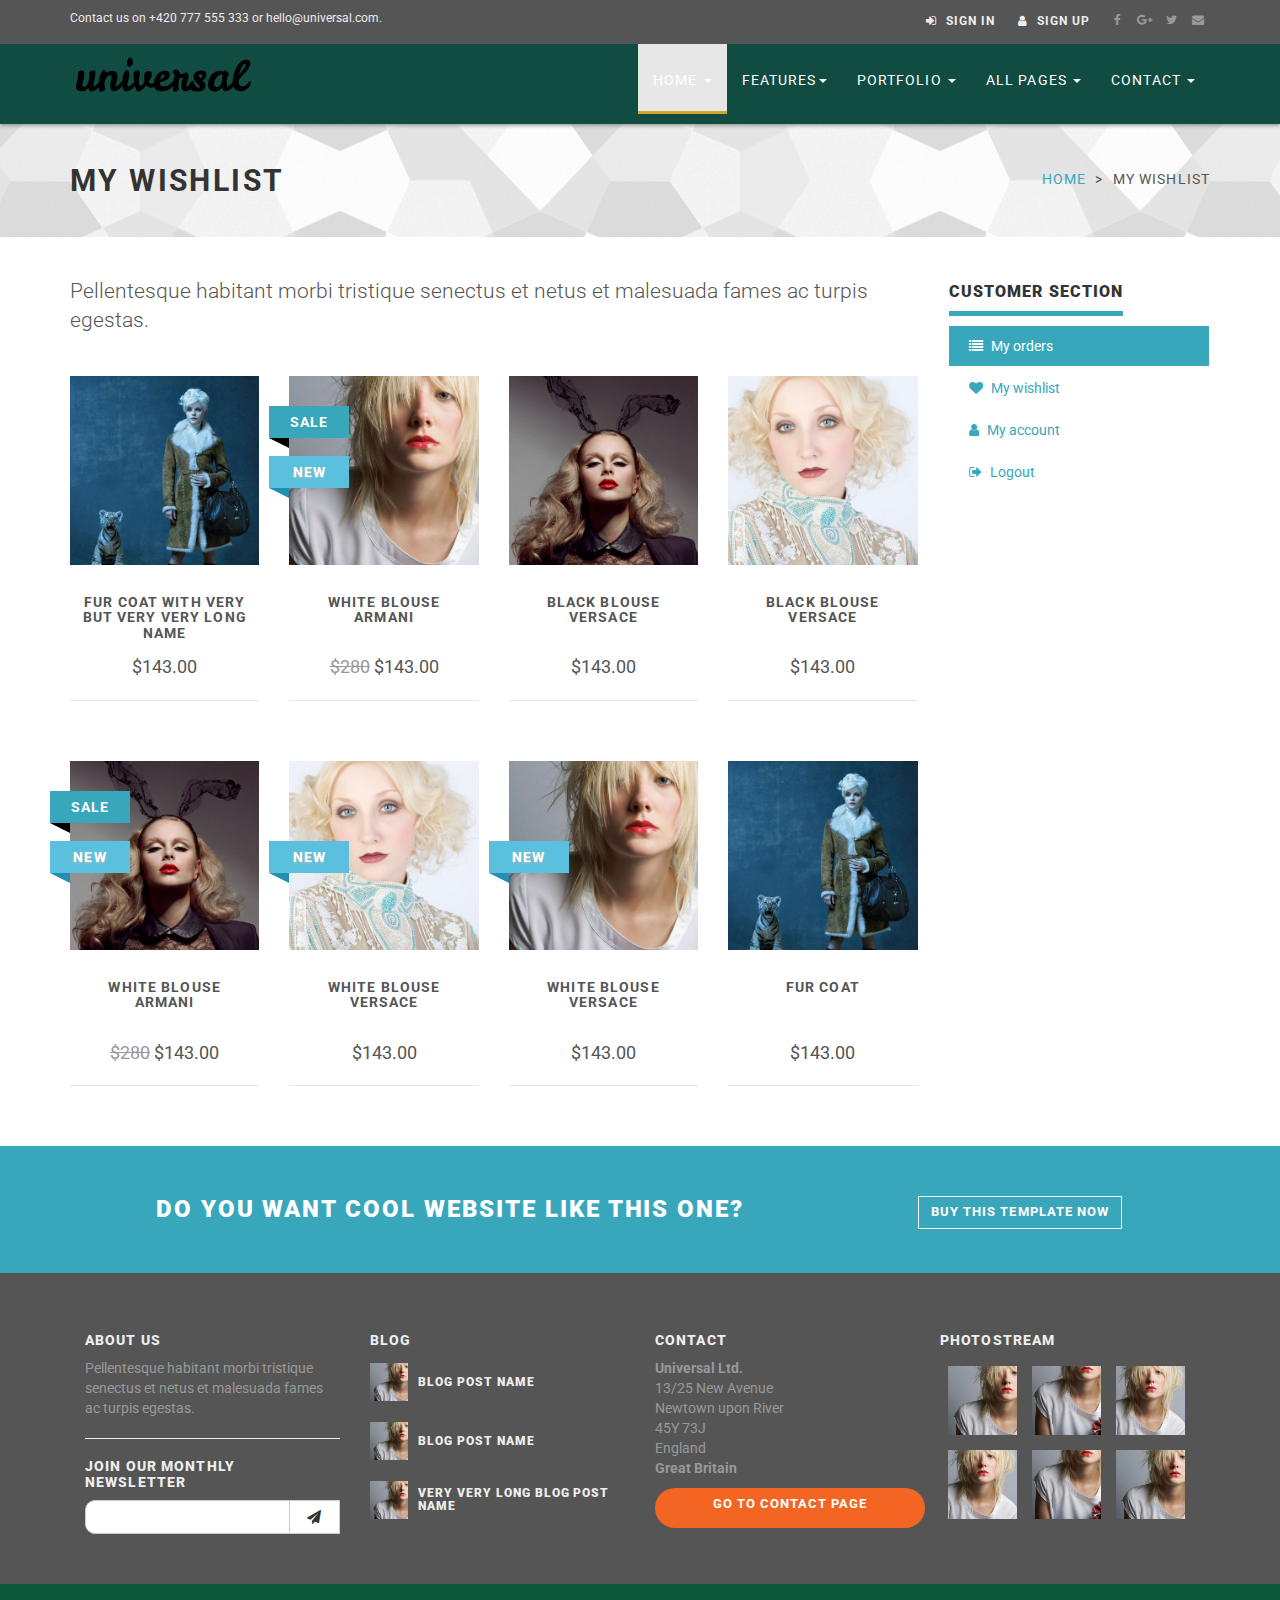
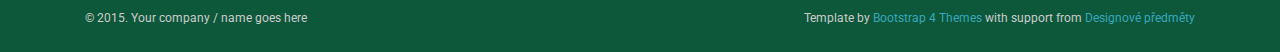
<file: customer-wishlist.html>
<!DOCTYPE html>
<html lang="en">

<head>
    <meta charset="utf-8">
    <meta name="robots" content="all,follow">
    <meta name="googlebot" content="index,follow,snippet,archive">
    <meta name="viewport" content="width=device-width, initial-scale=1">

    <title>Universal - All In 1 Template</title>

    <meta name="keywords" content="">

    <link href='http://fonts.googleapis.com/css?family=Roboto:400,100,100italic,300,300italic,500,700,800' rel='stylesheet' type='text/css'>

    <!-- Bootstrap and Font Awesome css -->
    <link rel="stylesheet" href="http://maxcdn.bootstrapcdn.com/font-awesome/4.3.0/css/font-awesome.min.css">
    <link rel="stylesheet" href="http://maxcdn.bootstrapcdn.com/bootstrap/3.3.2/css/bootstrap.min.css">

    <!-- Css animations  -->
    <link href="css/animate.css" rel="stylesheet">

    <!-- Theme stylesheet, if possible do not edit this stylesheet -->
    <link href="css/style.default.css" rel="stylesheet" id="theme-stylesheet">

    <!-- Custom stylesheet - for your changes -->
    <link href="css/custom.css" rel="stylesheet">

    <!-- Responsivity for older IE -->
    <!--[if lt IE 9]>
        <script src="https://oss.maxcdn.com/html5shiv/3.7.2/html5shiv.min.js"></script>
        <script src="https://oss.maxcdn.com/respond/1.4.2/respond.min.js"></script>
<![endif]-->

    <!-- Favicon and apple touch icons-->
    <link rel="shortcut icon" href="img/favicon.ico" type="image/x-icon" />
    <link rel="apple-touch-icon" href="img/apple-touch-icon.png" />
    <link rel="apple-touch-icon" sizes="57x57" href="img/apple-touch-icon-57x57.png" />
    <link rel="apple-touch-icon" sizes="72x72" href="img/apple-touch-icon-72x72.png" />
    <link rel="apple-touch-icon" sizes="76x76" href="img/apple-touch-icon-76x76.png" />
    <link rel="apple-touch-icon" sizes="114x114" href="img/apple-touch-icon-114x114.png" />
    <link rel="apple-touch-icon" sizes="120x120" href="img/apple-touch-icon-120x120.png" />
    <link rel="apple-touch-icon" sizes="144x144" href="img/apple-touch-icon-144x144.png" />
    <link rel="apple-touch-icon" sizes="152x152" href="img/apple-touch-icon-152x152.png" />
</head>

<body>


    <div id="all">
        <header>

            <!-- *** TOP ***
_________________________________________________________ -->
            <div id="top">
                <div class="container">
                    <div class="row">
                        <div class="col-xs-5 contact">
                            <p class="hidden-sm hidden-xs">Contact us on +420 777 555 333 or hello@universal.com.</p>
                            <p class="hidden-md hidden-lg"><a href="#" data-animate-hover="pulse"><i class="fa fa-phone"></i></a>  <a href="#" data-animate-hover="pulse"><i class="fa fa-envelope"></i></a>
                            </p>
                        </div>
                        <div class="col-xs-7">
                            <div class="social">
                                <a href="#" class="external facebook" data-animate-hover="pulse"><i class="fa fa-facebook"></i></a>
                                <a href="#" class="external gplus" data-animate-hover="pulse"><i class="fa fa-google-plus"></i></a>
                                <a href="#" class="external twitter" data-animate-hover="pulse"><i class="fa fa-twitter"></i></a>
                                <a href="#" class="email" data-animate-hover="pulse"><i class="fa fa-envelope"></i></a>
                            </div>

                            <div class="login">
                                <a href="#" data-toggle="modal" data-target="#login-modal"><i class="fa fa-sign-in"></i> <span class="hidden-xs text-uppercase">Sign in</span></a>
                                <a href="customer-register.html"><i class="fa fa-user"></i> <span class="hidden-xs text-uppercase">Sign up</span></a>
                            </div>

                        </div>
                    </div>
                </div>
            </div>

            <!-- *** TOP END *** -->

            <!-- *** NAVBAR ***
    _________________________________________________________ -->

            <div class="navbar-affixed-top" data-spy="affix" data-offset-top="200">

                <div class="navbar navbar-default yamm" role="navigation" id="navbar">

                    <div class="container">
                        <div class="navbar-header">

                            <a class="navbar-brand home" href="index.html">
                                <img src="img/logo.png" alt="Universal logo" class="hidden-xs hidden-sm">
                                <img src="img/logo-small.png" alt="Universal logo" class="visible-xs visible-sm"><span class="sr-only">Universal - go to homepage</span>
                            </a>
                            <div class="navbar-buttons">
                                <button type="button" class="navbar-toggle btn-template-main" data-toggle="collapse" data-target="#navigation">
                                    <span class="sr-only">Toggle navigation</span>
                                    <i class="fa fa-align-justify"></i>
                                </button>
                            </div>
                        </div>
                        <!--/.navbar-header -->

                        <div class="navbar-collapse collapse" id="navigation">

                            <ul class="nav navbar-nav navbar-right">
                                <li class="dropdown active">
                                    <a href="javascript: void(0)" class="dropdown-toggle" data-toggle="dropdown">Home <b class="caret"></b></a>
                                    <ul class="dropdown-menu">
                                        <li><a href="index.html">Option 1: Default Page</a>
                                        </li>
                                        <li><a href="index2.html">Option 2: Application</a>
                                        </li>
                                        <li><a href="index3.html">Option 3: Startup</a>
                                        </li>
                                        <li><a href="index4.html">Option 4: Agency</a>
                                        </li>
                                        <li><a href="index5.html">Option 5: Portfolio</a>
                                        </li>
                                    </ul>
                                </li>
                                <li class="dropdown use-yamm yamm-fw">
                                    <a href="#" class="dropdown-toggle" data-toggle="dropdown">Features<b class="caret"></b></a>
                                    <ul class="dropdown-menu">
                                        <li>
                                            <div class="yamm-content">
                                                <div class="row">
                                                    <div class="col-sm-6">
                                                        <img src="img/template-easy-customize.png" class="img-responsive hidden-xs" alt="">
                                                    </div>
                                                    <div class="col-sm-3">
                                                        <h5>Shortcodes</h5>
                                                        <ul>
                                                            <li><a href="template-accordions.html">Accordions</a>
                                                            </li>
                                                            <li><a href="template-alerts.html">Alerts</a>
                                                            </li>
                                                            <li><a href="template-buttons.html">Buttons</a>
                                                            </li>
                                                            <li><a href="template-content-boxes.html">Content boxes</a>
                                                            </li>
                                                            <li><a href="template-blocks.html">Horizontal blocks</a>
                                                            </li>
                                                            <li><a href="template-pagination.html">Pagination</a>
                                                            </li>
                                                            <li><a href="template-tabs.html">Tabs</a>
                                                            </li>
                                                            <li><a href="template-typography.html">Typography</a>
                                                            </li>
                                                        </ul>
                                                    </div>
                                                    <div class="col-sm-3">
                                                        <h5>Header variations</h5>
                                                        <ul>
                                                            <li><a href="template-header-default.html">Default sticky header</a>
                                                            </li>
                                                            <li><a href="template-header-nosticky.html">No sticky header</a>
                                                            </li>
                                                            <li><a href="template-header-light.html">Light header</a>
                                                            </li>
                                                        </ul>
                                                    </div>
                                                </div>
                                            </div>
                                        </li>
                                    </ul>
                                </li>
                                <li class="dropdown use-yamm yamm-fw">
                                    <a href="#" class="dropdown-toggle" data-toggle="dropdown">Portfolio <b class="caret"></b></a>
                                    <ul class="dropdown-menu">
                                        <li>
                                            <div class="yamm-content">
                                                <div class="row">
                                                    <div class="col-sm-6">
                                                        <img src="img/template-homepage.png" class="img-responsive hidden-xs" alt="">
                                                    </div>
                                                    <div class="col-sm-3">
                                                        <h5>Portfolio</h5>
                                                        <ul>
                                                            <li><a href="portfolio-2.html">2 columns</a>
                                                            </li>
                                                            <li><a href="portfolio-no-space-2.html">2 columns with negative space</a>
                                                            </li>
                                                            <li><a href="portfolio-3.html">3 columns</a>
                                                            </li>
                                                            <li><a href="portfolio-no-space-3.html">3 columns with negative space</a>
                                                            </li>
                                                            <li><a href="portfolio-4.html">4 columns</a>
                                                            </li>
                                                            <li><a href="portfolio-no-space-4.html">4 columns with negative space</a>
                                                            </li>
                                                            <li><a href="portfolio-detail.html">Portfolio - detail</a>
                                                            </li>
                                                            <li><a href="portfolio-detail-2.html">Portfolio - detail 2</a>
                                                            </li>
                                                        </ul>
                                                    </div>
                                                    <div class="col-sm-3">
                                                        <h5>About</h5>
                                                        <ul>
                                                            <li><a href="about.html">About us</a>
                                                            </li>
                                                            <li><a href="team.html">Our team</a>
                                                            </li>
                                                            <li><a href="team-member.html">Team member</a>
                                                            </li>
                                                            <li><a href="services.html">Services</a>
                                                            </li>
                                                        </ul>
                                                        <h5>Marketing</h5>
                                                        <ul>
                                                            <li><a href="packages.html">Packages</a>
                                                            </li>
                                                        </ul>
                                                    </div>
                                                </div>
                                            </div>
                                        </li>
                                    </ul>
                                </li>
                                <!-- ========== FULL WIDTH MEGAMENU ================== -->
                                <li class="dropdown use-yamm yamm-fw">
                                    <a href="#" class="dropdown-toggle" data-toggle="dropdown" data-hover="dropdown" data-delay="200">All Pages <b class="caret"></b></a>
                                    <ul class="dropdown-menu">
                                        <li>
                                            <div class="yamm-content">
                                                <div class="row">
                                                    <div class="col-sm-3">
                                                        <h5>Home</h5>
                                                        <ul>
                                                            <li><a href="index.html">Option 1: Default Page</a>
                                                            </li>
                                                            <li><a href="index2.html">Option 2: Application</a>
                                                            </li>
                                                            <li><a href="index3.html">Option 3: Startup</a>
                                                            </li>
                                                            <li><a href="index4.html">Option 4: Agency</a>
                                                            </li>
                                                            <li><a href="index5.html">Option 5: Portfolio</a>
                                                            </li>
                                                        </ul>
                                                        <h5>About</h5>
                                                        <ul>
                                                            <li><a href="about.html">About us</a>
                                                            </li>
                                                            <li><a href="team.html">Our team</a>
                                                            </li>
                                                            <li><a href="team-member.html">Team member</a>
                                                            </li>
                                                            <li><a href="services.html">Services</a>
                                                            </li>
                                                        </ul>
                                                        <h5>Marketing</h5>
                                                        <ul>
                                                            <li><a href="packages.html">Packages</a>
                                                            </li>
                                                        </ul>
                                                    </div>
                                                    <div class="col-sm-3">
                                                        <h5>Portfolio</h5>
                                                        <ul>
                                                            <li><a href="portfolio-2.html">2 columns</a>
                                                            </li>
                                                            <li><a href="portfolio-no-space-2.html">2 columns with negative space</a>
                                                            </li>
                                                            <li><a href="portfolio-3.html">3 columns</a>
                                                            </li>
                                                            <li><a href="portfolio-no-space-3.html">3 columns with negative space</a>
                                                            </li>
                                                            <li><a href="portfolio-4.html">4 columns</a>
                                                            </li>
                                                            <li><a href="portfolio-no-space-4.html">4 columns with negative space</a>
                                                            </li>
                                                            <li><a href="portfolio-detail.html">Portfolio - detail</a>
                                                            </li>
                                                            <li><a href="portfolio-detail-2.html">Portfolio - detail 2</a>
                                                            </li>
                                                        </ul>
                                                        <h5>User pages</h5>
                                                        <ul>
                                                            <li><a href="customer-register.html">Register / login</a>
                                                            </li>
                                                            <li><a href="customer-orders.html">Orders history</a>
                                                            </li>
                                                            <li><a href="customer-order.html">Order history detail</a>
                                                            </li>
                                                            <li><a href="customer-wishlist.html">Wishlist</a>
                                                            </li>
                                                            <li><a href="customer-account.html">Customer account / change password</a>
                                                            </li>
                                                        </ul>
                                                    </div>
                                                    <div class="col-sm-3">
                                                        <h5>Shop</h5>
                                                        <ul>
                                                            <li><a href="shop-category.html">Category - sidebar right</a>
                                                            </li>
                                                            <li><a href="shop-category-left.html">Category - sidebar left</a>
                                                            </li>
                                                            <li><a href="shop-category-full.html">Category - full width</a>
                                                            </li>
                                                            <li><a href="shop-detail.html">Product detail</a>
                                                            </li>
                                                        </ul>
                                                        <h5>Shop - order process</h5>
                                                        <ul>
                                                            <li><a href="shop-basket.html">Shopping cart</a>
                                                            </li>
                                                            <li><a href="shop-checkout1.html">Checkout - step 1</a>
                                                            </li>
                                                            <li><a href="shop-checkout2.html">Checkout - step 2</a>
                                                            </li>
                                                            <li><a href="shop-checkout3.html">Checkout - step 3</a>
                                                            </li>
                                                            <li><a href="shop-checkout4.html">Checkout - step 4</a>
                                                            </li>
                                                        </ul>
                                                    </div>
                                                    <div class="col-sm-3">
                                                        <h5>Contact</h5>
                                                        <ul>
                                                            <li><a href="contact.html">Contact</a>
                                                            </li>
                                                            <li><a href="contact2.html">Contact - version 2</a>
                                                            </li>
                                                            <li><a href="contact3.html">Contact - version 3</a>
                                                            </li>
                                                        </ul>
                                                        <h5>Pages</h5>
                                                        <ul>
                                                            <li><a href="text.html">Text page</a>
                                                            </li>
                                                            <li><a href="text-left.html">Text page - left sidebar</a>
                                                            </li>
                                                            <li><a href="text-full.html">Text page - full width</a>
                                                            </li>
                                                            <li><a href="faq.html">FAQ</a>
                                                            </li>
                                                            <li><a href="404.html">404 page</a>
                                                            </li>
                                                        </ul>
                                                        <h5>Blog</h5>
                                                        <ul>
                                                            <li><a href="blog.html">Blog listing big</a>
                                                            </li>
                                                            <li><a href="blog-medium.html">Blog listing medium</a>
                                                            </li>
                                                            <li><a href="blog-small.html">Blog listing small</a>
                                                            </li>
                                                            <li><a href="blog-post.html">Blog Post</a>
                                                            </li>
                                                        </ul>
                                                    </div>
                                                </div>
                                            </div>
                                            <!-- /.yamm-content -->
                                        </li>
                                    </ul>
                                </li>
                                <!-- ========== FULL WIDTH MEGAMENU END ================== -->

                                <li class="dropdown">
                                    <a href="javascript: void(0)" class="dropdown-toggle" data-toggle="dropdown">Contact <b class="caret"></b></a>
                                    <ul class="dropdown-menu">
                                        <li><a href="contact.html">Contact option 1</a>
                                        </li>
                                        <li><a href="contact2.html">Contact option 2</a>
                                        </li>
                                        <li><a href="contact3.html">Contact option 3</a>
                                        </li>

                                    </ul>
                                </li>
                            </ul>

                        </div>
                        <!--/.nav-collapse -->



                        <div class="collapse clearfix" id="search">

                            <form class="navbar-form" role="search">
                                <div class="input-group">
                                    <input type="text" class="form-control" placeholder="Search">
                                    <span class="input-group-btn">

                    <button type="submit" class="btn btn-template-main"><i class="fa fa-search"></i></button>

                </span>
                                </div>
                            </form>

                        </div>
                        <!--/.nav-collapse -->

                    </div>


                </div>
                <!-- /#navbar -->

            </div>

            <!-- *** NAVBAR END *** -->

        </header>

        <!-- *** LOGIN MODAL ***
_________________________________________________________ -->

        <div class="modal fade" id="login-modal" tabindex="-1" role="dialog" aria-labelledby="Login" aria-hidden="true">
            <div class="modal-dialog modal-sm">

                <div class="modal-content">
                    <div class="modal-header">
                        <button type="button" class="close" data-dismiss="modal" aria-hidden="true">&times;</button>
                        <h4 class="modal-title" id="Login">Customer login</h4>
                    </div>
                    <div class="modal-body">
                        <form action="customer-orders.html" method="post">
                            <div class="form-group">
                                <input type="text" class="form-control" id="email_modal" placeholder="email">
                            </div>
                            <div class="form-group">
                                <input type="password" class="form-control" id="password_modal" placeholder="password">
                            </div>

                            <p class="text-center">
                                <button class="btn btn-template-main"><i class="fa fa-sign-in"></i> Log in</button>
                            </p>

                        </form>

                        <p class="text-center text-muted">Not registered yet?</p>
                        <p class="text-center text-muted"><a href="customer-register.html"><strong>Register now</strong></a>! It is easy and done in 1&nbsp;minute and gives you access to special discounts and much more!</p>

                    </div>
                </div>
            </div>
        </div>

        <!-- *** LOGIN MODAL END *** -->

        <div id="heading-breadcrumbs">
            <div class="container">
                <div class="row">
                    <div class="col-md-7">
                        <h1>My wishlist</h1>
                    </div>
                    <div class="col-md-5">
                        <ul class="breadcrumb">

                            <li><a href="index.html">Home</a>
                            </li>
                            <li>My wishlist</li>
                        </ul>

                    </div>
                </div>
            </div>
        </div>

        <div id="content">
            <div class="container">

                <div class="row">

                    <!-- *** LEFT COLUMN ***
		     _________________________________________________________ -->

                    <div class="col-md-9 clearfix">

                        <p class="lead">Pellentesque habitant morbi tristique senectus et netus et malesuada fames ac turpis egestas.</p>

                        <div class="row products">

                            <div class="col-md-3 col-sm-4">
                                <div class="product">
                                    <div class="image">
                                        <a href="shop-detail.html">
                                            <img src="img/product1.jpg" alt="" class="img-responsive image1">
                                        </a>
                                    </div>
                                    <!-- /.image -->
                                    <div class="text">
                                        <h3><a href="shop-detail.html">Fur coat with very but very very long name</a></h3>
                                        <p class="price">$143.00</p>
                                        <p class="buttons">
                                            <a href="shop-detail.html" class="btn btn-default">View detail</a>
                                            <a href="shop-basket.html" class="btn btn-template-main"><i class="fa fa-shopping-cart"></i>Add to cart</a>
                                        </p>
                                    </div>
                                    <!-- /.text -->
                                </div>
                                <!-- /.product -->
                            </div>

                            <div class="col-md-3 col-sm-4">
                                <div class="product">
                                    <div class="image">
                                        <a href="shop-detail.html">
                                            <img src="img/product2.jpg" alt="" class="img-responsive image1">
                                        </a>
                                    </div>
                                    <!-- /.image -->
                                    <div class="text">
                                        <h3><a href="shop-detail.html">White Blouse Armani</a></h3>
                                        <p class="price"><del>$280</del> $143.00</p>
                                        <p class="buttons">
                                            <a href="shop-detail.html" class="btn btn-default">View detail</a>
                                            <a href="shop-basket.html" class="btn btn-template-main"><i class="fa fa-shopping-cart"></i>Add to cart</a>
                                        </p>
                                    </div>
                                    <!-- /.text -->

                                    <div class="ribbon sale">
                                        <div class="theribbon">SALE</div>
                                        <div class="ribbon-background"></div>
                                    </div>
                                    <!-- /.ribbon -->

                                    <div class="ribbon new">
                                        <div class="theribbon">NEW</div>
                                        <div class="ribbon-background"></div>
                                    </div>
                                    <!-- /.ribbon -->
                                </div>
                                <!-- /.product -->
                            </div>

                            <div class="col-md-3 col-sm-4">
                                <div class="product">
                                    <div class="image">
                                        <a href="shop-detail.html">
                                            <img src="img/product3.jpg" alt="" class="img-responsive image1">
                                        </a>
                                    </div>
                                    <!-- /.image -->
                                    <div class="text">
                                        <h3><a href="shop-detail.html">Black Blouse Versace</a></h3>
                                        <p class="price">$143.00</p>
                                        <p class="buttons">
                                            <a href="shop-detail.html" class="btn btn-default">View detail</a>
                                            <a href="shop-basket.html" class="btn btn-template-main"><i class="fa fa-shopping-cart"></i>Add to cart</a>
                                        </p>

                                    </div>
                                    <!-- /.text -->
                                </div>
                                <!-- /.product -->
                            </div>

                            <div class="col-md-3 col-sm-4">
                                <div class="product">
                                    <div class="image">
                                        <a href="shop-detail.html">
                                            <img src="img/product4.jpg" alt="" class="img-responsive image1">
                                        </a>
                                    </div>
                                    <!-- /.image -->
                                    <div class="text">
                                        <h3><a href="shop-detail.html">Black Blouse Versace</a></h3>
                                        <p class="price">$143.00</p>
                                        <p class="buttons">
                                            <a href="shop-detail.html" class="btn btn-default">View detail</a>
                                            <a href="shop-basket.html" class="btn btn-template-main"><i class="fa fa-shopping-cart"></i>Add to cart</a>
                                        </p>

                                    </div>
                                    <!-- /.text -->
                                </div>
                                <!-- /.product -->
                            </div>

                            <div class="col-md-3 col-sm-4">
                                <div class="product">
                                    <div class="image">
                                        <a href="shop-detail.html">
                                            <img src="img/product3.jpg" alt="" class="img-responsive image1">
                                        </a>
                                    </div>
                                    <!-- /.image -->
                                    <div class="text">
                                        <h3><a href="shop-detail.html">White Blouse Armani</a></h3>
                                        <p class="price"><del>$280</del> $143.00</p>
                                        <p class="buttons">
                                            <a href="shop-detail.html" class="btn btn-default">View detail</a>
                                            <a href="shop-basket.html" class="btn btn-template-main"><i class="fa fa-shopping-cart"></i>Add to cart</a>
                                        </p>
                                    </div>
                                    <!-- /.text -->

                                    <div class="ribbon sale">
                                        <div class="theribbon">SALE</div>
                                        <div class="ribbon-background"></div>
                                    </div>
                                    <!-- /.ribbon -->

                                    <div class="ribbon new">
                                        <div class="theribbon">NEW</div>
                                        <div class="ribbon-background"></div>
                                    </div>
                                    <!-- /.ribbon -->
                                </div>
                                <!-- /.product -->
                            </div>

                            <div class="col-md-3 col-sm-4">
                                <div class="product">
                                    <div class="image">
                                        <a href="shop-detail.html">
                                            <img src="img/product4.jpg" alt="" class="img-responsive image1">
                                        </a>
                                    </div>
                                    <!-- /.image -->
                                    <div class="text">
                                        <h3><a href="shop-detail.html">White Blouse Versace</a></h3>
                                        <p class="price">$143.00</p>
                                        <p class="buttons">
                                            <a href="shop-detail.html" class="btn btn-default">View detail</a>
                                            <a href="shop-basket.html" class="btn btn-template-main"><i class="fa fa-shopping-cart"></i>Add to cart</a>
                                        </p>

                                    </div>
                                    <!-- /.text -->

                                    <div class="ribbon new">
                                        <div class="theribbon">NEW</div>
                                        <div class="ribbon-background"></div>
                                    </div>
                                    <!-- /.ribbon -->
                                </div>
                                <!-- /.product -->
                            </div>

                            <div class="col-md-3 col-sm-4">
                                <div class="product">
                                    <div class="image">
                                        <a href="shop-detail.html">
                                            <img src="img/product2.jpg" alt="" class="img-responsive image1">
                                        </a>
                                    </div>
                                    <!-- /.image -->
                                    <div class="text">
                                        <h3><a href="shop-detail.html">White Blouse Versace</a></h3>
                                        <p class="price">$143.00</p>
                                        <p class="buttons">
                                            <a href="shop-detail.html" class="btn btn-default">View detail</a>
                                            <a href="shop-basket.html" class="btn btn-template-main"><i class="fa fa-shopping-cart"></i>Add to cart</a>
                                        </p>

                                    </div>
                                    <!-- /.text -->

                                    <div class="ribbon new">
                                        <div class="theribbon">NEW</div>
                                        <div class="ribbon-background"></div>
                                    </div>
                                    <!-- /.ribbon -->
                                </div>
                                <!-- /.product -->
                            </div>

                            <div class="col-md-3 col-sm-4">
                                <div class="product">
                                    <div class="image">
                                        <a href="shop-detail.html">
                                            <img src="img/product1.jpg" alt="" class="img-responsive image1">
                                        </a>
                                    </div>
                                    <!-- /.image -->
                                    <div class="text">
                                        <h3><a href="shop-detail.html">Fur coat</a></h3>
                                        <p class="price">$143.00</p>
                                        <p class="buttons">
                                            <a href="shop-detail.html" class="btn btn-default">View detail</a>
                                            <a href="shop-basket.html" class="btn btn-template-main"><i class="fa fa-shopping-cart"></i>Add to cart</a>
                                        </p>

                                    </div>
                                    <!-- /.text -->
                                </div>
                                <!-- /.product -->
                            </div>
                            <!-- /.col-md-4 -->
                        </div>
                        <!-- /.products -->

                    </div>
                    <!-- /.col-md-9 -->

                    <!-- *** LEFT COLUMN END *** -->

                    <!-- *** RIGHT COLUMN ***
		     _________________________________________________________ -->

                    <div class="col-md-3">
                        <!-- *** CUSTOMER MENU ***
 _________________________________________________________ -->
                        <div class="panel panel-default sidebar-menu">

                            <div class="panel-heading">
                                <h3 class="panel-title">Customer section</h3>
                            </div>

                            <div class="panel-body">

                                <ul class="nav nav-pills nav-stacked">
                                    <li class="active">
                                        <a href="customer-orders.html"><i class="fa fa-list"></i> My orders</a>
                                    </li>
                                    <li>
                                        <a href="customer-wishlist.html"><i class="fa fa-heart"></i> My wishlist</a>
                                    </li>
                                    <li>
                                        <a href="customer-account.html"><i class="fa fa-user"></i> My account</a>
                                    </li>
                                    <li>
                                        <a href="index.html"><i class="fa fa-sign-out"></i> Logout</a>
                                    </li>
                                </ul>
                            </div>

                        </div>
                        <!-- /.col-md-3 -->

                        <!-- *** CUSTOMER MENU END *** -->
                    </div>

                    <!-- *** RIGHT COLUMN END *** -->

                </div>
                <!-- /.row -->

            </div>
            <!-- /.container -->
        </div>
        <!-- /#content -->


        <!-- *** GET IT ***
_________________________________________________________ -->

        <div id="get-it">
            <div class="container">
                <div class="col-md-8 col-sm-12">
                    <h3>Do you want cool website like this one?</h3>
                </div>
                <div class="col-md-4 col-sm-12">
                    <a href="#" class="btn btn-template-transparent-primary">Buy this template now</a>
                </div>
            </div>
        </div>


        <!-- *** GET IT END *** -->


        <!-- *** FOOTER ***
_________________________________________________________ -->

        <footer id="footer">
            <div class="container">
                <div class="col-md-3 col-sm-6">
                    <h4>About us</h4>

                    <p>Pellentesque habitant morbi tristique senectus et netus et malesuada fames ac turpis egestas.</p>

                    <hr>

                    <h4>Join our monthly newsletter</h4>

                    <form>
                        <div class="input-group">

                            <input type="text" class="form-control">

                            <span class="input-group-btn">

                        <button class="btn btn-default" type="button"><i class="fa fa-send"></i></button>

                    </span>

                        </div>
                        <!-- /input-group -->
                    </form>

                    <hr class="hidden-md hidden-lg hidden-sm">

                </div>
                <!-- /.col-md-3 -->

                <div class="col-md-3 col-sm-6">

                    <h4>Blog</h4>

                    <div class="blog-entries">
                        <div class="item same-height-row clearfix">
                            <div class="image same-height-always">
                                <a href="#">
                                    <img class="img-responsive" src="img/detailsquare.jpg" alt="">
                                </a>
                            </div>
                            <div class="name same-height-always">
                                <h5><a href="#">Blog post name</a></h5>
                            </div>
                        </div>

                        <div class="item same-height-row clearfix">
                            <div class="image same-height-always">
                                <a href="#">
                                    <img class="img-responsive" src="img/detailsquare.jpg" alt="">
                                </a>
                            </div>
                            <div class="name same-height-always">
                                <h5><a href="#">Blog post name</a></h5>
                            </div>
                        </div>

                        <div class="item same-height-row clearfix">
                            <div class="image same-height-always">
                                <a href="#">
                                    <img class="img-responsive" src="img/detailsquare.jpg" alt="">
                                </a>
                            </div>
                            <div class="name same-height-always">
                                <h5><a href="#">Very very long blog post name</a></h5>
                            </div>
                        </div>
                    </div>

                    <hr class="hidden-md hidden-lg">

                </div>
                <!-- /.col-md-3 -->

                <div class="col-md-3 col-sm-6">

                    <h4>Contact</h4>

                    <p><strong>Universal Ltd.</strong>
                        <br>13/25 New Avenue
                        <br>Newtown upon River
                        <br>45Y 73J
                        <br>England
                        <br>
                        <strong>Great Britain</strong>
                    </p>

                    <a href="contact.html" class="btn btn-small btn-template-main">Go to contact page</a>

                    <hr class="hidden-md hidden-lg hidden-sm">

                </div>
                <!-- /.col-md-3 -->



                <div class="col-md-3 col-sm-6">

                    <h4>Photostream</h4>

                    <div class="photostream">
                        <div>
                            <a href="#">
                                <img src="img/detailsquare.jpg" class="img-responsive" alt="#">
                            </a>
                        </div>
                        <div>
                            <a href="#">
                                <img src="img/detailsquare2.jpg" class="img-responsive" alt="#">
                            </a>
                        </div>
                        <div>
                            <a href="#">
                                <img src="img/detailsquare3.jpg" class="img-responsive" alt="#">
                            </a>
                        </div>
                        <div>
                            <a href="#">
                                <img src="img/detailsquare3.jpg" class="img-responsive" alt="#">
                            </a>
                        </div>
                        <div>
                            <a href="#">
                                <img src="img/detailsquare2.jpg" class="img-responsive" alt="#">
                            </a>
                        </div>
                        <div>
                            <a href="#">
                                <img src="img/detailsquare.jpg" class="img-responsive" alt="#">
                            </a>
                        </div>
                    </div>

                </div>
                <!-- /.col-md-3 -->
            </div>
            <!-- /.container -->
        </footer>
        <!-- /#footer -->

        <!-- *** FOOTER END *** -->

        <!-- *** COPYRIGHT ***
_________________________________________________________ -->

        <div id="copyright">
            <div class="container">
                <div class="col-md-12">
                    <p class="pull-left">&copy; 2015. Your company / name goes here</p>
                    <p class="pull-right">Template by <a href="http://bootstrapious.com">Bootstrap 4 Themes</a> with support from <a href="http://kakusei.cz">Designové předměty</a> 
                        <!-- Not removing these links is part of the licence conditions of the template. Thanks for understanding :) -->
                    </p>

                </div>
            </div>
        </div>
        <!-- /#copyright -->

        <!-- *** COPYRIGHT END *** -->



    </div>
    <!-- /#all -->


    <!-- #### JAVASCRIPT FILES ### -->

    <script src="http://ajax.googleapis.com/ajax/libs/jquery/1.11.0/jquery.min.js"></script>
    <script>
        window.jQuery || document.write('<script src="js/jquery-1.11.0.min.js"><\/script>')
    </script>
    <script src="http://maxcdn.bootstrapcdn.com/bootstrap/3.3.2/js/bootstrap.min.js"></script>

    <script src="js/jquery.cookie.js"></script>
    <script src="js/waypoints.min.js"></script>
    <script src="js/jquery.counterup.min.js"></script>
    <script src="js/jquery.parallax-1.1.3.js"></script>
    <script src="js/front.js"></script>

    



</body>

</html>
</file>
<file: css/style.default.css>
.clearfix:before,
.clearfix:after,
.navbar:before,
.navbar:after,
.navbar-header:before,
.navbar-header:after {
  content: " ";
  display: table;
}
.clearfix:after,
.navbar:after,
.navbar-header:after {
  clear: both;
}
.center-block {
  display: block;
  margin-left: auto;
  margin-right: auto;
}
.pull-right {
  float: right !important;
}
.pull-left {
  float: left !important;
}
.hide {
  display: none !important;
}
.show {
  display: block !important;
}
.invisible {
  visibility: hidden;
}
.text-hide {
  font: 0/0 a;
  color: transparent;
  text-shadow: none;
  background-color: transparent;
  border: 0;
}
.hidden {
  display: none !important;
  visibility: hidden !important;
}
.affix {
  position: fixed;
  -webkit-transform: translate3d(0, 0, 0);
  transform: translate3d(0, 0, 0);
}
/* general styles */
a,
button {
  -webkit-transition: all 0.2s ease-out;
  -moz-transition: all 0.2s ease-out;
  transition: all 0.2s ease-out;
}
a i.fa,
button i.fa {
  margin: 0 5px;
}
.clickable {
  cursor: pointer !important;
}
.required {
  color: #38a7bb;
}
.accent {
  color: #38a7bb;
}
.text-uppercase {
  text-transform: uppercase;
  letter-spacing: 0.08em;
}
@media (max-width: 991px) {
  .text-center-sm {
    text-align: center;
  }
}
p.lead {
  margin-bottom: 40px;
}
section,
div.section {
  margin-bottom: 0px !important;
}
.no-mb {
  margin-bottom: 0 !important;
}
.mb-small {
  margin-bottom: 20px !important;
}

.heading {
  margin-bottom: 40px;
}
.heading h1,
.heading h2,
.heading h3,
.heading h4,
.heading h5 {
  display: inline-block;
  border-bottom: solid 5px #38a7bb;
  line-height: 1.1;
  margin-bottom: 0;
  padding-bottom: 10px;
  vertical-align: middle;
  text-transform: uppercase;
  letter-spacing: 0.06em;
}
.heading h1 i.fa,
.heading h2 i.fa,
.heading h3 i.fa,
.heading h4 i.fa,
.heading h5 i.fa {
  display: inline-block;
  background: #38a7bb;
  width: 30px;
  height: 30px;
  vertical-align: middle;
  text-align: center;
  color: #fff;
  font-size: 12px;
  line-height: 30px;
  border-radius: 15px;
}
.icon {
  display: inline-block;
  width: 80px;
  height: 80px;
  color: #fff;
  line-height: 80px;
  border-radius: 40px;
  border: solid 1px #fff;
  font-size: 20px;
}
.icon.icon-lg {
  font-size: 30px;
  border-width: 2px;
}
.ul-icons {
  padding-left: 10px;
}
.ul-icons li {
  list-style-type: none;
  line-height: 20px;
  margin-bottom: 20px;
}
.ul-icons li i {
  width: 20px;
  height: 20px;
  background: #38a7bb;
  color: #fff;
  text-align: center;
  border-radius: 10px;
  line-height: 20px;
  margin-right: 10px;
}
ul.list-style-none {
  list-style: none;
}
#text-page h1,
#text-page h2,
#text-page h3 {
  font-weight: 700;
}
#error-page {
  text-align: center;
  margin-top: 40px;
  margin-bottom: 100px;
}
#error-page h4 {
  margin-bottom: 40px;
}
#error-page p.buttons {
  margin-top: 40px;
}
.pages-listing .item {
  text-align: center;
}
.pages-listing .item h3 {
  font-size: 18px;
  text-transform: uppercase;
  margin-bottom: 20px;
  letter-spacing: 0.08em;
}
.pages-listing .item h3 a {
  color: #555555;
}
.pages-listing .item .text {
  margin-bottom: 20px;
}
.pages-listing .item .text p {
  color: #999999;
  font-size: 12px;
  margin-bottom: 20px;
}
.banner {
  margin-bottom: 30px;
  text-align: center;
}
.banner img {
  margin: 0 auto;
}
.banner a:hover img {
  opacity: 0.8;
  filter: alpha(opacity=80);
  -webkit-transition: all 0.2s ease-out;
  -moz-transition: all 0.2s ease-out;
  transition: all 0.2s ease-out;
}
.pages {
  text-align: center;
}
.pages .loadMore {
  text-align: center;
}
.pages .pagination {
  text-align: center;
}
.features-buttons button {
  margin-bottom: 20px;
}
@media (min-width: 1300px) {
  body.boxed {
    background: url(http://subtlepatterns.com/patterns/subtle_zebra_3d.png);
  }
  body.boxed #all {
    position: relative;
    background: #fff;
    width: 1200px;
    margin: 0 auto;
    overflow: hidden;
    -webkit-box-shadow: 0 0 5px #cccccc;
    box-shadow: 0 0 5px #cccccc;
  }
}
#top {
  background: #555555;
  color: #eeeeee;
  padding: 10px 0;
}
#top p {
  margin: 0;
  font-size: 12px;
}
#top .social {
  float: right;
  text-align: right;
}
#top .social a {
  color: #999999;
  display: inline-block;
  width: 24px;
  height: 24px;
  border-radius: 12px;
  line-height: 20px;
  font-size: 12px;
  text-align: center;
  vertical-align: bottom;
}
#top .social a:hover {
  color: #fff;
}
#top .social a:hover.facebook {
  background-color: #4460ae;
}
#top .social a:hover.gplus {
  background-color: #c21f25;
}
#top .social a:hover.twitter {
  background-color: #3cf;
}
#top .social a:hover.instagram {
  background-color: #cd4378;
}
#top .social a:hover.email {
  background-color: #4a7f45;
}
#top .login {
  float: right;
}
#top .login a {
  font-size: 12px;
  color: #eeeeee;
  margin-right: 15px;
  text-decoration: none;
  text-transform: uppercase;
  font-weight: 700;
  letter-spacing: 0.10em;
}
@media (max-width: 767px) {
  #top .login {
    float: left;
  }
}
#top.light {
  background: #fff;
  color: #999999;
  border-bottom: solid 1px #eeeeee;
}
#top.light .login a {
  color: #555555;
}
.navbar {
  border: none;
}
.navbar ul.nav > li > a {
  text-transform: uppercase;
/*  font-weight: bold;*/
  letter-spacing: 0.08em;
  border-top: solid 5px transparent;
}
.navbar ul.nav > li > a:hover {
  border-bottom: solid 2px #d1a62d;
}
.navbar ul.nav > li.active > a,
.navbar ul.nav > li.open > a {
  text-decoration: none !important;
      border-bottom: solid 3px #d1a62d;
}
@media (max-width: 768px) {
  .navbar ul.nav > li.active > a,
  .navbar ul.nav > li.open > a {
    border-top-color: transparent;
  }
  .navbar ul.nav > li > a:hover {
    border-top-color: transparent;
  }
}
.navbar.navbar-light ul.nav > li.active > a {
  border-bottom: solid 3px #d1a62d;
  background: #fff !important;
  color: #555555 !important;
}
.navbar.navbar-light ul.nav > li.active > a:hover {
  border-bottom: solid 3px #d1a62d;
}
.navbar.navbar-light ul.nav > li > a:hover,
.navbar.navbar-light ul.nav > li.open > a:hover,
.navbar.navbar-light ul.nav > li > a:focus,
.navbar.navbar-light ul.nav > li.open > a:focus {
  border-bottom: solid 3px #d1a62d;
  background: #fff !important;
  color: #555555 !important;
}
.navbar ul.dropdown-menu {
  margin: 0;
  padding: 0;
}
.navbar ul.dropdown-menu li {
  list-style-type: none;
  border-bottom: solid 1px #eeeeee;
  text-transform: uppercase;
  letter-spacing: 0.08em;
  padding: 4px 0;
}
.navbar ul.dropdown-menu li a {
  position: relative;
  color: #999999;
  font-size: 12px;
  display: block;
  -webkit-transition: all 0.2s ease-out;
  -moz-transition: all 0.2s ease-out;
  transition: all 0.2s ease-out;
  left: 0;
}
.navbar ul.dropdown-menu li a:hover {
  color: #38a7bb;
  text-decoration: none;
  background: none;
  left: 2px;
  -webkit-transition: all 0.2s ease-out;
  -moz-transition: all 0.2s ease-out;
  transition: all 0.2s ease-out;
}
@media (max-width: 767px) {
  .navbar ul.dropdown-menu li a:hover {
    left: 0;
  }
}
.navbar .yamm-content h3 {
  font-size: 18px;
  text-transform: uppercase;
  padding-bottom: 10px;
  margin-top: 5px;
  border-bottom: dotted 1px #555555;
  letter-spacing: 0.08em;
}
@media (max-width: 767px) {
  .navbar .yamm-content h3 {
    font-size: 14px;
  }
}
.navbar .yamm-content h5 {
  text-transform: uppercase;
  padding-bottom: 10px;
  border-bottom: dotted 1px #555555;
  letter-spacing: 0.08em;
}
.navbar .yamm-content ul {
  margin: 0;
  padding: 0;
}
.navbar .yamm-content ul li {
  list-style-type: none;
  border-bottom: solid 1px #eeeeee;
  text-transform: uppercase;
  padding: 4px 0;
}
.navbar .yamm-content ul li a {
  position: relative;
  color: #999999;
  font-size: 12px;
  display: block;
  -webkit-transition: all 0.2s ease-out;
  -moz-transition: all 0.2s ease-out;
  transition: all 0.2s ease-out;
}
.navbar .yamm-content ul li a:hover {
  color: #38a7bb;
  text-decoration: none;
  padding-left: 2px;
}
.navbar .yamm-content .banner {
  margin-bottom: 10px;
}
.navbar .yamm-fw .dropdown-menu {
  padding: 0;
}
.navbar .navbar-buttons {
  float: right;
}
.navbar .navbar-buttons button,
.navbar .navbar-buttons a.btn,
.navbar .navbar-buttons .btn-default.navbar-toggle {
  margin-top: 11px;
  margin-bottom: 11px;
  margin-left: 0;
  margin-right: 5px;
}
.navbar .btn-default,
.navbar .btn-default.navbar-toggle {
  color: #999999;
  background-color: #fff;
  margin-left: 7px;
  margin-right: 0;
}
.navbar .btn-default:hover,
.navbar .btn-default.navbar-toggle:hover,
.navbar .btn-default:focus,
.navbar .btn-default.navbar-toggle:focus {
  background-color: #fff;
  border-color: #38a7bb;
  color: #38a7bb;
}
.navbar #search {
  clear: both;
  border-top: solid 1px #38a7bb;
  text-align: right;
}
.navbar #search form {
  float: right;
}
.navbar #search form .input-group {
  width: 500px;
}
@media (max-width: 768px) {
  .navbar #search form .input-group {
    width: 100%;
  }
}
.navbar #basket-overview a {
  margin-left: 7px;
}
.navbar-affixed-top {
  top: -32px;
}
.navbar-affixed-top.affix-top {
  -webkit-transition: all 0.5s ease-out;
  -moz-transition: all 0.5s ease-out;
  transition: all 0.5s ease-out;
}
.navbar-affixed-top.affix {
  position: fixed;
  width: 100%;
  top: 0;
  z-index: 1000;
  -webkit-box-shadow: 0 0 5px #cccccc;
  box-shadow: 0 0 5px #cccccc;
  -webkit-transition: all 0.5s ease-out;
  -moz-transition: all 0.5s ease-out;
  transition: all 0.5s ease-out;
}
body.boxed .navbar-affixed-top.affix {
  position: static;
}
#login-modal {
  overflow: hidden;
}
#login-modal .modal-header h4 {
  text-transform: uppercase;
}
#login-modal form {
  margin-bottom: 20px;
}
#login-modal a {
  color: #38a7bb;
}
#login-modal p {
  font-weight: 300;
  margin-bottom: 20px;
  font-size: 13px;
}
/* buttons  */
.btn {
  font-weight: 700;
  font-family: "Roboto", Helvetica, Arial, sans-serif;
  text-transform: uppercase;
  letter-spacing: 0.08em;
  padding: 6px 12px;
  font-size: 13px;
  line-height: 1.42857143;
  border-radius: 0;
}
.input-group .btn {
  font-size: 14px;
}
.btn-lg {
  padding: 10px 16px;
  font-size: 14px;
  line-height: 1.33;
  border-radius: 0;
}
.btn-sm {
  padding: 5px 10px;
  font-size: 12px;
  line-height: 1.5;
  border-radius: 0;
}
.btn-xs {
  padding: 1px 5px;
  font-size: 12px;
  line-height: 1.5;
  border-radius: 0;
}
.btn-template-main {
  color: white;
    background-color: #f26522;
    border-radius: 31px;
    width: 30vh;
    height: 40px;
}
.btn-template-main:hover,
.btn-template-main:focus,
.btn-template-main:active,
.btn-template-main.active,
.open > .dropdown-toggle.btn-template-main {
  color: #38a7bb;
  background-color: #e6e6e6;
/*  border-color: #2a7d8c;*/
}
.btn-template-main:active,
.btn-template-main.active,
.open > .dropdown-toggle.btn-template-main {
  background-image: none;
}
.btn-template-main.disabled,
.btn-template-main[disabled],
fieldset[disabled] .btn-template-main,
.btn-template-main.disabled:hover,
.btn-template-main[disabled]:hover,
fieldset[disabled] .btn-template-main:hover,
.btn-template-main.disabled:focus,
.btn-template-main[disabled]:focus,
fieldset[disabled] .btn-template-main:focus,
.btn-template-main.disabled:active,
.btn-template-main[disabled]:active,
fieldset[disabled] .btn-template-main:active,
.btn-template-main.disabled.active,
.btn-template-main[disabled].active,
fieldset[disabled] .btn-template-main.active {
  background-color: #ffffff;
  border-color: #38a7bb;
}
.btn-template-main .badge {
  color: #ffffff;
  background-color: #38a7bb;
}
.btn-template-main:hover,
.btn-template-main:focus,
.btn-template-main:active,
.btn-template-main.active {
  background: #E44A00;
  color: #ffffff;

}
.btn-template-transparent-primary {
  color: #ffffff;
  background-color: transparent;
  border-color: #ffffff;
}
.btn-template-transparent-primary:hover,
.btn-template-transparent-primary:focus,
.btn-template-transparent-primary:active,
.btn-template-transparent-primary.active,
.open > .dropdown-toggle.btn-template-transparent-primary {
  color: #ffffff;
  background-color: rgba(0, 0, 0, 0);
  border-color: #e0e0e0;
}
.btn-template-transparent-primary:active,
.btn-template-transparent-primary.active,
.open > .dropdown-toggle.btn-template-transparent-primary {
  background-image: none;
}
.btn-template-transparent-primary.disabled,
.btn-template-transparent-primary[disabled],
fieldset[disabled] .btn-template-transparent-primary,
.btn-template-transparent-primary.disabled:hover,
.btn-template-transparent-primary[disabled]:hover,
fieldset[disabled] .btn-template-transparent-primary:hover,
.btn-template-transparent-primary.disabled:focus,
.btn-template-transparent-primary[disabled]:focus,
fieldset[disabled] .btn-template-transparent-primary:focus,
.btn-template-transparent-primary.disabled:active,
.btn-template-transparent-primary[disabled]:active,
fieldset[disabled] .btn-template-transparent-primary:active,
.btn-template-transparent-primary.disabled.active,
.btn-template-transparent-primary[disabled].active,
fieldset[disabled] .btn-template-transparent-primary.active {
  background-color: transparent;
  border-color: #ffffff;
}
.btn-template-transparent-primary .badge {
  color: transparent;
  background-color: #ffffff;
}
.btn-template-transparent-primary:hover,
.btn-template-transparent-primary:focus,
.btn-template-transparent-primary:active,
.btn-template-transparent-primary.active {
  background: #fff;
  color: #38a7bb;
  border-color: #fff;
}
.btn-template-transparent-black {
  color: #ffffff;
  background-color: transparent;
  border-color: #ffffff;
}
.btn-template-transparent-black:hover,
.btn-template-transparent-black:focus,
.btn-template-transparent-black:active,
.btn-template-transparent-black.active,
.open > .dropdown-toggle.btn-template-transparent-black {
  color: #ffffff;
  background-color: rgba(0, 0, 0, 0);
  border-color: #e0e0e0;
}
.btn-template-transparent-black:active,
.btn-template-transparent-black.active,
.open > .dropdown-toggle.btn-template-transparent-black {
  background-image: none;
}
.btn-template-transparent-black.disabled,
.btn-template-transparent-black[disabled],
fieldset[disabled] .btn-template-transparent-black,
.btn-template-transparent-black.disabled:hover,
.btn-template-transparent-black[disabled]:hover,
fieldset[disabled] .btn-template-transparent-black:hover,
.btn-template-transparent-black.disabled:focus,
.btn-template-transparent-black[disabled]:focus,
fieldset[disabled] .btn-template-transparent-black:focus,
.btn-template-transparent-black.disabled:active,
.btn-template-transparent-black[disabled]:active,
fieldset[disabled] .btn-template-transparent-black:active,
.btn-template-transparent-black.disabled.active,
.btn-template-transparent-black[disabled].active,
fieldset[disabled] .btn-template-transparent-black.active {
  background-color: transparent;
  border-color: #ffffff;
}
.btn-template-transparent-black .badge {
  color: transparent;
  background-color: #ffffff;
}
.btn-template-transparent-black:hover,
.btn-template-transparent-black:focus,
.btn-template-transparent-black:active,
.btn-template-transparent-black.active {
  background: #fff;
  color: #000;
  border-color: #fff;
}
.btn-template-primary {
  color: #ffffff;
  background-color: #38a7bb;
  border-color: #38a7bb;
}
.btn-template-primary:hover,
.btn-template-primary:focus,
.btn-template-primary:active,
.btn-template-primary.active,
.open > .dropdown-toggle.btn-template-primary {
  color: #ffffff;
  background-color: #2c8494;
  border-color: #2a7d8c;
}
.btn-template-primary:active,
.btn-template-primary.active,
.open > .dropdown-toggle.btn-template-primary {
  background-image: none;
}
.btn-template-primary.disabled,
.btn-template-primary[disabled],
fieldset[disabled] .btn-template-primary,
.btn-template-primary.disabled:hover,
.btn-template-primary[disabled]:hover,
fieldset[disabled] .btn-template-primary:hover,
.btn-template-primary.disabled:focus,
.btn-template-primary[disabled]:focus,
fieldset[disabled] .btn-template-primary:focus,
.btn-template-primary.disabled:active,
.btn-template-primary[disabled]:active,
fieldset[disabled] .btn-template-primary:active,
.btn-template-primary.disabled.active,
.btn-template-primary[disabled].active,
fieldset[disabled] .btn-template-primary.active {
  background-color: #38a7bb;
  border-color: #38a7bb;
}
.btn-template-primary .badge {
  color: #38a7bb;
  background-color: #ffffff;
}
#intro {
  background: url('../img/home.jpg') no-repeat center top;
  -webkit-background-size: cover;
  -moz-background-size: cover;
  -o-background-size: cover;
  background-size: cover;
}
#intro .item {
  font-family: "Roboto", Helvetica, Arial, sans-serif;
  height: 100%;
}
#intro .item h1 {
  text-transform: uppercase;
  font-size: 50px;
  color: #fff;
  margin-bottom: 40px;
  letter-spacing: 0.08em;
}
@media (max-width: 991px) {
  #intro .item h1 {
    font-size: 40px;
  }
}
@media (max-width: 767px) {
  #intro .item h1 {
    font-size: 25px;
  }
}
#intro .item h3 {
  color: #fff;
  margin-bottom: 40px;
}
@media (max-width: 767px) {
  #intro .item h3 {
    font-size: 15px;
    margin-bottom: 20px;
  }
}
#intro .item .btn {
  text-transform: none;
}
@media (max-width: 991px) {
  #intro .item .btn {
    font-size: 14px;
  }
}
@media (max-width: 991px) {
  #intro .item .carousel-caption {
    left: 10%;
    right: 10%;
  }
}
#intro .container,
#intro .row {
  height: 100%;
  position: relative;
}
.jumbotron {
  padding: 30px;
  margin-bottom: 0;
  position: relative;
  background: url('../img/photogrid.jpg') center center repeat;
  background-size: cover;
  -webkit-transition: all 0.2s ease-out;
  -moz-transition: all 0.2s ease-out;
  transition: all 0.2s ease-out;
}
.jumbotron .dark-mask {
  position: absolute;
  top: 0;
  left: 0;
  width: 100%;
  height: 100%;
  background: #38a7bb;
  opacity: 0.9;
  filter: alpha(opacity=90);
}
.jumbotron h1,
.jumbotron h2,
.jumbotron h3,
.jumbotron p,
.jumbotron ul {
  color: #fff;
}
.jumbotron h1,
.jumbotron h2,
.jumbotron h3 {
  color: #ffffff;
  text-transform: uppercase;
  letter-spacing: 0.08em;
}
.jumbotron p {
  margin-bottom: 20px;
  font-size: 21px;
  font-weight: 400;
}
.jumbotron p.text-uppercase {
  font-weight: 700;
}
.jumbotron > hr {
  border-top-color: #d5d5d5;
}
.container .jumbotron {
  border-radius: 0;
}
.jumbotron .container {
  max-width: 100%;
  z-index: 2;
}
@media screen and (min-width: 768px) {
  .jumbotron {
    padding-top: 48px;
    padding-bottom: 48px;
  }
  .container .jumbotron {
    padding-left: 60px;
    padding-right: 60px;
  }
  .jumbotron h1,
  .jumbotron .h1 {
    font-size: 46px;
  }
}
#categoryMenu h3 {
  padding: 20px;
  background: #f7f7f7;
  margin: 0;
  border-bottom: solid 1px #eeeeee;
  text-transform: uppercase;
  letter-spacing: 0.08em;
}
.panel.sidebar-menu h3 {
  padding: 5px 0;
  margin: 0;
}
.panel.sidebar-menu {
  background: #fff;
  margin: 0 0 20px;
  -webkit-box-sizing: border-box;
  -moz-box-sizing: border-box;
  box-sizing: border-box;
}
.panel.sidebar-menu .panel-heading {
  text-transform: uppercase;
  margin-bottom: 10px;
  background: none;
  padding: 0;
  letter-spacing: 0.08em;
  border-bottom: none;
}
.panel.sidebar-menu .panel-heading h1,
.panel.sidebar-menu .panel-heading h2,
.panel.sidebar-menu .panel-heading h3,
.panel.sidebar-menu .panel-heading h4,
.panel.sidebar-menu .panel-heading h5 {
  display: inline-block;
  border-bottom: solid 5px #38a7bb;
  line-height: 1.1;
  margin-bottom: 0;
  padding-bottom: 10px;
}
.panel.sidebar-menu .panel-heading .btn.btn-danger {
  color: #fff;
  margin-top: 5px;
}
.panel.sidebar-menu .panel-body {
  padding: 0;
}
.panel.sidebar-menu .panel-body span.colour {
  display: inline-block;
  width: 15px;
  height: 15px;
  border: solid 1px #555555;
  vertical-align: top;
  margin-top: 2px;
  margin-left: 5px;
}
.panel.sidebar-menu .panel-body span.colour.white {
  background: #fff;
}
.panel.sidebar-menu .panel-body span.colour.red {
  background: red;
}
.panel.sidebar-menu .panel-body span.colour.green {
  background: green;
}
.panel.sidebar-menu .panel-body span.colour.blue {
  background: blue;
}
.panel.sidebar-menu .panel-body span.colour.yellow {
  background: yellow;
}
.panel.sidebar-menu .panel-body label {
  color: #999999;
  font-size: 12px;
}
.panel.sidebar-menu .panel-body label:hover {
  color: #555555;
}
.panel.sidebar-menu ul.nav.category-menu {
  margin-bottom: 20px;
  text-transform: uppercase;
  font-weight: 700;
  letter-spacing: 0.08em;
}
.panel.sidebar-menu ul.nav.category-menu li a {
  font-family: "Roboto", Helvetica, Arial, sans-serif;
}
.panel.sidebar-menu ul.nav ul {
  list-style: none;
  padding-left: 0;
}
.panel.sidebar-menu ul.nav ul li {
  display: block;
}
.panel.sidebar-menu ul.nav ul li a {
  position: relative;
  font-family: "Times New Roman", Times, serif;
  font-weight: normal;
  text-transform: none !important;
  display: block;
  padding: 10px 15px;
  padding-left: 30px;
  font-size: 12px;
  color: #999999;
}
.panel.sidebar-menu ul.nav ul li a:hover,
.panel.sidebar-menu ul.nav ul li a:focus {
  text-decoration: none;
  background-color: #eeeeee;
}
.panel.sidebar-menu ul.tag-cloud {
  list-style: none;
  padding-left: 0;
}
.panel.sidebar-menu ul.tag-cloud li {
  display: inline-block;
}
.panel.sidebar-menu ul.tag-cloud li a {
  display: inline-block;
  padding: 5px;
  border: solid 1px #eeeeee;
  border-radius: 0;
  color: #38a7bb;
  margin: 5px 5px 5px 0;
  text-transform: uppercase;
  letter-spacing: 0.08em;
  font-weight: 700;
  font-size: 12px;
}
.panel.sidebar-menu ul.tag-cloud li a:hover {
  color: #38a7bb;
  text-decoration: none;
  border-color: #38a7bb;
}
.panel.sidebar-menu ul.popular,
.panel.sidebar-menu ul.recent {
  list-style: none;
  padding-left: 0;
  padding: 20px 0;
}
.panel.sidebar-menu ul.popular li,
.panel.sidebar-menu ul.recent li {
  margin-bottom: 10px;
  padding: 5px 0;
  border-bottom: dotted 1px #eeeeee;
}
.panel.sidebar-menu ul.popular li:before,
.panel.sidebar-menu ul.recent li:before,
.panel.sidebar-menu ul.popular li:after,
.panel.sidebar-menu ul.recent li:after {
  content: " ";
  display: table;
}
.panel.sidebar-menu ul.popular li:after,
.panel.sidebar-menu ul.recent li:after {
  clear: both;
}
.panel.sidebar-menu ul.popular li:before,
.panel.sidebar-menu ul.recent li:before,
.panel.sidebar-menu ul.popular li:after,
.panel.sidebar-menu ul.recent li:after {
  content: " ";
  display: table;
}
.panel.sidebar-menu ul.popular li:after,
.panel.sidebar-menu ul.recent li:after {
  clear: both;
}
.panel.sidebar-menu ul.popular li img,
.panel.sidebar-menu ul.recent li img {
  width: 50px;
  margin-right: 10px;
}
.panel.sidebar-menu ul.popular li h5,
.panel.sidebar-menu ul.recent li h5 {
  margin: 0 0 10px;
}
.panel.sidebar-menu ul.popular li h5 a,
.panel.sidebar-menu ul.recent li h5 a {
  font-weight: normal;
}
.panel.sidebar-menu ul.popular li p.date,
.panel.sidebar-menu ul.recent li p.date {
  float: right;
  font-size: 12px;
  color: #999999;
}
.panel.sidebar-menu ul.popular li:last-child,
.panel.sidebar-menu ul.recent li:last-child {
  border-bottom: none;
}
.panel.sidebar-menu .text-widget {
  font-size: 12px;
}
.panel.sidebar-menu.with-icons ul.nav li a:after {
  font-family: 'FontAwesome';
  content: "\f105";
  position: relative;
  top: 0;
  float: right;
}
/* ribbons for product sales etc. */
.ribbon {
  position: absolute;
  top: 50px;
  padding-left: 51px;
  font-weight: 700;
  letter-spacing: 0.08em;
}
.ribbon .ribbon-background {
  position: absolute;
  top: 0;
  right: 0;
}
.ribbon .theribbon {
  position: relative;
  width: 80px;
  padding: 6px 20px 6px 20px;
  margin: 30px 10px 10px -71px;
  color: #fff;
  background-color: #38a7bb;
  font-family: "Roboto", Helvetica, Arial, sans-serif;
}
.ribbon .theribbon:before,
.ribbon .theribbon:after {
  content: ' ';
  position: absolute;
  width: 0;
  height: 0;
}
.ribbon .theribbon:after {
  left: 0px;
  top: 100%;
  border-width: 5px 10px;
  border-style: solid;
  border-color: #000000 #000000 transparent transparent;
}
.ribbon.sale {
  top: 0;
}
.ribbon.new {
  top: 50px;
}
.ribbon.new .theribbon {
  background-color: #5bc0de;
  text-shadow: 0px 1px 2px #bbb;
}
.ribbon.new .theribbon:after {
  border-color: #2390b0 #2390b0 transparent transparent;
}
.ribbon.gift {
  top: 100px;
}
.ribbon.gift .theribbon {
  background-color: #5cb85c;
  text-shadow: 0px 1px 2px #bbb;
}
.ribbon.gift .theribbon:after {
  border-color: #357935 #357935 transparent transparent;
}
.owl-carousel .owl-controls .owl-page.active span,
.owl-theme .owl-controls .owl-page.active span,
.owl-carousel .owl-controls.clickable .owl-page:hover span,
.owl-theme .owl-controls.clickable .owl-page:hover span {
  background: #38a7bb;
}
.owl-carousel .owl-controls .owl-buttons,
.owl-theme .owl-controls .owl-buttons {
  position: absolute;
  top: 5px;
  right: 0;
}
.owl-carousel .owl-controls .owl-buttons div,
.owl-theme .owl-controls .owl-buttons div {
  width: 26px;
  height: 26px;
  line-height: 25px;
  margin: 0 5px 0 0;
  font-size: 18px;
  color: #38a7bb;
  padding: 0;
  background: #fff;
  border-radius: 13px;
  vertical-align: middle;
  text-align: center;
  opacity: 1;
  filter: alpha(opacity=100);
}
.home-carousel {
  position: relative;
  background: url('../img/photogrid.jpg') center center repeat;
  background-size: cover;
  -webkit-transition: all 0.2s ease-out;
  -moz-transition: all 0.2s ease-out;
  transition: all 0.2s ease-out;
}
.home-carousel .dark-mask {
  position: absolute;
  top: 0;
  left: 0;
  width: 100%;
  height: 100%;
/*  background: rgba(255, 224, 82, 0.49);*/
  opacity: 0.9;
  filter: alpha(opacity=90);
}
.home-carousel .owl-carousel {
  padding-top: 60px;
  padding-bottom: 20px;
}
.home-carousel .owl-theme .owl-controls .owl-page span {
  background: #666;
}
.home-carousel .owl-theme .owl-controls .owl-page.active span {
  background: #fff;
}
.home-carousel .owl-theme .owl-controls .owl-page:hover span {
  background: #fff;
}
@media (max-width: 767px) {
  .home-carousel {
    text-align: center !important;
  }
}
@media (min-width: 992px) {
  .home-carousel .right {
    text-align: right;
  }
}
.home-carousel h1,
.home-carousel h2,
.home-carousel h3,
.home-carousel p,
.home-carousel ul {
  color: #fff;
}
.home-carousel h1 {
  font-weight: 700;
  text-transform: uppercase;
  font-size: 46px;
  letter-spacing: 0.08em;
}
@media (max-width: 991px) {
  .home-carousel h1 {
    font-size: 36px;
  }
}
.home-carousel h2 {
  font-weight: 700;
  text-transform: uppercase;
  font-size: 40px;
  letter-spacing: 0.08em;
}
.home-carousel ul,
.home-carousel p {
  font-size: 18px;
  font-weight: 700;
  padding: 0;
  text-transform: uppercase;
  letter-spacing: 0.10em;
}
@media (max-width: 991px) {
  .home-carousel ul,
  .home-carousel p {
    font-size: 14px;
  }
}
.home-carousel ul li {
  margin-bottom: 10px;
}
.customers {
  padding: 0;
  margin-bottom: 40px;
}
.customers .item {
  list-style-type: none;
  text-align: center;
  margin: 0 20px;
}
.customers .item img {
  display: inline-block;
  filter: url("data:image/svg+xml;utf8,<svg xmlns=\'http://www.w3.org/2000/svg\'><filter id=\'grayscale\'><feColorMatrix type=\'matrix\' values=\'0.3333 0.3333 0.3333 0 0 0.3333 0.3333 0.3333 0 0 0.3333 0.3333 0.3333 0 0 0 0 0 1 0\'/></filter></svg>#grayscale");
  /* Firefox 10+, Firefox on Android */
  filter: gray;
  /* IE6-9 */
  -webkit-filter: grayscale(100%);
  /* Chrome 19+, Safari 6+, Safari 6+ iOS */
  -webkit-transition: all 0.2s ease-out;
  -moz-transition: all 0.2s ease-out;
  transition: all 0.2s ease-out;
}
.customers .item img:hover {
  max-width: auto;
  filter: none;
  -webkit-filter: none;
}
.testimonials {
  padding: 0;
  margin-bottom: 40px;
}
.testimonials .item {
  list-style-type: none;
  margin: 0 5px;
  background: #fff;
  padding-bottom: 60px;
  -webkit-box-sizing: border-box;
  -moz-box-sizing: border-box;
  box-sizing: border-box;
}
.testimonials .item .testimonial {
  position: relative;
  padding: 20px;
}
.testimonials .item .testimonial:before,
.testimonials .item .testimonial:after {
  content: " ";
  display: table;
}
.testimonials .item .testimonial:after {
  clear: both;
}
.testimonials .item .testimonial:before,
.testimonials .item .testimonial:after {
  content: " ";
  display: table;
}
.testimonials .item .testimonial:after {
  clear: both;
}
.testimonials .item .testimonial .text {
  color: #999999;
  margin-bottom: 40px;
}
.testimonials .item .testimonial .bottom {
  position: absolute;
  left: 0;
  bottom: 0;
  width: 100%;
  -webkit-box-sizing: border-box;
  -moz-box-sizing: border-box;
  box-sizing: border-box;
  padding: 20px;
  height: 50px;
}
.testimonials .item .testimonial .bottom .icon {
  color: #38a7bb;
  font-size: 30px;
  float: left;
  width: 20%;
}
.testimonials .item .testimonial .name-picture {
  float: right;
  width: 80%;
  text-align: right;
}
.testimonials .item .testimonial .name-picture h5 {
  font-size: 14px;
  text-transform: uppercase;
  letter-spacing: 0.08em;
}
.testimonials .item .testimonial .name-picture p {
  color: #999999;
  margin: 0;
  font-size: 12px;
}
.testimonials .item .testimonial .name-picture img {
  float: right;
  width: 60px;
  border-radius: 30px;
  margin-left: 10px;
}
.team-member {
  text-align: center;
  margin-bottom: 40px;
}
.team-member h3 {
  font-size: 18px;
  text-transform: uppercase;
  margin-bottom: 5px;
  letter-spacing: 0.08em;
}
.team-member h3 a {
  color: #555555;
}
.team-member p.role {
  color: #999999;
  font-size: 12px;
  text-transform: uppercase;
  letter-spacing: 0.06em;
}
.team-member .social {
  margin-bottom: 20px;
}
.team-member .social a {
  margin: 0 10px 0 0;
  color: #fff;
  display: inline-block;
  width: 26px;
  height: 26px;
  border-radius: 13px;
  line-height: 26px;
  font-size: 15px;
  text-align: center;
  -webkit-transition: all 0.2s ease-out;
  -moz-transition: all 0.2s ease-out;
  transition: all 0.2s ease-out;
  vertical-align: bottom;
}
.team-member .social a i {
  vertical-align: bottom;
  line-height: 26px;
}
.team-member .social a.facebook {
  background-color: #4460ae;
}
.team-member .social a.gplus {
  background-color: #c21f25;
}
.team-member .social a.twitter {
  background-color: #3cf;
}
.team-member .social a.instagram {
  background-color: #cd4378;
}
.team-member .social a.email {
  background-color: #4a7f45;
}
.team-member .text p {
  color: #999999;
  font-size: 12px;
}
.team-member .social,
.team-member-detail .social {
  margin-bottom: 20px;
}
.team-member .social a,
.team-member-detail .social a {
  margin: 0 10px 0 0;
  color: #fff;
  display: inline-block;
  width: 26px;
  height: 26px;
  border-radius: 13px;
  line-height: 26px;
  font-size: 15px;
  text-align: center;
  -webkit-transition: all 0.2s ease-out;
  -moz-transition: all 0.2s ease-out;
  transition: all 0.2s ease-out;
  vertical-align: bottom;
}
.team-member .social a i,
.team-member-detail .social a i {
  vertical-align: bottom;
  line-height: 26px;
}
.team-member .social a.facebook,
.team-member-detail .social a.facebook {
  background-color: #4460ae;
}
.team-member .social a.gplus,
.team-member-detail .social a.gplus {
  background-color: #c21f25;
}
.team-member .social a.twitter,
.team-member-detail .social a.twitter {
  background-color: #3cf;
}
.team-member .social a.instagram,
.team-member-detail .social a.instagram {
  background-color: #cd4378;
}
.team-member .social a.email,
.team-member-detail .social a.email {
  background-color: #4a7f45;
}
.box-simple {
  text-align: center;
  margin-bottom: 40px;
}
.box-simple .icon {
  color: #38a7bb;
  border-color: #38a7bb;
  -webkit-transition: all 0.2s ease-out;
  -moz-transition: all 0.2s ease-out;
  transition: all 0.2s ease-out;
}
.box-simple h3 {
  font-weight: normal;
  font-size: 18px;
  text-transform: uppercase;
  line-height: 1.5;
  color: #555555;
  font-weight: 800;
  letter-spacing: 0.08em;
}
.box-simple h3 a {
  color: #555555;
}
.box-simple p {
  color: #999999;
}
.box-simple:hover .icon {
  -webkit-transform: scale(1.1, 1.1);
  -ms-transform: scale(1.1, 1.1);
  -o-transform: scale(1.1, 1.1);
  transform: scale(1.1, 1.1);
}
.box-simple:hover .icon i {
  -webkit-transform: scale(1, 1);
  -ms-transform: scale(1, 1);
  -o-transform: scale(1, 1);
  transform: scale(1, 1);
}
.box-simple.box-white {
  padding: 20px;
  border: dotted 1px #999999;
}
.box-simple.box-white .icon {
  color: #555555;
  border-color: transparent;
  font-size: 70px;
}
.box-simple.box-dark {
  padding: 20px;
  border: dotted 1px #999999;
  background: #555555;
  color: #fff;
}
.box-simple.box-dark .icon {
  color: #f7f7f7;
  border-color: transparent;
  font-size: 70px;
}
.box-simple.box-dark h3 {
  color: #fff;
}
.box-simple.box-dark h3 a {
  color: #fff;
}
.box-simple.box-dark p {
  color: #fff;
}
.box-image {
  position: relative;
  overflow: hidden;
  text-align: center;
  margin: 15px 0;
}
.box-image .bg {
  position: absolute;
  top: auto;
  bottom: 0;
  width: 100%;
  height: 100%;
  opacity: 0;
  filter: alpha(opacity=0);
  background: #38a7bb;
}
.box-image .name {
  position: absolute;
  width: 100%;
  height: 50%;
  bottom: 0;
  -webkit-transform: translate(0, 100%);
  -ms-transform: translate(0, 100%);
  -o-transform: translate(0, 100%);
  transform: translate(0, 100%);
  -webkit-transition: all 0.2s ease-out;
  -moz-transition: all 0.2s ease-out;
  transition: all 0.2s ease-out;
  color: #fff;
  padding: 0 20px;
}
.box-image .name h3 {
  color: #fff;
  text-transform: uppercase;
  font-size: 18px;
  letter-spacing: 0.08em;
}
.box-image .name h3 a {
  color: #fff;
  text-decoration: none;
}
.box-image .text {
  position: absolute;
  width: 100%;
  height: 50%;
  top: 0;
  -webkit-transform: translate(0, -150%);
  -ms-transform: translate(0, -150%);
  -o-transform: translate(0, -150%);
  transform: translate(0, -150%);
  -webkit-transition: all 0.2s ease-out;
  -moz-transition: all 0.2s ease-out;
  transition: all 0.2s ease-out;
  color: #fff;
  padding: 0 20px;
}
.box-image:hover .bg {
  opacity: 0.7;
  filter: alpha(opacity=70);
}
.box-image:hover .name {
  position: absolute;
  -webkit-transform: translate(0, -75%);
  -ms-transform: translate(0, -75%);
  -o-transform: translate(0, -75%);
  transform: translate(0, -75%);
}
.box-image:hover .text {
  position: absolute;
  -webkit-transform: translate(0, 100%);
  -ms-transform: translate(0, 100%);
  -o-transform: translate(0, 100%);
  transform: translate(0, 100%);
}
.box-image-text {
  position: relative;
  overflow: hidden;
  text-align: center;
  margin: 15px 0;
}
.box-image-text .top {
  position: relative;
  margin-bottom: 10px;
}
.box-image-text .top .bg {
  position: absolute;
  top: auto;
  bottom: 0;
  width: 100%;
  height: 100%;
  opacity: 0;
  filter: alpha(opacity=0);
  background: #38a7bb;
}
.box-image-text .top .name {
  position: absolute;
  width: 100%;
  height: 50%;
  bottom: 0;
  -webkit-transform: translate(0, 100%);
  -ms-transform: translate(0, 100%);
  -o-transform: translate(0, 100%);
  transform: translate(0, 100%);
  -webkit-transition: all 0.2s ease-out;
  -moz-transition: all 0.2s ease-out;
  transition: all 0.2s ease-out;
  color: #fff;
  padding: 0 20px;
}
.box-image-text .top .name h3 {
  color: #fff;
  text-transform: uppercase;
  font-size: 18px;
  letter-spacing: 0.08em;
}
.box-image-text .top .name h3 a {
  color: #fff;
  text-decoration: none;
}
.box-image-text .top .text {
  position: absolute;
  width: 100%;
  height: 50%;
  top: 0;
  -webkit-transform: translate(0, -150%);
  -ms-transform: translate(0, -150%);
  -o-transform: translate(0, -150%);
  transform: translate(0, -150%);
  -webkit-transition: all 0.2s ease-out;
  -moz-transition: all 0.2s ease-out;
  transition: all 0.2s ease-out;
  color: #fff;
  padding: 0 20px;
}
.box-image-text .content h3,
.box-image-text .content h4 {
  text-transform: uppercase;
  line-height: 1.5;
  color: #555555;
  font-weight: 800;
  letter-spacing: 0.08em;
}
.box-image-text .content p {
  color: #999999;
}
.box-image-text:hover .bg {
  opacity: 0.7;
  filter: alpha(opacity=70);
}
.box-image-text:hover .name {
  position: absolute;
  -webkit-transform: translate(0, -75%);
  -ms-transform: translate(0, -75%);
  -o-transform: translate(0, -75%);
  transform: translate(0, -75%);
}
.box-image-text:hover .text {
  position: absolute;
  -webkit-transform: translate(0, 100%);
  -ms-transform: translate(0, 100%);
  -o-transform: translate(0, 100%);
  transform: translate(0, 100%);
}
/* universal box */
.box {
  background: #fff;
  margin: 0 0 30px;

  -webkit-box-sizing: border-box;
  -moz-box-sizing: border-box;
  box-sizing: border-box;
  padding: 20px 0;
  border-left: none;
  border-right: none;
}
.box .box-header {
  background: #f7f7f7;
  margin: -20px 0 20px;
  padding: 20px;
  border-bottom: solid 1px #eeeeee;
  text-transform: uppercase;
  letter-spacing: 0.08em;
}
.box .box-header:before,
.box .box-header:after {
  content: " ";
  display: table;
}
.box .box-header:after {
  clear: both;
}
.box .box-header:before,
.box .box-header:after {
  content: " ";
  display: table;
}
.box .box-header:after {
  clear: both;
}
.box .box-footer {
  background: #f7f7f7;
  margin: 30px 0 -20px;
  padding: 20px;
  border-top: solid 1px #eeeeee;
}
.box .box-footer:before,
.box .box-footer:after {
  content: " ";
  display: table;
}
.box .box-footer:after {
  clear: both;
}
.box .box-footer:before,
.box .box-footer:after {
  content: " ";
  display: table;
}
.box .box-footer:after {
  clear: both;
}
@media (max-width: 991px) {
  .box .box-footer .btn {
    margin-bottom: 20px;
  }
}
.box.no-border {
  border: none;
}
#heading-breadcrumbs {
  background: url('../img/texture-bw.png') center center repeat;
  padding: 20px 0;
  margin-bottom: 40px;
}
#heading-breadcrumbs.no-mb {
  margin-bottom: 0;
}
#heading-breadcrumbs h1 {
  color: #333333;
  text-transform: uppercase;
  font-size: 30px;
  font-weight: 700;
  letter-spacing: 0.08em;
}
@media (max-width: 991px) {
  #heading-breadcrumbs h1 {
    text-align: center;
  }
}
#heading-breadcrumbs ul.breadcrumb {
  margin-top: 5px;
  margin-bottom: 0;
}
.bar {
  position: relative;
  background: #38a7bb;
  padding: 60px 0;
}
.bar.background-pentagon {
  background: url('../img/texture-bw.png') center center repeat;
  border-top: solid 1px #999999;
  border-bottom: solid 1px #999999;
}
.bar.background-gray {
  background: #eeeeee;
}
.bar.background-gray-dark {
  background: #555555;
}
.bar.background-white {
  background: #fff;
}
.bar.background-image-fixed-1 {
  background: url('../img/fixed-background-1.jpg') center top no-repeat;
  background-attachment: fixed;
  background-size: cover;
}
.bar.background-image-fixed-2 {
  background: url('../img/fixed-background-2.jpg') center top no-repeat;
  background-attachment: fixed;
  background-size: cover;
}
.bar.color-white h1,
.bar.color-white h2,
.bar.color-white h3,
.bar.color-white h4,
.bar.color-white h5,
.bar.color-white h6,
.bar.color-white p {
  color: #fff;
}
.bar.padding-big {
  padding: 50px 0;
}
.bar.padding-horizontal {
  padding-left: 30px;
  padding-right: 30px;
}
.bar.margin-vertical {
  margin-top: 20px;
  margin-bottom: 20px;
}
.bar .dark-mask {
  position: absolute;
  top: 0;
  left: 0;
  width: 100%;
  height: 100%;
  background: #000;
  opacity: 0.3;
  filter: alpha(opacity=30);
}
.portfolio.no-space {
  padding: 0 15px;
}
.portfolio.no-space .box-image {
  margin: 0 -15px;
}
.portfolio-project .project-more h4 {
  color: #555555;
  text-transform: uppercase;
  margin-bottom: 0;
  text-align: left;
  font-size: 14px;
  letter-spacing: 0.08em;
}
.portfolio-project .project-more p {
  color: #999999;
  padding: 10px 0;
  margin-bottom: 20px;
  text-align: left;
}
.portfolio-showcase {
  margin: 15px 0 60px;
}
.portfolio-showcase h3 a {
  text-transform: uppercase;
  line-height: 1.5;
  letter-spacing: 0.08em;
}
.portfolio-showcase p.lead {
  color: #555555;
  margin-bottom: 20px;
}
.portfolio-showcase p {
  color: #999999;
}
.portfolio-showcase p.buttons {
  margin-top: 40px;
}
.see-more {
  text-align: center;
  margin-top: 20px;
  padding-top: 20px;
}
.see-more p {
  font-size: 28px;
  font-weight: 100;
  margin-bottom: 20px;
}
.showcase .item {
  text-align: center;
}
.showcase .item .icon {
  display: inline-block;
  width: 50px;
  height: 50px;
  color: #555555;
  line-height: 50px;
  border-radius: 25px;
  border: solid 1px #555555;
}
.showcase .item h4 {
  color: #555555;
  text-transform: uppercase;
  letter-spacing: 0.08em;
  line-height: 1.5;
  font-size: 16px;
}
.showcase .item h4 span {
  font-weight: bold;
  font-size: 51px;
}
.packages .package {
  background: #fff;
  margin-top: 25px;
  margin-bottom: 20px;
  padding-bottom: 15px;
  text-align: center;
  border: solid 1px #38a7bb;
  overflow: hidden;
}
.packages .package .package-header {
  height: 57px;
  color: #fff;
  line-height: 57px;
  background: #38a7bb;
}
.packages .package .package-header h5 {
  color: #fff;
  text-transform: uppercase;
  font-weight: bold;
  line-height: 57px;
  margin: 0;
  letter-spacing: 0.08em;
}
.packages .package .package-header.light-gray {
  background: #eeeeee;
}
.packages .package .package-header.light-gray h5 {
  color: #555555;
}
.packages .package .price {
  line-height: 120px;
  height: 100px;
  color: #fff;
  font-weight: 400;
}
.packages .package .price h4 {
  display: inline;
  font-size: 50px;
  line-height: normal;
  margin-bottom: 0;
}
.packages .package .price .period {
  line-height: normal;
  color: #999999;
}
.packages .package ul {
  padding: 0;
}
.packages .package ul li {
  list-style-type: none;
  padding-top: 10px;
  padding-bottom: 10px;
  width: 80%;
  margin: auto;
  border-bottom: 1px dotted #ccc;
}
.packages .package ul li:last-child {
  border-bottom: 0;
}
.packages .package ul li i {
  font-size: 13px;
  margin-right: 5px;
}
.packages .best-value .package {
  margin-top: 0;
  padding-bottom: 40px;
}
.packages .best-value .package .package-header {
  height: 72px;
  padding-top: 17px;
  height: 82px !important;
}
.packages .best-value .package .package-header h5 {
  font-weight: bold;
  line-height: 29px;
  text-transform: uppercase;
  letter-spacing: 0.08em;
}
.packages .best-value .package .package-header .meta-text {
  font-size: 13px;
  line-height: 15px;
}
#map {
  height: 300px;
}
#map.with-border {
  border-top: solid 1px #38a7bb;
  border-bottom: solid 1px #38a7bb;
}
#blog-listing-big .post,
#blog-homepage .post {
  margin-bottom: 60px;
}
#blog-listing-big .post h2,
#blog-homepage .post h2,
#blog-listing-big .post h4,
#blog-homepage .post h4 {
  text-transform: uppercase;
  letter-spacing: 0.08em;
}
#blog-listing-big .post h2 a,
#blog-homepage .post h2 a,
#blog-listing-big .post h4 a,
#blog-homepage .post h4 a {
  color: #555555;
}
#blog-listing-big .post h2 a:hover,
#blog-homepage .post h2 a:hover,
#blog-listing-big .post h4 a:hover,
#blog-homepage .post h4 a:hover {
  color: #38a7bb;
}
#blog-listing-big .post .author-category,
#blog-homepage .post .author-category {
  color: #999999;
  text-transform: uppercase;
  font-weight: 300;
  letter-spacing: 0.08em;
}
#blog-listing-big .post .author-category a,
#blog-homepage .post .author-category a {
  font-weight: 500;
}
#blog-listing-big .post .date-comments a,
#blog-homepage .post .date-comments a {
  color: #999999;
  margin-right: 20px;
}
#blog-listing-big .post .date-comments a:hover,
#blog-homepage .post .date-comments a:hover {
  color: #38a7bb;
}
@media (min-width: 768px) {
  #blog-listing-big .post .date-comments,
  #blog-homepage .post .date-comments {
    text-align: right;
  }
}
#blog-listing-big .post .intro,
#blog-homepage .post .intro {
  text-align: left;
}
#blog-listing-big .post .image,
#blog-homepage .post .image {
  margin-bottom: 10px;
  overflow: hidden;
}
#blog-listing-big .post .image img,
#blog-homepage .post .image img {
  -webkit-transition: all 0.2s ease-out;
  -moz-transition: all 0.2s ease-out;
  transition: all 0.2s ease-out;
}
@media (max-width: 767px) {
  #blog-listing-big .post .image img.img-responsive,
  #blog-homepage .post .image img.img-responsive {
    min-width: 100%;
  }
}
#blog-listing-big .post .video,
#blog-homepage .post .video {
  margin-bottom: 10px;
}
#blog-listing-big .post .read-more,
#blog-homepage .post .read-more {
  text-align: right;
}
#blog-listing-medium .post {
  margin-bottom: 60px;
}
#blog-listing-medium .post h2 {
  text-transform: uppercase;
  margin: 0 0 10px;
  font-size: 24px;
  letter-spacing: 0.08em;
}
#blog-listing-medium .post h2 a {
  color: #555555;
}
#blog-listing-medium .post h2 a:hover {
  color: #38a7bb;
}
#blog-listing-medium .post .author-category {
  float: left;
  color: #999999;
  text-transform: uppercase;
  font-weight: 300;
  font-size: 12px;
  letter-spacing: 0.08em;
}
#blog-listing-medium .post .author-category a {
  font-weight: 500;
}
#blog-listing-medium .post .date-comments {
  float: right;
  font-size: 12px;
}
#blog-listing-medium .post .date-comments a {
  color: #999999;
  margin-right: 20px;
}
#blog-listing-medium .post .date-comments a:hover {
  color: #38a7bb;
}
@media (min-width: 768px) {
  #blog-listing-medium .post .date-comments {
    text-align: right;
  }
}
#blog-listing-medium .post .intro {
  text-align: left;
}
#blog-listing-medium .post .clearfix:before,
#blog-listing-medium .post .clearfix:after,
#blog-listing-medium .post .navbar:before,
#blog-listing-medium .post .navbar:after,
#blog-listing-medium .post .navbar-header:before,
#blog-listing-medium .post .navbar-header:after {
  content: " ";
  display: table;
}
#blog-listing-medium .post .clearfix:after,
#blog-listing-medium .post .navbar:after,
#blog-listing-medium .post .navbar-header:after {
  clear: both;
}
#blog-listing-medium .post .clearfix:before,
#blog-listing-medium .post .clearfix:after,
#blog-listing-medium .post .navbar:before,
#blog-listing-medium .post .navbar:after,
#blog-listing-medium .post .navbar-header:before,
#blog-listing-medium .post .navbar-header:after {
  content: " ";
  display: table;
}
#blog-listing-medium .post .clearfix:after,
#blog-listing-medium .post .navbar:after,
#blog-listing-medium .post .navbar-header:after {
  clear: both;
}
#blog-listing-medium .post .image {
  margin-bottom: 10px;
  overflow: hidden;
}
#blog-listing-medium .post .image img {
  -webkit-transition: all 0.2s ease-out;
  -moz-transition: all 0.2s ease-out;
  transition: all 0.2s ease-out;
}
@media (max-width: 767px) {
  #blog-listing-medium .post .image img.img-responsive {
    min-width: 100%;
  }
}
#blog-listing-medium .post .video {
  margin-bottom: 10px;
}
#blog-listing-medium .post .read-more {
  text-align: right;
}
.box-image-text.blog .author-category {
  color: #999999;
  text-transform: uppercase;
  letter-spacing: 0.08em;
  font-weight: 300;
  font-size: 12px;
}
.box-image-text.blog .author-category a {
  font-weight: 500;
}
.box-image-text.blog .intro {
  text-align: left;
  margin-bottom: 20px;
}
#blog-homepage .post {
  margin-bottom: 30px;
}
#blog-homepage .post h2,
#blog-homepage .post h4,
#blog-homepage .post .author-category,
#blog-homepage .post .read-more {
  text-align: center;
}
#blog-homepage .post .read-more {
  margin-top: 20px;
}
#blog-post #post-content {
  margin-bottom: 20px;
}
#blog-post .comment {
  margin-bottom: 25px;
}
#blog-post .comment:before,
#blog-post .comment:after {
  content: " ";
  display: table;
}
#blog-post .comment:after {
  clear: both;
}
#blog-post .comment:before,
#blog-post .comment:after {
  content: " ";
  display: table;
}
#blog-post .comment:after {
  clear: both;
}
#blog-post .comment .posted {
  color: #999999;
  font-size: 12px;
}
#blog-post .comment .reply {
  font-family: "Roboto", Helvetica, Arial, sans-serif;
}
#blog-post .comment.last {
  margin-bottom: 0;
}
#blog-post #comments,
#blog-post #comment-form {
  padding: 20px 0;
  margin-top: 20px;
  border-top: solid 1px #eeeeee;
}
#blog-post #comments:before,
#blog-post #comment-form:before,
#blog-post #comments:after,
#blog-post #comment-form:after {
  content: " ";
  display: table;
}
#blog-post #comments:after,
#blog-post #comment-form:after {
  clear: both;
}
#blog-post #comments:before,
#blog-post #comment-form:before,
#blog-post #comments:after,
#blog-post #comment-form:after {
  content: " ";
  display: table;
}
#blog-post #comments:after,
#blog-post #comment-form:after {
  clear: both;
}
#blog-post #comments h4,
#blog-post #comment-form h4 {
  margin-bottom: 20px;
}
#blog-post #comment-form {
  margin-bottom: 20px;
}
.product {
  background: #fff;
  border-bottom: solid 1px #e6e6e6;
  -webkit-box-sizing: border-box;
  -moz-box-sizing: border-box;
  box-sizing: border-box;
  margin-bottom: 60px;
  overflow: hidden;
  text-align: center;
}
.product .image {
  overflow: hidden;
}
.product .image img {
  -webkit-transition: all 0.2s ease-out;
  -moz-transition: all 0.2s ease-out;
  transition: all 0.2s ease-out;
}
@media (max-width: 767px) {
  .product .image img.img-responsive {
    min-width: 100%;
  }
}
.product .text {
  padding: 10px;
}
.product .text h3 {
  font-size: 14px;
  font-weight: 700;
  height: 39.6px;
  text-transform: uppercase;
  letter-spacing: 0.08em;
}
.product .text h3 a {
  color: #555555;
}
.product .text h3 a:hover {
  text-decoration: none;
}
.product .text p.price {
  font-size: 18px;
}
.product .text p.price del {
  color: #999999;
}
.product .buttons {
  clear: both;
  position: absolute;
  display: none;
  bottom: 0;
  -webkit-box-sizing: border-box;
  -moz-box-sizing: border-box;
  box-sizing: border-box;
  width: 100%;
  border: solid 1px transparent;
  padding: 20px;
  background: rgba(255, 255, 255, 0.9);
  -webkit-transition: all 0.2s ease-out;
  -moz-transition: all 0.2s ease-out;
  transition: all 0.2s ease-out;
  text-align: center;
}
.product .buttons .btn {
  margin-bottom: 20px;
}
.product:hover {
  border-bottom: solid 1px #808080;
  top: 0;
}
.product:hover .buttons {
  clear: both;
  position: absolute;
  top: 0;
  background: rgba(255, 255, 255, 0.5);
}
.product:hover .image img {
  -webkit-transform: scale(1.1, 1.1);
  -ms-transform: scale(1.1, 1.1);
  -o-transform: scale(1.1, 1.1);
  transform: scale(1.1, 1.1);
}
.goToDescription {
  font-size: 12px;
  text-align: center;
  margin-bottom: 40px;
}
.goToDescription a {
  color: #999999;
  text-decoration: underline;
}
#productMain {
  margin-bottom: 30px;
}
#productMain .sizes {
  text-align: center;
}
#productMain .sizes h3 {
  font-weight: 700;
  letter-spacing: 0.08em;
  text-transform: uppercase;
  margin-bottom: 40px;
}
#productMain .sizes a {
  display: inline-block;
  width: 40px;
  height: 40px;
  border-radius: 40px;
  background: #ccc;
  line-height: 40px;
  color: #555555;
  text-align: center;
  text-decoration: none;
  font-family: "Roboto", Helvetica, Arial, sans-serif;
}
#productMain .sizes a.active,
#productMain .sizes a:hover {
  background: #38a7bb;
  color: #fff;
}
#productMain .sizes input {
  display: none;
}
#productMain .price {
  font-size: 40px;
  text-align: center;
  margin-top: 40px;
  margin-bottom: 40px;
}
#thumbs a {
  display: block;
  border: solid 1px transparent;
}
#thumbs a.active {
  border-color: #38a7bb;
}
#product-social {
  text-align: center;
}
#product-social h4 {
  font-weight: 300;
  margin-bottom: 10px;
}
#product-social p {
  line-height: 26px;
}
#product-social p a {
  margin: 0 10px 0 0;
  color: #fff;
  display: inline-block;
  width: 26px;
  height: 26px;
  border-radius: 13px;
  line-height: 26px;
  font-size: 15px;
  text-align: center;
  -webkit-transition: all 0.2s ease-out;
  -moz-transition: all 0.2s ease-out;
  transition: all 0.2s ease-out;
  vertical-align: bottom;
}
#product-social p a i {
  vertical-align: bottom;
  line-height: 26px;
}
#product-social p a.facebook {
  background-color: #4460ae;
}
#product-social p a.gplus {
  background-color: #c21f25;
}
#product-social p a.twitter {
  background-color: #3cf;
}
#product-social p a.instagram {
  background-color: #cd4378;
}
#product-social p a.email {
  background-color: #4a7f45;
}
@media (max-width: 991px) {
  #product-social {
    text-align: center;
  }
}
#checkout .nav {
  margin-bottom: 20px;
  border-bottom: solid 1px #38a7bb;
}
#checkout .nav li {
  height: 100%;
}
#checkout .nav li a {
  display: block;
  height: 100%;
}
#order-summary table {
  margin-top: 20px;
}
#order-summary table td {
  color: #999999;
}
#order-summary table tr.total td,
#order-summary table tr.total th {
  font-size: 18px;
  color: #555555;
  font-weight: 700;
}
#checkout .table tbody tr td,
#basket .table tbody tr td,
#customer-order .table tbody tr td {
  vertical-align: middle;
}
#checkout .table tbody tr td input,
#basket .table tbody tr td input,
#customer-order .table tbody tr td input {
  width: 50px;
  text-align: right;
}
#checkout .table tbody tr td img,
#basket .table tbody tr td img,
#customer-order .table tbody tr td img {
  width: 50px;
}
#checkout .table tfoot,
#basket .table tfoot,
#customer-order .table tfoot {
  font-size: 18px;
}
.shipping-method h4,
.payment-method h4 {
  text-transform: uppercase;
  letter-spacing: 0.08em;
}
#customer-orders table tr th,
#customer-orders table tr td {
  vertical-align: baseline;
}
#customer-order .table tfoot th {
  font-size: 18px;
  font-weight: 300;
}
#customer-order .addresses {
  text-align: right;
  margin-bottom: 30px;
}
#customer-order .addresses p {
  font-size: 18px;
  font-weight: 300;
}
#customer-account {
  margin-bottom: 30px;
}
#get-it {
  background: #38a7bb;
  padding: 50px 0 30px;
  color: #fff;
  text-align: center;
}
#get-it h1,
#get-it h2,
#get-it h3,
#get-it h4,
#get-it h5,
#get-it h6 {
  color: #fff;
  text-transform: uppercase;
  letter-spacing: 0.08em;
  margin: 0 0 20px;
}
#get-it p {
  margin: 0 0 20px;
}
#footer {
  background: #555555;
  padding: 50px 0;
  color: #999999;
}
#footer h1,
#footer h2,
#footer h3,
#footer h4,
#footer h5,
#footer h6 {
  color: #eeeeee;
}
#footer h4 {
  font-size: 14px;
  font-weight: 800;
  text-transform: uppercase;
  letter-spacing: 0.08em;
}
#footer ul {
  padding-left: 0;
  list-style: none;
}
#footer ul a {
  color: #999999;
}
#footer ul a:hover {
  color: #38a7bb;
  text-decoration: none;
}
#footer .photostream div {
  float: left;
  display: block;
  -webkit-box-sizing: border-box;
  -moz-box-sizing: border-box;
  box-sizing: border-box;
  width: 33%;
  padding: 7.5px;
  overflow: hidden;
}
#footer .photostream div a {
  border: solid 1 px #eeeeee;
}
#footer .photostream div img {
  -webkit-transition: all 0.2s ease-out;
  -moz-transition: all 0.2s ease-out;
  transition: all 0.2s ease-out;
}
#footer .photostream div:hover img {
  -webkit-transform: scale(1.1, 1.1);
  -ms-transform: scale(1.1, 1.1);
  -o-transform: scale(1.1, 1.1);
  transform: scale(1.1, 1.1);
}
#footer .blog-entries .item {
  clear: both;
  padding: 5px 0;
  margin-bottom: 10px;
  border-bottom: solid 1px #555555;
}
#footer .blog-entries .item .image {
  float: left;
  width: 15%;
  margin-right: 10px;
}
#footer .blog-entries .item .name {
  width: 75%;
  margin-left: 10px;
  display: table-cell;
  vertical-align: middle;
}
#footer .blog-entries .item .name h5 {
  margin: 0;
  text-transform: uppercase;
  letter-spacing: 0.08em;
  font-size: 12px;
}
#footer .blog-entries .item .name h5 a {
  color: #eeeeee;
}
#footer .blog-entries .item .text {
  width: 100%;
  clear: both;
}
#footer .blog-entries .item:last-child {
  border-bottom: none;
  margin-bottom: 0;
}
#footer .social a {
  color: #555555;
  font-size: 25px;
  margin: 0 10px 0 0;
}
#footer .social a:hover {
  color: #38a7bb;
}
#copyright {
  background: #0D583A;
  color: #ccc;
  padding: 20px 0;
  font-size: 12px;
  line-height: 28px;
}
#copyright p {
  margin: 0;
}
@media (max-width: 991px) {
  #copyright p {
    float: none !important;
    text-align: center;
    margin-bottom: 10px;
  }
}
[data-animate] {
  opacity: 0;
  filter: alpha(opacity=0);
}
#style-switch-button {
  position: fixed;
  top: 100px;
  left: 0px;
  border-radius: 0;
}
#style-switch {
  -webkit-box-sizing: border-box;
  -moz-box-sizing: border-box;
  box-sizing: border-box;
  width: 300px;
  padding: 20px;
  position: fixed;
  top: 140px;
  left: 0;
  background: #fff;
  border: solid 1px #eeeeee;
}
@media (max-width: 991px) {
  #style-switch-button {
    display: none;
  }
  #style-switch {
    display: none;
  }
}
/* Original Boostrap template overwrite */
/* breadcrumbs */
.breadcrumb {
  font-family: "Roboto", Helvetica, Arial, sans-serif;
  text-transform: uppercase;
  background-color: none;
  letter-spacing: 0.08em;
}
/* nav */
.nav > li > a {
  padding: 10px 15px;
}
.nav > li > a:hover,
.nav > li > a:focus {
  background-color: #eeeeee;
}
.nav > li.disabled > a {
  color: #999999;
}
.nav > li.disabled > a:hover,
.nav > li.disabled > a:focus {
  color: #999999;
}
.nav .open > a,
.nav .open > a:hover,
.nav .open > a:focus {
/*
  background-color: #eeeeee;
  border-color: #38a7bb;
*/
}
.nav-tabs {
  border-bottom: 1px solid #38a7bb;
}
.nav-tabs > li {
  float: left;
  margin-bottom: -1px;
}
.nav-tabs > li > a {
  margin-right: 2px;
  line-height: 1.42857143;
  border: 1px solid transparent;
  border-radius: 0 0 0 0;
}
.nav-tabs > li > a:hover {
  border-color: #eeeeee #eeeeee #38a7bb;
}
.nav-tabs > li.active > a,
.nav-tabs > li.active > a:hover,
.nav-tabs > li.active > a:focus {
  color: #555555;
  background-color: #ffffff;
  border: 1px solid #38a7bb;
  border-bottom-color: transparent;
  cursor: default;
}
.nav-tabs.nav-justified {
  width: 100%;
  border-bottom: solid 1px #38a7bb;
  border-bottom: 0;
}
.nav-tabs.nav-justified > li {
  float: none;
}
.nav-tabs.nav-justified > li > a {
  text-align: center;
  /*margin-bottom: 5px;*/
}
.nav-tabs.nav-justified > .dropdown .dropdown-menu {
  top: auto;
  left: auto;
}
.nav-tabs.nav-justified > li > a {
  margin-right: 0;
  border-radius: 0;
}
.nav-tabs.nav-justified > .active > a,
.nav-tabs.nav-justified > .active > a:hover,
.nav-tabs.nav-justified > .active > a:focus {
  border: 1px solid #38a7bb;
}
@media (min-width: 768px) {
  .nav-tabs.nav-justified > li > a {
    border-bottom: 1px solid #38a7bb;
    border-radius: 0 0 0 0;
  }
  .nav-tabs.nav-justified > .active > a,
  .nav-tabs.nav-justified > .active > a:hover,
  .nav-tabs.nav-justified > .active > a:focus {
    border-bottom-color: #ffffff;
  }
}
.nav-pills > li {
  float: left;
}
.nav-pills > li > a {
  border-radius: 0;
}
.nav-pills > li + li {
  margin-left: 2px;
}
.nav-pills > li.active > a,
.nav-pills > li.active > a:hover,
.nav-pills > li.active > a:focus {
  color: #ffffff;
  background-color: #38a7bb;
}
.nav-stacked > li {
  float: none;
}
.nav-stacked > li + li {
  margin-top: 2px;
  margin-left: 0;
}
.nav-justified {
  width: 100%;
  border-bottom: solid 1px #38a7bb;
}
.nav-justified > li {
  float: none;
}
.nav-justified > li > a {
  text-align: center;
  /*margin-bottom: 5px;*/
}
.nav-justified > .dropdown .dropdown-menu {
  top: auto;
  left: auto;
}
.nav-tabs-justified {
  border-bottom: 0;
}
.nav-tabs-justified > li > a {
  margin-right: 0;
  border-radius: 0;
}
.nav-tabs-justified > .active > a,
.nav-tabs-justified > .active > a:hover,
.nav-tabs-justified > .active > a:focus {
  border: 1px solid #38a7bb;
}
@media (min-width: 768px) {
  .nav-tabs-justified > li > a {
    border-bottom: 1px solid #38a7bb;
    border-radius: 0 0 0 0;
  }
  .nav-tabs-justified > .active > a,
  .nav-tabs-justified > .active > a:hover,
  .nav-tabs-justified > .active > a:focus {
    border-bottom-color: #ffffff;
  }
}
.tab-content {
  padding: 15px;
  border: solid 1px #ddd;
  border-top: none;
}
/* navbar */
.navbar {
  position: relative;
  min-height: 62px;
  margin-bottom: 0;
  border-bottom: 1px solid transparent;
}
@media (min-width: 768px) {
  .navbar {
    border-radius: 0px;
  }
}
@media (min-width: 768px) {
  .navbar-header {
    float: left;
  }
}
.navbar-collapse {
  overflow-x: visible;
  padding-right: 15px;
  padding-left: 15px;
}
.navbar-collapse.in {
  overflow-y: auto;
}
@media (min-width: 768px) {
  .navbar-collapse {
    width: auto;
    border-top: 0;
    box-shadow: none;
  }
  .navbar-collapse.collapse {
    display: block !important;
    height: auto !important;
    padding-bottom: 0;
    overflow: visible !important;
  }
  .navbar-collapse.in {
    overflow-y: visible;
  }
  .navbar-fixed-top .navbar-collapse,
  .navbar-static-top .navbar-collapse,
  .navbar-fixed-bottom .navbar-collapse {
    padding-left: 0;
    padding-right: 0;
  }
}
.navbar-fixed-top .navbar-collapse,
.navbar-affixed-top .navbar-collapse,
.navbar-fixed-bottom .navbar-collapse {
  max-height: 340px;
}
@media (max-width: 480px) and (orientation: landscape) {
  .navbar-fixed-top .navbar-collapse,
  .navbar-affixed-top .navbar-collapse,
  .navbar-fixed-bottom .navbar-collapse {
    max-height: 200px;
  }
}
.container > .navbar-header,
.container-fluid > .navbar-header,
.container > .navbar-collapse,
.container-fluid > .navbar-collapse {
  margin-right: -15px;
  margin-left: -15px;
}
@media (min-width: 768px) {
  .container > .navbar-header,
  .container-fluid > .navbar-header,
  .container > .navbar-collapse,
  .container-fluid > .navbar-collapse {
    margin-right: 0;
    margin-left: 0;
  }
}
.navbar-static-top {
  z-index: 1000;
  border-width: 0 0 1px;
}
@media (min-width: 768px) {
  .navbar-static-top {
    border-radius: 0;
  }
}
.navbar-fixed-top,
.navbar-fixed-bottom {
  position: fixed;
  right: 0;
  left: 0;
  z-index: 1030;
  -webkit-transform: translate3d(0, 0, 0);
  transform: translate3d(0, 0, 0);
}
@media (min-width: 768px) {
  .navbar-fixed-top,
  .navbar-fixed-bottom {
    border-radius: 0;
  }
}
.navbar-fixed-top {
  top: 0;
  border-width: 0 0 1px;
}
.navbar-fixed-bottom {
  bottom: 0;
  margin-bottom: 0;
  border-width: 1px 0 0;
}
.navbar-brand {
  float: left;
  padding: 10px 15px;
  font-size: 18px;
  line-height: 20px;
  height: 62px;
}
.navbar-brand:hover,
.navbar-brand:focus {
  text-decoration: none;
}
@media (min-width: 768px) {
  .navbar > .container .navbar-brand,
  .navbar > .container-fluid .navbar-brand {
    margin-left: -15px;
  }
}
.navbar-toggle {
  position: relative;
  float: right;
  margin-right: 15px;
  padding: 9px 10px;
  margin-top: 14px;
  margin-bottom: 14px;
  background-color: transparent;
  background-image: none;
  border: 1px solid transparent;
  border-radius: 0;
}
.navbar-toggle:focus {
  outline: 0;
}
.navbar-nav {
  margin: 10.5px -15px;
}
.navbar-nav > li > a {
  padding-top: 10px;
  padding-bottom: 10px;
  line-height: 20px;
}
@media (max-width: 767px) {
  .navbar-nav .open .dropdown-menu > li > a,
  .navbar-nav .open .dropdown-menu .dropdown-header {
    padding: 5px 15px 5px 25px;
  }
  .navbar-nav .open .dropdown-menu > li > a {
    line-height: 20px;
  }
  .navbar-nav .open .dropdown-menu > li > a:hover,
  .navbar-nav .open .dropdown-menu > li > a:focus {
    background-image: none;
  }
}
@media (min-width: 768px) {
  .navbar-nav {
    float: left;
    margin: 0;
  }
  .navbar-nav > li {
    float: left;
  }
  .navbar-nav > li > a {
    padding-top: 21px;
    padding-bottom: 21px;
  }
  .navbar-nav.navbar-right:last-child {
    margin-right: -15px;
  }
}
@media (min-width: 768px) {
  .navbar-left {
    float: left !important;
  }
  .navbar-right {
    float: right !important;
  }
}
.navbar-form {
  margin-left: -15px;
  margin-right: -15px;
  padding: 10px 15px;
  border-top: 1px solid transparent;
  border-bottom: 1px solid transparent;
  -webkit-box-shadow: inset 0 1px 0 rgba(255, 255, 255, 0.1), 0 1px 0 rgba(255, 255, 255, 0.1);
  box-shadow: inset 0 1px 0 rgba(255, 255, 255, 0.1), 0 1px 0 rgba(255, 255, 255, 0.1);
  margin-top: 14px;
  margin-bottom: 14px;
}
@media (max-width: 767px) {
  .navbar-form .form-group {
    margin-bottom: 5px;
  }
}
@media (min-width: 768px) {
  .navbar-form {
    width: auto;
    border: 0;
    margin-left: 0;
    margin-right: 0;
    padding-top: 0;
    padding-bottom: 0;
    -webkit-box-shadow: none;
    box-shadow: none;
  }
  .navbar-form.navbar-right:last-child {
    margin-right: -15px;
  }
}
.navbar-nav > li > .dropdown-menu {
  margin-top: 0;
  border-top-right-radius: 0;
  border-top-left-radius: 0;
}
.navbar-fixed-bottom .navbar-nav > li > .dropdown-menu {
  border-bottom-right-radius: 0;
  border-bottom-left-radius: 0;
}
.navbar-btn {
  margin-top: 14px;
  margin-bottom: 14px;
}
.navbar-btn.btn-sm {
  margin-top: 16px;
  margin-bottom: 16px;
}
.navbar-btn.btn-xs {
  margin-top: 20px;
  margin-bottom: 20px;
}
.navbar-text {
  margin-top: 21px;
  margin-bottom: 21px;
}
@media (min-width: 768px) {
  .navbar-text {
    float: left;
    margin-left: 15px;
    margin-right: 15px;                                                                                     
  }
  .navbar-text.navbar-right:last-child {
    margin-right: 0;
  }
}
.navbar-default {
  background-color: #104c42;
  border-color: rgb(16, 76, 66);
  border-bottom: none;
  padding-bottom: 10px;
  box-shadow: 0px 2px 3px rgba(136, 136, 136, 0.72);
}
.navbar-default .navbar-brand {
  color: #555555;
}
.navbar-default .navbar-brand:hover,
.navbar-default .navbar-brand:focus {
  color: #3b3b3b;
  background-color: transparent;
}
.navbar-default .navbar-text {
  color: #777777;
}
.navbar-default .navbar-nav > li > a {
  color: #fff;
}
.navbar-default .navbar-nav > li > a:hover,
.navbar-default .navbar-nav > li > a:focus {
  color: #fff;

}
.navbar-default .navbar-nav > .active > a,
.navbar-default .navbar-nav > .active > a:hover,
.navbar-default .navbar-nav > .active > a:focus {
  color: #ffffff;
/*  background-color: #38a7bb;*/
}
.navbar-default .navbar-nav > .disabled > a,
.navbar-default .navbar-nav > .disabled > a:hover,
.navbar-default .navbar-nav > .disabled > a:focus {
  color: #cccccc;
  background-color: transparent;
}
.navbar-default .navbar-toggle {
  border-color: #dddddd;
}
.navbar-default .navbar-toggle:hover,
.navbar-default .navbar-toggle:focus {
  background-color: #1B7667;
}
.navbar-default .navbar-toggle .icon-bar {
  background-color: #888888;
}
.navbar-default .navbar-collapse,
.navbar-default .navbar-form {
  border-color: #cccccc;
}
.navbar-default .navbar-nav > .open > a,
.navbar-default .navbar-nav > .open > a:hover,
.navbar-default .navbar-nav > .open > a:focus {
  background-color: #104C42;
  color: #ffffff;
}
@media (max-width: 767px) {
  .navbar-default .navbar-nav .open .dropdown-menu > li > a {
    color: #555555;
  }
  .navbar-default .navbar-nav .open .dropdown-menu > li > a:hover,
  .navbar-default .navbar-nav .open .dropdown-menu > li > a:focus {
    color: #38a7bb;
  }
  .navbar-default .navbar-nav .open .dropdown-menu > .active > a,
  .navbar-default .navbar-nav .open .dropdown-menu > .active > a:hover,
  .navbar-default .navbar-nav .open .dropdown-menu > .active > a:focus {
    color: #ffffff;
    background-color: #38a7bb;
  }
  .navbar-default .navbar-nav .open .dropdown-menu > .disabled > a,
  .navbar-default .navbar-nav .open .dropdown-menu > .disabled > a:hover,
  .navbar-default .navbar-nav .open .dropdown-menu > .disabled > a:focus {
    color: #cccccc;
    background-color: transparent;
  }
 
}
.navbar-default .navbar-link {
  color: #555555;
}
.navbar-default .navbar-link:hover {
  color: #555555;
}
.navbar-default .btn-link {
  color: #555555;
}
.navbar-default .btn-link:hover,
.navbar-default .btn-link:focus {
  color: #555555;
}
.navbar-default .btn-link[disabled]:hover,
fieldset[disabled] .navbar-default .btn-link:hover,
.navbar-default .btn-link[disabled]:focus,
fieldset[disabled] .navbar-default .btn-link:focus {
  color: #cccccc;
}
/* scaffolding */
body {
  font-family: "Roboto", Helvetica, Arial, sans-serif;
  font-size: 14px;
  line-height: 1.42857143;
  color: #555555;
}
a {
  color: #38a7bb;
  text-decoration: none;
}
a:hover,
a:focus {
  color: #267280;
  text-decoration: underline;
}
a:focus {
  outline: thin dotted;
  outline: 5px auto -webkit-focus-ring-color;
  outline-offset: -2px;
}
.img-rounded {
  border-radius: 0;
}
hr {
  margin-top: 20px;
  margin-bottom: 20px;
  border: 0;
  border-top: 1px solid #eeeeee;
}
/* breadcrumbs */
.breadcrumb {
  padding: 20px 0;
  margin-bottom: 20px;
  background-color: transparent;
  border-radius: 0;
  text-align: right;
}
.breadcrumb > li + li:before {
  content: ">\00a0";
  color: #555555;
}
.breadcrumb > .active {
  color: #999999;
}
@media (max-width: 991px) {
  .breadcrumb {
    padding: 20px 0;
    text-align: center;
  }
}
/* dropdowns */
.dropdown-menu {
  z-index: 1000;
  font-size: 14px;
  background-color: #ffffff;
  border: 1px solid #cccccc;
  border: 1px solid rgba(0, 0, 0, 0.15);
  border-radius: 0;
  -webkit-box-shadow: 0 6px 12px rgba(0, 0, 0, 0.175);
  box-shadow: 0 6px 12px rgba(0, 0, 0, 0.175);
}
.dropdown-menu.pull-right {
  right: 0;
  left: auto;
}
.dropdown-menu .divider {
  height: 1px;
  margin: 9px 0;
  overflow: hidden;
  background-color: #e5e5e5;
}
.dropdown-menu > li > a {
  padding: 5px 20px;
  line-height: 1.42857143;
  color: #333333;
  white-space: nowrap;
}
/* labels */
.label {
  font-family: "Roboto", Helvetica, Arial, sans-serif;
  font-weight: normal;
  text-transform: uppercase;
  letter-spacing: 0.08em;
}
/* forms.less */
label {
  font-weight: normal;
}
.form-control {
  -webkit-box-shadow: none;
  box-shadow: none;
  border-radius: 10px;
}
.form-control:focus {
  border-color: #38a7bb;
  outline: 0;
  -webkit-box-shadow: inset 0 1px 1px rgba(0,0,0,.075), 0 0 8px rgba(56, 167, 187, 0.6);
  box-shadow: inset 0 1px 1px rgba(0,0,0,.075), 0 0 8px rgba(56, 167, 187, 0.6);
}
.form-group {
  margin-bottom: 20px;
}
/* pager*/
.pager {
  margin: 20px 0;
  border-top: solid 1px #eeeeee;
  padding-top: 20px;
  text-transform: uppercase;
  letter-spacing: 0.08em;
  font-family: "Roboto", Helvetica, Arial, sans-serif;
}
.pager li {
  display: inline;
}
.pager li > a,
.pager li > span {
  background-color: #ffffff;
  border: 1px solid #38a7bb;
  border-radius: 0;
}
.pager li > a:hover,
.pager li > a:focus {
  text-decoration: none;
  color: #fff;
  background-color: #38a7bb;
}
.pager .disabled > a,
.pager .disabled > a:hover,
.pager .disabled > a:focus,
.pager .disabled > span {
  color: #999999;
  background-color: #ffffff;
  border-color: #ddd;
}
/* pagination */
.pagination {
  margin: 20px 0;
  font-family: "Roboto", Helvetica, Arial, sans-serif;
  border-radius: 0;
}
.pagination > li > a,
.pagination > li > span {
  padding: 6px 12px;
  line-height: 1.42857143;
  text-decoration: none;
  color: #38a7bb;
  background-color: #ffffff;
  border: 1px solid #dddddd;
}
.pagination > li > a:hover,
.pagination > li > span:hover,
.pagination > li > a:focus,
.pagination > li > span:focus {
  color: #38a7bb;
  background-color: #a7dbe5;
  border-color: #dddddd;
}
.pagination > .active > a,
.pagination > .active > span,
.pagination > .active > a:hover,
.pagination > .active > span:hover,
.pagination > .active > a:focus,
.pagination > .active > span:focus {
  z-index: 2;
  color: #ffffff;
  background-color: #38a7bb;
  border-color: #38a7bb;
}
.pagination > .disabled > span,
.pagination > .disabled > span:hover,
.pagination > .disabled > span:focus,
.pagination > .disabled > a,
.pagination > .disabled > a:hover,
.pagination > .disabled > a:focus {
  color: #999999;
  background-color: #ffffff;
  border-color: #dddddd;
}
/* responsive utilities */
@media (max-width: 767px) {
  .text-center-xs {
    text-align: center !important;
  }
  .text-center-xs img {
    display: block;
    margin-left: auto;
    margin-right: auto;
  }
}
@media (min-width: 768px) and (max-width: 991px) {
  .text-center-sm {
    text-align: center !important;
  }
  .text-center-sm img {
    display: block;
    margin-left: auto;
    margin-right: auto;
  }
}
/* type */
h1,
h2,
h3,
h4,
h5,
h6,
.h1,
.h2,
.h3,
.h4,
.h5,
.h6 {
  font-family: "Roboto", Helvetica, Arial, sans-serif;
  font-weight: 900;
  line-height: 1.1;
  color: #333333;
}
h1,
.h1,
h2,
.h2,
h3,
.h3 {
  margin-top: 20px;
  margin-bottom: 20px;
}
p {
  margin: 0 0 10px;
}
.lead {
  margin-bottom: 20px;
  font-size: 18px;
}
@media (min-width: 768px) {
  .lead {
    font-size: 21px;
  }
}
.text-small {
  font-size: 12px;
}
.text-large {
  font-size: 18px;
}
.text-italic {
  font-style: italic;
}
.text-primary {
  color: #38a7bb;
}
a.text-primary:hover {
  color: #2c8494;
}
.bg-primary {
  color: #fff;
  background-color: #38a7bb;
}
a.bg-primary:hover {
  background-color: #2c8494;
}
abbr[title],
abbr[data-original-title] {
  border-bottom: 1px dotted #999999;
}
blockquote {
  padding: 10px 20px;
  margin: 0 0 20px;
  font-size: 14px;
  border-left: 5px solid #38a7bb;
}
blockquote footer,
blockquote small,
blockquote .small {
  display: block;
  font-size: 80%;
  line-height: 1.42857143;
  color: #999999;
}
blockquote footer:before,
blockquote small:before,
blockquote .small:before {
  content: '\2014 \00A0';
}
.blockquote-reverse,
blockquote.pull-right {
  border-right: 5px solid #38a7bb;
}
address {
  margin-bottom: 20px;
  line-height: 1.42857143;
}
.panel {
  margin-bottom: 20px;
  background-color: #ffffff;
  border: 1px solid transparent;
  border-radius: 0;
  -webkit-box-shadow: 0 0 0;
  box-shadow: 0 0 0;
}
.panel-heading {
  border-top-right-radius: 0;
  border-top-left-radius: 0;
  text-transform: uppercase;
  letter-spacing: 0.08em;
  padding: 15px 15px;
}
.progress {
  overflow: hidden;
  height: 20px;
  margin-bottom: 20px;
  background-color: #f5f5f5;
  border-radius: 0;
  -webkit-box-shadow: none;
  box-shadow: none;
}
.panel-group {
  margin-bottom: 20px;
}
.panel-group .panel {
  margin-bottom: 0;
  border-radius: 0;
  overflow: hidden;
}
.panel-group .panel + .panel {
  margin-top: 5px;
}
.panel-group.accordion .panel {
  border-color: #ccc;
}
.panel-primary {
  border-color: #38a7bb;
}
.panel-primary > .panel-heading {
  color: #ffffff;
  background-color: #38a7bb;
  border-color: #38a7bb;
}
.panel-primary > .panel-heading + .panel-collapse > .panel-body {
  border-top-color: #38a7bb;
}
.panel-primary > .panel-heading .badge {
  color: #38a7bb;
  background-color: #ffffff;
}
.panel-primary > .panel-footer + .panel-collapse > .panel-body {
  border-bottom-color: #38a7bb;
}
.panel-primary .panel-title {
  font-weight: 300;
}
.panel-primary .panel-title a:hover {
  color: #fff;
  text-decoration: none;
}
a.badge:hover,
a.badge:focus {
  color: #ffffff;
  text-decoration: none;
  cursor: pointer;
}
a.list-group-item.active > .badge,
.nav-pills > .active > a > .badge {
  color: #38a7bb;
  background-color: #ffffff;
}
.nav-pills > li > a > .badge {
  margin-left: 3px;
}
.progress-bar-primary {
  background-color: #38a7bb;
}
.progress-striped .progress-bar-primary {
  background-image: -webkit-linear-gradient(45deg, rgba(255, 255, 255, 0.15) 25%, transparent 25%, transparent 50%, rgba(255, 255, 255, 0.15) 50%, rgba(255, 255, 255, 0.15) 75%, transparent 75%, transparent);
  background-image: -o-linear-gradient(45deg, rgba(255, 255, 255, 0.15) 25%, transparent 25%, transparent 50%, rgba(255, 255, 255, 0.15) 50%, rgba(255, 255, 255, 0.15) 75%, transparent 75%, transparent);
  background-image: linear-gradient(45deg, rgba(255, 255, 255, 0.15) 25%, transparent 25%, transparent 50%, rgba(255, 255, 255, 0.15) 50%, rgba(255, 255, 255, 0.15) 75%, transparent 75%, transparent);
}
/*!
 * Yamm!3 - Yet another megamenu for Bootstrap 3
 * http://geedmo.github.com/yamm3
 *
 * @geedmo - Licensed under the MIT license
 */
.yamm .nav,
.yamm .collapse,
.yamm .dropup.use-yamm,
.yamm .dropdown.use-yamm {
  position: static;
}
.yamm .container {
  position: relative;
}
.yamm .dropdown-menu {
  left: auto;
}
.yamm .nav.navbar-right .dropdown-menu {
  left: auto;
  right: 0;
}
.yamm .yamm-content {
  padding: 20px 30px;
}
.yamm .dropdown.yamm-fw .dropdown-menu {
  left: 15px;
  right: 15px;
}
/** css custom **/
.greybg{
background-color:#f2f2f2;
}
/** css custom **/
.greenbg{
background-color:#104c42;
}
/** css custom **/
.blackbg{
background-color:#333333;
}
/** css custom **/
.bluegreenbg{
background-color:#2E8B57;
}
.sideImg{
  height: 87vh;
}
.contentPadding{
  padding-bottom: 30px;
padding-top: 30px;
}
/** css custom **/
.socialmedia{
  margin: 0 10px 0 0;
  color: #fff;
  display: inline-block;
  width: 30px;
  height: 30px;
  border-radius: 15px;
  line-height: 31px;
  font-size: 15px;
  text-align: center;
  -webkit-transition: all 0.2s ease-out;
  -moz-transition: all 0.2s ease-out;
  transition: all 0.2s ease-out;
  vertical-align: bottom;
  background-color: #df4031;
}
/** css custom **/
.hrgreen {
  margin-top: 20px;
  margin-bottom: 20px;
  border: 0;
  border-top: 1px solid #eeeeee;
  background-color: #104c42;
}
.burgerMobile{
    color: white;
}
.mobLogo{
    padding-right: 130px;
}
.img-slider-right{
    width: 60vh;
    float: right;
}
.img-slider-left{
    width: 60vh;
    float: left;
}
.msg-error {
    color:#F00;
}
.box .box-header-black {
 background: #000000 ;
 border: solid 1px #000000 ;
 text-align:center;
 width:100%;
 height:40px;
}

/* css custom upload drop zone*/
.upload-drop-zone {
 height: 200px;
 border-width: 2px;
 margin-bottom: 20px;
}

/* skin.css Style*/
.upload-drop-zone {
 color: #ccc;
 border-style: dashed;
 border-color: #ccc;
 line-height: 200px;
 text-align: center
}
.upload-drop-zone.drop {
 color: #222;
 border-color: #222;
}
</file>
<file: css/custom.css>
/* your styles go here */
</file>
